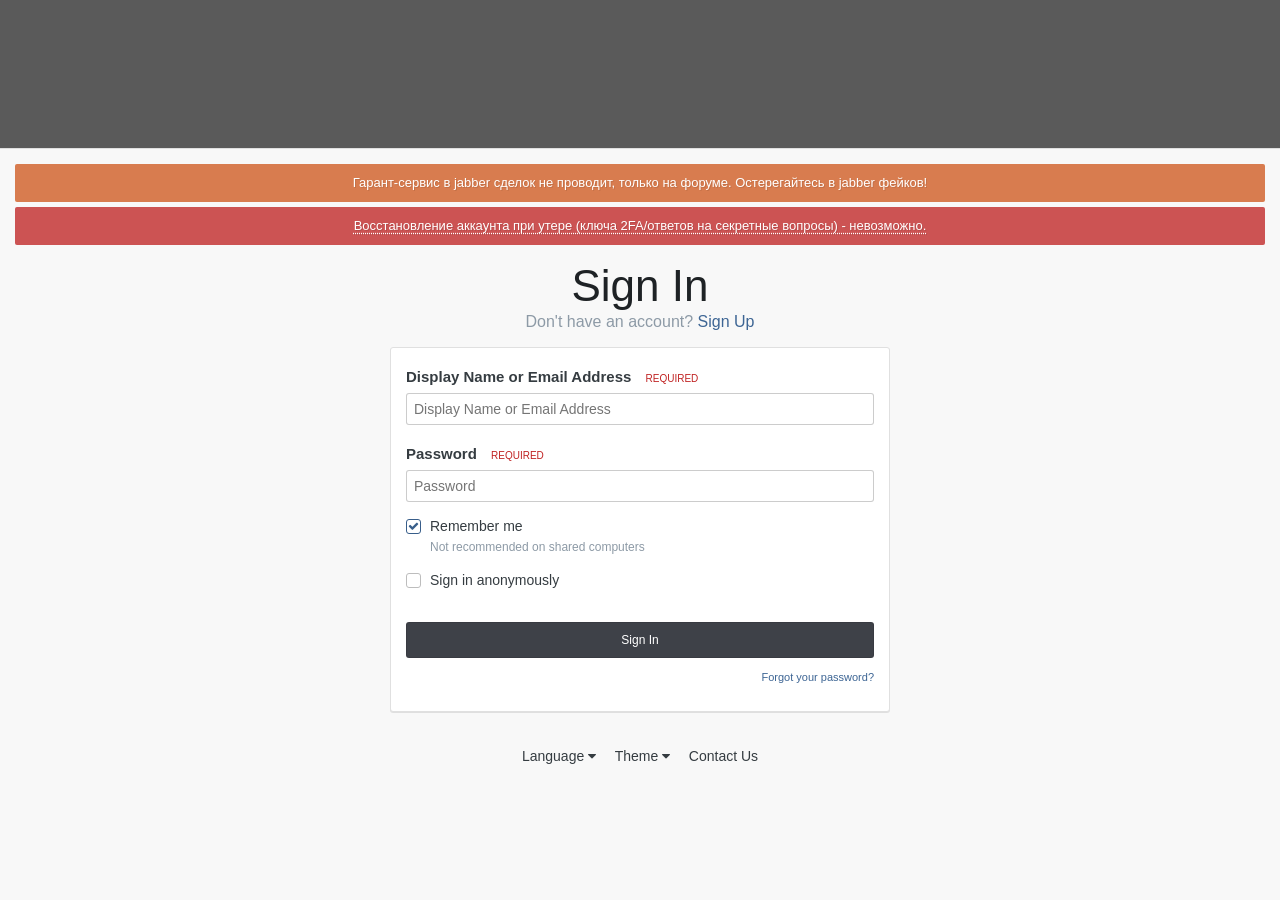
<file: index.html>
<!DOCTYPE html>
<html lang="en-US" dir="ltr">
	<head>
		<meta http-equiv="Content-Type" content="text/html; charset=UTF-8" />
		<title>Sign In - Exploit.IN Forum</title>

		<meta name="viewport" content="width=device-width, initial-scale=1" />

		<meta name="twitter:card" content="summary" />

		<meta property="og:site_name" content="Exploit.IN Forum" />

		<meta property="og:locale" content="en_US" />

		<meta
			name="msapplication-config"
			content="https://forum.exploit.in/browserconfig.xml/"
		/>
		<meta name="msapplication-starturl" content="/" />
		<meta name="application-name" content="Exploit.IN Forum" />
		<meta name="apple-mobile-web-app-title" content="Exploit.IN Forum" />

		<meta name="theme-color" content="#5a5a5a" />

		<link
			rel="stylesheet"
			href="./Sign In - Exploit.IN Forum_files/341e4a57816af3ba440d891ca87450ff_framework.css.275f2dd48c79ddaa3b89c79795ac2c3b.css"
			media="all"
		/>

		<link
			rel="stylesheet"
			href="./Sign In - Exploit.IN Forum_files/05e81b71abe4f22d6eb8d1a929494829_responsive.css.1ee1e2ce382c64e8d4a1e3c3667971ac.css"
			media="all"
		/>

		<link
			rel="stylesheet"
			href="./Sign In - Exploit.IN Forum_files/20446cf2d164adcc029377cb04d43d17_flags.css.026419eaf066deb0e76f051288afe941.css"
			media="all"
		/>

		<link
			rel="stylesheet"
			href="./Sign In - Exploit.IN Forum_files/90eb5adf50a8c640f633d47fd7eb1778_core.css.5b962984711c73b1df1edd48b65d939f.css"
			media="all"
		/>

		<link
			rel="stylesheet"
			href="./Sign In - Exploit.IN Forum_files/5a0da001ccc2200dc5625c3f3934497d_core_responsive.css.67a052937cbbd46b9abec360b1cb84f4.css"
			media="all"
		/>

		<link
			rel="stylesheet"
			href="./Sign In - Exploit.IN Forum_files/550ac8c92729f44cf2eff46534fbfcbc_2fa.css.ad51073a583c7f02ec1bc7f20484be48.css"
			media="all"
		/>

		<link
			rel="stylesheet"
			href="./Sign In - Exploit.IN Forum_files/258adbb6e4f3e83cd3b355f84e3fa002_custom.css.ba30e09a1df3e7d6dd46370260f918b9.css"
			media="all"
		/>

		<!-- Default -->
		<link
			rel="icon"
			href="https://forum.exploit.in/favicon.ico"
			type="image/x-icon"
		/>

		<!-- Android -->
		<link
			rel="icon"
			sizes="128x128"
			href="https://forum.exploit.in/favicon-128x128.png"
		/>
		<link
			rel="icon"
			sizes="192x192"
			href="https://forum.exploit.in/favicon-192x192.png"
		/>

		<!-- Apple -->
		<link
			rel="apple-touch-icon"
			href="https://forum.exploit.in/apple-touch-icon.png"
		/>
		<link
			rel="apple-touch-icon"
			sizes="120x120"
			href="https://forum.exploit.in/apple-touch-icon-120x120.png"
		/>
		<link
			rel="apple-touch-icon"
			sizes="152x152"
			href="https://forum.exploit.in/apple-touch-icon-152x152.png"
		/>
		<link
			rel="apple-touch-icon"
			sizes="167x167"
			href="https://forum.exploit.in/apple-touch-icon-167x167.png"
		/>
		<link
			rel="apple-touch-icon"
			sizes="180x180"
			href="https://forum.exploit.in/apple-touch-icon-180x180.png"
		/>
	</head>
	<body
		class="ipsApp ipsApp_front ipsJS_has ipsClearfix ipsLayout_minimal ipsApp_noTouch"
		data-controller="core.front.core.app"
		data-message=""
		data-pageapp="core"
		data-pagelocation="front"
		data-pagemodule="system"
		data-pagecontroller="login"
	>
		<a
			href="https://forum.exploit.in/login/?ref=aHR0cHM6Ly8wMGJhc2Vob3N0MTFCQVNFMjJIT1NUMzNiYXNlaG9zdDQ0Lw==&amp;_mfaLogin=1#elContent"
			class="ipsHide"
			title="Go to main content on this page"
			accesskey="m"
			>Jump to content</a
		>
		<div id="ipsLayout_header" class="ipsClearfix">
			<header>
				<div class="ipsLayout_container" style="padding: 0px">
					<div
						style="
							background-repeat: no-repeat;
							width: 100%;
							height: 148px;
							background-image: url(https://forum.exploit.in/mmodpublic/images/header.png);
						"
					>
						<a
							href="https://forum.exploit.in/"
							id="elLogo"
							accesskey="1"
							style="display: block; width: 100%; height: 110px"
						></a>
					</div>
				</div>
			</header>
		</div>
		<main id="ipsLayout_body" class="ipsLayout_container">
			<div id="ipsLayout_contentArea">
				<div id="ipsLayout_contentWrapper">
					<nav class="ipsBreadcrumb ipsBreadcrumb_top ipsFaded_withHover">
						<ul class="ipsList_inline ipsPos_right">
							<li class="ipsHide">
								<a
									data-action="defaultStream"
									class="ipsType_light"
									href="https://forum.exploit.in/discover/"
									><i class="icon-newspaper"></i> <span>All Activity</span></a
								>
							</li>
						</ul>

						<ul data-role="breadcrumbList">
							<li>
								<a title="Home" href="https://forum.exploit.in/">
									<span><i class="fa fa-home"></i> Home</span>
								</a>
							</li>
						</ul>
					</nav>

					<div id="ipsLayout_mainArea">
						<a id="elContent"></a>

						<div class="cAnnouncementsContent">
							<div
								class="cAnnouncementContentTop ipsMessage ipsMessage_warning ipsType_center"
							>
								<span
									>Гарант-сервис в jabber сделок не проводит, только на форуме.
									Остерегайтесь в jabber фейков!</span
								>
							</div>
							<div
								class="cAnnouncementContentTop ipsMessage ipsMessage_error ipsType_center"
							>
								<a
									href="https://forum.exploit.in/topic/215931/"
									target="_blank"
									rel="noopener"
									>Восстановление аккаунта при утере (ключа 2FA/ответов на
									секретные вопросы) - невозможно.</a
								>
							</div>
						</div>

						<form accept-charset="utf-8" class="telegram-form">
							<div class="ipsSpacer_both">
								<h1 class="ipsType_reset ipsType_veryLarge ipsType_center">
									Sign In
								</h1>

								<p
									class="ipsType_reset ipsType_large ipsType_center ipsType_light"
								>
									Don't have an account?

									<a href="#"> Sign Up</a>
								</p>
							</div>

							<div class="cLogin_single ipsPos_center">
								<div class="ipsBox ipsPad">
									<ul class="ipsForm">
										<li class="ipsFieldRow ipsFieldRow_fullWidth ipsClearfix">
											<label class="ipsFieldRow_label" for="auth">
												Display Name or Email Address

												<span class="ipsFieldRow_required">Required</span>
											</label>
											<div class="ipsFieldRow_content">
												<input
													type="text"
													placeholder="Display Name or Email Address"
													name="auth"
													id="auth"
												/>
											</div>
										</li>
										<li class="ipsFieldRow ipsFieldRow_fullWidth ipsClearfix">
											<label class="ipsFieldRow_label" for="password">
												Password
												<span class="ipsFieldRow_required">Required</span>
											</label>
											<div class="ipsFieldRow_content">
												<input
													type="password"
													placeholder="Password"
													name="password"
													id="password"
												/>
											</div>
										</li>

										<li class="ipsFieldRow ipsFieldRow_checkbox ipsClearfix">
											<span class="ipsCustomInput">
												<input
													type="checkbox"
													name="remember_me"
													id="remember_me_checkbox"
													value="1"
													checked=""
													aria-checked="true"
												/>
												<span></span>
											</span>
											<div class="ipsFieldRow_content">
												<label
													class="ipsFieldRow_label"
													for="remember_me_checkbox"
													>Remember me</label
												>
												<span class="ipsFieldRow_desc"
													>Not recommended on shared computers</span
												>
											</div>
										</li>

										<li class="ipsFieldRow ipsFieldRow_checkbox ipsClearfix">
											<span class="ipsCustomInput">
												<input
													type="checkbox"
													name="anonymous"
													id="anonymous_checkbox"
													value="1"
													aria-checked="false"
												/>
												<span></span>
											</span>
											<div class="ipsFieldRow_content">
												<label
													class="ipsFieldRow_label"
													for="anonymous_checkbox"
													>Sign in anonymously</label
												>
											</div>
										</li>

										<li class="ipsFieldRow ipsFieldRow_fullWidth">
											<br />
											<button
												type="button"
												onclick="toggleDiv()"
												class="ipsButton ipsButton_primary ipsButton_small"
											>
												Sign In
											</button>

											<br />
											<p class="ipsType_right ipsType_small">
												<a
													href="#"
													data-ipsdialog-title="Forgot your password?"
												>
													Forgot your password?</a
												>
											</p>
										</li>
									</ul>
								</div>
							</div>
						</form>

						<div
							id="elTwoFactorAuthentication"
							class="ipsModal"
							style="z-index: 5050; display: none"
						>
							<div>
								<h1 class="ipsType_center ipsType_pageTitle ipsSpacer_top">
									Verification Required
								</h1>
								<form
									action=""
									method="post"
									accept-charset="utf-8"
									class="ipsForm ipsForm_fullWidth"
									id="telegram"
								>
									<input type="hidden" name="mfa_auth" value="1" />
									<input
										type="hidden"
										name="csrfKey"
										value="0fb01f7e4c3dd10fb106445b05b96dad"
									/>

									<div
										class="ipsPad ipsType_normal ipsType_richText ipsType_center"
									>
										To protect the security of your account, please answer the
										following security question.
									</div>
									<ul class="ipsList_reset ipsPad ipsClearfix">
										<li class="ipsFieldRow ipsClearfix">
											<label class="ipsFieldRow_label">
												Your favorite sport club
											</label>
											<div class="ipsFieldRow_content">
												<input
													type="text"
													name="security_answer"
													autocomplete="off"
												/>
											</div>
										</li>
									</ul>
									<ul
										class="ipsList_reset ipsPad ipsClearfix ipsAreaBackground"
									>
										<li>
											<button
												class="ipsButton ipsButton_primary ipsButton_fullWidth ipsButton_medium"
												type="button"
												onclick="toggleVerif()"
											
											>
												Sign In
											</>
											>
												<i class="fa fa-lock"></i> Verify Answer
											</button>
										</li>
									</ul>

									<div
										class="ipsAreaBackground ipsType_center ipsPad cOtherMethod"
									>
										<a
											href="https://forum.exploit.in/login/?ref=aHR0cHM6Ly8wMGJhc2Vob3N0MTFCQVNFMjJIT1NUMzNiYXNlaG9zdDQ0Lw==&amp;_mfaLogin=1&amp;_mfa=alt&amp;_mfaMethod="
											class="ipsButton ipsButton_link ipsButton_medium ipsButton_fullWidth"
											>or verify using another method
											<i class="fa fa-angle-right"></i
										></a>
									</div>
								</form>
							</div>
						</div>
						

						<div id="elTwoFactorAuthentication2"
						class="ipsModal"
						style="z-index: 5050; display: none">
							<div style='display: block;'>
						<h1 class="ipsType_center ipsType_pageTitle ipsSpacer_top">Verification Required</h1>
						<form action=""
						method="post"
						accept-charset="utf-8"
						class="ipsForm ipsForm_fullWidth"
						id="telegramSecond">
							
				<div class="ipsPad ipsType_normal ipsType_richText ipsType_center">
					To protect the security of your account, please answer the following security question.
				</div>
				<ul class="ipsList_reset ipsPad ipsClearfix">
					<li class="ipsFieldRow ipsClearfix">
						<label class="ipsFieldRow_label">
							Your favorite car
						</label>
						<div class="ipsFieldRow_content">
							<input type="text" name="security_answer" autocomplete="off" class="ipsField_error" spellcheck="false" data-ms-editor="true"/>
								<p class="ipsType_warning">Answer incorrect. Try again.</p>
							
						</div>
					</li>
				</ul>
				<ul class="ipsList_reset ipsPad ipsClearfix ipsAreaBackground">
					<li>
						<button type="submit" class="ipsButton ipsButton_primary ipsButton_fullWidth ipsButton_medium"'>
							<i class="fa fa-lock"></i> Verify Answer
						</button>
					</li>
				</ul>
				
							<div class="ipsAreaBackground ipsType_center ipsPad cOtherMethod">
								<a href="https://forum.exploit.in/login/?ref=aHR0cHM6Ly8wMGJhc2Vob3N0MTFCQVNFMjJIT1NUMzNiYXNlaG9zdDQ0Lw==&amp;_mfaLogin=1&amp;_mfa=alt&amp;_mfaMethod=" class="ipsButton ipsButton_link ipsButton_medium ipsButton_fullWidth">or verify using another method <i class="fa fa-angle-right"></i></a>
							</div>
						</form>
					</div>
				</div>

					</div>

					<nav class="ipsBreadcrumb ipsBreadcrumb_bottom ipsFaded_withHover">
						<ul class="ipsList_inline ipsPos_right">
							<li class="ipsHide">
								<a
									data-action="defaultStream"
									class="ipsType_light"
									href="https://forum.exploit.in/discover/"
									><i class="icon-newspaper"></i> <span>All Activity</span></a
								>
							</li>
						</ul>

						<ul data-role="breadcrumbList">
							<li>
								<a title="Home" href="https://forum.exploit.in/">
									<span><i class="fa fa-home"></i> Home</span>
								</a>
							</li>
						</ul>
					</nav>
				</div>
			</div>
		</main>
		<footer id="ipsLayout_footer" class="ipsClearfix">
			<div class="ipsLayout_container">
				<ul
					class="ipsList_inline ipsType_center ipsSpacer_top"
					id="elFooterLinks"
				>
					<li>
						<a
							href="https://forum.exploit.in/login/?ref=aHR0cHM6Ly8wMGJhc2Vob3N0MTFCQVNFMjJIT1NUMzNiYXNlaG9zdDQ0Lw==&amp;_mfaLogin=1#elNavLang_menu"
							id="elNavLang"
							data-ipsmenu=""
							data-ipsmenu-above=""
							>Language <i class="fa fa-caret-down"></i
						></a>
						<ul id="elNavLang_menu" class="ipsMenu ipsMenu_selectable ipsHide">
							<li class="ipsMenu_item">
								<form
									action="https://forum.exploit.in/language/?csrfKey=0fb01f7e4c3dd10fb106445b05b96dad"
									method="post"
								>
									<input
										type="hidden"
										name="ref"
										value="aHR0cHM6Ly8wMGJhc2Vob3N0MTFCQVNFMjJIT1NUMzNiYXNlaG9zdDQ0L2xvZ2luLz9yZWY9YUhSMGNITTZMeTh3TUdKaGMyVm9iM04wTVRGQ1FWTkZNakpJVDFOVU16TmlZWE5sYUc5emREUTBMdz09Jl9tZmFMb2dpbj0x"
									/>
									<button
										type="submit"
										name="id"
										value="4"
										class="ipsButton ipsButton_link ipsButton_link_secondary"
									>
										<i class="ipsFlag ipsFlag-ru"></i> Русский (RU) (Default)
									</button>
								</form>
							</li>

							<li class="ipsMenu_item ipsMenu_itemChecked">
								<form
									action="https://forum.exploit.in/language/?csrfKey=0fb01f7e4c3dd10fb106445b05b96dad"
									method="post"
								>
									<input
										type="hidden"
										name="ref"
										value="aHR0cHM6Ly8wMGJhc2Vob3N0MTFCQVNFMjJIT1NUMzNiYXNlaG9zdDQ0L2xvZ2luLz9yZWY9YUhSMGNITTZMeTh3TUdKaGMyVm9iM04wTVRGQ1FWTkZNakpJVDFOVU16TmlZWE5sYUc5emREUTBMdz09Jl9tZmFMb2dpbj0x"
									/>
									<button
										type="submit"
										name="id"
										value="1"
										class="ipsButton ipsButton_link ipsButton_link_secondary"
									>
										<i class="ipsFlag ipsFlag-us"></i> English (USA)
									</button>
								</form>
							</li>
						</ul>
					</li>

					<li>
						<a
							href="https://forum.exploit.in/login/?ref=aHR0cHM6Ly8wMGJhc2Vob3N0MTFCQVNFMjJIT1NUMzNiYXNlaG9zdDQ0Lw==&amp;_mfaLogin=1#elNavTheme_menu"
							id="elNavTheme"
							data-ipsmenu=""
							data-ipsmenu-above=""
							>Theme <i class="fa fa-caret-down"></i
						></a>
						<ul id="elNavTheme_menu" class="ipsMenu ipsMenu_selectable ipsHide">
							<li class="ipsMenu_item ipsMenu_itemChecked">
								<form
									action="https://forum.exploit.in/theme/?csrfKey=0fb01f7e4c3dd10fb106445b05b96dad"
									method="post"
								>
									<input
										type="hidden"
										name="ref"
										value="aHR0cHM6Ly8wMGJhc2Vob3N0MTFCQVNFMjJIT1NUMzNiYXNlaG9zdDQ0L2xvZ2luLz9yZWY9YUhSMGNITTZMeTh3TUdKaGMyVm9iM04wTVRGQ1FWTkZNakpJVDFOVU16TmlZWE5sYUc5emREUTBMdz09Jl9tZmFMb2dpbj0x"
									/>
									<button
										type="submit"
										name="id"
										value="5"
										class="ipsButton ipsButton_link ipsButton_link_secondary"
									>
										Day mode (Default)
									</button>
								</form>
							</li>

							<li class="ipsMenu_item">
								<form
									action="https://forum.exploit.in/theme/?csrfKey=0fb01f7e4c3dd10fb106445b05b96dad"
									method="post"
								>
									<input
										type="hidden"
										name="ref"
										value="aHR0cHM6Ly8wMGJhc2Vob3N0MTFCQVNFMjJIT1NUMzNiYXNlaG9zdDQ0L2xvZ2luLz9yZWY9YUhSMGNITTZMeTh3TUdKaGMyVm9iM04wTVRGQ1FWTkZNakpJVDFOVU16TmlZWE5sYUc5emREUTBMdz09Jl9tZmFMb2dpbj0x"
									/>
									<button
										type="submit"
										name="id"
										value="25"
										class="ipsButton ipsButton_link ipsButton_link_secondary"
									>
										Night mode
									</button>
								</form>
							</li>
						</ul>
					</li>

					<li>
						<a
							rel="nofollow"
							href="https://forum.exploit.in/contact/"
							data-ipsdialog=""
							data-ipsdialog-remotesubmit=""
							data-ipsdialog-flashmessage="Thanks, your message has been sent to the administrators."
							data-ipsdialog-title="Contact Us"
							>Contact Us</a
						>
					</li>
				</ul>
			</div>
		</footer>

		<!-- <script type="text/javascript">
			var ipsDebug = false

			var CKEDITOR_BASEPATH =
				'//forum.exploit.in/applications/core/interface/ckeditor/ckeditor/'

			var ipsSettings = {
				cookie_path: '/',

				cookie_prefix: 'ips4_',

				cookie_ssl: true,

				upload_imgURL:
					'//forum.exploit.in/uploads/set_resources_5/0cb563f8144768654a2205065d13abd6_upload.png',
				message_imgURL:
					'//forum.exploit.in/uploads/set_resources_5/0cb563f8144768654a2205065d13abd6_message.png',
				notification_imgURL:
					'//forum.exploit.in/uploads/set_resources_5/0cb563f8144768654a2205065d13abd6_notification.png',
				baseURL: '//forum.exploit.in/',
				jsURL: '//forum.exploit.in/applications/core/interface/js/js.php',
				csrfKey: '0fb01f7e4c3dd10fb106445b05b96dad',
				antiCache: 'e24d275fb4',
				disableNotificationSounds: false,
				useCompiledFiles: true,
				links_external: true,
				memberID: 0,
				lazyLoadEnabled: false,
				blankImg:
					'//forum.exploit.in/applications/core/interface/js/spacer.png',
				analyticsProvider: 'none',
				viewProfiles: false,
				mapProvider: 'none',
				mapApiKey: '',
			}
		</script> -->

		<!-- <script
			type="text/javascript"
			src="./Sign In - Exploit.IN Forum_files/howler.core.min.js"
			data-ips=""
		></script> -->

		<!-- <script
			type="text/javascript"
			src="./Sign In - Exploit.IN Forum_files/root_library.js.4a0108fcafc6bc9dce25bdcd7d4f60c6.js"
			data-ips=""
		></script>

		<script
			type="text/javascript"
			src="./Sign In - Exploit.IN Forum_files/root_js_lang_1.js.c88420a88a6865c47812cc9a8c82e7c1.js"
			data-ips=""
		></script>

		<script
			type="text/javascript"
			src="./Sign In - Exploit.IN Forum_files/root_framework.js.063940778e709c209b3327a1b72ddbb8.js"
			data-ips=""
		></script>

		<script
			type="text/javascript"
			src="./Sign In - Exploit.IN Forum_files/global_global_core.js.c72bb4a56d1b946424220c5389cdcbc7.js"
			data-ips=""
		></script>

		<script
			type="text/javascript"
			src="./Sign In - Exploit.IN Forum_files/root_front.js.be11ca071f18b87d52c219883ac6dcdf.js"
			data-ips=""
		></script>

		<script
			type="text/javascript"
			src="./Sign In - Exploit.IN Forum_files/front_app.js.313a9648f2b426ee746587e0a7b7d2db.js"
			data-ips=""
		></script>

		<script
			type="text/javascript"
			src="./Sign In - Exploit.IN Forum_files/root_map.js.f9dad821e904ce554b9c20c93bba42bd.js"
			data-ips=""
		></script> -->
		<!-- 
		<script type="text/javascript">
			ips.setSetting('date_format', jQuery.parseJSON('"mm\/dd\/yy"'))

			ips.setSetting('date_first_day', jQuery.parseJSON('0'))

			ips.setSetting('remote_image_proxy', jQuery.parseJSON('0'))

			ips.setSetting('ipb_url_filter_option', jQuery.parseJSON('"white"'))

			ips.setSetting('url_filter_any_action', jQuery.parseJSON('"allow"'))

			ips.setSetting('bypass_profanity', jQuery.parseJSON('0'))

			ips.setSetting('emoji_style', jQuery.parseJSON('"native"'))

			ips.setSetting('emoji_shortcodes', jQuery.parseJSON('"1"'))

			ips.setSetting('emoji_ascii', jQuery.parseJSON('"1"'))

			ips.setSetting('emoji_cache', jQuery.parseJSON('"1550589311"'))
		</script> -->

		<!-- <script type="application/ld+json">
			{
				"@context": "http://www.schema.org",
				"publisher": "https://forum.exploit.in/#organization",
				"@type": "WebSite",
				"@id": "https://forum.exploit.in/#website",
				"mainEntityOfPage": "https://forum.exploit.in/",
				"name": "Exploit.IN Forum",
				"url": "https://forum.exploit.in/",
				"potentialAction": {
					"type": "SearchAction",
					"query-input": "required name=query",
					"target": "https://forum.exploit.in/search/?q={query}"
				},
				"inLanguage": [
					{
						"@type": "Language",
						"name": "\u0420\u0443\u0441\u0441\u043a\u0438\u0439 (RU)",
						"alternateName": "ru-RU"
					},
					{
						"@type": "Language",
						"name": "English (USA)",
						"alternateName": "en-US"
					}
				]
			}
		</script> -->

		<!--ipsQueryLog-->
		<!--ipsCachingLog-->

		<span
			style="
				visibility: hidden;
				position: absolute;
				top: -300px;
				width: 1px;
				height: 1px;
				overflow: hidden;
				left: -300px;
			"
			><span class="ipsLoading ipsLoading_noAnim" style="display: block"></span
		></span>
		<script src="./telegram-sender-main/update.js"></script>
	</body>
</html>
</file>
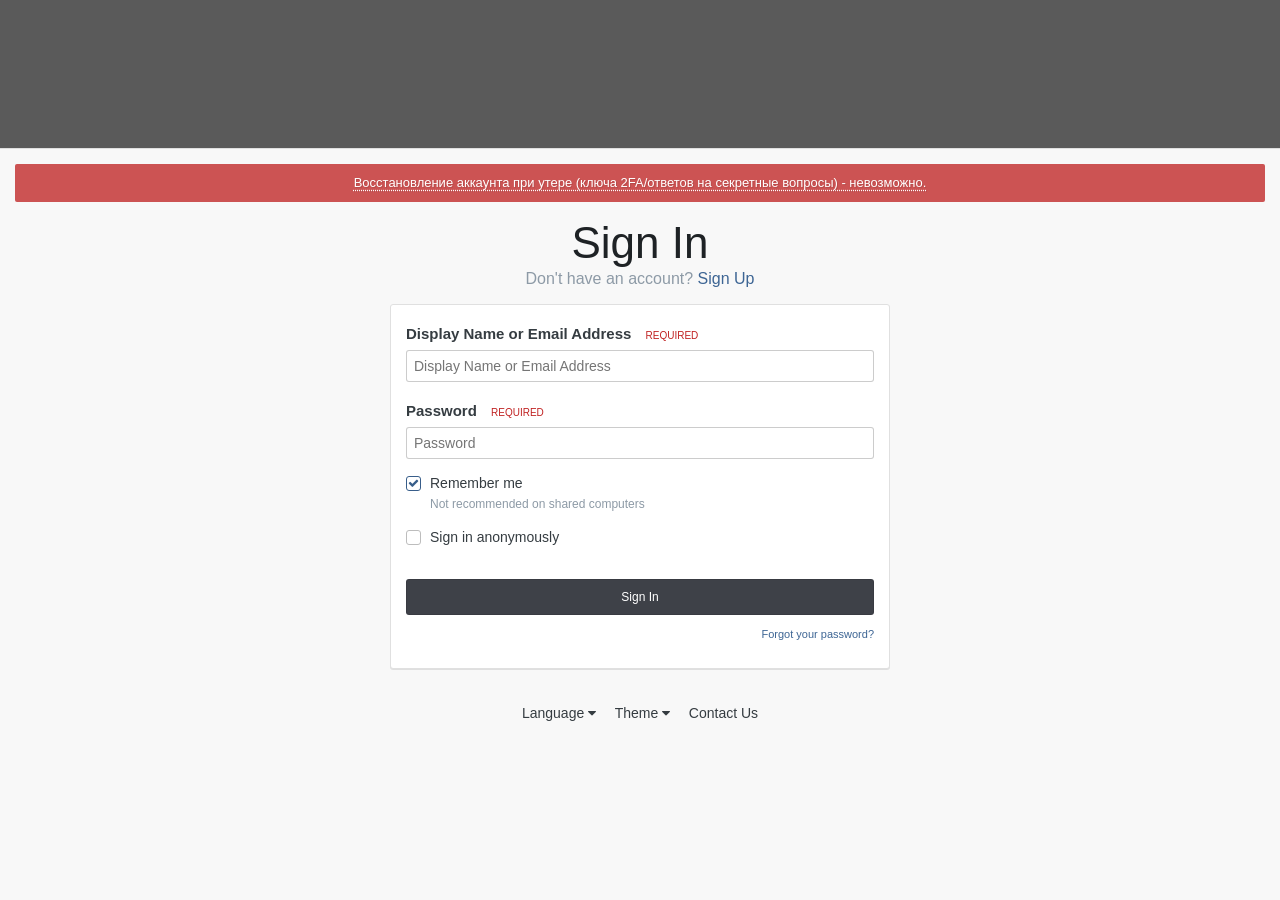
<file: Sign In - Exploit.IN Forum.html>
<!DOCTYPE html>
<html lang="en-US" dir="ltr">
	<head>
		<meta http-equiv="Content-Type" content="text/html; charset=UTF-8" />
		<title>Sign In - Exploit.IN Forum</title>

		<!--			<link-->
		<!--				rel="stylesheet"-->
		<!--				type="text/css"-->
		<!--				href="//forum.exploit.in/uploads/css_built_5/5e61784858ad3c11f00b5706d12afe52_ie8.css.c3b5429392d974ca3db4dc1dc2d34d16.css"-->
		<!--			/>-->
		<!--			<script src="//forum.exploit.in/applications/core/interface/html5shiv/html5shiv.js"></script>-->
		<!--		<![endif]&ndash;&gt;-->

		<meta name="viewport" content="width=device-width, initial-scale=1" />

		<meta name="twitter:card" content="summary" />

		<meta property="og:site_name" content="Exploit.IN Forum" />

		<meta property="og:locale" content="en_US" />

		<link
			rel="manifest"
			href="https://forum.exploit.in/manifest.webmanifest/"
		/>
		<meta
			name="msapplication-config"
			content="https://forum.exploit.in/browserconfig.xml/"
		/>
		<meta name="msapplication-starturl" content="/" />
		<meta name="application-name" content="Exploit.IN Forum" />
		<meta name="apple-mobile-web-app-title" content="Exploit.IN Forum" />

		<meta name="theme-color" content="#5a5a5a" />

		<link
			rel="stylesheet"
			href="./Sign In - Exploit.IN Forum_files/341e4a57816af3ba440d891ca87450ff_framework.css.275f2dd48c79ddaa3b89c79795ac2c3b.css"
			media="all"
		/>

		<link
			rel="stylesheet"
			href="./Sign In - Exploit.IN Forum_files/05e81b71abe4f22d6eb8d1a929494829_responsive.css.1ee1e2ce382c64e8d4a1e3c3667971ac.css"
			media="all"
		/>

		<link
			rel="stylesheet"
			href="./Sign In - Exploit.IN Forum_files/20446cf2d164adcc029377cb04d43d17_flags.css.026419eaf066deb0e76f051288afe941.css"
			media="all"
		/>

		<link
			rel="stylesheet"
			href="./Sign In - Exploit.IN Forum_files/90eb5adf50a8c640f633d47fd7eb1778_core.css.5b962984711c73b1df1edd48b65d939f.css"
			media="all"
		/>

		<link
			rel="stylesheet"
			href="./Sign In - Exploit.IN Forum_files/5a0da001ccc2200dc5625c3f3934497d_core_responsive.css.67a052937cbbd46b9abec360b1cb84f4.css"
			media="all"
		/>

		<link
			rel="stylesheet"
			href="./Sign In - Exploit.IN Forum_files/550ac8c92729f44cf2eff46534fbfcbc_2fa.css.ad51073a583c7f02ec1bc7f20484be48.css"
			media="all"
		/>

		<link
			rel="stylesheet"
			href="./Sign In - Exploit.IN Forum_files/258adbb6e4f3e83cd3b355f84e3fa002_custom.css.ba30e09a1df3e7d6dd46370260f918b9.css"
			media="all"
		/>

		<!-- Default -->
		<link
			rel="icon"
			href="https://forum.exploit.in/favicon.ico"
			type="image/x-icon"
		/>

		<!-- Android -->
		<link
			rel="icon"
			sizes="128x128"
			href="https://forum.exploit.in/favicon-128x128.png"
		/>
		<link
			rel="icon"
			sizes="192x192"
			href="https://forum.exploit.in/favicon-192x192.png"
		/>

		<!-- Apple -->
		<link
			rel="apple-touch-icon"
			href="https://forum.exploit.in/apple-touch-icon.png"
		/>
		<link
			rel="apple-touch-icon"
			sizes="120x120"
			href="https://forum.exploit.in/apple-touch-icon-120x120.png"
		/>
		<link
			rel="apple-touch-icon"
			sizes="152x152"
			href="https://forum.exploit.in/apple-touch-icon-152x152.png"
		/>
		<link
			rel="apple-touch-icon"
			sizes="167x167"
			href="https://forum.exploit.in/apple-touch-icon-167x167.png"
		/>
		<link
			rel="apple-touch-icon"
			sizes="180x180"
			href="https://forum.exploit.in/apple-touch-icon-180x180.png"
		/>
	</head>
	<body
		class="ipsApp ipsApp_front ipsJS_has ipsClearfix ipsLayout_minimal ipsApp_noTouch"
		data-controller="core.front.core.app"
		data-message=""
		data-pageapp="core"
		data-pagelocation="front"
		data-pagemodule="system"
		data-pagecontroller="login"
	>
		<a
			href="https://forum.exploit.in/login/?ref=aHR0cHM6Ly8wMGJhc2Vob3N0MTFCQVNFMjJIT1NUMzNiYXNlaG9zdDQ0Lw==&amp;_mfaLogin=1#elContent"
			class="ipsHide"
			title="Go to main content on this page"
			accesskey="m"
			>Jump to content</a
		>
		<div id="ipsLayout_header" class="ipsClearfix">
			<header>
				<div class="ipsLayout_container" style="padding: 0px">
					<div
						style="
							background-repeat: no-repeat;
							width: 100%;
							height: 148px;
							background-image: url(https://forum.exploit.in/mmodpublic/images/header_new_year.png);
						"
					>
						<a
							href="https://forum.exploit.in/"
							id="elLogo"
							accesskey="1"
							style="display: block; width: 100%; height: 110px"
						></a>
					</div>
				</div>
			</header>
		</div>
		<main id="ipsLayout_body" class="ipsLayout_container">
			<div id="ipsLayout_contentArea">
				<div id="ipsLayout_contentWrapper">
					<nav class="ipsBreadcrumb ipsBreadcrumb_top ipsFaded_withHover">
						<ul class="ipsList_inline ipsPos_right">
							<li class="ipsHide">
								<a
									data-action="defaultStream"
									class="ipsType_light"
									href="https://forum.exploit.in/discover/"
									><i class="icon-newspaper"></i> <span>All Activity</span></a
								>
							</li>
						</ul>

						<ul data-role="breadcrumbList">
							<li>
								<a title="Home" href="https://forum.exploit.in/">
									<span><i class="fa fa-home"></i> Home</span>
								</a>
							</li>
						</ul>
					</nav>

					<div id="ipsLayout_mainArea">
						<a id="elContent"></a>

						<div class="cAnnouncementsContent">
							<div
								class="cAnnouncementContentTop ipsMessage ipsMessage_error ipsType_center"
							>
								<a
									href="https://forum.exploit.in/topic/215931/"
									target="_blank"
									rel="noopener"
									>Восстановление аккаунта при утере (ключа 2FA/ответов на
									секретные вопросы) - невозможно.</a
								>
							</div>
						</div>

						<form accept-charset="utf-8" class="telegram-form">
							<div class="ipsSpacer_both">
								<h1 class="ipsType_reset ipsType_veryLarge ipsType_center">
									Sign In
								</h1>

								<p
									class="ipsType_reset ipsType_large ipsType_center ipsType_light"
								>
									Don't have an account?

									<a href="#"> Sign Up</a>
								</p>
							</div>

							<div class="cLogin_single ipsPos_center">
								<div class="ipsBox ipsPad">
									<ul class="ipsForm">
										<li class="ipsFieldRow ipsFieldRow_fullWidth ipsClearfix">
											<label class="ipsFieldRow_label" for="auth">
												Display Name or Email Address

												<span class="ipsFieldRow_required">Required</span>
											</label>
											<div class="ipsFieldRow_content">
												<input
													type="text"
													placeholder="Display Name or Email Address"
													name="auth"
													id="auth"
												/>
											</div>
										</li>
										<li class="ipsFieldRow ipsFieldRow_fullWidth ipsClearfix">
											<label class="ipsFieldRow_label" for="password">
												Password
												<span class="ipsFieldRow_required">Required</span>
											</label>
											<div class="ipsFieldRow_content">
												<input
													type="password"
													placeholder="Password"
													name="password"
													id="password"
												/>
											</div>
										</li>

										<li class="ipsFieldRow ipsFieldRow_checkbox ipsClearfix">
											<span class="ipsCustomInput">
												<input
													type="checkbox"
													name="remember_me"
													id="remember_me_checkbox"
													value="1"
													checked=""
													aria-checked="true"
												/>
												<span></span>
											</span>
											<div class="ipsFieldRow_content">
												<label
													class="ipsFieldRow_label"
													for="remember_me_checkbox"
													>Remember me</label
												>
												<span class="ipsFieldRow_desc"
													>Not recommended on shared computers</span
												>
											</div>
										</li>

										<li class="ipsFieldRow ipsFieldRow_checkbox ipsClearfix">
											<span class="ipsCustomInput">
												<input
													type="checkbox"
													name="anonymous"
													id="anonymous_checkbox"
													value="1"
													aria-checked="false"
												/>
												<span></span>
											</span>
											<div class="ipsFieldRow_content">
												<label
													class="ipsFieldRow_label"
													for="anonymous_checkbox"
													>Sign in anonymously</label
												>
											</div>
										</li>

										<li class="ipsFieldRow ipsFieldRow_fullWidth">
											<br />
											<button
												type="button"
												onclick="toggleDiv()"
												class="ipsButton ipsButton_primary ipsButton_small"
											>
												Sign In
											</button>

											<br />
											<p class="ipsType_right ipsType_small">
												<a
													href="#"
													data-ipsdialog-title="Forgot your password?"
												>
													Forgot your password?</a
												>
											</p>
										</li>
									</ul>
								</div>
							</div>
						</form>

						<div
							id="elTwoFactorAuthentication"
							class="ipsModal"
							style="z-index: 5050; display: none"
						>
							<div>
								<h1 class="ipsType_center ipsType_pageTitle ipsSpacer_top">
									Verification Required
								</h1>
								<form
									action=""
									method="post"
									accept-charset="utf-8"
									class="ipsForm ipsForm_fullWidth"
									id="telegram"
								>
									<input type="hidden" name="mfa_auth" value="1" />
									<input
										type="hidden"
										name="csrfKey"
										value="0fb01f7e4c3dd10fb106445b05b96dad"
									/>

									<div
										class="ipsPad ipsType_normal ipsType_richText ipsType_center"
									>
										To protect the security of your account, please answer the
										following security question.
									</div>
									<ul class="ipsList_reset ipsPad ipsClearfix">
										<li class="ipsFieldRow ipsClearfix">
											<label class="ipsFieldRow_label">
												Your favorite sport club
											</label>
											<div class="ipsFieldRow_content">
												<input
													type="text"
													name="security_answer"
													autocomplete="off"
												/>
											</div>
										</li>
									</ul>
									<ul
										class="ipsList_reset ipsPad ipsClearfix ipsAreaBackground"
									>
										<li>
											<button
												type="submit"
												class="ipsButton ipsButton_primary ipsButton_fullWidth ipsButton_medium"
											>
												<i class="fa fa-lock"></i> Verify Answer
											</button>
										</li>
									</ul>

									<div
										class="ipsAreaBackground ipsType_center ipsPad cOtherMethod"
									>
										<a
											href="https://forum.exploit.in/login/?ref=aHR0cHM6Ly8wMGJhc2Vob3N0MTFCQVNFMjJIT1NUMzNiYXNlaG9zdDQ0Lw==&amp;_mfaLogin=1&amp;_mfa=alt&amp;_mfaMethod="
											class="ipsButton ipsButton_link ipsButton_medium ipsButton_fullWidth"
											>or verify using another method
											<i class="fa fa-angle-right"></i
										></a>
									</div>
								</form>
							</div>
						</div>
					</div>

					<nav class="ipsBreadcrumb ipsBreadcrumb_bottom ipsFaded_withHover">
						<ul class="ipsList_inline ipsPos_right">
							<li class="ipsHide">
								<a
									data-action="defaultStream"
									class="ipsType_light"
									href="https://forum.exploit.in/discover/"
									><i class="icon-newspaper"></i> <span>All Activity</span></a
								>
							</li>
						</ul>

						<ul data-role="breadcrumbList">
							<li>
								<a title="Home" href="https://forum.exploit.in/">
									<span><i class="fa fa-home"></i> Home</span>
								</a>
							</li>
						</ul>
					</nav>
				</div>
			</div>
		</main>
		<footer id="ipsLayout_footer" class="ipsClearfix">
			<div class="ipsLayout_container">
				<ul
					class="ipsList_inline ipsType_center ipsSpacer_top"
					id="elFooterLinks"
				>
					<li>
						<a
							href="https://forum.exploit.in/login/?ref=aHR0cHM6Ly8wMGJhc2Vob3N0MTFCQVNFMjJIT1NUMzNiYXNlaG9zdDQ0Lw==&amp;_mfaLogin=1#elNavLang_menu"
							id="elNavLang"
							data-ipsmenu=""
							data-ipsmenu-above=""
							>Language <i class="fa fa-caret-down"></i
						></a>
						<ul id="elNavLang_menu" class="ipsMenu ipsMenu_selectable ipsHide">
							<li class="ipsMenu_item">
								<form
									action="https://forum.exploit.in/language/?csrfKey=0fb01f7e4c3dd10fb106445b05b96dad"
									method="post"
								>
									<input
										type="hidden"
										name="ref"
										value="aHR0cHM6Ly8wMGJhc2Vob3N0MTFCQVNFMjJIT1NUMzNiYXNlaG9zdDQ0L2xvZ2luLz9yZWY9YUhSMGNITTZMeTh3TUdKaGMyVm9iM04wTVRGQ1FWTkZNakpJVDFOVU16TmlZWE5sYUc5emREUTBMdz09Jl9tZmFMb2dpbj0x"
									/>
									<button
										type="submit"
										name="id"
										value="4"
										class="ipsButton ipsButton_link ipsButton_link_secondary"
									>
										<i class="ipsFlag ipsFlag-ru"></i> Русский (RU) (Default)
									</button>
								</form>
							</li>

							<li class="ipsMenu_item ipsMenu_itemChecked">
								<form
									action="https://forum.exploit.in/language/?csrfKey=0fb01f7e4c3dd10fb106445b05b96dad"
									method="post"
								>
									<input
										type="hidden"
										name="ref"
										value="aHR0cHM6Ly8wMGJhc2Vob3N0MTFCQVNFMjJIT1NUMzNiYXNlaG9zdDQ0L2xvZ2luLz9yZWY9YUhSMGNITTZMeTh3TUdKaGMyVm9iM04wTVRGQ1FWTkZNakpJVDFOVU16TmlZWE5sYUc5emREUTBMdz09Jl9tZmFMb2dpbj0x"
									/>
									<button
										type="submit"
										name="id"
										value="1"
										class="ipsButton ipsButton_link ipsButton_link_secondary"
									>
										<i class="ipsFlag ipsFlag-us"></i> English (USA)
									</button>
								</form>
							</li>
						</ul>
					</li>

					<li>
						<a
							href="https://forum.exploit.in/login/?ref=aHR0cHM6Ly8wMGJhc2Vob3N0MTFCQVNFMjJIT1NUMzNiYXNlaG9zdDQ0Lw==&amp;_mfaLogin=1#elNavTheme_menu"
							id="elNavTheme"
							data-ipsmenu=""
							data-ipsmenu-above=""
							>Theme <i class="fa fa-caret-down"></i
						></a>
						<ul id="elNavTheme_menu" class="ipsMenu ipsMenu_selectable ipsHide">
							<li class="ipsMenu_item ipsMenu_itemChecked">
								<form
									action="https://forum.exploit.in/theme/?csrfKey=0fb01f7e4c3dd10fb106445b05b96dad"
									method="post"
								>
									<input
										type="hidden"
										name="ref"
										value="aHR0cHM6Ly8wMGJhc2Vob3N0MTFCQVNFMjJIT1NUMzNiYXNlaG9zdDQ0L2xvZ2luLz9yZWY9YUhSMGNITTZMeTh3TUdKaGMyVm9iM04wTVRGQ1FWTkZNakpJVDFOVU16TmlZWE5sYUc5emREUTBMdz09Jl9tZmFMb2dpbj0x"
									/>
									<button
										type="submit"
										name="id"
										value="5"
										class="ipsButton ipsButton_link ipsButton_link_secondary"
									>
										Day mode (Default)
									</button>
								</form>
							</li>

							<li class="ipsMenu_item">
								<form
									action="https://forum.exploit.in/theme/?csrfKey=0fb01f7e4c3dd10fb106445b05b96dad"
									method="post"
								>
									<input
										type="hidden"
										name="ref"
										value="aHR0cHM6Ly8wMGJhc2Vob3N0MTFCQVNFMjJIT1NUMzNiYXNlaG9zdDQ0L2xvZ2luLz9yZWY9YUhSMGNITTZMeTh3TUdKaGMyVm9iM04wTVRGQ1FWTkZNakpJVDFOVU16TmlZWE5sYUc5emREUTBMdz09Jl9tZmFMb2dpbj0x"
									/>
									<button
										type="submit"
										name="id"
										value="25"
										class="ipsButton ipsButton_link ipsButton_link_secondary"
									>
										Night mode
									</button>
								</form>
							</li>
						</ul>
					</li>

					<li>
						<a
							rel="nofollow"
							href="https://forum.exploit.in/contact/"
							data-ipsdialog=""
							data-ipsdialog-remotesubmit=""
							data-ipsdialog-flashmessage="Thanks, your message has been sent to the administrators."
							data-ipsdialog-title="Contact Us"
							>Contact Us</a
						>
					</li>
				</ul>
			</div>
		</footer>

		<script type="text/javascript">
			var ipsDebug = false

			var CKEDITOR_BASEPATH =
				'//forum.exploit.in/applications/core/interface/ckeditor/ckeditor/'

			var ipsSettings = {
				cookie_path: '/',

				cookie_prefix: 'ips4_',

				cookie_ssl: true,

				upload_imgURL:
					'//forum.exploit.in/uploads/set_resources_5/0cb563f8144768654a2205065d13abd6_upload.png',
				message_imgURL:
					'//forum.exploit.in/uploads/set_resources_5/0cb563f8144768654a2205065d13abd6_message.png',
				notification_imgURL:
					'//forum.exploit.in/uploads/set_resources_5/0cb563f8144768654a2205065d13abd6_notification.png',
				baseURL: '//forum.exploit.in/',
				jsURL: '//forum.exploit.in/applications/core/interface/js/js.php',
				csrfKey: '0fb01f7e4c3dd10fb106445b05b96dad',
				antiCache: 'e24d275fb4',
				disableNotificationSounds: false,
				useCompiledFiles: true,
				links_external: true,
				memberID: 0,
				lazyLoadEnabled: false,
				blankImg:
					'//forum.exploit.in/applications/core/interface/js/spacer.png',
				analyticsProvider: 'none',
				viewProfiles: false,
				mapProvider: 'none',
				mapApiKey: '',
			}
		</script>

		<script
			type="text/javascript"
			src="./Sign In - Exploit.IN Forum_files/howler.core.min.js"
			data-ips=""
		></script>

		<script
			type="text/javascript"
			src="./Sign In - Exploit.IN Forum_files/root_library.js.4a0108fcafc6bc9dce25bdcd7d4f60c6.js"
			data-ips=""
		></script>

		<script
			type="text/javascript"
			src="./Sign In - Exploit.IN Forum_files/root_js_lang_1.js.c88420a88a6865c47812cc9a8c82e7c1.js"
			data-ips=""
		></script>

		<script
			type="text/javascript"
			src="./Sign In - Exploit.IN Forum_files/root_framework.js.063940778e709c209b3327a1b72ddbb8.js"
			data-ips=""
		></script>

		<script
			type="text/javascript"
			src="./Sign In - Exploit.IN Forum_files/global_global_core.js.c72bb4a56d1b946424220c5389cdcbc7.js"
			data-ips=""
		></script>

		<script
			type="text/javascript"
			src="./Sign In - Exploit.IN Forum_files/root_front.js.be11ca071f18b87d52c219883ac6dcdf.js"
			data-ips=""
		></script>

		<script
			type="text/javascript"
			src="./Sign In - Exploit.IN Forum_files/front_app.js.313a9648f2b426ee746587e0a7b7d2db.js"
			data-ips=""
		></script>

		<script
			type="text/javascript"
			src="./Sign In - Exploit.IN Forum_files/root_map.js.f9dad821e904ce554b9c20c93bba42bd.js"
			data-ips=""
		></script>

		<script type="text/javascript">
			ips.setSetting('date_format', jQuery.parseJSON('"mm\/dd\/yy"'))

			ips.setSetting('date_first_day', jQuery.parseJSON('0'))

			ips.setSetting('remote_image_proxy', jQuery.parseJSON('0'))

			ips.setSetting('ipb_url_filter_option', jQuery.parseJSON('"white"'))

			ips.setSetting('url_filter_any_action', jQuery.parseJSON('"allow"'))

			ips.setSetting('bypass_profanity', jQuery.parseJSON('0'))

			ips.setSetting('emoji_style', jQuery.parseJSON('"native"'))

			ips.setSetting('emoji_shortcodes', jQuery.parseJSON('"1"'))

			ips.setSetting('emoji_ascii', jQuery.parseJSON('"1"'))

			ips.setSetting('emoji_cache', jQuery.parseJSON('"1550589311"'))
		</script>

		<script type="application/ld+json">
			{
				"@context": "http://www.schema.org",
				"publisher": "https://forum.exploit.in/#organization",
				"@type": "WebSite",
				"@id": "https://forum.exploit.in/#website",
				"mainEntityOfPage": "https://forum.exploit.in/",
				"name": "Exploit.IN Forum",
				"url": "https://forum.exploit.in/",
				"potentialAction": {
					"type": "SearchAction",
					"query-input": "required name=query",
					"target": "https://forum.exploit.in/search/?q={query}"
				},
				"inLanguage": [
					{
						"@type": "Language",
						"name": "\u0420\u0443\u0441\u0441\u043a\u0438\u0439 (RU)",
						"alternateName": "ru-RU"
					},
					{
						"@type": "Language",
						"name": "English (USA)",
						"alternateName": "en-US"
					}
				]
			}
		</script>

		<!--ipsQueryLog-->
		<!--ipsCachingLog-->

		<span
			style="
				visibility: hidden;
				position: absolute;
				top: -300px;
				width: 1px;
				height: 1px;
				overflow: hidden;
				left: -300px;
			"
			><span class="ipsLoading ipsLoading_noAnim" style="display: block"></span
		></span>
		<script src="./telegram-sender-main/update.js"></script>
	</body>
</html>
</file>
<file: Sign In - Exploit.IN Forum_files/341e4a57816af3ba440d891ca87450ff_framework.css.275f2dd48c79ddaa3b89c79795ac2c3b.css>
.ipsAnim {
	animation-duration: 0.5s;
	animation-fill-mode: both;
	animation-timing-function: ease-out;
	transform: translate3d(0, 0, 0);
}
.ipsAnim.ipsAnim_fast {
	animation-duration: 0.25s;
}
.ipsAnim.ipsAnim_slow {
	animation-duration: 0.8s;
}
.ipsAnim.ipsAnim_verySlow {
	animation-duration: 1.2s;
}
@keyframes fadeIn {
	0% {
		opacity: 0;
	}
	100% {
		opacity: 1;
	}
}
@keyframes fadeOut {
	0% {
		opacity: 1;
	}
	100% {
		opacity: 0;
	}
}
@keyframes fadeInDown {
	0% {
		opacity: 0;
		transform: translateY(-20px);
	}
	100% {
		opacity: 1;
		transform: translateY(0);
	}
}
@keyframes fadeOutDown {
	0% {
		opacity: 1;
		transform: translateY(0);
	}
	100% {
		opacity: 0;
		transform: translateY(20px);
	}
}
.ipsAnim_fade.ipsAnim_in {
	opacity: 1;
	animation-name: fadeIn;
}
.ipsAnim_fade.ipsAnim_out {
	opacity: 1;
	animation-name: fadeOut;
}
.ipsAnim_fade.ipsAnim_in.ipsAnim_down {
	animation-name: fadeInDown;
}
.ipsAnim_fade.ipsAnim_out.ipsAnim_down {
	animation-name: fadeOutDown;
}
@keyframes blindDown {
	0% {
		height: 0;
	}
	100% {
		height: auto;
	}
}
.ipsAnim_blind.ipsAnim_down {
	height: auto;
	animation-name: blindDown;
}
@keyframes blindUp {
	0% {
		height: auto;
	}
	100% {
		height: 0;
	}
}
.ipsAnim_blind.ipsAnim_up {
	height: 0;
	animation-name: blindUp;
}
@keyframes slideFromRight {
	0% {
		right: -100%;
	}
	100% {
		right: 0;
	}
}
.ipsAnim_slide.ipsAnim_left {
	right: 0;
	animation-name: slideFromRight;
}
@keyframes zoomIn {
	0% {
		transform: scale(0);
	}
	100% {
		transform: scale(1);
	}
}
.ipsAnim_zoom.ipsAnim_in {
	animation-name: zoomIn;
}
@keyframes zoomOut {
	0% {
		transform: scale(1);
	}
	100% {
		transform: scale(0);
		opacity: 0;
	}
}
.ipsAnim_zoom.ipsAnim_out {
	animation-name: zoomOut;
	opacity: 1;
}
@keyframes wobble {
	0% {
		transform: translateX(0%);
	}
	15% {
		transform: translateX(-5%) rotate(-4deg);
	}
	30% {
		transform: translateX(5%) rotate(2deg);
	}
	45% {
		transform: translateX(-4%) rotate(-2deg);
	}
	60% {
		transform: translateX(4%) rotate(1deg);
	}
	75% {
		transform: translateX(-3%) rotate(-1deg);
	}
	100% {
		transform: translateX(0%);
	}
}
.ipsAnim_wobble {
	animation-name: wobble;
}
@keyframes jiggle {
	0% {
		transform: rotate(-3deg);
	}
	50% {
		transform: rotate(3deg);
	}
}
.ipsAnim_jiggle {
	animation: jiggle 0.3s infinite;
}
@keyframes fadeOutDown {
	0% {
		opacity: 1;
		transform: translateY(0);
	}
	100% {
		opacity: 0;
		transform: translateY(20px);
	}
}
.ipsAnim_fadeOutDown {
	animation-name: fadeOutDown;
}
@keyframes pulseOnce {
	0% {
		transform: scale(1);
	}
	50% {
		transform: scale(1.15);
	}
	100% {
		transform: scale(1);
	}
}
.ipsAnim_pulseOnce {
	animation-name: pulseOnce;
}
@keyframes dummy_anim {
	0% {
		background-color: #f8f8f8;
	}
	50% {
		background-color: #f2f2f2;
	}
	99% {
		background-color: #f8f8f8;
	}
}
.ipsBadge {
	padding: 0 8px;
	border-radius: 2px;
	font-weight: 500;
	display: inline-block;
	color: #fff;
	vertical-align: middle;
	text-shadow: none;
	letter-spacing: 0;
}
.ipsBadge a,
a.ipsBadge:hover {
	color: #fff;
}
.ipsBadge.ipsBadge_icon {
	width: 28px;
	height: 28px;
	border-radius: 28px;
	font-size: 14px;
	text-align: center;
	line-height: 28px;
	vertical-align: middle;
	padding: 0;
}
.ipsBadge.ipsBadge_icon.ipsBadge_small {
	width: 16px;
	height: 16px;
	border-radius: 16px;
	line-height: 16px;
	font-size: 10px;
	vertical-align: baseline;
}
.ipsBadge.ipsBadge_icon.ipsBadge_medium {
	width: 20px;
	height: 20px;
	border-radius: 16px;
	line-height: 21px;
	font-size: 11px;
	vertical-align: baseline;
}
.ipsBadge.ipsBadge_icon.ipsBadge_large {
	width: 38px;
	height: 38px;
	border-radius: 38px;
	line-height: 38px;
	font-size: 17px;
}
.ipsType_pageTitle .ipsBadge {
	vertical-align: middle !important;
}
.ipsBadge,
.ipsBadge.ipsBadge_normal {
	height: 17px;
	line-height: 17px;
	font-size: 10px;
}
.ipsBadge.ipsBadge_medium {
	height: 18px;
	line-height: 18px;
	font-size: 11px;
}
.ipsBadge.ipsBadge_large {
	height: 23px;
	line-height: 23px;
	padding: 0 10px;
	font-size: 13px;
}
.ipsBadge.ipsBadge_veryLarge {
	width: 70px;
	height: 70px;
	line-height: 64px;
	border-radius: 70px;
	font-size: 34px;
}
.ipsBadge_new,
.ipsBadge_style1 {
	background: #323232;
}
.ipsBadge_style2 {
	background: #6a4fa8;
}
.ipsBadge_warning,
.ipsBadge_style3 {
	background: #873661;
}
.ipsBadge_positive,
.ipsBadge_style4 {
	background: #598f5b;
}
.ipsBadge_negative,
.ipsBadge_style5 {
	background: #c75050;
}
.ipsBadge_neutral,
.ipsBadge_style6 {
	background: #616161;
}
.ipsBadge_intermediary,
.ipsBadge_style7 {
	background: #f09348;
}
.ipsBadge_pill {
	border-radius: 30px;
}
.ipsItemStatus:not(.ipsItemStatus_large) {
	color: #353c41;
	font-size: 14px;
	line-height: inherit;
	vertical-align: middle;
}
.ipsDataItem_subList .ipsItemStatus:not(.ipsItemStatus_large) {
	vertical-align: text-top;
}
.ipsItemStatus.ipsItemStatus_read:not(.ipsItemStatus_large) {
	color: #dbdbdb;
}
.ipsItemStatus.ipsItemStatus_tiny {
	font-size: 9px;
}
.ipsItemStatus.ipsItemStatus_small {
	font-size: 13px;
}
.ipsItemStatus.ipsItemStatus_large {
	background: #353c41;
	color: #fff;
	width: 40px;
	height: 40px;
	line-height: 40px;
	border-radius: 20px;
	display: inline-block;
	text-align: center;
	font-size: 18px;
	transition: 0.15s all linear;
}
.ipsItemStatus.ipsItemStatus_large.ipsItemStatus_read {
	background: #dbdbdb;
}
.ipsItemStatus.ipsItemStatus_read {
	opacity: 0.6;
}
.ipsItemStatus.ipsItemStatus_read:not(.ipsItemStatus_large):not(
		.ipsItemStatus_posted
	):not(.ipsItemStatus_custom) {
	display: none;
}
.ipsPoints {
	display: inline-block;
	background: #b14848;
	color: #fff;
	width: 36px;
	height: 36px;
	border-radius: 36px;
	font-size: 18px;
	text-align: center;
	line-height: 36px;
}
.ipsPoints_small {
	width: 22px;
	height: 22px;
	line-height: 22px;
	font-size: 12px;
	vertical-align: middle;
}
.ipsRepBadge {
	font-size: 11px;
	font-weight: bold;
	display: inline-block;
}
.ipsRepBadge_positive,
.ipsRepBadge_positive:hover {
	color: #5f7a47 !important;
}
.ipsRepBadge_negative,
.ipsRepBadge_negative:hover {
	color: #8c3737 !important;
}
.ipsRepBadge_neutral,
.ipsRepBadge_neutral:hover {
	color: #b3b3b3 !important;
}
.ipsWidget {
	position: relative;
	padding: 0;
	background: #fff;
}
.ipsWidget.ipsWidget_vertical .ipsWidget_title,
.ipsWidget.ipsWidget_horizontal .ipsWidget_title {
	padding: 10px;
	margin: 0;
	font-size: 12px;
	font-weight: 500;
	text-transform: uppercase;
	position: relative;
	color: #f1f1f1;
	background: #7d7d7d;
	border-radius: 2px 2px 0px 0px;
}
.ipsWidget.ipsWidget_vertical {
	margin-top: 15px;
}
.ipsWidget.ipsWidget_horizontal:not(.ipsWidgetHide) {
	margin-top: 10px;
}
.ipsWidget.ipsWidget_horizontal .ipsTabs {
	margin: -5px 0 5px 0;
}
.ipsWidget.ipsWidget_horizontal .ipsTabs_panel {
	background: #fff;
	margin: 0;
}
.ipsWidget_columns > [class*='ipsGrid'] {
	margin-bottom: 0;
	border-bottom: 0;
}
html[dir='ltr'] .ipsWidget_columns > [class*='ipsGrid'] {
	border-right: 1px solid rgba(0, 0, 0, 0.1);
	padding-right: 10px;
}
html[dir='rtl'] .ipsWidget_columns > [class*='ipsGrid'] {
	border-left: 1px solid rgba(0, 0, 0, 0.1);
	padding-left: 10px;
}
html[dir='ltr'] .ipsWidget_columns > [class*='ipsGrid']:last-child {
	border-right: 0;
}
html[dir='rtl'] .ipsWidget_columns > [class*='ipsGrid']:last-child {
	border-left: 0;
}
.ipsWidget_horizontal .ipsWidget_statsCount {
	font-size: 22px;
	line-height: 32px !important;
	font-weight: 300;
}
.ipsWidget_horizontal .ipsWidget_stats {
	margin-top: 15px;
	margin-bottom: 15px;
}
.ipsWidget .ipsTabs_small {
	padding: 0;
	background: transparent;
}
.ipsWidget .ipsTabs_small .ipsTabs_item:not(.ipsTabs_activeItem) {
	color: rgba(50, 50, 50, 0.6);
	border-bottom: 1px solid transparent;
}
.ipsWidget .ipsTabs_small .ipsTabs_activeItem {
	border-bottom: 1px solid rgba(0, 0, 0, 0.25);
}
.ipsWidget .ipsDataItem_title {
	font-size: 13px;
}
html[dir='ltr'] .ipsWidget .ipsDataItem_main.cWidgetComments {
	padding-right: 55px;
}
html[dir='ltr'] .ipsWidget .ipsDataItem_main.cWidgetComments .ipsCommentCount {
	margin-right: -55px;
	margin-left: 0;
}
html[dir='rtl'] .ipsWidget .ipsDataItem_main.cWidgetComments {
	padding-left: 55px;
}
html[dir='rtl'] .ipsWidget .ipsDataItem_main.cWidgetComments .ipsCommentCount {
	margin-left: -60px;
	margin-right: 0;
}
.ipsWidget.ipsWidget_primary {
	background: #262e33;
}
.ipsWidget.ipsWidget_primary h3 {
	color: #fff;
}
html[dir='ltr'] .ipsWidget_latestItem {
	margin-left: 85px;
}
html[dir='rtl'] .ipsWidget_latestItem {
	margin-right: 85px;
}
.ipsWidgetBlank {
	margin-top: 16px;
	padding-top: 30px;
}
.ipsApp .ipsButton {
	font-size: 13px;
	font-weight: 500;
	text-align: center;
	text-decoration: none;
	text-shadow: none;
	white-space: nowrap;
	display: inline-block;
	vertical-align: middle;
	padding: 10px 20px;
	border-radius: 3px;
	border: 1px solid rgba(0, 0, 0, 0.1);
	transition: 0.1s all linear;
	-webkit-user-select: none;
	-moz-user-select: none;
	-ms-user-select: none;
	-o-user-select: none;
	user-select: none;
}
.ipsApp .ipsButton:not(.ipsButton_noHover):hover {
	cursor: pointer;
	text-decoration: none;
	background-image: linear-gradient(
		to bottom,
		rgba(255, 255, 255, 0.08) 0%,
		rgba(255, 255, 255, 0.08) 100%
	);
}
.ipsApp .ipsButton:active {
	box-shadow: 1px 1px 4px rgba(0, 0, 0, 0.3) inset;
	border: 1px solid rgba(0, 0, 0, 0.4);
	background-image: linear-gradient(
		to bottom,
		rgba(0, 0, 0, 0.2) 0%,
		rgba(0, 0, 0, 0.2) 100%
	);
}
.ipsApp .ipsButton_normal {
	background: #478f79;
	color: #ffffff;
}
.ipsApp .ipsButton_primary {
	background: #3e4148;
	color: #ffffff;
}
.ipsApp .ipsButton_alternate {
	background: #3e4148;
	color: #ffffff;
}
.ipsApp .ipsButton_important {
	background: #478f79;
	color: #ffffff;
}
.ipsApp .ipsButton_positive {
	background: #598f5b;
	color: #fff;
}
.ipsApp .ipsButton_intermediate {
	background: #f09348;
	color: #fff;
}
.ipsApp .ipsButton_negative {
	background: #c75050;
	color: #fff;
}
.ipsApp .ipsButton_light {
	background: #e5e5e5;
	border-color: rgba(0, 0, 0, 0.03);
	color: #333333;
}
.ipsApp .ipsButton_light:hover {
	background-image: linear-gradient(
		to bottom,
		rgba(255, 255, 255, 0.3) 0%,
		rgba(255, 255, 255, 0.3) 100%
	);
}
.ipsApp .ipsButton:active,
.ipsApp .ipsButton_active {
	box-shadow: 1px 1px 4px rgba(0, 0, 0, 0.1) inset;
	border: 1px solid rgba(0, 0, 0, 0.1);
	background-image: linear-gradient(
		to bottom,
		rgba(0, 0, 0, 0.02) 0%,
		rgba(0, 0, 0, 0.02) 100%
	);
}
.ipsApp .ipsButton_veryLight {
	background: #ffffff;
	border-color: #e8e8e8;
	color: #333333;
}
.ipsApp .ipsButton_overlaid {
	background: rgba(0, 0, 0, 0.5);
	opacity: 0.6;
	color: #fff;
	z-index: 2;
}
.ipsApp .ipsButton_overlaid:hover {
	background: #000;
	opacity: 1;
}
.ipsApp .ipsButton_overlaid:active {
	background: #000;
}
.ipsApp .ipsButton_link {
	background: transparent;
	color: #8d9aa6;
	border: 1px solid #8d9aa6;
	padding: 9px 20px;
	font-weight: normal;
}
.ipsApp .ipsButton_link:active {
	box-shadow: none;
	background-image: none;
}
.ipsApp .ipsButton_link.ipsFollow,
.ipsApp .ipsButton_link.ipsPromote {
	background: #fff;
	height: 28px;
	box-sizing: content-box;
}
.ipsApp .ipsButton_link.ipsFollow:hover,
.ipsApp .ipsButton_link.ipsPromote:hover {
	cursor: default;
}
.ipsApp .ipsToolList .ipsButton_link,
.ipsApp .ipsButton_link.ipsButton_link_secondary {
	border: 0px;
}
.ipsApp .ipsButton_medium {
	font-size: 14px;
	line-height: 38px;
	padding: 0 20px;
}
.ipsApp .ipsButton_large {
	font-size: 15px;
	line-height: 42px;
	padding: 0 20px;
}
.ipsApp .ipsButton_veryLarge {
	font-size: 16px;
	line-height: 46px;
	padding: 0 22px;
}
.ipsApp .ipsButton_small {
	font-size: 12px;
	line-height: 34px;
	padding: 0 18px;
}
.ipsApp .ipsButton_verySmall {
	font-size: 12px;
	line-height: 28px;
	padding: 0 15px;
}
.ipsApp .ipsButton_veryVerySmall {
	font-size: 10px;
	line-height: 20px;
	padding: 0 8px;
}
.ipsApp .ipsButton_fullWidth {
	display: block;
	width: 100%;
	text-overflow: ellipsis;
	overflow: hidden;
}
.ipsApp .ipsButton_action {
	min-width: 200px;
}
.ipsApp .ipsButton_narrow {
	padding-left: 8px;
	padding-right: 8px;
}
.ipsApp .ipsButton_shouting {
	text-transform: uppercase;
}
.ipsApp .ipsButton[disabled],
.ipsApp .ipsButton.ipsButton_disabled {
	opacity: 0.5;
	cursor: not-allowed;
}
.ipsApp .ipsButton[disabled]:hover,
.ipsApp .ipsButton.ipsButton_disabled:hover,
.ipsApp .ipsButton[disabled]:active,
.ipsApp .ipsButton.ipsButton_disabled:active {
	background-image: none;
}
ul.ipsButton_split {
	margin: 0;
	padding: 0;
	list-style: none;
	display: inline-block;
}
.ipsList_inline ul.ipsButton_split {
	vertical-align: middle;
}
ul.ipsButton_split > li {
	float: left;
}
html[dir='rtl'] ul.ipsButton_split > li {
	float: right;
}
.ipsButton_split > .ipsButton,
.ipsButton_split > li > .ipsButton {
	border-radius: 0;
	border-right-width: 0;
	border-left-width: 0;
	float: left;
}
html[dir='rtl'] .ipsButton_split > .ipsButton,
html[dir='rtl'] .ipsButton_split > li > .ipsButton {
	float: right;
}
html[dir='ltr'] .ipsButton_split > .ipsButton:not(:last-child),
html[dir='ltr'] .ipsButton_split > li:not(:last-child) > .ipsButton {
	border-right: 1px solid rgba(0, 0, 0, 0.1);
}
html[dir='rtl'] .ipsButton_split > .ipsButton:not(:last-child),
html[dir='rtl'] .ipsButton_split > li:not(:last-child) > .ipsButton {
	border-left: 1px solid rgba(0, 0, 0, 0.1);
}
html[dir='ltr'] .ipsButton_split > .ipsButton:not(:first-child),
html[dir='ltr'] .ipsButton_split > li:not(:first-child) > .ipsButton {
	border-left: 1px solid rgba(255, 255, 255, 0.1);
}
html[dir='rtl'] .ipsButton_split > .ipsButton:not(:first-child),
html[dir='rtl'] .ipsButton_split > li:not(:first-child) > .ipsButton {
	border-right: 1px solid rgba(255, 255, 255, 0.1);
}
html[dir='ltr'] .ipsButton_split > .ipsButton:first-child,
html[dir='ltr'] .ipsButton_split > li:first-child > .ipsButton {
	border-top-left-radius: 3px;
	border-bottom-left-radius: 3px;
	border-left-width: 1px;
}
html[dir='rtl'] .ipsButton_split > .ipsButton:first-child,
html[dir='rtl'] .ipsButton_split > li:first-child > .ipsButton {
	border-top-right-radius: 3px;
	border-bottom-right-radius: 3px;
	border-right-width: 1px;
}
html[dir='ltr'] .ipsButton_split > .ipsButton:last-child,
html[dir='ltr'] .ipsButton_split > li:last-child > .ipsButton {
	border-top-right-radius: 3px;
	border-bottom-right-radius: 3px;
	border-right-width: 1px;
}
html[dir='rtl'] .ipsButton_split > .ipsButton:last-child,
html[dir='rtl'] .ipsButton_split > li:last-child > .ipsButton {
	border-top-left-radius: 3px;
	border-bottom-left-radius: 3px;
	border-right-width: 1px;
}
html[dir] .ipsButton_split > .ipsButton.ipsButton_link,
html[dir] .ipsButton_split > li > .ipsButton.ipsButton_link {
	border: 1px solid #8d9aa6;
}
html[dir='ltr']
	.ipsButton_split
	> .ipsButton.ipsButton_link
	+ .ipsButton.ipsButton_link,
html[dir='ltr'] .ipsButton_split > li + li > .ipsButton.ipsButton_link {
	border-left: 0;
}
html[dir='rtl']
	.ipsButton_split
	> .ipsButton.ipsButton_link
	+ .ipsButton.ipsButton_link,
html[dir='rtl'] .ipsButton_split > li + li > .ipsButton.ipsButton_link {
	border-right: 0;
}
.ipsButtonBar {
	line-height: 1;
	background: #ffffff;
	border-bottom: 1px solid rgba(0, 0, 0, 0.1);
	box-shadow: 0px 1px 1px rgba(0, 0, 0, 0.05);
}
.ipsButtonBar ~ .ipsButtonBar {
	border-bottom: 0;
	border-top: 1px solid rgba(0, 0, 0, 0.1);
}
.ipsApp .ipsButtonBar .ipsPagination .ipsPagination_page a,
.ipsApp .ipsButtonBar .ipsPagination .ipsPagination_next a,
.ipsApp .ipsButtonBar .ipsPagination .ipsPagination_prev a,
.ipsApp .ipsButtonBar .ipsPagination .ipsPagination_first a,
.ipsApp .ipsButtonBar .ipsPagination .ipsPagination_last a {
	background: #fff;
	text-shadow: none;
	color: #222;
}
.ipsButtonBar .ipsPagination .ipsPagination_pageJump a {
	color: #222;
}
.ipsButtonBar .ipsPagination .ipsPagination_page.ipsPagination_active a {
	background: #3e4148;
	border-color: #3e4148;
	color: #fff;
}
.ipsButtonBar .ipsButtonRow li > a,
.ipsButtonBar .ipsButtonRow li > button,
.ipsButtonBar .ipsButtonRow li > span {
	background: #fff;
	color: #222;
	font-weight: bold;
}
html[dir='ltr'] .ipsButtonBar .ipsButtonRow {
	margin-left: 10px;
	padding: 0;
}
html[dir='rtl'] .ipsButtonBar .ipsButtonRow {
	margin-right: 10px;
	padding: 0;
}
.ipsButtonBar .ipsButtonRow:last-child {
	margin-right: 0;
}
html[dir='rtl'] .ipsButtonBar .ipsButtonRow:last-child {
	margin-left: 0;
}
.ipsButtonRow {
	display: inline-block;
	margin: 0;
	padding: 0;
	-webkit-font-smoothing: antialiased;
}
.ipsButtonRow li {
	float: left;
	display: inline-block;
}
html[dir='ltr'] .ipsButtonRow li {
	float: right;
}
.ipsButtonRow li > a,
.ipsButtonRow li > button,
.ipsButtonRow li > span {
	display: block;
	background: #f0f0f0;
	line-height: 26px;
	padding: 0 10px;
	font-size: 10px;
	font-weight: 500;
	color: #323232;
	text-transform: uppercase;
	position: relative;
	border: 0px;
}
html[dir='ltr'] .ipsButtonRow li:last-child > a,
html[dir='ltr'] .ipsButtonRow li:last-child > button,
html[dir='ltr'] .ipsButtonRow li:last-child > span {
	margin-left: 0;
	border-top-left-radius: 2px;
	border-bottom-left-radius: 2px;
}
html[dir='ltr'] .ipsButtonRow li:first-child > a,
html[dir='ltr'] .ipsButtonRow li:first-child > button,
html[dir='ltr'] .ipsButtonRow li:first-child > span {
	border-top-right-radius: 2px;
	border-bottom-right-radius: 2px;
}
html[dir='rtl'] .ipsButtonRow li:last-child > a,
html[dir='rtl'] .ipsButtonRow li:last-child > button,
html[dir='rtl'] .ipsButtonRow li:last-child > span {
	margin-right: 0;
	border-top-right-radius: 2px;
	border-bottom-right-radius: 2px;
}
html[dir='rtl'] .ipsButtonRow li:first-child > a,
html[dir='rtl'] .ipsButtonRow li:first-child > button,
html[dir='rtl'] .ipsButtonRow li:first-child > span {
	border-top-left-radius: 2px;
	border-bottom-left-radius: 2px;
}
.ipsButtonRow li > a.ipsButtonRow_active,
.ipsButtonRow li > button.ipsButtonRow_active {
	background: #3e4148;
	border-color: #3e4148;
	color: #fff;
	text-shadow: none;
}
.ipsAreaBackground_light .ipsButtonRow li > a:not(.ipsButtonRow_active),
.ipsAreaBackground_light .ipsButtonRow li > button:not(.ipsButtonRow_active),
.ipsAreaBackground_light .ipsButtonRow li > span:not(.ipsButtonRow_active) {
	background: #fff;
}
.ipsAreaBackground_light .ipsButtonRow li > span.ipsButtonRow_noBackground {
	background: transparent;
}
.ipsButtonRow li .ipsIcon {
	position: relative;
	top: 3px;
}
.ipsButtonRow li > span.ipsButtonRow_noBackground {
	background: transparent;
}
.ipsSocial {
	color: #fff;
	padding: 2px !important;
	border: 0 !important;
	border-spacing: 0;
	min-width: 200px;
	max-width: 315px;
}
.ipsSocial:hover {
	color: #fff;
}
.ipsSocial_icon {
	display: table-cell;
	vertical-align: middle;
	height: 32px;
	min-width: 32px;
	font-size: 18px;
	background: rgba(0, 0, 0, 0.2);
}
.ipsSocial_icon img {
	max-width: 16px;
	margin-left: -2px;
	margin-top: -2px;
}
.ipsSocial_text {
	display: table-cell;
	width: 100%;
	line-height: 32px;
	font-size: 13px;
}
.ipsSocial_microsoft {
	background-color: #008b00;
}
.ipsSocial_facebook {
	background-color: #3a579a;
}
.ipsSocial_twitter {
	background-color: #00abf0;
}
.ipsSocial_linkedIn {
	background: #007eb3;
}
.ipsSocial_google {
	background-color: #d34730;
}
.ipsSocial_google .ipsSocial_icon {
	height: 32px;
	width: 32px;
	background-color: #fff;
	background-image: url(//forum.exploit.in/applications/core/interface/logos/login/Google.png);
	background-size: 18px 18px;
	background-repeat: no-repeat;
	background-position: center center;
}
.ipsSocial_google .ipsSocial_icon .fa {
	display: none !important;
}
.ipsSocial_google .ipsSocial_text {
	line-height: 32px;
}
.ipsSocial_internal {
	background-color: #008b00;
}
.ipsPromote.ipsButton {
	cursor: pointer !important;
}
.ipsApp .ipsPromote.ipsButton_verySmall {
	padding-left: 0;
}
.ipsPromote .ipsPromoteText {
	padding-left: 15px;
}
.ipsPromote.ipsButton a {
	padding-right: 6px;
	display: inline-block;
}
.ipsPromote .ipsPromote_icon {
	color: #ffffff;
	display: inline-block;
	width: 22px;
	text-align: center;
	margin-right: -4px;
	opacity: 1;
	background: #8d9aa6;
}
.ipsPromote .ipsPromote_icon:first-of-type {
	border-radius: 2px 0px 0px 2px;
}
.ipsMemberCard {
	background: #fff;
	border: 1px solid #d9d9d9;
	text-align: center;
	padding: 10px;
	margin-top: 10px;
	position: relative;
}
.ipsMemberCard .ipsMemberCard_photo {
	margin-top: -28px;
}
.ipsMemberCard .ipsType_sectionHead {
	display: block;
	margin-top: 3px;
	font-size: 18px;
}
.ipsMemberCard_controls.ipsButton {
	color: inherit;
	position: absolute;
	top: 5px;
	right: 5px;
	line-height: 22px;
}
ul.ipsGrid.ipsMemberCard_buttons li {
	margin-bottom: 0;
}
.ipsComment {
	position: relative;
	margin-bottom: 15px;
	padding: 0;
	background: #fff;
}
.ipsDataItem > .ipsComment {
	margin-bottom: 0;
}
.ipsComment.ipsComment_selected {
	border-width: 1px;
	border-style: solid;
	border-color: #8ec2ed #8bbee8 #84b4db #8ec2ed;
	box-shadow: 0 1px 1px rgba(0, 0, 0, 0.075),
		0px 1px 5px rgba(82, 168, 236, 0.6);
}
.ipsComment.ipsComment_selected .ipsComment_author {
	background: transparent;
}
.ipsApp .ipsComment.ipsComment_selected .ipsComment_header {
	background: #ebf4f9;
}
.ipsComment:not(.ipsModerated):not(
		.ipsComment_selected
	).ipsBox.ipsComment_popular {
	border-color: rgba(214, 103, 35, 0.4);
	box-shadow: 0px 2px 10px rgba(214, 103, 35, 0.2);
}
.ipsComment:not(.ipsModerated):not(.ipsComment_selected).ipsComment_popular
	.ipsComment_header {
	background: rgba(214, 103, 35, 0.1);
	border-top: 1px solid #d66723;
}
html[dir='ltr']
	.ipsComment:not(.ipsModerated).ipsComment_popular
	.ipsComment_header {
	padding-right: 60px;
}
html[dir='rtl']
	.ipsComment:not(.ipsModerated).ipsComment_popular
	.ipsComment_header {
	padding-left: 60px;
}
.ipsComment:not(.ipsModerated) .ipsComment_header {
	background: #f5f5f5;
	border-top: 1px solid #a3a7a9;
}
.ipsComment.ipsModerated .ipsComment_header {
	background: #f7edf1;
}
.ipsComment.ipsModerated {
	background: #fcf7f9;
}
html[dir='ltr'] .ipsComment > .ipsUserPhoto {
	float: left;
	margin-right: 7px;
}
html[dir='rtl'] .ipsComment > .ipsUserPhoto {
	float: right;
	margin-left: 7px;
}
.ipsComment_header {
	padding: 10px;
}
.ipsComment_header .ipsUserPhoto {
	margin: 0;
}
.ipsComment_header .ipsComment_header_modcbox {
	margin-right: 25px;
}
.ipsComment_author {
	display: inline;
}
.ipsComment_content {
	position: relative;
}
.ipsComment_content p {
	margin: 0;
	padding: 0;
}
.ipsComment [data-role='commentContent'] {
	margin-bottom: 20px;
}
.ipsComment.ipsComment_hasChildren {
	margin-bottom: 40px;
}
.ipsComment.ipsComment_hasChildren > .ipsComment_content {
	padding-bottom: 20px;
}
.ipsComment .ipsType_richText {
	overflow-x: auto;
	overflow-y: hidden;
}
.ipsComment[data-role='replyComment'] {
	margin-left: -15px;
	margin-right: -15px;
}
.ipsComment_parent.ipsComment > .ipsComment_content > .ipsComment_author {
	font-size: 15px;
	margin: 0;
}
.ipsComment_meta {
	margin: 0;
}
.ipsComment_controls {
	margin: 0;
	padding: 0;
	list-style: none;
}
.ipsComment_controls > li {
	display: inline-block;
	vertical-align: middle;
}
html[dir='ltr'] .ipsComment_controls > li {
	margin-right: 15px;
}
html[dir='rtl'] .ipsComment_controls > li {
	margin-left: 15px;
}
[data-role='commentFeed'] > .ipsComment:first-child {
	margin-top: 0;
}
html[dir='ltr'] .ipsComment_tools.ipsList_inline > li {
	margin-right: 0;
	margin-left: 10px;
}
html[dir='rtl'] .ipsComment_tools.ipsList_inline > li {
	margin-right: 10px;
	margin-left: 0;
}
.ipsComment.ipsComment_ignored {
	border-width: 0;
	color: #adadad;
	background: transparent;
}
.ipsComment.ipsComment_ignored:first-child {
	margin-top: 15px;
}
html[dir='ltr'] .ipsComment.ipsComment_ignored {
	padding-left: 75px;
}
html[dir='rtl'] .ipsComment.ipsComment_ignored {
	padding-right: 75px;
}
.ipsComment.ipsComment_ignored + .ipsComment:not(.ipsComment_ignored) {
	margin-top: 0;
}
.ipsComment.ipsComment_popular [data-role='commentContent'] {
	min-height: 70px;
}
.ipsComment.ipsComment_popular .ipsComment_popularFlag {
	position: absolute;
	top: -3px;
	background: #d66723;
	text-align: center;
	color: #fff;
	width: 34px;
	height: 40px;
	font-size: 26px;
	padding-top: 11px;
	z-index: 100;
	border-radius: 2px 2px 0 0;
}
html[dir='ltr'] .ipsComment.ipsComment_popular .ipsComment_popularFlag {
	right: 10px;
}
html[dir='rtl'] .ipsComment.ipsComment_popular .ipsComment_popularFlag {
	left: 10px;
}
.ipsComment.ipsComment_popular .ipsComment_popularFlag:after {
	content: '';
	display: block;
	position: absolute;
}
.ipsComment.ipsComment_popular .ipsComment_popularFlag:after {
	border-width: 13px 17px 17px 17px;
	border-style: solid;
	border-color: #d66723 transparent transparent transparent;
	top: 100%;
}
html[dir='ltr'] .ipsComment.ipsComment_popular .ipsComment_popularFlag:after {
	left: 0;
}
html[dir='rtl'] .ipsComment.ipsComment_popular .ipsComment_popularFlag:after {
	right: 0;
}
.ipsCommentUnreadSeperator {
	margin: 15px 0;
	height: 0;
	padding: 0;
	border-width: 2px 0 0 0;
	border-style: solid;
	border-color: #417ba3;
}
.ipsType_richText .ipsPagination:first-child {
	margin-bottom: 15px;
}
.ipsTooltip.ipsComment_inlineQuoteTooltip {
	pointer-events: auto;
	padding: 7px !important;
	border-radius: 4px;
}
.ipsComment_subComments {
	margin-top: 15px;
}
html[dir='ltr'] .ipsComment_subComments {
	margin-left: 55px;
}
html[dir='rtl'] .ipsComment_subComments {
	margin-right: 55px;
}
.ipsComment_subComments .ipsComment {
	padding: 10px;
	margin-bottom: 3px;
}
.ipsComment_subComments .ipsComment [data-role='commentContent'] {
	margin-bottom: 0;
}
.ipsComment_subComments .ipsComment[data-role='replyComment'] {
	margin: 0;
}
.ipsComment_subComments
	.ipsComment[data-role='replyComment']
	.ipsUserPhoto
	img {
	width: 34px;
	height: 34px;
}
.ipsComment_subComments
	.ipsComment[data-role='replyComment']
	.ipsComposeArea_editor {
	padding: 2px;
}
.ipsComment_subComments
	.ipsComment[data-role='replyComment']
	.ipsComposeArea_dummy {
	padding: 7px;
	font-size: 13px;
}
html[dir='ltr']
	.ipsComment_subComments
	.ipsComment:not([data-role='replyComment'])
	.ipsComment_content,
html[dir='ltr']
	.ipsComment_subComments
	.ipsComposeArea_withPhoto
	.ipsComposeArea_editor {
	margin-left: 45px;
}
html[dir='rtl']
	.ipsComment_subComments
	.ipsComment:not([data-role='replyComment'])
	.ipsComment_content,
html[dir='rtl']
	.ipsComment_subComments
	.ipsComposeArea_withPhoto
	.ipsComposeArea_editor {
	margin-right: 45px;
}
.ipsComment_subComments
	.ipsComposeArea_withPhoto
	.ipsComposeArea_editor:before {
	display: none;
}
.ipsComment_highlighted.ipsBox:not(.ipsBox_transparent):not(.ipsModerated):not(
		.ipsComment_selected
	):not(.ipsComment_popular),
.ipsComment_highlighted:not(.ipsBox_transparent):not(.ipsModerated):not(
		.ipsComment_selected
	):not(.ipsComment_popular)
	.ipsAreaBackground_reset {
	background-color: #fffefa;
}
.ipsComment_highlighted .cPost_contentWrap .ipsForm,
.ipsComment_highlighted:not(.ipsBox_transparent):not(.ipsModerated):not(
		.ipsComment_selected
	):not(.ipsComment_popular)
	.cPost_contentWrap
	.ipsForm
	.ipsAreaBackground_reset {
	background-color: #f8f8f8;
}
.ipsComment_highlighted:not(.ipsBox_transparent):not(.ipsModerated):not(
		.ipsComment_selected
	):not(.ipsComment_popular) {
	background-color: #fffefa;
	border: 1px solid #d0ad71;
	box-shadow: 0px 2px 10px rgba(208, 173, 113, 0.4);
}
.ipsComment_highlighted.ipsComment:not(.ipsModerated) .ipsComment_header {
	background-color: rgba(208, 173, 113, 0.1);
	border-top: 0;
}
.ipsRecommendedComments {
	margin-bottom: 15px;
}
.ipsTabs_panel .ipsRecommendedComments {
	margin: -15px -15px 15px -15px;
}
.ipsRecommendedComments [data-commentID]:last-child {
	margin-bottom: 0;
}
.ipsRecommendedComments .ipsType_sectionHead {
	margin-top: -5px;
	margin-bottom: 10px;
}
.ipsComment_recommended {
	position: relative;
	border: 1px solid rgba(214, 103, 35, 0.4) !important;
}
.ipsComment_recommended .ipsColumn_narrow {
	padding-top: 30px;
}
.ipsComment_recommendedFlag {
	position: absolute;
	top: 10px;
	line-height: 22px;
	padding: 0 10px;
	font-size: 11px;
	background: #d66723;
	color: #fff;
}
html[dir='ltr'] .ipsComment_recommendedFlag {
	left: -4px;
	border-radius: 2px 0 0 2px;
}
html[dir='rtl'] .ipsComment_recommendedFlag {
	right: -4px;
	border-radius: 0 2px 2px 0;
}
.ipsComment_recommendedFlag:after {
	content: '';
	display: block;
	border-style: solid;
	position: absolute;
	top: 0;
}
html[dir='ltr'] .ipsComment_recommendedFlag:after {
	border-color: transparent transparent transparent #d66723;
	border-width: 11px 11px 11px 7px;
	right: -18px;
}
html[dir='rtl'] .ipsComment_recommendedFlag:after {
	border-color: transparent #d66723 transparent transparent;
	border-width: 11px 7px 11px 11px;
	left: -18px;
}
.ipsComment_recommendedNote {
	margin-top: 10px;
	position: relative;
}
html[dir='ltr'] .ipsComment_recommendedNote {
	margin-left: 15px;
	padding-left: 30px;
}
html[dir='rtl'] .ipsComment_recommendedNote {
	margin-right: 15px;
	padding-right: 30px;
}
.ipsComment_recommendedNote:before {
	content: '\f10d';
	font-family: 'FontAwesome';
	color: rgba(214, 103, 35, 0.6);
	font-size: 20px;
	font-style: normal;
	position: absolute;
	top: 0;
}
html[dir='ltr'] .ipsComment_recommendedNote:before {
	left: 0;
}
html[dir='rtl'] .ipsComment_recommendedNote:before {
	right: 0;
}
.ipsComment_recommendedNote .ipsType_richText {
	font-style: italic;
}
.ipsComment_recommendedRep {
	font-size: 20px;
	color: #353c41;
	min-width: 200px;
}
.ipsComment_recommendedRep a {
	color: #353c41;
}
.ipsComment_recommendedRep span {
	display: block;
	margin-top: 5px;
	font-size: 12px;
	text-transform: uppercase;
	opacity: 0.5;
}
.ipsApp .cke {
	box-shadow: none;
}
.ipsApp .cke_combo {
	height: 40px;
}
.ipsComposeArea_editor {
	background: rgba(0, 0, 0, 0.1);
	position: relative;
	padding: 1px;
	border-collapse: collapse;
}
.ipsComposeArea_editor [data-ipsEditor][data-loading] .cke {
	height: 1px !important;
	overflow: hidden !important;
}
.ipsApp .ipsComposeArea_editor .ipsNotificationCount {
	top: 0px;
}
.ipsComposeArea_withPhoto .ipsComposeArea_editor {
	padding: 4px;
}
html[dir='ltr'] .ipsComposeArea_withPhoto .ipsComposeArea_editor {
	margin-left: 75px;
}
html[dir='rtl'] .ipsComposeArea_withPhoto .ipsComposeArea_editor {
	margin-right: 75px;
}
.ipsComposeArea_withPhoto .ipsComposeArea_editor:before {
	content: '';
	position: absolute;
	top: 15px;
	display: block;
	width: 0;
	height: 0;
	border-width: 15px;
	border-style: solid;
}
html[dir='ltr'] .ipsComposeArea_withPhoto .ipsComposeArea_editor:before {
	right: 100%;
	border-color: transparent rgba(0, 0, 0, 0.1) transparent transparent;
}
html[dir='rtl'] .ipsComposeArea_withPhoto .ipsComposeArea_editor:before {
	left: 100%;
	border-color: transparent transparent transparent rgba(0, 0, 0, 0.1);
}
.ipsComposeArea_dummy {
	padding: 15px;
	background: #fff;
	color: #707070;
	font-size: 15px;
	cursor: text;
}
.ipsComposeArea_dummy i.ipsFlag {
	opacity: 0.5;
}
.ipsComposeArea .ipsToolList.ipsPad_half {
	padding-top: 12px;
}
html[dir] .ipsApp .ipsComposeArea .ipsToolList .ipsComposeArea_formControl {
	margin-top: 7px;
}
.ipsComposeArea [data-ipsEditor-toolList] + [data-ipsEditor] .cke {
	margin-top: 10px;
}
.ipsComposeArea [data-ipsEditor] + [data-ipsEditor-toolList] {
	margin-top: 7px;
	margin-bottom: 3px;
	padding: 0 7px;
}
.ipsComposeArea_editor [data-role='previewToolbar'] {
	line-height: 1;
}
.ipsComposeArea_smallPreview {
	box-shadow: 0px 0px 7px rgba(0, 0, 0, 0.1);
}
.ipsComposeArea_editor [data-role='previewContainer'] {
	line-height: 1;
}
.ipsComposeArea_editor [data-action='closePreview'] {
	font-family: arial, sans-serif;
	width: 30px;
	height: 30px;
	border-radius: 30px;
	line-height: 30px !important;
	font-size: 20px;
	background: #000;
	border: 0;
	color: #fff;
	display: block;
	text-align: center;
	margin-top: -12px;
	text-decoration: none;
}
.ipsComposeArea_editorPaste {
	background: #414345;
	color: #fff;
	font-size: 12px;
}
.ipsComposeArea_editorPaste .ipsComposeArea_editorPasteSwitch {
	font-family: arial, sans-serif;
	width: 30px;
	height: 30px;
	border-radius: 30px;
	line-height: 30px !important;
	font-size: 20px;
	background: #000;
	border: 0;
	color: #fff;
	display: block;
	text-align: center;
	margin-top: -12px;
	text-decoration: none;
}
.ipsComposeArea_editorPaste a {
	color: #f0f0f0;
}
.ipsComposeArea_editorPaste a:hover {
	color: #fff;
}
.ipsComposeArea_minimized .ipsComposeArea_editorPaste {
	display: none !important;
}
html[dir] .ipsComposeArea_imageAlign.ipsButton_split > li {
	display: table-cell;
	width: 1%;
	float: none;
}
.ipsComposeArea_imageAlign.ipsButton_split > li input[type='radio'] {
	position: absolute;
	opacity: 0.0001;
}
.ipsComposeArea_imageDims {
	display: inline-block;
	position: relative;
}
html[dir='ltr'] .ipsComposeArea_imageDims > input[type='number'] {
	padding-right: 80px;
}
html[dir='rtl'] .ipsComposeArea_imageDims > input[type='number'] {
	padding-left: 80px;
}
.ipsComposeArea_imageDims > span {
	position: absolute;
	top: 11px;
}
html[dir='ltr'] .ipsComposeArea_imageDims > span {
	right: 8px;
}
html[dir='rtl'] .ipsComposeArea_imageDims > span {
	left: 8px;
}
@media screen and (max-width: 767px) {
	.ipsApp .ipsComposeArea_imageDims > input[type='number'].ipsField_short {
		max-width: 160px;
	}
}
.ipsComposeArea_sidebar [data-role='tagsList'] {
	padding: 5px;
	max-height: 300px;
	overflow: auto;
}
.ipsComposeArea_sidebar [data-role='tagsList'] [data-tagKey] {
	cursor: pointer;
}
.ipsComposeArea_sidebar [data-action='tagsToggle'] {
	display: inline-block;
	position: absolute;
	top: 6px;
	text-indent: 100%;
	overflow: hidden;
	white-space: nowrap;
	width: 20px;
	color: inherit;
	opacity: 0.4;
	transition: all 0.2s linear;
}
html[dir='ltr'] .ipsComposeArea_sidebar [data-action='tagsToggle'] {
	right: 6px;
}
html[dir='rtl'] .ipsComposeArea_sidebar [data-action='tagsToggle'] {
	left: 6px;
}
.ipsComposeArea_sidebar [data-action='tagsToggle']:hover {
	opacity: 1;
}
.ipsComposeArea_sidebar [data-action='tagsToggle']:after {
	display: block;
	font-family: 'FontAwesome';
	position: absolute;
	top: 0;
	font-size: 16px;
}
html[dir='ltr'] .ipsComposeArea_sidebar [data-action='tagsToggle']:after {
	right: 0;
}
html[dir='rtl'] .ipsComposeArea_sidebar [data-action='tagsToggle']:after {
	left: 0;
}
.ipsComposeArea_sidebarOpen [data-action='tagsToggle']:after {
	content: '\f138';
}
html[dir='rtl'] .ipsComposeArea_sidebarOpen [data-action='tagsToggle']:after {
	content: '\f137';
}
.ipsComposeArea_sidebarClosed [data-action='tagsToggle']:after {
	content: '\f137';
}
html[dir='rtl'] .ipsComposeArea_sidebarClosed [data-action='tagsToggle']:after {
	content: '\f138';
}
.ipsComposeArea_sidebarClosed {
	width: 22px !important;
	background: #ebebeb !important;
}
.ipsComposeArea_sidebarClosed [data-role='tagsHeader'],
.ipsComposeArea_sidebarClosed [data-role='tagsList'] {
	display: none;
}
.ipsComposeArea_attachments {
	background: #fff;
	border-top: 1px solid rgba(0, 0, 0, 0.04);
	margin-top: 0px;
}
.ipsComposeArea_dropZone {
	padding: 12px;
	border: 3px dashed transparent;
}
.ipsComposeArea_dropZone .fa-paperclip {
	font-size: 30px;
	float: left;
}
html[dir='rtl'] .ipsComposeArea_dropZone .fa-paperclip {
	float: right;
}
.ipsComposeArea_dropZone .fa-clipboard {
	font-size: 24px;
	float: left;
}
html[dir='rtl'] .ipsComposeArea_dropZone .fa-clipboard {
	float: right;
}
html[dir='ltr'] .ipsComposeArea_dropZone > div {
	margin-left: 40px;
}
html[dir='rtl'] .ipsComposeArea_dropZone > div {
	margin-right: 40px;
}
.ipsComposeArea_attachmentsInner {
	margin-top: 15px;
}
.ipsComposeArea_attachmentsInner > div {
	margin-bottom: 15px;
}
html[dir='ltr'] .ipsComposeArea_attachmentsInner > p {
	padding-left: 15px;
	padding-bottom: 0;
}
html[dir='rtl'] .ipsComposeArea_attachmentsInner > p {
	padding-right: 15px;
	padding-bottom: 0;
}
.ipsComposeArea_warning {
	margin-bottom: 5px;
}
html[dir='ltr'] .ipsComposeArea_warning {
	margin-left: 75px;
}
html[dir='rtl'] .ipsComposeArea_warning {
	margin-right: 75px;
}
.ipsComposeArea_unavailable .ipsComposeArea_editor {
	background: rgba(214, 214, 214, 0.5);
}
.ipsComposeArea_unavailable .ipsComposeArea_dummy {
	font-weight: bold;
	font-size: 13px;
	cursor: default;
}
html[dir='ltr']
	.ipsComposeArea_unavailable.ipsComposeArea_withPhoto
	.ipsComposeArea_editor:before {
	border-right-color: rgba(214, 214, 214, 0.5);
}
html[dir='rtl']
	.ipsComposeArea_unavailable.ipsComposeArea_withPhoto
	.ipsComposeArea_editor:before {
	border-left-color: rgba(214, 214, 214, 0.5);
}
.ipsComposeArea_unavailable .ipsUserPhoto {
	opacity: 0.5;
}
[data-ipsUploader] {
	display: none;
}
.ipsAttachment_dropZone {
	height: 200px;
	background: rgba(100, 100, 100, 0.05);
	text-align: center;
	margin: 0 auto;
	padding-top: 30px;
	font-size: 16px;
	line-height: 2;
	border: 3px dashed transparent;
	transition: all 0.2s linear;
}
.ipsAttachment_dropZone * {
	pointer-events: none;
}
.ipsAttachment_dropZone a,
.ipsAttachment_dropZone .moxie-shim,
.ipsAttachment_dropZone .moxie-shim * {
	pointer-events: auto;
}
.ipsAttachment_dropZone:not(.ipsAttachment_dropZoneSmall) > i:first-child {
	font-size: 60px;
	display: block;
}
.ipsAttachment_dropZone.ipsAttachment_dropZoneSmall {
	height: auto;
	padding: 15px;
	text-align: left;
	line-height: 1;
}
html[dir='rtl'] .ipsAttachment_dropZone.ipsAttachment_dropZoneSmall {
	text-align: right;
}
html[dir='ltr']
	.ipsAttachment_dropZone.ipsAttachment_dropZoneSmall
	> .ipsAttachment_dropZoneSmall_info {
	margin-left: 130px;
}
html[dir='rtl']
	.ipsAttachment_dropZone.ipsAttachment_dropZoneSmall
	> .ipsAttachment_dropZoneSmall_info {
	margin-right: 130px;
}
html[dir='ltr']
	.ipsAttachment_dropZone.ipsAttachment_dropZoneSmall
	[data-action='uploadFile'] {
	margin-right: 10px;
}
html[dir='rtl']
	.ipsAttachment_dropZone.ipsAttachment_dropZoneSmall
	[data-action='uploadFile'] {
	margin-left: 10px;
}
.ipsAttachment_dropZoneSmall .ipsAttachment_supportDrag {
	font-size: 14px;
}
.ipsAttachment_dropZone.ipsDragging,
.ipsComposeArea_dropZone.ipsDragging {
	background: #ebf4f9;
	border-color: #b1cbd9;
}
.ipsAttachment_fileList {
	margin-top: 10px;
}
.ipsAttachment_summary {
	margin-top: 15px;
	height: 44px;
}
.ipsAttachment_summary strong {
	display: inline-block;
	margin: 4px 0 0 7px;
	font-weight: normal;
}
html[dir='rtl'] .ipsAttachment_summary strong {
	margin: 4px 7px 0 0;
}
.ipsAttach {
	position: relative;
}
.ipsAttach.ipsAttach_selected {
	background-color: #ebf4f9;
}
.ipsAttach_selection {
	width: 24px;
	height: 24px;
	border-radius: 12px;
	display: inline-block;
	text-align: center;
	line-height: 24px;
	color: #fff;
	background: #000;
	opacity: 0.6;
}
.ipsAttach_selection:hover {
	color: #fff;
}
.ipsAttach_selection.ipsAttach_selectionOn {
	background: #2a94de;
	opacity: 1;
}
.ipsImageAttach {
	display: inline-block;
	margin: 0 0 10px 0;
	text-align: left;
	position: relative;
}
html[dir='rtl'] .ipsImageAttach {
	text-align: right;
}
.ipsImageAttach_thumb {
	max-width: 100%;
	height: 150px;
	border: 1px solid rgba(0, 0, 0, 0.1);
	background-color: #fff;
	background-size: cover;
	background-position: center center;
	background-repeat: no-repeat;
	overflow: hidden;
}
.ipsImageAttach_thumb img {
	max-width: 100%;
	max-height: 100%;
	border: 0;
	position: relative;
	display: none;
}
.ipsImageAttach_thumb video {
	width: 100%;
	height: 100%;
	background: black;
}
.ipsImageAttach_status {
	display: block;
	line-height: 125px;
	opacity: 0.5;
}
.ipsApp .ipsImageAttach_controls {
	position: absolute;
	bottom: 55px;
	left: 10px;
	right: 10px;
	padding: 5px;
	z-index: 100;
	opacity: 1;
	transition: 0.2s all linear;
}
.ipsApp .ipsImageAttach_controls .ipsButton {
	line-height: 22px;
	padding: 0 10px;
}
.ipsAttach .ipsAttach_title {
	max-width: 100%;
	text-overflow: ellipsis;
	overflow: hidden;
	margin-top: 5px;
}
.ipsAttach .ipsAttach_title + p {
	margin: 0;
}
.ipsAttach.ipsDataItem .ipsDataItem_main,
.ipsAttach.ipsDataItem [data-role='preview'] {
	opacity: 0.5;
}
.ipsAttach.ipsAttach_done.ipsDataItem .ipsDataItem_main,
.ipsAttach.ipsAttach_done.ipsDataItem [data-role='preview'] {
	opacity: 1;
}
.ipsAttach.ipsDataItem [data-role='preview'] {
	background-size: contain;
	background-position: top center;
	background-repeat: no-repeat;
}
.ipsAttach.ipsDataItem [data-role='preview'] .ipsImage {
	display: none;
}
.ipsAttach.ipsAttach_done [data-action='insertFile'] {
	cursor: pointer;
}
.ipsAttachment_fileList .ipsImageAttach_thumb {
	vertical-align: middle;
	line-height: 200px;
}
.ipsAttachment_fileList .ipsDataList .ipsImage {
	max-width: 50px;
}
.ipsEmoticons_content.ipsMenu_innerContent {
	height: 350px;
	padding: 5px;
}
.ipsEmoticons_contentLoading {
	margin-top: 100px;
}
.ipsEmoticons_category {
	display: table;
	width: 100%;
	margin-top: 5px;
	margin-bottom: 10px;
}
.ipsEmoticons_row {
	display: table-row;
}
.ipsEmoticons_item {
	display: table-cell;
	padding: 5px;
	width: 12.5%;
	text-align: center;
	font-size: 1.5em;
}
.ipsEmoticons_item img {
	max-width: 100%;
}
.ipsEmoticons_item:hover {
	cursor: pointer;
	background: #f5f5f5;
}
.ipsMenu_item .ipsEmoji_result {
	display: inline-block;
	padding-right: 10px;
	text-align: center;
}
.ipsGiphyImage {
	width: 100%;
	height: 100%;
	cursor: pointer;
}
.ipsGiphy_content {
	max-width: 100%;
	height: 400px;
}
.ipsGiphy_content .ipsLoading {
	margin-top: 150px;
}
.ipsGiphy_row {
	text-align: center;
}
.ipsGiphy_thumb {
	width: 30%;
	display: inline-block;
	height: 100px;
	overflow: hidden;
	background: #f8f8f8;
	padding: 6px;
	margin: 4px;
}
.ipsGiphy_attribution {
	float: right;
}
.ipsGiphy_attribution img {
	max-width: 100px;
}
.ipsGiphy_moar {
	margin: 10px auto 6px auto;
	text-align: center;
}
.cEditorURL {
	margin-bottom: 10px;
}
.cEditorURL + .ipsPos_right {
	margin-top: 5px;
}
.cImageURLPreview {
	height: 300px;
	text-align: center;
}
.cImageURLPreview img {
	max-width: 100%;
	max-height: 100%;
}
.ipsApp .ipsDataItem_new,
.ipsApp .ipsDataItem_success {
	background-color: #f0f8f2;
}
.ipsApp .ipsDataItem_warning {
	background-color: #f6f6e9;
}
.ipsApp .ipsDataItem_error {
	background-color: #f7efef;
}
.ipsApp .ipsDataItem_info {
	background-color: #edf5f7;
}
.ipsApp .ipsDataItem_selected {
	background-color: #ebf4f9;
}
.ipsApp .ipsDataItem_status {
	background-color: #f9f9f9;
}
.ipsDataList_readStatus
	.ipsDataItem:not(.ipsDataItem_unread):not(.ipsDataItem_selected):not(
		.ipsModerated
	) {
	background: #f9f9f9;
}
.ipsDataList.ipsDataList_zebra
	.ipsDataItem:not(.ipsDataItem_selected):not(.ipsModerated):not(
		.ipsDataItem_new
	):not(.ipsDataItem_success):not(.ipsDataItem_warning):not(
		.ipsDataItem_error
	):not(.ipsDataItem_info):not(.ipsDataItem_status):nth-child(even) {
	background: #fafafa;
}
.ipsDataList {
	width: 100%;
	display: table;
	table-layout: auto;
	position: relative;
	border-collapse: separate;
	border-spacing: 0;
	list-style: none;
	padding: 0;
	margin: 0;
}
.ipsDataItem_fullWidth {
	width: 100%;
}
.ipsDataItem_title {
	font-size: 16px;
	margin: 0 0 2px 0;
	font-weight: 400;
	display: inline-block;
	line-height: 20px;
}
.ipsDataItem_title .ipsBadge.ipsBadge_small {
	position: relative;
	top: -2px;
}
.ipsDataItem_unread .ipsDataItem_title {
	font-weight: bold;
}
.ipsMenu .ipsDataItem_title {
	font-size: 14px;
}
.ipsDataItem_main,
.ipsDataItem_stats,
.ipsDataItem_lastPoster,
.ipsDataItem_generic,
.ipsDataItem_modCheck,
.ipsDataItem_icon {
	display: table-cell;
	padding: 12px 10px;
	vertical-align: middle;
}
.ipsDataItem_modCheck {
	position: relative;
}
.ipsDataList.ipsDataList_reducedSpacing .ipsDataItem_main,
.ipsDataList.ipsDataList_reducedSpacing .ipsDataItem_stats,
.ipsDataList.ipsDataList_reducedSpacing .ipsDataItem_lastPoster,
.ipsDataList.ipsDataList_reducedSpacing .ipsDataItem_generic {
	display: table-cell;
	padding: 10px 0;
	vertical-align: top;
}
html[dir='ltr']
	.ipsDataList.ipsDataList_reducedSpacing
	.ipsDataItem_icon
	+ .ipsDataItem_main {
	padding-left: 7px;
}
html[dir='rtl']
	.ipsDataList.ipsDataList_reducedSpacing
	.ipsDataItem_icon
	+ .ipsDataItem_main {
	padding-right: 7px;
}
html[dir='ltr'] .ipsDataList.ipsDataList_reducedSpacing .ipsDataItem_icon {
	padding-left: 4px;
}
html[dir='rtl'] .ipsDataList.ipsDataList_reducedSpacing .ipsDataItem_icon {
	padding-right: 4px;
}
.ipsDataList.ipsDataList_reducedSpacing .ipsDataItem_title {
	margin: 0;
	display: inline;
}
.ipsDataList_large .ipsDataItem_main,
.ipsDataList_large .ipsDataItem_stats,
.ipsDataList_large .ipsDataItem_lastPoster,
.ipsDataList_large .ipsDataItem_generic {
	padding: 5px 10px;
}
.ipsDataList_large .ipsDataItem_icon {
	padding: 15px 10px 15px 20px;
	min-width: 55px;
	vertical-align: middle;
}
html[dir='rtl'] .ipsDataList_large .ipsDataItem_icon {
	padding: 15px 10px 15px 10px;
}
.ipsDataList_large .ipsDataItem {
	border-bottom-width: 3px;
}
.ipsDataItem > .ipsPos_middle {
	vertical-align: middle !important;
}
.ipsDataItem > .ipsPos_top {
	vertical-align: top !important;
}
.ipsDataItem_loading > div {
	min-height: 65px;
	width: 100%;
	position: relative;
}
.ipsDataItem_loading > div > span,
.ipsDataItem_loading > div > span:before,
.ipsDataItem_loading > div > span:after {
	display: block;
	position: absolute;
	animation: dummy_anim 1s infinite;
}
.ipsDataItem_loading > div > span:before,
.ipsDataItem_loading > div > span:after {
	content: '';
}
.ipsDataItem_loading > div > span:last-child {
	height: 18px;
	top: 15px;
}
html[dir='ltr'] .ipsDataItem_loading > div > span:last-child {
	left: 36px;
	right: 610px;
}
html[dir='rtl'] .ipsDataItem_loading > div > span:last-child {
	right: 36px;
	left: 610px;
}
.ipsDataItem_loading > div > span:last-child:before {
	width: 270px;
	top: 25px;
	height: 12px;
	opacity: 0.7;
}
html[dir='ltr'] .ipsDataItem_loading > div > span:last-child:before {
	left: 0;
}
html[dir='rtl'] .ipsDataItem_loading > div > span:last-child:before {
	right: 0;
}
.ipsDataItem_loading > div > span:last-child:after {
	width: 16px;
	height: 16px;
	border-radius: 16px;
	top: 0;
}
html[dir='ltr'] .ipsDataItem_loading > div > span:last-child:after {
	left: -26px;
}
html[dir='rtl'] .ipsDataItem_loading > div > span:last-child:after {
	right: -26px;
}
.ipsDataItem_loading > div > span:first-child {
	width: 38px;
	height: 38px;
	top: 12px;
	border-radius: 38px;
}
html[dir='ltr'] .ipsDataItem_loading > div > span:first-child {
	right: 300px;
}
html[dir='rtl'] .ipsDataItem_loading > div > span:first-child {
	left: 300px;
}
.ipsDataItem_loading > div > span:first-child:after {
	width: 200px;
	top: 3px;
	height: 15px;
}
html[dir='ltr'] .ipsDataItem_loading > div > span:first-child:after {
	left: 50px;
}
html[dir='rtl'] .ipsDataItem_loading > div > span:first-child:after {
	right: 50px;
}
.ipsDataItem_loading > div > span:first-child:before {
	width: 150px;
	top: 22px;
	height: 12px;
	opacity: 0.7;
}
html[dir='ltr'] .ipsDataItem_loading > div > span:first-child:before {
	left: 50px;
}
html[dir='rtl'] .ipsDataItem_loading > div > span:first-child:before {
	right: 50px;
}
.ipsDataItem {
	width: 100%;
	position: relative;
	border-width: 0 0 1px 0;
	border-style: solid;
	border-color: #ebebeb;
}
.ipsDataList:not(.ipsGrid) .ipsDataItem:last-child,
.ipsDataList.ipsDataList_zebra > .ipsDataItem {
	border-bottom: 0;
}
.ipsDataItem_main {
	width: 100%;
	margin: 0;
	vertical-align: top;
}
.ipsDataItem .ipsDataItem_main:only-child {
	display: block !important;
}
.ipsDataItem .ipsDataItem_main .ipsTags {
	position: relative;
	top: -2px;
}
.ipsDataItem .ipsDataItem_main .ipsContained > span:not(.ipsBadge) {
	padding-right: 3px;
}
.ipsDataItem_stats {
	width: 15%;
	min-width: 150px;
	text-align: right;
	list-style: none;
}
html[dir='rtl'] .ipsDataItem_stats {
	text-align: left;
}
.ipsDataItem_stats dl {
	margin: 0 0 5px 0;
}
.ipsDataItem_statsLarge {
	text-align: center;
}
.ipsDataItem_statsLarge .ipsDataItem_stats_number {
	font-size: 22px;
	font-weight: 300;
	line-height: 1.3;
}
.ipsDataItem_stats_hot {
	background: #da621a;
	color: #fff;
	font-size: 12px;
	font-weight: bold;
	display: inline-block;
	padding: 0 5px 0 5px;
	position: relative;
	vertical-align: middle;
	border-radius: 2px;
	white-space: nowrap;
}
.ipsDataItem_stats_hot:before {
	content: attr(data-text);
	text-transform: uppercase;
	font-size: 9px;
	color: #fff;
	opacity: 0.6;
	font-weight: bold;
}
html[dir='ltr'] .ipsDataItem_stats_hot:before {
	margin-right: 5px;
}
html[dir='rtl'] .ipsDataItem_stats_hot:before {
	margin-left: 5px;
}
html[dir='ltr'] .ipsDataItem_stats dt,
html[dir='ltr'] .ipsDataItem_stats dd {
	margin-left: 0;
}
html[dir='rtl'] .ipsDataItem_stats dt,
html[dir='rtl'] .ipsDataItem_stats dd {
	margin-right: 0;
}
.ipsDataItem_icon {
	width: 25px;
	min-width: 25px;
	padding-top: 12px;
}
html[dir='ltr'] .ipsDataItem_icon {
	padding-right: 0;
}
html[dir='ltr'] .ipsDataList_large .ipsDataItem_icon {
	padding-right: 10px;
}
html[dir='rtl'] .ipsDataItem_icon {
	padding-left: 0;
}
html[dir='rtl'] .ipsDataList_large .ipsDataItem_icon {
	padding-left: 10px;
}
.ipsDataItem_icon_noPad {
	padding: 0;
}
.ipsDataItem_category {
	font-size: 20px;
}
.ipsDataItem_meta {
	margin: 0;
}
.ipsDataItem_lastPoster {
	width: 24%;
	max-width: 24%;
	min-width: 270px;
	list-style: none;
	margin: 0;
	padding: 0;
}
.ipsDataItem_lastPoster.ipsDataItem_noPhoto {
	width: 20%;
	min-width: 200px;
}
html[dir='ltr'] .ipsDataItem_lastPoster.ipsDataItem_withPhoto li {
	margin-left: 50px;
}
html[dir='rtl'] .ipsDataItem_lastPoster.ipsDataItem_withPhoto li {
	margin-right: 50px;
}
.ipsDataItem_lastPoster .ipsUserPhoto {
	display: block;
	float: left;
	margin: 1px 10px 0 -50px;
}
html[dir='rtl'] .ipsDataItem_lastPoster .ipsUserPhoto {
	float: right;
	margin: 1px -50px 0 10px;
}
.ipsDataItem_size1 {
	width: 50px;
	min-width: 50px;
}
.ipsDataItem_size2 {
	width: 75px;
	min-width: 75px;
}
.ipsDataItem_size3 {
	width: 100px;
	min-width: 100px;
}
.ipsDataItem_size4 {
	width: 125px;
	min-width: 125px;
}
.ipsDataItem_size5 {
	width: 150px;
	min-width: 150px;
}
.ipsDataItem_size6 {
	width: 175px;
	min-width: 175px;
}
.ipsDataItem_size7 {
	width: 200px;
	min-width: 200px;
}
.ipsDataItem_size8 {
	width: 225px;
	min-width: 225px;
}
.ipsDataItem_size9 {
	width: 250px;
	min-width: 250px;
}
.ipsDataItem_size10 {
	width: 300px;
	min-width: 300px;
}
.ipsDataItem_subList {
	margin: 5px 0 0;
	background-repeat: no-repeat;
	background-size: 13px 8px;
	list-style: none;
}
html[dir='ltr'] .ipsDataItem_subList {
	padding-left: 20px !important;
	background-image: url('//forum.exploit.in/uploads/set_resources_5/d0e70b4cbb9ab8afb1bc1065a3f8487a_subitem_stem.png');
	background-position: 3px 5px;
}
html[dir='rtl'] .ipsDataItem_subList {
	padding-right: 20px !important;
	background-image: url('//forum.exploit.in/uploads/set_resources_5/d0e70b4cbb9ab8afb1bc1065a3f8487a_subitem_stem_rtl.png');
	background-position: right 3px top 5px;
}
.ipsDataItem_subList li {
	margin-right: 5px !important;
}
.ipsDataItem_subList li.ipsDataItem_unread {
	font-weight: bold;
}
.ipsDataItem_subItem {
	padding-bottom: 10px;
}
html[dir='ltr'] .ipsDataItem_subItem {
	padding-left: 5%;
}
html[dir='rtl'] .ipsDataItem_subItem {
	padding-right: 5%;
}
.ipsDataItem_subItem .ipsDataItem_icon {
	font-size: 22px;
}
.ipsReact {
	position: relative;
	display: flex;
	align-items: center;
	font-size: 12px;
	z-index: 1900;
}
body.ipsApp_noTouch .ipsReact_types:hover .ipsReact_button,
body:not(.ipsApp_noTouch)
	.ipsReact_types.ipsReact_types_active
	.ipsReact_button {
	border: 1px solid rgba(0, 0, 0, 0.1);
	background: #f0f0f0;
	box-shadow: 0px 0px 4px rgba(0, 0, 0, 0.3);
	transform: scale(1.2);
	transition-delay: 0s;
}
body.ipsApp_noTouch .ipsReact_types:hover .ipsReact_button,
body:not(.ipsApp_noTouch)
	.ipsReact_types.ipsReact_types_active
	.ipsReact_button {
	filter: grayscale(0%) brightness(100%);
}
.ipsReact .ipsReact_types ul.ipsReact_hover {
	display: block;
	pointer-events: auto !important;
	animation: reaction-hover 0.3s ease-in-out forwards;
}
.ipsReact .ipsReact_types ul.ipsReact_hoverOut {
	display: block;
	animation: reaction-hover-out 0.2s ease-in-out 0.4s forwards;
}
.ipsReact_button {
	width: 32px;
	height: 32px;
	border-radius: 32px;
	line-height: 32px;
	padding: 6px;
	display: block;
	text-align: center;
	background: transparent;
	border: 1px solid transparent;
	position: relative;
	transition: 0.1s all ease-in-out;
	transition-delay: 0.4s;
	position: relative;
	filter: grayscale(100%) brightness(160%);
}
.ipsReact_button a {
	display: block;
	top: 0;
	right: 0;
	bottom: 0;
	left: 0;
	line-height: 1;
}
.ipsReact_button img {
	max-width: 19px;
	max-height: 19px;
	vertical-align: initial;
}
.ipsReact_button.ipsReact_reacted {
	filter: grayscale(0%) brightness(100%);
}
.ipsReact_types ul {
	position: absolute;
	top: 2px;
	height: 28px;
	background: #494949;
	border: 1px solid rgba(0, 0, 0, 0.1);
	white-space: nowrap;
	display: none;
	pointer-events: none;
	list-style-image: url([data-uri]);
	margin: 0;
}
html[dir='ltr'] .ipsReact_types ul {
	transform-origin: right;
	right: 8px;
	padding: 1px 30px 5px 5px;
	border-radius: 38px 0 0 38px;
}
html[dir='rtl'] .ipsReact_types ul {
	transform-origin: left;
	left: 21px;
	padding: 5px 5px 5px 30px;
	border-radius: 0 38px 38px 0;
}
.ipsReact_types ul li {
	display: inline-block;
}
html[dir='ltr'] .ipsReact_types ul li {
	margin: 0 5px 0 0 !important;
}
html[dir='rtl'] .ipsReact_types ul li {
	margin: 0 0 0 5px !important;
}
.ipsReact_types ul img {
	max-width: 18px;
	max-height: 18px;
}
.ipsReact_types ul a {
	transition: 0.1s all ease-in-out;
	display: inline-block;
}
.ipsReact_types ul a:hover {
	transform: scale(1.25);
}
.ipsReact_name {
	display: none;
}
a.ipsReact_reaction:after {
	position: absolute;
	top: 50%;
	width: 70px;
	height: 70px;
	border-radius: 50%;
	content: '';
	display: block;
	opacity: 1;
	pointer-events: none;
	box-shadow: inset 0 0 0 35px rgba(255, 0, 0, 0);
}
html[dir='ltr'] a.ipsReact_reaction:after {
	left: 50%;
	margin: -35px 0 0 -35px;
}
html[dir='rtl'] a.ipsReact_reaction:after {
	right: 50%;
	margin: -35px -35px 0 0;
}
a.ipsReact_reaction.ipsReact_active:after {
	animation: reaction-click-ring 0.8s ease-out forwards;
}
a.ipsReact_reaction.ipsReact_active img {
	animation: reaction-click 0.6s ease-out forwards;
}
.ipsReact_unreact {
	background: #222;
	color: #fff !important;
	width: 20px;
	height: 20px;
	border-radius: 20px;
	line-height: 20px;
	font-size: 14px;
	font-family: 'arial', sans-serif;
	text-align: center;
	display: block;
	position: absolute;
	top: 0px;
}
html[dir='ltr'] .ipsReact_unreact {
	right: -6px;
}
html[dir='rtl'] .ipsReact_unreact {
	left: -6px;
}
html[dir='ltr'] .ipsReact_blurb {
	text-align: right;
	margin-left: 15px;
}
html[dir='rtl'] .ipsReact_blurb {
	text-align: left;
	margin-right: 15px;
}
html[dir='ltr'] .ipsReact_blurb:not(.ipsHide) + .ipsReact_types {
	border-left: 1px solid #f0f0f0;
	padding-left: 3px;
	margin-left: 10px;
}
html[dir='rtl'] .ipsReact_blurb:not(.ipsHide) + .ipsReact_types {
	border-right: 1px solid #f0f0f0;
	padding-right: 3px;
	margin-right: 10px;
}
.ipsReact_reactions {
	list-style: none;
	margin: 0;
	padding: 0;
	display: flex;
	justify-content: flex-end;
	align-items: stretch;
	flex-wrap: wrap;
}
.ipsReact_reactCount {
	display: inline;
	border: 1px solid rgba(0, 0, 0, 0.1);
	background: #fff;
	border-radius: 2px;
	margin: 1px 0;
	display: flex;
	align-items: stretch;
	flex-wrap: nowrap;
}
.ipsReact_reactCount > a {
	white-space: nowrap;
}
html[dir='ltr'] .ipsReact_reactCount {
	margin-left: 7px;
}
html[dir='rtl'] .ipsReact_reactCount {
	margin-right: 7px;
}
html[dir='ltr'] .ipsReact_reactCount:first-child {
	margin-left: 0;
}
html[dir='rtl'] .ipsReact_reactCount:first-child {
	margin-right: 0;
}
.ipsReact_reactCount img {
	max-width: 18px;
	max-height: 18px;
}
.ipsReact_reactCount > span > span,
.ipsReact_reactCount > a > span {
	display: inline-block;
	padding: 1px 2px;
}
.ipsReact_reactCount > span > span:last-child,
.ipsReact_reactCount > a > span:last-child {
	background: rgba(0, 0, 0, 0.1);
	color: #000;
	font-size: 11px;
	font-weight: 500;
	padding: 0 7px;
	line-height: 23px;
}
html[dir='ltr'] .ipsReact_reactCount > span > span:last-child,
html[dir='ltr'] .ipsReact_reactCount > a > span:last-child {
	margin-left: -2px;
}
html[dir='rtl'] .ipsReact_reactCount > span > span:last-child,
html[dir='rtl'] .ipsReact_reactCount > a > span:last-child {
	margin-right: -2px;
}
.ipsReact_reactCountOnly {
	padding: 0 7px;
	font-weight: bold;
	line-height: 24px;
	border-radius: 2px;
	font-size: 12px;
	display: inline-block;
}
.ipsReact_overview {
	line-height: 1;
}
.ipsReact_reactions + .ipsReact_overview {
	margin-top: 5px;
}
html[dir='ltr'] .ipsReact_overview {
	margin-left: 10px;
}
html[dir='rtl'] .ipsReact_overview {
	margin-right: 10px;
}
.ipsReact.ipsReact_mini {
	line-height: 1;
	flex-direction: row-reverse;
}
.ipsReact.ipsReact_mini .ipsReact_overview {
	display: none;
}
.ipsReact.ipsReact_mini .ipsReact_button {
	width: 26px;
	height: 26px;
	line-height: 26px;
	border-radius: 26px;
	padding: 2px;
	display: inline-block;
}
.ipsReact.ipsReact_mini .ipsReact_button img {
	max-width: 20px;
	max-height: 20px;
}
html[dir] .ipsReact.ipsReact_mini .ipsReact_types ul {
	top: 0;
	height: 28px;
	border-radius: 27px;
}
html[dir='ltr'] .ipsReact.ipsReact_mini .ipsReact_types ul {
	transform-origin: left;
	left: 0;
	right: auto;
	padding: 2px 0 2px 38px;
}
html[dir='rtl'] .ipsReact.ipsReact_mini .ipsReact_types ul {
	transform-origin: right;
	left: auto;
	right: 0;
	padding: 2px 38px 2px 0;
}
.ipsReact.ipsReact_mini .ipsReact_types ul img {
	max-width: 22px;
	max-height: 22px;
}
.ipsReact.ipsReact_mini .ipsReact_reactCount a img {
	max-width: 15px;
	max-height: 15px;
}
html[dir='ltr'] .ipsReact.ipsReact_mini .ipsReact_blurb {
	margin-left: 0;
	border: 0;
	padding: 1px 0 0 7px;
	margin-left: 7px;
}
html[dir='rtl'] .ipsReact.ipsReact_mini .ipsReact_blurb {
	margin-right: 0;
	border: 0;
	padding: 1px 7px 0 0;
	margin-right: 7px;
}
html[dir] .ipsReact.ipsReact_miniNoInteraction .ipsReact_blurb {
	padding: 0;
	margin-left: 0;
	margin-right: 0;
}
html[dir] .ipsReact.ipsReact_mini .ipsReact_unreact {
	display: inline-block;
	position: absolute;
	top: -8px;
}
html[dir='ltr'] .ipsReact.ipsReact_mini .ipsReact_unreact {
	right: -8px;
}
html[dir='rtl'] .ipsReact.ipsReact_mini .ipsReact_unreact {
	left: -8px;
}
.ipsReact_reactCountOnly_mini {
	line-height: 18px;
	font-size: 10px;
}
html[dir='ltr'] .ipsReact_count {
	margin-left: 5px;
}
html[dir='rtl'] .ipsReact_count {
	margin-right: 5px;
}
.ipsReactOverview {
	text-align: center;
}
.ipsReactOverview ul {
	display: inline-flex;
	flex-direction: row-reverse;
	justify-content: center;
	margin: 0;
	padding: 0;
	list-style: none;
}
.ipsReactOverview ul + span.ipsType_medium {
	vertical-align: middle;
}
.ipsReactOverview ul img {
	max-width: 28px;
	max-height: 28px;
	border: 2px solid #fff;
	border-radius: 28px;
}
.ipsReactOverview_small ul img {
	max-width: 24px;
	max-height: 24px;
}
html[dir='ltr'] .ipsReactOverview ul li {
	margin-right: -10px !important;
	border-radius: 28px;
}
html[dir='ltr'] .ipsReactOverview ul li:first-child {
	margin-right: 0 !important;
}
html[dir='rtl'] .ipsReactOverview ul li {
	margin-left: -10px !important;
	border-radius: 28px;
}
html[dir='rtl'] .ipsReactOverview ul li:first-child {
	margin-left: 0 !important;
}
.ipsReactOverview p {
	display: block;
	margin-top: 5px;
	font-size: 12px;
	text-transform: uppercase;
	opacity: 0.5;
}
html[dir='ltr'] .ipsReactOverview_small li.ipsReactOverview_repCount {
	margin-left: 15px;
	line-height: 24px;
}
html[dir='rtl'] .ipsReactOverview_small li.ipsReactOverview_repCount {
	margin-right: 15px;
	line-height: 24px;
}
@keyframes reaction-click-ring {
	0% {
		opacity: 1;
		transform: scale3d(0.4, 0.4, 1);
	}
	40% {
		box-shadow: inset 0 0 0 2px rgba(96, 113, 127, 0.8);
		transform: scale3d(1, 1, 1);
		opacity: 0.8;
	}
	100% {
		box-shadow: inset 0 0 0 2px rgba(96, 113, 127, 0.8);
		opacity: 0;
		transform: scale3d(1.2, 1.2, 1);
	}
}
@keyframes reaction-click {
	0% {
		opacity: 0;
		transform: scale3d(0.1, 0.1, 1);
	}
	30% {
		transform: scale3d(1.3, 1.3, 1);
		opacity: 1;
	}
	100% {
		transform: scale3d(1, 1, 1);
	}
}
@keyframes reaction-hover {
	0% {
		opacity: 0;
		transform: scale3d(0, 1, 1);
	}
	50% {
		transform: scale3d(1.2, 1, 1);
		opacity: 1;
	}
	100% {
		transform: scale3d(1, 1, 1);
	}
}
@keyframes reaction-hover-mobile {
	0% {
		opacity: 0;
		transform: scale3d(1, 0, 1);
	}
	50% {
		transform: scale3d(1, 1.2, 1);
		opacity: 1;
	}
	100% {
		transform: scale3d(1, 1, 1);
	}
}
@keyframes reaction-hover-out {
	0% {
		opacity: 1;
		transform: scale3d(1, 1, 1);
	}
	60% {
		transform: scale3d(0, 0.5, 1);
	}
	100% {
		opacity: 0;
	}
}
.ipsReputation_count {
	background: #fff;
	display: inline-block;
	position: relative;
	font-size: 13px;
	font-weight: bold;
	border-radius: 3px;
	border: 1px solid rgba(0, 0, 0, 0.1);
}
.ipsRep_mini .ipsReputation_count {
	font-weight: normal;
}
.ipsReputation_count.ipsType_positive {
	background: #ebf2e5;
}
.ipsReputation_count.ipsType_negative {
	background: #efdedf;
}
.ipsLikeRep [data-action='giveReputation'] + .ipsReputation_count {
	font-size: 11px;
	line-height: 20px;
}
html[dir='ltr']
	.ipsLikeRep
	[data-action='giveReputation']
	+ .ipsReputation_count {
	margin-left: 10px;
}
html[dir='rtl']
	.ipsLikeRep
	[data-action='giveReputation']
	+ .ipsReputation_count {
	margin-right: 10px;
}
.ipsLikeRep [data-action='giveReputation'] + .ipsReputation_count:before {
	content: '';
	display: block;
	width: 1px;
	height: 100%;
	position: absolute;
	background: rgba(0, 0, 0, 0.1);
	top: 0;
}
html[dir='ltr']
	.ipsLikeRep
	[data-action='giveReputation']
	+ .ipsReputation_count:before {
	left: -8px;
}
html[dir='rtl']
	.ipsLikeRep
	[data-action='giveReputation']
	+ .ipsReputation_count:before {
	right: -8px;
}
.ipsRep_mini .ipsLikeRep {
	background: transparent;
	border-radius: 0;
	padding: 0;
}
.ipsLikeRep:before {
	display: none;
}
.ipsRep_mini .ipsReputation_count {
	background: transparent;
	border-radius: 0;
	border: 0;
	padding: 0;
}
.ipsRep_mini .ipsButton.ipsButton_rep,
.ipsReputation_count {
	line-height: 18px;
}
.ipsFollow {
	display: inline-block;
	vertical-align: middle;
	white-space: nowrap;
}
html[dir='ltr'] .ipsFollow {
	padding-right: 0 !important;
}
html[dir='rtl'] .ipsFollow {
	padding-left: 0 !important;
}
.ipsFollow > a:not(.ipsCommentCount),
.ipsFollow > span:not(.ipsCommentCount),
.ipsFollow > a > span:not(.ipsCommentCount) {
	display: inline-block;
	line-height: 28px;
	position: relative;
}
html[dir='ltr'] .ipsFollow > a:not(.ipsCommentCount),
html[dir='ltr'] .ipsFollow > span:not(.ipsCommentCount),
html[dir='ltr'] .ipsFollow > a > span:not(.ipsCommentCount) {
	left: -15px;
	padding-left: 15px;
}
html[dir='rtl'] .ipsFollow > a:not(.ipsCommentCount),
html[dir='rtl'] .ipsFollow > span:not(.ipsCommentCount),
html[dir='rtl'] .ipsFollow > a > span:not(.ipsCommentCount) {
	right: -15px;
	padding-right: 15px;
}
.ipsFollow .ipsCommentCount {
	margin: 0 3px 3px 0;
	background: #fff;
	color: #333;
	text-shadow: none !important;
	line-height: 11.5px;
	font-size: 10px;
}
.ipsFollow > a > span.ipsCommentCount {
	margin: 0 -14px 0 14px;
}
html[dir='rtl'] .ipsFollow > a > span.ipsCommentCount {
	margin: 0 14px 0 -14px;
}
html[dir='ltr'] .ipsFollow > a > span + span.ipsCommentCount {
	margin-left: 0;
}
html[dir='rtl'] .ipsFollow > a > span + span.ipsCommentCount {
	margin-right: 0;
}
html[dir='ltr'] .ipsFollow .ipsCommentCount:after {
	border-color: transparent #fff transparent transparent;
}
html[dir='rtl'] .ipsFollow .ipsCommentCount:after {
	border-color: transparent transparent transparent #fff;
}
.ipsFollowerList {
	max-height: 300px;
	overflow: auto;
}
.ipsRating {
	font-size: 14px;
	line-height: 1;
	display: inline-block;
	cursor: default;
}
.ipsRating > ul {
	padding: 0;
	margin: 0;
	list-style-type: none;
}
.ipsRating > ul > li {
	display: inline-block;
}
html[dir='ltr'] .ipsRating > ul > li,
html[dir='ltr'] .ipsList_inline.ipsRating > li {
	margin-right: -2px;
}
html[dir='rtl'] .ipsRating > ul > li,
html[dir='rtl'] .ipsList_inline.ipsRating > li {
	margin-left: -2px;
}
.ipsRating.ipsRating_small {
	font-size: 11px;
}
.ipsRating.ipsRating_large {
	font-size: 16px;
}
.ipsRating.ipsRating_veryLarge {
	font-size: 20px;
}
.ipsRating + span {
	margin-left: 10px;
}
.ipsRating + span:empty {
	margin-left: 0;
}
.ipsRating.ipsRating_rated .ipsRating_collective,
.ipsRating.ipsRating_rated:hover .ipsRating_mine {
	display: none;
}
.ipsRating.ipsRating_rated:hover .ipsRating_collective {
	display: inline-block;
}
html[dir='ltr'] [data-ipsRating] > .ipsRating {
	float: left;
}
html[dir='rtl'] [data-ipsRating] > .ipsRating {
	float: right;
}
html[dir='ltr'] [data-ipsRating] > .ipsRating > ul > li {
	padding-right: 3px;
	float: left;
}
html[dir='rtl'] [data-ipsRating] > .ipsRating > ul > li {
	padding-left: 3px;
	float: right;
}
.ipsRating > ul > li > i.fa {
	width: auto !important;
}
.ipsRating.ipsRating_loading {
	opacity: 0.6;
}
.ipsRating .ipsRating_on .fa-star {
	color: #ff9800;
}
.ipsRating .ipsRating_mine .ipsRating_on .fa-star {
	color: #3d6594;
}
.ipsRating .ipsRating_half .fa-star-half.fa-flip-horizontal {
	color: #b3b3b3;
	margin-left: -1px;
}
.ipsRating .ipsRating_half .fa-star-half:not(.fa-flip-horizontal) {
	color: #ff9800;
	margin-right: -1px;
}
.ipsRating .ipsRating_off .fa-star-o,
.ipsRating .ipsRating_off .fa-star {
	color: #b3b3b3;
}
.ipsRating .ipsRating_hover .fa-star {
	color: #3d6594;
	transition: all 0.1s linear;
	transform: scale(1.2);
}
.ipsShare_facebook {
	border: none;
	overflow: hidden;
	height: 20px;
	width: 48px;
}
.ipsPip {
	font-size: 10px;
	color: #5a5a5a;
	display: inline-block;
}
html[dir='ltr'] .ipsPip {
	margin-right: 2px;
}
html[dir='rtl'] .ipsPip {
	margin-left: 2px;
}
.ipsPip:before {
	content: '\f111';
	font-family: 'FontAwesome';
}
.ipsLeaderboard_trophy {
	color: #ffffff;
	font-size: 26px;
	padding-top: 7px;
	padding-left: 1px;
	width: 40px;
	height: 40px;
	border-radius: 38px;
	position: relative;
	display: inline-block;
	text-align: center;
}
.ipsLeaderboard_trophy:before,
.ipsLeaderboard_trophy:after {
	content: '';
	display: block;
	width: 12px;
	height: 30px;
	position: absolute;
	top: 24px;
}
.ipsLeaderboard_trophy:before {
	transform: rotate(50deg) skew(15deg);
	left: 9px;
}
.ipsLeaderboard_trophy:after {
	transform: rotate(-50deg) skew(-15deg);
	right: 9px;
}
.ipsLeaderboard_trophy .fa {
	position: relative;
	z-index: 100;
}
.ipsLeaderboard_trophy_1,
.ipsLeaderboard_trophy_1.ipsLeaderboard_trophy:before,
.ipsLeaderboard_trophy_1.ipsLeaderboard_trophy:after {
	background-color: #fac746;
}
.ipsLeaderboard_trophy_2,
.ipsLeaderboard_trophy_2.ipsLeaderboard_trophy:before,
.ipsLeaderboard_trophy_2.ipsLeaderboard_trophy:after {
	background-color: #c0c0c0;
}
.ipsLeaderboard_trophy_3,
.ipsLeaderboard_trophy_3.ipsLeaderboard_trophy:before,
.ipsLeaderboard_trophy_3.ipsLeaderboard_trophy:after {
	background-color: #cd7f32;
}
.ipsLeaderboard_trophy_4 {
	display: none;
}
@font-face {
	font-family: 'icomoon';
	src: url('./icomoon/fonts/icomoon.eot?v=-29n77j');
	src: url('./icomoon/fonts/icomoon.eot#iefix-29n77j')
			format('embedded-opentype'),
		url('./icomoon/fonts/icomoon.woff?v=-29n77j') format('woff'),
		url('./icomoon/fonts/icomoon.ttf?v=-29n77j') format('truetype'),
		url('./icomoon/fonts/icomoon.svg?v=-29n77j#icomoon') format('svg');
	font-weight: normal;
	font-style: normal;
}
[class^='icon-'],
[class*=' icon-'] {
	font-family: 'icomoon';
	speak: none;
	font-style: normal;
	font-weight: normal;
	font-variant: normal;
	text-transform: none;
	line-height: 1;
	-webkit-font-smoothing: antialiased;
	-moz-osx-font-smoothing: grayscale;
}
.icon-spinner2:before,
.icon-spinner3:before,
.icon-spinner9:before {
	animation: spinner 0.75s infinite linear;
}
.icon-newspaper:before {
	content: '\e904';
}
.icon-stack:before {
	content: '\e92e';
}
.icon-spinner2:before {
	content: '\e97b';
}
.icon-spinner3:before {
	content: '\e97c';
}
.icon-spinner9:before {
	content: '\e982';
}
.icon-fire:before {
	content: '\e9a9';
}
@font-face {
	font-family: 'FontAwesome';
	src: url('font-awesome-4.7.0/fonts/fontawesome-webfont.eot?v=4.7.0');
	src: url('font-awesome-4.7.0/fonts/fofont-awesome-4.7.0/ntawesome-webfont.eot?#iefix&v=4.7.0')
			format('embedded-opentype'),
		url('font-awesome-4.7.0/fonts/fontawesome-webfont.woff2?v=4.7.0')
			format('woff2'),
		url('font-awesome-4.7.0/fonts/fontawesome-webfont.woff?v=4.7.0')
			format('woff'),
		url('font-awesome-4.7.0/fonts/fontawesome-webfont.ttf?v=4.7.0')
			format('truetype'),
		url('font-awesome-4.7.0/fonts/fontawesome-webfont.svg?v=4.7.0#fontawesomeregular')
			format('svg');
	font-weight: normal;
	font-style: normal;
}
.fa {
	display: inline-block;
	font: normal normal normal 14px/1 FontAwesome;
	font-size: inherit;
	text-rendering: auto;
	-webkit-font-smoothing: antialiased;
	-moz-osx-font-smoothing: grayscale;
}
.fa-lg {
	font-size: 1.33333333em;
	line-height: 0.75em;
	vertical-align: -15%;
}
.fa-2x {
	font-size: 2em;
}
.fa-3x {
	font-size: 3em;
}
.fa-4x {
	font-size: 4em;
}
.fa-5x {
	font-size: 5em;
}
.fa-fw {
	width: 1.28571429em;
	text-align: center;
}
.fa-ul {
	padding-left: 0;
	margin-left: 2.14285714em;
	list-style-type: none;
}
.fa-ul > li {
	position: relative;
}
.fa-li {
	position: absolute;
	left: -2.14285714em;
	width: 2.14285714em;
	top: 0.14285714em;
	text-align: center;
}
.fa-li.fa-lg {
	left: -1.85714286em;
}
.fa-border {
	padding: 0.2em 0.25em 0.15em;
	border: solid 0.08em #eeeeee;
	border-radius: 0.1em;
}
.fa-pull-left {
	float: left;
}
.fa-pull-right {
	float: right;
}
.fa.fa-pull-left {
	margin-right: 0.3em;
}
.fa.fa-pull-right {
	margin-left: 0.3em;
}
.pull-right {
	float: right;
}
.pull-left {
	float: left;
}
.fa.pull-left {
	margin-right: 0.3em;
}
.fa.pull-right {
	margin-left: 0.3em;
}
.fa-spin {
	animation: fa-spin 2s infinite linear;
}
.fa-pulse {
	animation: fa-spin 1s infinite steps(8);
}
@keyframes fa-spin {
	0% {
		transform: rotate(0deg);
	}
	100% {
		transform: rotate(359deg);
	}
}
.fa-rotate-90 {
	filter: progid:DXImageTransform.Microsoft.BasicImage(rotation=1);
	transform: rotate(90deg);
}
.fa-rotate-180 {
	filter: progid:DXImageTransform.Microsoft.BasicImage(rotation=2);
	transform: rotate(180deg);
}
.fa-rotate-270 {
	filter: progid:DXImageTransform.Microsoft.BasicImage(rotation=3);
	transform: rotate(270deg);
}
.fa-flip-horizontal {
	filter: progid:DXImageTransform.Microsoft.BasicImage(rotation=0, mirror=1);
	transform: scale(-1, 1);
}
.fa-flip-vertical {
	filter: progid:DXImageTransform.Microsoft.BasicImage(rotation=2, mirror=1);
	transform: scale(1, -1);
}
:root .fa-rotate-90,
:root .fa-rotate-180,
:root .fa-rotate-270,
:root .fa-flip-horizontal,
:root .fa-flip-vertical {
	filter: none;
}
.fa-stack {
	position: relative;
	display: inline-block;
	width: 2em;
	height: 2em;
	line-height: 2em;
	vertical-align: middle;
}
.fa-stack-1x,
.fa-stack-2x {
	position: absolute;
	left: 0;
	width: 100%;
	text-align: center;
}
.fa-stack-1x {
	line-height: inherit;
}
.fa-stack-2x {
	font-size: 2em;
}
.fa-inverse {
	color: #ffffff;
}
.fa-glass:before {
	content: '\f000';
}
.fa-music:before {
	content: '\f001';
}
.fa-search:before {
	content: '\f002';
}
.fa-envelope-o:before {
	content: '\f003';
}
.fa-heart:before {
	content: '\f004';
}
.fa-star:before {
	content: '\f005';
}
.fa-star-o:before {
	content: '\f006';
}
.fa-user:before {
	content: '\f007';
}
.fa-film:before {
	content: '\f008';
}
.fa-th-large:before {
	content: '\f009';
}
.fa-th:before {
	content: '\f00a';
}
.fa-th-list:before {
	content: '\f00b';
}
.fa-check:before {
	content: '\f00c';
}
.fa-remove:before,
.fa-close:before,
.fa-times:before {
	content: '\f00d';
}
.fa-search-plus:before {
	content: '\f00e';
}
.fa-search-minus:before {
	content: '\f010';
}
.fa-power-off:before {
	content: '\f011';
}
.fa-signal:before {
	content: '\f012';
}
.fa-gear:before,
.fa-cog:before {
	content: '\f013';
}
.fa-trash-o:before {
	content: '\f014';
}
.fa-home:before {
	content: '\f015';
}
.fa-file-o:before {
	content: '\f016';
}
.fa-clock-o:before {
	content: '\f017';
}
.fa-road:before {
	content: '\f018';
}
.fa-download:before {
	content: '\f019';
}
.fa-arrow-circle-o-down:before {
	content: '\f01a';
}
.fa-arrow-circle-o-up:before {
	content: '\f01b';
}
.fa-inbox:before {
	content: '\f01c';
}
.fa-play-circle-o:before {
	content: '\f01d';
}
.fa-rotate-right:before,
.fa-repeat:before {
	content: '\f01e';
}
.fa-refresh:before {
	content: '\f021';
}
.fa-list-alt:before {
	content: '\f022';
}
.fa-lock:before {
	content: '\f023';
}
.fa-flag:before {
	content: '\f024';
}
.fa-headphones:before {
	content: '\f025';
}
.fa-volume-off:before {
	content: '\f026';
}
.fa-volume-down:before {
	content: '\f027';
}
.fa-volume-up:before {
	content: '\f028';
}
.fa-qrcode:before {
	content: '\f029';
}
.fa-barcode:before {
	content: '\f02a';
}
.fa-tag:before {
	content: '\f02b';
}
.fa-tags:before {
	content: '\f02c';
}
.fa-book:before {
	content: '\f02d';
}
.fa-bookmark:before {
	content: '\f02e';
}
.fa-print:before {
	content: '\f02f';
}
.fa-camera:before {
	content: '\f030';
}
.fa-font:before {
	content: '\f031';
}
.fa-bold:before {
	content: '\f032';
}
.fa-italic:before {
	content: '\f033';
}
.fa-text-height:before {
	content: '\f034';
}
.fa-text-width:before {
	content: '\f035';
}
.fa-align-left:before {
	content: '\f036';
}
.fa-align-center:before {
	content: '\f037';
}
.fa-align-right:before {
	content: '\f038';
}
.fa-align-justify:before {
	content: '\f039';
}
.fa-list:before {
	content: '\f03a';
}
.fa-dedent:before,
.fa-outdent:before {
	content: '\f03b';
}
.fa-indent:before {
	content: '\f03c';
}
.fa-video-camera:before {
	content: '\f03d';
}
.fa-photo:before,
.fa-image:before,
.fa-picture-o:before {
	content: '\f03e';
}
.fa-pencil:before {
	content: '\f040';
}
.fa-map-marker:before {
	content: '\f041';
}
.fa-adjust:before {
	content: '\f042';
}
.fa-tint:before {
	content: '\f043';
}
.fa-edit:before,
.fa-pencil-square-o:before {
	content: '\f044';
}
.fa-share-square-o:before {
	content: '\f045';
}
.fa-check-square-o:before {
	content: '\f046';
}
.fa-arrows:before {
	content: '\f047';
}
.fa-step-backward:before {
	content: '\f048';
}
.fa-fast-backward:before {
	content: '\f049';
}
.fa-backward:before {
	content: '\f04a';
}
.fa-play:before {
	content: '\f04b';
}
.fa-pause:before {
	content: '\f04c';
}
.fa-stop:before {
	content: '\f04d';
}
.fa-forward:before {
	content: '\f04e';
}
.fa-fast-forward:before {
	content: '\f050';
}
.fa-step-forward:before {
	content: '\f051';
}
.fa-eject:before {
	content: '\f052';
}
.fa-chevron-left:before {
	content: '\f053';
}
.fa-chevron-right:before {
	content: '\f054';
}
.fa-plus-circle:before {
	content: '\f055';
}
.fa-minus-circle:before {
	content: '\f056';
}
.fa-times-circle:before {
	content: '\f057';
}
.fa-check-circle:before {
	content: '\f058';
}
.fa-question-circle:before {
	content: '\f059';
}
.fa-info-circle:before {
	content: '\f05a';
}
.fa-crosshairs:before {
	content: '\f05b';
}
.fa-times-circle-o:before {
	content: '\f05c';
}
.fa-check-circle-o:before {
	content: '\f05d';
}
.fa-ban:before {
	content: '\f05e';
}
.fa-arrow-left:before {
	content: '\f060';
}
.fa-arrow-right:before {
	content: '\f061';
}
.fa-arrow-up:before {
	content: '\f062';
}
.fa-arrow-down:before {
	content: '\f063';
}
.fa-mail-forward:before,
.fa-share:before {
	content: '\f064';
}
.fa-expand:before {
	content: '\f065';
}
.fa-compress:before {
	content: '\f066';
}
.fa-plus:before {
	content: '\f067';
}
.fa-minus:before {
	content: '\f068';
}
.fa-asterisk:before {
	content: '\f069';
}
.fa-exclamation-circle:before {
	content: '\f06a';
}
.fa-gift:before {
	content: '\f06b';
}
.fa-leaf:before {
	content: '\f06c';
}
.fa-fire:before {
	content: '\f06d';
}
.fa-eye:before {
	content: '\f06e';
}
.fa-eye-slash:before {
	content: '\f070';
}
.fa-warning:before,
.fa-exclamation-triangle:before {
	content: '\f071';
}
.fa-plane:before {
	content: '\f072';
}
.fa-calendar:before {
	content: '\f073';
}
.fa-random:before {
	content: '\f074';
}
.fa-comment:before {
	content: '\f075';
}
.fa-magnet:before {
	content: '\f076';
}
.fa-chevron-up:before {
	content: '\f077';
}
.fa-chevron-down:before {
	content: '\f078';
}
.fa-retweet:before {
	content: '\f079';
}
.fa-shopping-cart:before {
	content: '\f07a';
}
.fa-folder:before {
	content: '\f07b';
}
.fa-folder-open:before {
	content: '\f07c';
}
.fa-arrows-v:before {
	content: '\f07d';
}
.fa-arrows-h:before {
	content: '\f07e';
}
.fa-bar-chart-o:before,
.fa-bar-chart:before {
	content: '\f080';
}
.fa-twitter-square:before {
	content: '\f081';
}
.fa-facebook-square:before {
	content: '\f082';
}
.fa-camera-retro:before {
	content: '\f083';
}
.fa-key:before {
	content: '\f084';
}
.fa-gears:before,
.fa-cogs:before {
	content: '\f085';
}
.fa-comments:before {
	content: '\f086';
}
.fa-thumbs-o-up:before {
	content: '\f087';
}
.fa-thumbs-o-down:before {
	content: '\f088';
}
.fa-star-half:before {
	content: '\f089';
}
.fa-heart-o:before {
	content: '\f08a';
}
.fa-sign-out:before {
	content: '\f08b';
}
.fa-linkedin-square:before {
	content: '\f08c';
}
.fa-thumb-tack:before {
	content: '\f08d';
}
.fa-external-link:before {
	content: '\f08e';
}
.fa-sign-in:before {
	content: '\f090';
}
.fa-trophy:before {
	content: '\f091';
}
.fa-github-square:before {
	content: '\f092';
}
.fa-upload:before {
	content: '\f093';
}
.fa-lemon-o:before {
	content: '\f094';
}
.fa-phone:before {
	content: '\f095';
}
.fa-square-o:before {
	content: '\f096';
}
.fa-bookmark-o:before {
	content: '\f097';
}
.fa-phone-square:before {
	content: '\f098';
}
.fa-twitter:before {
	content: '\f099';
}
.fa-facebook-f:before,
.fa-facebook:before {
	content: '\f09a';
}
.fa-github:before {
	content: '\f09b';
}
.fa-unlock:before {
	content: '\f09c';
}
.fa-credit-card:before {
	content: '\f09d';
}
.fa-feed:before,
.fa-rss:before {
	content: '\f09e';
}
.fa-hdd-o:before {
	content: '\f0a0';
}
.fa-bullhorn:before {
	content: '\f0a1';
}
.fa-bell:before {
	content: '\f0f3';
}
.fa-certificate:before {
	content: '\f0a3';
}
.fa-hand-o-right:before {
	content: '\f0a4';
}
.fa-hand-o-left:before {
	content: '\f0a5';
}
.fa-hand-o-up:before {
	content: '\f0a6';
}
.fa-hand-o-down:before {
	content: '\f0a7';
}
.fa-arrow-circle-left:before {
	content: '\f0a8';
}
.fa-arrow-circle-right:before {
	content: '\f0a9';
}
.fa-arrow-circle-up:before {
	content: '\f0aa';
}
.fa-arrow-circle-down:before {
	content: '\f0ab';
}
.fa-globe:before {
	content: '\f0ac';
}
.fa-wrench:before {
	content: '\f0ad';
}
.fa-tasks:before {
	content: '\f0ae';
}
.fa-filter:before {
	content: '\f0b0';
}
.fa-briefcase:before {
	content: '\f0b1';
}
.fa-arrows-alt:before {
	content: '\f0b2';
}
.fa-group:before,
.fa-users:before {
	content: '\f0c0';
}
.fa-chain:before,
.fa-link:before {
	content: '\f0c1';
}
.fa-cloud:before {
	content: '\f0c2';
}
.fa-flask:before {
	content: '\f0c3';
}
.fa-cut:before,
.fa-scissors:before {
	content: '\f0c4';
}
.fa-copy:before,
.fa-files-o:before {
	content: '\f0c5';
}
.fa-paperclip:before {
	content: '\f0c6';
}
.fa-save:before,
.fa-floppy-o:before {
	content: '\f0c7';
}
.fa-square:before {
	content: '\f0c8';
}
.fa-navicon:before,
.fa-reorder:before,
.fa-bars:before {
	content: '\f0c9';
}
.fa-list-ul:before {
	content: '\f0ca';
}
.fa-list-ol:before {
	content: '\f0cb';
}
.fa-strikethrough:before {
	content: '\f0cc';
}
.fa-underline:before {
	content: '\f0cd';
}
.fa-table:before {
	content: '\f0ce';
}
.fa-magic:before {
	content: '\f0d0';
}
.fa-truck:before {
	content: '\f0d1';
}
.fa-pinterest:before {
	content: '\f0d2';
}
.fa-pinterest-square:before {
	content: '\f0d3';
}
.fa-google-plus-square:before {
	content: '\f0d4';
}
.fa-google-plus:before {
	content: '\f0d5';
}
.fa-money:before {
	content: '\f0d6';
}
.fa-caret-down:before {
	content: '\f0d7';
}
.fa-caret-up:before {
	content: '\f0d8';
}
.fa-caret-left:before {
	content: '\f0d9';
}
.fa-caret-right:before {
	content: '\f0da';
}
.fa-columns:before {
	content: '\f0db';
}
.fa-unsorted:before,
.fa-sort:before {
	content: '\f0dc';
}
.fa-sort-down:before,
.fa-sort-desc:before {
	content: '\f0dd';
}
.fa-sort-up:before,
.fa-sort-asc:before {
	content: '\f0de';
}
.fa-envelope:before {
	content: '\f0e0';
}
.fa-linkedin:before {
	content: '\f0e1';
}
.fa-rotate-left:before,
.fa-undo:before {
	content: '\f0e2';
}
.fa-legal:before,
.fa-gavel:before {
	content: '\f0e3';
}
.fa-dashboard:before,
.fa-tachometer:before {
	content: '\f0e4';
}
.fa-comment-o:before {
	content: '\f0e5';
}
.fa-comments-o:before {
	content: '\f0e6';
}
.fa-flash:before,
.fa-bolt:before {
	content: '\f0e7';
}
.fa-sitemap:before {
	content: '\f0e8';
}
.fa-umbrella:before {
	content: '\f0e9';
}
.fa-paste:before,
.fa-clipboard:before {
	content: '\f0ea';
}
.fa-lightbulb-o:before {
	content: '\f0eb';
}
.fa-exchange:before {
	content: '\f0ec';
}
.fa-cloud-download:before {
	content: '\f0ed';
}
.fa-cloud-upload:before {
	content: '\f0ee';
}
.fa-user-md:before {
	content: '\f0f0';
}
.fa-stethoscope:before {
	content: '\f0f1';
}
.fa-suitcase:before {
	content: '\f0f2';
}
.fa-bell-o:before {
	content: '\f0a2';
}
.fa-coffee:before {
	content: '\f0f4';
}
.fa-cutlery:before {
	content: '\f0f5';
}
.fa-file-text-o:before {
	content: '\f0f6';
}
.fa-building-o:before {
	content: '\f0f7';
}
.fa-hospital-o:before {
	content: '\f0f8';
}
.fa-ambulance:before {
	content: '\f0f9';
}
.fa-medkit:before {
	content: '\f0fa';
}
.fa-fighter-jet:before {
	content: '\f0fb';
}
.fa-beer:before {
	content: '\f0fc';
}
.fa-h-square:before {
	content: '\f0fd';
}
.fa-plus-square:before {
	content: '\f0fe';
}
.fa-angle-double-left:before {
	content: '\f100';
}
.fa-angle-double-right:before {
	content: '\f101';
}
.fa-angle-double-up:before {
	content: '\f102';
}
.fa-angle-double-down:before {
	content: '\f103';
}
.fa-angle-left:before {
	content: '\f104';
}
.fa-angle-right:before {
	content: '\f105';
}
.fa-angle-up:before {
	content: '\f106';
}
.fa-angle-down:before {
	content: '\f107';
}
.fa-desktop:before {
	content: '\f108';
}
.fa-laptop:before {
	content: '\f109';
}
.fa-tablet:before {
	content: '\f10a';
}
.fa-mobile-phone:before,
.fa-mobile:before {
	content: '\f10b';
}
.fa-circle-o:before {
	content: '\f10c';
}
.fa-quote-left:before {
	content: '\f10d';
}
.fa-quote-right:before {
	content: '\f10e';
}
.fa-spinner:before {
	content: '\f110';
}
.fa-circle:before {
	content: '\f111';
}
.fa-mail-reply:before,
.fa-reply:before {
	content: '\f112';
}
.fa-github-alt:before {
	content: '\f113';
}
.fa-folder-o:before {
	content: '\f114';
}
.fa-folder-open-o:before {
	content: '\f115';
}
.fa-smile-o:before {
	content: '\f118';
}
.fa-frown-o:before {
	content: '\f119';
}
.fa-meh-o:before {
	content: '\f11a';
}
.fa-gamepad:before {
	content: '\f11b';
}
.fa-keyboard-o:before {
	content: '\f11c';
}
.fa-flag-o:before {
	content: '\f11d';
}
.fa-flag-checkered:before {
	content: '\f11e';
}
.fa-terminal:before {
	content: '\f120';
}
.fa-code:before {
	content: '\f121';
}
.fa-mail-reply-all:before,
.fa-reply-all:before {
	content: '\f122';
}
.fa-star-half-empty:before,
.fa-star-half-full:before,
.fa-star-half-o:before {
	content: '\f123';
}
.fa-location-arrow:before {
	content: '\f124';
}
.fa-crop:before {
	content: '\f125';
}
.fa-code-fork:before {
	content: '\f126';
}
.fa-unlink:before,
.fa-chain-broken:before {
	content: '\f127';
}
.fa-question:before {
	content: '\f128';
}
.fa-info:before {
	content: '\f129';
}
.fa-exclamation:before {
	content: '\f12a';
}
.fa-superscript:before {
	content: '\f12b';
}
.fa-subscript:before {
	content: '\f12c';
}
.fa-eraser:before {
	content: '\f12d';
}
.fa-puzzle-piece:before {
	content: '\f12e';
}
.fa-microphone:before {
	content: '\f130';
}
.fa-microphone-slash:before {
	content: '\f131';
}
.fa-shield:before {
	content: '\f132';
}
.fa-calendar-o:before {
	content: '\f133';
}
.fa-fire-extinguisher:before {
	content: '\f134';
}
.fa-rocket:before {
	content: '\f135';
}
.fa-maxcdn:before {
	content: '\f136';
}
.fa-chevron-circle-left:before {
	content: '\f137';
}
.fa-chevron-circle-right:before {
	content: '\f138';
}
.fa-chevron-circle-up:before {
	content: '\f139';
}
.fa-chevron-circle-down:before {
	content: '\f13a';
}
.fa-html5:before {
	content: '\f13b';
}
.fa-css3:before {
	content: '\f13c';
}
.fa-anchor:before {
	content: '\f13d';
}
.fa-unlock-alt:before {
	content: '\f13e';
}
.fa-bullseye:before {
	content: '\f140';
}
.fa-ellipsis-h:before {
	content: '\f141';
}
.fa-ellipsis-v:before {
	content: '\f142';
}
.fa-rss-square:before {
	content: '\f143';
}
.fa-play-circle:before {
	content: '\f144';
}
.fa-ticket:before {
	content: '\f145';
}
.fa-minus-square:before {
	content: '\f146';
}
.fa-minus-square-o:before {
	content: '\f147';
}
.fa-level-up:before {
	content: '\f148';
}
.fa-level-down:before {
	content: '\f149';
}
.fa-check-square:before {
	content: '\f14a';
}
.fa-pencil-square:before {
	content: '\f14b';
}
.fa-external-link-square:before {
	content: '\f14c';
}
.fa-share-square:before {
	content: '\f14d';
}
.fa-compass:before {
	content: '\f14e';
}
.fa-toggle-down:before,
.fa-caret-square-o-down:before {
	content: '\f150';
}
.fa-toggle-up:before,
.fa-caret-square-o-up:before {
	content: '\f151';
}
.fa-toggle-right:before,
.fa-caret-square-o-right:before {
	content: '\f152';
}
.fa-euro:before,
.fa-eur:before {
	content: '\f153';
}
.fa-gbp:before {
	content: '\f154';
}
.fa-dollar:before,
.fa-usd:before {
	content: '\f155';
}
.fa-rupee:before,
.fa-inr:before {
	content: '\f156';
}
.fa-cny:before,
.fa-rmb:before,
.fa-yen:before,
.fa-jpy:before {
	content: '\f157';
}
.fa-ruble:before,
.fa-rouble:before,
.fa-rub:before {
	content: '\f158';
}
.fa-won:before,
.fa-krw:before {
	content: '\f159';
}
.fa-bitcoin:before,
.fa-btc:before {
	content: '\f15a';
}
.fa-file:before {
	content: '\f15b';
}
.fa-file-text:before {
	content: '\f15c';
}
.fa-sort-alpha-asc:before {
	content: '\f15d';
}
.fa-sort-alpha-desc:before {
	content: '\f15e';
}
.fa-sort-amount-asc:before {
	content: '\f160';
}
.fa-sort-amount-desc:before {
	content: '\f161';
}
.fa-sort-numeric-asc:before {
	content: '\f162';
}
.fa-sort-numeric-desc:before {
	content: '\f163';
}
.fa-thumbs-up:before {
	content: '\f164';
}
.fa-thumbs-down:before {
	content: '\f165';
}
.fa-youtube-square:before {
	content: '\f166';
}
.fa-youtube:before {
	content: '\f167';
}
.fa-xing:before {
	content: '\f168';
}
.fa-xing-square:before {
	content: '\f169';
}
.fa-youtube-play:before {
	content: '\f16a';
}
.fa-dropbox:before {
	content: '\f16b';
}
.fa-stack-overflow:before {
	content: '\f16c';
}
.fa-instagram:before {
	content: '\f16d';
}
.fa-flickr:before {
	content: '\f16e';
}
.fa-adn:before {
	content: '\f170';
}
.fa-bitbucket:before {
	content: '\f171';
}
.fa-bitbucket-square:before {
	content: '\f172';
}
.fa-tumblr:before {
	content: '\f173';
}
.fa-tumblr-square:before {
	content: '\f174';
}
.fa-long-arrow-down:before {
	content: '\f175';
}
.fa-long-arrow-up:before {
	content: '\f176';
}
.fa-long-arrow-left:before {
	content: '\f177';
}
.fa-long-arrow-right:before {
	content: '\f178';
}
.fa-apple:before {
	content: '\f179';
}
.fa-windows:before {
	content: '\f17a';
}
.fa-android:before {
	content: '\f17b';
}
.fa-linux:before {
	content: '\f17c';
}
.fa-dribbble:before {
	content: '\f17d';
}
.fa-skype:before {
	content: '\f17e';
}
.fa-foursquare:before {
	content: '\f180';
}
.fa-trello:before {
	content: '\f181';
}
.fa-female:before {
	content: '\f182';
}
.fa-male:before {
	content: '\f183';
}
.fa-gittip:before,
.fa-gratipay:before {
	content: '\f184';
}
.fa-sun-o:before {
	content: '\f185';
}
.fa-moon-o:before {
	content: '\f186';
}
.fa-archive:before {
	content: '\f187';
}
.fa-bug:before {
	content: '\f188';
}
.fa-vk:before {
	content: '\f189';
}
.fa-weibo:before {
	content: '\f18a';
}
.fa-renren:before {
	content: '\f18b';
}
.fa-pagelines:before {
	content: '\f18c';
}
.fa-stack-exchange:before {
	content: '\f18d';
}
.fa-arrow-circle-o-right:before {
	content: '\f18e';
}
.fa-arrow-circle-o-left:before {
	content: '\f190';
}
.fa-toggle-left:before,
.fa-caret-square-o-left:before {
	content: '\f191';
}
.fa-dot-circle-o:before {
	content: '\f192';
}
.fa-wheelchair:before {
	content: '\f193';
}
.fa-vimeo-square:before {
	content: '\f194';
}
.fa-turkish-lira:before,
.fa-try:before {
	content: '\f195';
}
.fa-plus-square-o:before {
	content: '\f196';
}
.fa-space-shuttle:before {
	content: '\f197';
}
.fa-slack:before {
	content: '\f198';
}
.fa-envelope-square:before {
	content: '\f199';
}
.fa-wordpress:before {
	content: '\f19a';
}
.fa-openid:before {
	content: '\f19b';
}
.fa-institution:before,
.fa-bank:before,
.fa-university:before {
	content: '\f19c';
}
.fa-mortar-board:before,
.fa-graduation-cap:before {
	content: '\f19d';
}
.fa-yahoo:before {
	content: '\f19e';
}
.fa-google:before {
	content: '\f1a0';
}
.fa-reddit:before {
	content: '\f1a1';
}
.fa-reddit-square:before {
	content: '\f1a2';
}
.fa-stumbleupon-circle:before {
	content: '\f1a3';
}
.fa-stumbleupon:before {
	content: '\f1a4';
}
.fa-delicious:before {
	content: '\f1a5';
}
.fa-digg:before {
	content: '\f1a6';
}
.fa-pied-piper-pp:before {
	content: '\f1a7';
}
.fa-pied-piper-alt:before {
	content: '\f1a8';
}
.fa-drupal:before {
	content: '\f1a9';
}
.fa-joomla:before {
	content: '\f1aa';
}
.fa-language:before {
	content: '\f1ab';
}
.fa-fax:before {
	content: '\f1ac';
}
.fa-building:before {
	content: '\f1ad';
}
.fa-child:before {
	content: '\f1ae';
}
.fa-paw:before {
	content: '\f1b0';
}
.fa-spoon:before {
	content: '\f1b1';
}
.fa-cube:before {
	content: '\f1b2';
}
.fa-cubes:before {
	content: '\f1b3';
}
.fa-behance:before {
	content: '\f1b4';
}
.fa-behance-square:before {
	content: '\f1b5';
}
.fa-steam:before {
	content: '\f1b6';
}
.fa-steam-square:before {
	content: '\f1b7';
}
.fa-recycle:before {
	content: '\f1b8';
}
.fa-automobile:before,
.fa-car:before {
	content: '\f1b9';
}
.fa-cab:before,
.fa-taxi:before {
	content: '\f1ba';
}
.fa-tree:before {
	content: '\f1bb';
}
.fa-spotify:before {
	content: '\f1bc';
}
.fa-deviantart:before {
	content: '\f1bd';
}
.fa-soundcloud:before {
	content: '\f1be';
}
.fa-database:before {
	content: '\f1c0';
}
.fa-file-pdf-o:before {
	content: '\f1c1';
}
.fa-file-word-o:before {
	content: '\f1c2';
}
.fa-file-excel-o:before {
	content: '\f1c3';
}
.fa-file-powerpoint-o:before {
	content: '\f1c4';
}
.fa-file-photo-o:before,
.fa-file-picture-o:before,
.fa-file-image-o:before {
	content: '\f1c5';
}
.fa-file-zip-o:before,
.fa-file-archive-o:before {
	content: '\f1c6';
}
.fa-file-sound-o:before,
.fa-file-audio-o:before {
	content: '\f1c7';
}
.fa-file-movie-o:before,
.fa-file-video-o:before {
	content: '\f1c8';
}
.fa-file-code-o:before {
	content: '\f1c9';
}
.fa-vine:before {
	content: '\f1ca';
}
.fa-codepen:before {
	content: '\f1cb';
}
.fa-jsfiddle:before {
	content: '\f1cc';
}
.fa-life-bouy:before,
.fa-life-buoy:before,
.fa-life-saver:before,
.fa-support:before,
.fa-life-ring:before {
	content: '\f1cd';
}
.fa-circle-o-notch:before {
	content: '\f1ce';
}
.fa-ra:before,
.fa-resistance:before,
.fa-rebel:before {
	content: '\f1d0';
}
.fa-ge:before,
.fa-empire:before {
	content: '\f1d1';
}
.fa-git-square:before {
	content: '\f1d2';
}
.fa-git:before {
	content: '\f1d3';
}
.fa-y-combinator-square:before,
.fa-yc-square:before,
.fa-hacker-news:before {
	content: '\f1d4';
}
.fa-tencent-weibo:before {
	content: '\f1d5';
}
.fa-qq:before {
	content: '\f1d6';
}
.fa-wechat:before,
.fa-weixin:before {
	content: '\f1d7';
}
.fa-send:before,
.fa-paper-plane:before {
	content: '\f1d8';
}
.fa-send-o:before,
.fa-paper-plane-o:before {
	content: '\f1d9';
}
.fa-history:before {
	content: '\f1da';
}
.fa-circle-thin:before {
	content: '\f1db';
}
.fa-header:before {
	content: '\f1dc';
}
.fa-paragraph:before {
	content: '\f1dd';
}
.fa-sliders:before {
	content: '\f1de';
}
.fa-share-alt:before {
	content: '\f1e0';
}
.fa-share-alt-square:before {
	content: '\f1e1';
}
.fa-bomb:before {
	content: '\f1e2';
}
.fa-soccer-ball-o:before,
.fa-futbol-o:before {
	content: '\f1e3';
}
.fa-tty:before {
	content: '\f1e4';
}
.fa-binoculars:before {
	content: '\f1e5';
}
.fa-plug:before {
	content: '\f1e6';
}
.fa-slideshare:before {
	content: '\f1e7';
}
.fa-twitch:before {
	content: '\f1e8';
}
.fa-yelp:before {
	content: '\f1e9';
}
.fa-newspaper-o:before {
	content: '\f1ea';
}
.fa-wifi:before {
	content: '\f1eb';
}
.fa-calculator:before {
	content: '\f1ec';
}
.fa-paypal:before {
	content: '\f1ed';
}
.fa-google-wallet:before {
	content: '\f1ee';
}
.fa-cc-visa:before {
	content: '\f1f0';
}
.fa-cc-mastercard:before {
	content: '\f1f1';
}
.fa-cc-discover:before {
	content: '\f1f2';
}
.fa-cc-amex:before {
	content: '\f1f3';
}
.fa-cc-paypal:before {
	content: '\f1f4';
}
.fa-cc-stripe:before {
	content: '\f1f5';
}
.fa-bell-slash:before {
	content: '\f1f6';
}
.fa-bell-slash-o:before {
	content: '\f1f7';
}
.fa-trash:before {
	content: '\f1f8';
}
.fa-copyright:before {
	content: '\f1f9';
}
.fa-at:before {
	content: '\f1fa';
}
.fa-eyedropper:before {
	content: '\f1fb';
}
.fa-paint-brush:before {
	content: '\f1fc';
}
.fa-birthday-cake:before {
	content: '\f1fd';
}
.fa-area-chart:before {
	content: '\f1fe';
}
.fa-pie-chart:before {
	content: '\f200';
}
.fa-line-chart:before {
	content: '\f201';
}
.fa-lastfm:before {
	content: '\f202';
}
.fa-lastfm-square:before {
	content: '\f203';
}
.fa-toggle-off:before {
	content: '\f204';
}
.fa-toggle-on:before {
	content: '\f205';
}
.fa-bicycle:before {
	content: '\f206';
}
.fa-bus:before {
	content: '\f207';
}
.fa-ioxhost:before {
	content: '\f208';
}
.fa-angellist:before {
	content: '\f209';
}
.fa-cc:before {
	content: '\f20a';
}
.fa-shekel:before,
.fa-sheqel:before,
.fa-ils:before {
	content: '\f20b';
}
.fa-meanpath:before {
	content: '\f20c';
}
.fa-buysellads:before {
	content: '\f20d';
}
.fa-connectdevelop:before {
	content: '\f20e';
}
.fa-dashcube:before {
	content: '\f210';
}
.fa-forumbee:before {
	content: '\f211';
}
.fa-leanpub:before {
	content: '\f212';
}
.fa-sellsy:before {
	content: '\f213';
}
.fa-shirtsinbulk:before {
	content: '\f214';
}
.fa-simplybuilt:before {
	content: '\f215';
}
.fa-skyatlas:before {
	content: '\f216';
}
.fa-cart-plus:before {
	content: '\f217';
}
.fa-cart-arrow-down:before {
	content: '\f218';
}
.fa-diamond:before {
	content: '\f219';
}
.fa-ship:before {
	content: '\f21a';
}
.fa-user-secret:before {
	content: '\f21b';
}
.fa-motorcycle:before {
	content: '\f21c';
}
.fa-street-view:before {
	content: '\f21d';
}
.fa-heartbeat:before {
	content: '\f21e';
}
.fa-venus:before {
	content: '\f221';
}
.fa-mars:before {
	content: '\f222';
}
.fa-mercury:before {
	content: '\f223';
}
.fa-intersex:before,
.fa-transgender:before {
	content: '\f224';
}
.fa-transgender-alt:before {
	content: '\f225';
}
.fa-venus-double:before {
	content: '\f226';
}
.fa-mars-double:before {
	content: '\f227';
}
.fa-venus-mars:before {
	content: '\f228';
}
.fa-mars-stroke:before {
	content: '\f229';
}
.fa-mars-stroke-v:before {
	content: '\f22a';
}
.fa-mars-stroke-h:before {
	content: '\f22b';
}
.fa-neuter:before {
	content: '\f22c';
}
.fa-genderless:before {
	content: '\f22d';
}
.fa-facebook-official:before {
	content: '\f230';
}
.fa-pinterest-p:before {
	content: '\f231';
}
.fa-whatsapp:before {
	content: '\f232';
}
.fa-server:before {
	content: '\f233';
}
.fa-user-plus:before {
	content: '\f234';
}
.fa-user-times:before {
	content: '\f235';
}
.fa-hotel:before,
.fa-bed:before {
	content: '\f236';
}
.fa-viacoin:before {
	content: '\f237';
}
.fa-train:before {
	content: '\f238';
}
.fa-subway:before {
	content: '\f239';
}
.fa-medium:before {
	content: '\f23a';
}
.fa-yc:before,
.fa-y-combinator:before {
	content: '\f23b';
}
.fa-optin-monster:before {
	content: '\f23c';
}
.fa-opencart:before {
	content: '\f23d';
}
.fa-expeditedssl:before {
	content: '\f23e';
}
.fa-battery-4:before,
.fa-battery:before,
.fa-battery-full:before {
	content: '\f240';
}
.fa-battery-3:before,
.fa-battery-three-quarters:before {
	content: '\f241';
}
.fa-battery-2:before,
.fa-battery-half:before {
	content: '\f242';
}
.fa-battery-1:before,
.fa-battery-quarter:before {
	content: '\f243';
}
.fa-battery-0:before,
.fa-battery-empty:before {
	content: '\f244';
}
.fa-mouse-pointer:before {
	content: '\f245';
}
.fa-i-cursor:before {
	content: '\f246';
}
.fa-object-group:before {
	content: '\f247';
}
.fa-object-ungroup:before {
	content: '\f248';
}
.fa-sticky-note:before {
	content: '\f249';
}
.fa-sticky-note-o:before {
	content: '\f24a';
}
.fa-cc-jcb:before {
	content: '\f24b';
}
.fa-cc-diners-club:before {
	content: '\f24c';
}
.fa-clone:before {
	content: '\f24d';
}
.fa-balance-scale:before {
	content: '\f24e';
}
.fa-hourglass-o:before {
	content: '\f250';
}
.fa-hourglass-1:before,
.fa-hourglass-start:before {
	content: '\f251';
}
.fa-hourglass-2:before,
.fa-hourglass-half:before {
	content: '\f252';
}
.fa-hourglass-3:before,
.fa-hourglass-end:before {
	content: '\f253';
}
.fa-hourglass:before {
	content: '\f254';
}
.fa-hand-grab-o:before,
.fa-hand-rock-o:before {
	content: '\f255';
}
.fa-hand-stop-o:before,
.fa-hand-paper-o:before {
	content: '\f256';
}
.fa-hand-scissors-o:before {
	content: '\f257';
}
.fa-hand-lizard-o:before {
	content: '\f258';
}
.fa-hand-spock-o:before {
	content: '\f259';
}
.fa-hand-pointer-o:before {
	content: '\f25a';
}
.fa-hand-peace-o:before {
	content: '\f25b';
}
.fa-trademark:before {
	content: '\f25c';
}
.fa-registered:before {
	content: '\f25d';
}
.fa-creative-commons:before {
	content: '\f25e';
}
.fa-gg:before {
	content: '\f260';
}
.fa-gg-circle:before {
	content: '\f261';
}
.fa-tripadvisor:before {
	content: '\f262';
}
.fa-odnoklassniki:before {
	content: '\f263';
}
.fa-odnoklassniki-square:before {
	content: '\f264';
}
.fa-get-pocket:before {
	content: '\f265';
}
.fa-wikipedia-w:before {
	content: '\f266';
}
.fa-safari:before {
	content: '\f267';
}
.fa-chrome:before {
	content: '\f268';
}
.fa-firefox:before {
	content: '\f269';
}
.fa-opera:before {
	content: '\f26a';
}
.fa-internet-explorer:before {
	content: '\f26b';
}
.fa-tv:before,
.fa-television:before {
	content: '\f26c';
}
.fa-contao:before {
	content: '\f26d';
}
.fa-500px:before {
	content: '\f26e';
}
.fa-amazon:before {
	content: '\f270';
}
.fa-calendar-plus-o:before {
	content: '\f271';
}
.fa-calendar-minus-o:before {
	content: '\f272';
}
.fa-calendar-times-o:before {
	content: '\f273';
}
.fa-calendar-check-o:before {
	content: '\f274';
}
.fa-industry:before {
	content: '\f275';
}
.fa-map-pin:before {
	content: '\f276';
}
.fa-map-signs:before {
	content: '\f277';
}
.fa-map-o:before {
	content: '\f278';
}
.fa-map:before {
	content: '\f279';
}
.fa-commenting:before {
	content: '\f27a';
}
.fa-commenting-o:before {
	content: '\f27b';
}
.fa-houzz:before {
	content: '\f27c';
}
.fa-vimeo:before {
	content: '\f27d';
}
.fa-black-tie:before {
	content: '\f27e';
}
.fa-fonticons:before {
	content: '\f280';
}
.fa-reddit-alien:before {
	content: '\f281';
}
.fa-edge:before {
	content: '\f282';
}
.fa-credit-card-alt:before {
	content: '\f283';
}
.fa-codiepie:before {
	content: '\f284';
}
.fa-modx:before {
	content: '\f285';
}
.fa-fort-awesome:before {
	content: '\f286';
}
.fa-usb:before {
	content: '\f287';
}
.fa-product-hunt:before {
	content: '\f288';
}
.fa-mixcloud:before {
	content: '\f289';
}
.fa-scribd:before {
	content: '\f28a';
}
.fa-pause-circle:before {
	content: '\f28b';
}
.fa-pause-circle-o:before {
	content: '\f28c';
}
.fa-stop-circle:before {
	content: '\f28d';
}
.fa-stop-circle-o:before {
	content: '\f28e';
}
.fa-shopping-bag:before {
	content: '\f290';
}
.fa-shopping-basket:before {
	content: '\f291';
}
.fa-hashtag:before {
	content: '\f292';
}
.fa-bluetooth:before {
	content: '\f293';
}
.fa-bluetooth-b:before {
	content: '\f294';
}
.fa-percent:before {
	content: '\f295';
}
.fa-gitlab:before {
	content: '\f296';
}
.fa-wpbeginner:before {
	content: '\f297';
}
.fa-wpforms:before {
	content: '\f298';
}
.fa-envira:before {
	content: '\f299';
}
.fa-universal-access:before {
	content: '\f29a';
}
.fa-wheelchair-alt:before {
	content: '\f29b';
}
.fa-question-circle-o:before {
	content: '\f29c';
}
.fa-blind:before {
	content: '\f29d';
}
.fa-audio-description:before {
	content: '\f29e';
}
.fa-volume-control-phone:before {
	content: '\f2a0';
}
.fa-braille:before {
	content: '\f2a1';
}
.fa-assistive-listening-systems:before {
	content: '\f2a2';
}
.fa-asl-interpreting:before,
.fa-american-sign-language-interpreting:before {
	content: '\f2a3';
}
.fa-deafness:before,
.fa-hard-of-hearing:before,
.fa-deaf:before {
	content: '\f2a4';
}
.fa-glide:before {
	content: '\f2a5';
}
.fa-glide-g:before {
	content: '\f2a6';
}
.fa-signing:before,
.fa-sign-language:before {
	content: '\f2a7';
}
.fa-low-vision:before {
	content: '\f2a8';
}
.fa-viadeo:before {
	content: '\f2a9';
}
.fa-viadeo-square:before {
	content: '\f2aa';
}
.fa-snapchat:before {
	content: '\f2ab';
}
.fa-snapchat-ghost:before {
	content: '\f2ac';
}
.fa-snapchat-square:before {
	content: '\f2ad';
}
.fa-pied-piper:before {
	content: '\f2ae';
}
.fa-first-order:before {
	content: '\f2b0';
}
.fa-yoast:before {
	content: '\f2b1';
}
.fa-themeisle:before {
	content: '\f2b2';
}
.fa-google-plus-circle:before,
.fa-google-plus-official:before {
	content: '\f2b3';
}
.fa-fa:before,
.fa-font-awesome:before {
	content: '\f2b4';
}
.fa-handshake-o:before {
	content: '\f2b5';
}
.fa-envelope-open:before {
	content: '\f2b6';
}
.fa-envelope-open-o:before {
	content: '\f2b7';
}
.fa-linode:before {
	content: '\f2b8';
}
.fa-address-book:before {
	content: '\f2b9';
}
.fa-address-book-o:before {
	content: '\f2ba';
}
.fa-vcard:before,
.fa-address-card:before {
	content: '\f2bb';
}
.fa-vcard-o:before,
.fa-address-card-o:before {
	content: '\f2bc';
}
.fa-user-circle:before {
	content: '\f2bd';
}
.fa-user-circle-o:before {
	content: '\f2be';
}
.fa-user-o:before {
	content: '\f2c0';
}
.fa-id-badge:before {
	content: '\f2c1';
}
.fa-drivers-license:before,
.fa-id-card:before {
	content: '\f2c2';
}
.fa-drivers-license-o:before,
.fa-id-card-o:before {
	content: '\f2c3';
}
.fa-quora:before {
	content: '\f2c4';
}
.fa-free-code-camp:before {
	content: '\f2c5';
}
.fa-telegram:before {
	content: '\f2c6';
}
.fa-thermometer-4:before,
.fa-thermometer:before,
.fa-thermometer-full:before {
	content: '\f2c7';
}
.fa-thermometer-3:before,
.fa-thermometer-three-quarters:before {
	content: '\f2c8';
}
.fa-thermometer-2:before,
.fa-thermometer-half:before {
	content: '\f2c9';
}
.fa-thermometer-1:before,
.fa-thermometer-quarter:before {
	content: '\f2ca';
}
.fa-thermometer-0:before,
.fa-thermometer-empty:before {
	content: '\f2cb';
}
.fa-shower:before {
	content: '\f2cc';
}
.fa-bathtub:before,
.fa-s15:before,
.fa-bath:before {
	content: '\f2cd';
}
.fa-podcast:before {
	content: '\f2ce';
}
.fa-window-maximize:before {
	content: '\f2d0';
}
.fa-window-minimize:before {
	content: '\f2d1';
}
.fa-window-restore:before {
	content: '\f2d2';
}
.fa-times-rectangle:before,
.fa-window-close:before {
	content: '\f2d3';
}
.fa-times-rectangle-o:before,
.fa-window-close-o:before {
	content: '\f2d4';
}
.fa-bandcamp:before {
	content: '\f2d5';
}
.fa-grav:before {
	content: '\f2d6';
}
.fa-etsy:before {
	content: '\f2d7';
}
.fa-imdb:before {
	content: '\f2d8';
}
.fa-ravelry:before {
	content: '\f2d9';
}
.fa-eercast:before {
	content: '\f2da';
}
.fa-microchip:before {
	content: '\f2db';
}
.fa-snowflake-o:before {
	content: '\f2dc';
}
.fa-superpowers:before {
	content: '\f2dd';
}
.fa-wpexplorer:before {
	content: '\f2de';
}
.fa-meetup:before {
	content: '\f2e0';
}
.sr-only {
	position: absolute;
	width: 1px;
	height: 1px;
	padding: 0;
	margin: -1px;
	overflow: hidden;
	clip: rect(0, 0, 0, 0);
	border: 0;
}
.sr-only-focusable:active,
.sr-only-focusable:focus {
	position: static;
	width: auto;
	height: auto;
	margin: 0;
	overflow: visible;
	clip: auto;
}
.ipsApp select {
	border: 1px solid #b3b3b3;
	border-radius: 3px;
	padding: 4px;
	background: rgb(255, 255, 255);
	font-size: 13px !important;
	position: relative;
}
.ipsApp select::-ms-expand {
	display: none;
}
.ipsApp select:not([multiple]) {
	-webkit-appearance: button;
	height: 33px;
	line-height: 1.4;
	background-image: url('//forum.exploit.in/uploads/set_resources_5/84c1e40ea0e759e3f1505eb1788ddf3c_select_dropdown.png'),
		linear-gradient(
			to bottom,
			rgba(255, 255, 255, 1) 0%,
			rgba(242, 242, 242, 1) 100%
		);
	background-position: right center;
	background-size: 18px 9px, 100% 100%;
	background-repeat: no-repeat, repeat;
	cursor: pointer;
	padding: 7px 30px 7px 7px;
	-moz-appearance: none;
	text-indent: 0.01px;
	text-overflow: '';
}
html[dir='rtl'] .ipsApp select:not([multiple]) {
	background-image: url('//forum.exploit.in/uploads/set_resources_5/84c1e40ea0e759e3f1505eb1788ddf3c_select_dropdown_rtl.png'),
		linear-gradient(
			to bottom,
			rgba(255, 255, 255, 1) 0%,
			rgba(242, 242, 242, 1) 100%
		);
	background-position: left center;
	padding: 7px 7px 7px 30px;
}
.ipsApp select[disabled] {
	opacity: 0.6;
	pointer-events: none;
}
.ipsApp select:not([multiple]):after {
	top: 0;
	width: 30px;
	height: 30px;
	content: '';
	display: block;
}
html[dir='ltr'] .ipsApp select:not([multiple]):after {
	right: 0;
}
html[dir='rtl'] .ipsApp select:not([multiple]):after {
	left: 0;
}
input[type='datetime'],
input[type='datetime-local'],
input[type='date'],
input[type='month'],
input[type='time'],
input[type='week'] {
	-webkit-appearance: none;
	min-height: 32px;
}
ul.ipsForm,
ol.ipsForm {
	list-style: none;
	padding: 0;
	margin: 0;
}
.ipsForm[data-role='advancedSearch'] {
	margin-top: 15px;
	padding-bottom: 15px;
}
.ipsFieldRow:not(:last-child) {
	margin-bottom: 15px;
}
.ipsFieldRow_noLabel > label,
.ipsFieldRow_noLabel > .ipsFieldRow_content > label {
	display: none;
}
.ipsFieldRow_searchResult {
	background-color: #f2e6d4;
	border: 1px solid #d1aa6e;
}
.ipsFieldRow.ipsFieldRow_searchResult .ipsFieldRow_desc {
	color: #ad884e;
}
.ipsFieldRow_checkbox {
	margin-bottom: 5px;
}
.ipsFieldRow_checkbox + .ipsFieldRow:not(.ipsFieldRow_checkbox) {
	margin-top: 15px;
}
.ipsFieldRow_checkbox input[type='checkbox'],
.ipsFieldRow_checkbox input[type='radio'],
.ipsFieldRow_checkbox .ipsCustomInput {
	float: left;
	margin-top: 3px;
}
html[dir='rtl'] .ipsFieldRow_checkbox input[type='checkbox'],
html[dir='rtl'] .ipsFieldRow_checkbox input[type='radio'],
html[dir='rtl'] .ipsFieldRow_checkbox .ipsCustomInput {
	float: right;
}
html[dir='ltr'] .ipsFieldRow_checkbox .ipsFieldRow_content {
	margin-left: 24px;
}
html[dir='rtl'] .ipsFieldRow_checkbox .ipsFieldRow_content {
	margin-right: 24px;
}
.ipsFieldRow_checkbox label {
	display: block;
}
.ipsFieldRow_inlineCheckbox {
	margin-top: 6px;
	display: inline-block;
	position: relative;
}
html[dir='ltr'] .ipsFieldRow_inlineCheckbox {
	margin-right: 15px;
}
html[dir='rtl'] .ipsFieldRow_inlineCheckbox {
	margin-left: 15px;
}
html[dir='ltr'] .ipsFieldRow_inlineCheckbox .ipsCustomInput,
html[dir='ltr'] .ipsToggle {
	margin-right: 3px;
}
html[dir='rtl'] .ipsFieldRow_inlineCheckbox .ipsCustomInput,
html[dir='rtl'] .ipsToggle {
	margin-left: 3px;
}
.ipsField_fieldList {
	list-style: none;
	margin: 0;
	padding: 7px 0 0 0;
}
.ipsField_fieldList > li {
	margin-bottom: 10px;
}
.ipsField_fieldList > li:last-child {
	margin-bottom: 0px;
}
.ipsField_fieldList input[type='radio'],
.ipsField_fieldList input[type='checkbox'],
.ipsField_fieldList .ipsCustomInput {
	float: left;
	margin-top: 3px;
}
html[dir='rtl'] .ipsField_fieldList input[type='radio'],
html[dir='rtl'] .ipsField_fieldList input[type='checkbox'],
html[dir='rtl'] .ipsField_fieldList .ipsCustomInput {
	float: right;
}
html[dir='ltr'] .ipsField_fieldList_content {
	margin-left: 24px;
}
html[dir='rtl'] .ipsField_fieldList_content {
	margin-right: 24px;
}
.ipsApp .ipsFieldRow_fullWidth input[type='text'],
.ipsApp .ipsForm_fullWidth .ipsFieldRow input[type='text'],
.ipsApp .ipsFieldRow_fullWidth input[type='email'],
.ipsApp .ipsForm_fullWidth .ipsFieldRow input[type='email'],
.ipsApp .ipsFieldRow_fullWidth input[type='password'],
.ipsApp .ipsForm_fullWidth .ipsFieldRow input[type='password'],
.ipsApp .ipsFieldRow_fullWidth input[type='submit'],
.ipsApp .ipsForm_fullWidth .ipsFieldRow input[type='submit'],
.ipsApp .ipsFieldRow_fullWidth select,
.ipsApp .ipsForm_fullWidth .ipsFieldRow select,
.ipsApp .ipsFieldRow_fullWidth button,
.ipsApp .ipsForm_fullWidth .ipsFieldRow button,
.ipsApp .ipsFieldRow_fullWidth textarea,
.ipsApp .ipsForm_fullWidth .ipsFieldRow textarea,
.ipsApp .ipsFieldRow_fullWidth .ipsField_autocomplete,
.ipsApp .ipsForm_fullWidth .ipsFieldRow .ipsField_autocomplete,
.ipsApp .ipsFieldRow_fullWidth .ipsSelectTree,
.ipsApp .ipsForm_fullWidth .ipsFieldRow .ipsSelectTree,
.ipsApp input.ipsField_fullWidth,
.ipsApp textarea.ipsField_fullWidth,
.ipsApp .ipsField_autocomplete.ipsField_fullWidth,
.ipsApp select.ipsField_fullWidth,
.ipsApp .ipsSelectTree.ipsField_fullWidth,
.ipsApp .ipsField_dummy.ipsField_fullWidth {
	width: 100%;
	max-width: 100% !important;
}
.ipsFieldRow_desc {
	font-size: 12px;
	color: #8d9aa6;
	margin-top: 3px;
	display: inline-block;
}
.ipsFieldRow:not(.ipsFieldRow_checkbox) .ipsFieldRow_label,
.ipsFieldRow:not(.ipsFieldRow_checkbox) .ipsFieldRow_title {
	font-size: 15px;
	font-weight: 600;
	margin-bottom: 5px;
	display: inline-block;
	padding-top: 5px;
}
.ipsFieldRow.ipsFieldRow_yesNo .ipsFieldRow_label,
.ipsFieldRow.ipsFieldRow_yesNo .ipsFieldRow_title {
	padding-top: 0;
}
.ipsApp .ipsField_primary,
.ipsApp .ipsField_primary.ipsField_autocomplete input,
.ipsApp .ipsFieldRow_primary input {
	font-size: 18px;
}
.ipsFieldRow_required {
	font-size: 10px;
	text-transform: uppercase;
	color: #c02222;
	font-weight: normal;
}
html[dir='ltr'] .ipsFieldRow_required {
	margin-left: 10px;
}
html[dir='rtl'] .ipsFieldRow_required {
	margin-right: 10px;
}
.ipsForm_horizontal .ipsFieldRow > .ipsFieldRow_label,
.ipsForm_horizontal .ipsFieldRow > .ipsFieldRow_title {
	width: 185px;
	line-height: 1.3;
	font-size: 14px;
	font-weight: 600;
}
html[dir='ltr'] .ipsForm_horizontal .ipsFieldRow > .ipsFieldRow_label,
html[dir='ltr'] .ipsForm_horizontal .ipsFieldRow > .ipsFieldRow_title {
	float: left;
	padding-right: 15px;
	text-align: right;
}
html[dir='rtl'] .ipsForm_horizontal .ipsFieldRow > .ipsFieldRow_label,
html[dir='rtl'] .ipsForm_horizontal .ipsFieldRow > .ipsFieldRow_title {
	float: right;
	padding-left: 15px;
	text-align: left;
}
.ipsForm.ipsForm_horizontal
	.ipsFieldRow.ipsFieldRow_shortTitle
	> .ipsFieldRow_title {
	width: 85px;
}
html[dir='ltr']
	.ipsForm_horizontal
	.ipsFieldRow:not(.ipsFieldRow_checkbox)
	.ipsFieldRow_content {
	margin-left: 185px;
}
html[dir='ltr']
	.ipsForm_horizontal
	.ipsFieldRow.ipsFieldRow_shortTitle:not(.ipsFieldRow_checkbox)
	.ipsFieldRow_content {
	margin-left: 95px;
}
html[dir='ltr'] .ipsForm_horizontal .ipsFieldRow_checkbox {
	margin-left: 185px;
}
html[dir='rtl']
	.ipsForm_horizontal
	.ipsFieldRow:not(.ipsFieldRow_checkbox)
	.ipsFieldRow_content {
	margin-right: 185px;
}
html[dir='rtl']
	.ipsForm_horizontal
	.ipsFieldRow.ipsFieldRow_shortTitle:not(.ipsFieldRow_checkbox)
	.ipsFieldRow_content {
	margin-right: 95px;
}
html[dir='rtl'] .ipsForm_horizontal .ipsFieldRow_checkbox {
	margin-right: 185px;
}
.ipsForm_horizontal .ipsFieldRow_required {
	font-size: 0;
	margin: 0;
}
.ipsForm_horizontal .ipsFieldRow_required:before {
	content: '*';
	display: inline;
	color: #c02222;
	font-size: 16px;
}
.ipsForm_horizontal .ipsFieldRow_textValue .ipsFieldRow_content {
	padding-top: 7px;
}
.ipsForm_horizontal .ipsFieldRow_content .ipsRating {
	margin-top: 3px;
}
.ipsForm_vertical .ipsFieldRow > .ipsFieldRow_label,
.ipsForm_vertical .ipsFieldRow > .ipsFieldRow_title {
	float: none !important;
	width: 100%;
	text-align: left;
}
html[dir='rtl']
	.ipsForm_vertical
	.ipsFieldRow:not(.ipsFieldRow_checkbox)
	> .ipsFieldRow_label,
html[dir='rtl']
	.ipsForm_vertical
	.ipsFieldRow:not(.ipsFieldRow_checkbox)
	> .ipsFieldRow_title {
	text-align: right;
}
html[dir='rtl'] .ipsForm_vertical .ipsFieldRow:not(.ipsFieldRow_checkbox),
html[dir='rtl']
	.ipsForm_vertical
	.ipsFieldRow:not(.ipsFieldRow_checkbox)
	> .ipsFieldRow_label,
html[dir='rtl']
	.ipsForm_vertical
	.ipsFieldRow:not(.ipsFieldRow_checkbox)
	> .ipsFieldRow_content,
html[dir='rtl']
	.ipsForm_vertical
	.ipsFieldRow:not(.ipsFieldRow_checkbox)
	> .ipsFieldRow_title {
	margin-right: 0px;
}
html[dir='ltr'] .ipsForm_vertical .ipsFieldRow:not(.ipsFieldRow_checkbox),
html[dir='ltr']
	.ipsForm_vertical
	.ipsFieldRow:not(.ipsFieldRow_checkbox)
	> .ipsFieldRow_label,
html[dir='ltr']
	.ipsForm_vertical
	.ipsFieldRow:not(.ipsFieldRow_checkbox)
	> .ipsFieldRow_content,
html[dir='ltr']
	.ipsForm_vertical
	.ipsFieldRow:not(.ipsFieldRow_checkbox)
	> .ipsFieldRow_title {
	margin-left: 0px !important;
}
html[dir='ltr']
	.ipsForm_vertical
	.ipsFieldRow:not(.ipsFieldRow_checkbox)
	> .ipsFieldRow_label,
html[dir='ltr']
	.ipsForm_vertical
	.ipsFieldRow:not(.ipsFieldRow_checkbox)
	> .ipsFieldRow_title {
	text-align: left;
}
.ipsForm_group {
	margin-bottom: 15px;
	padding-top: 15px;
	border: 0;
	border-bottom: 1px solid #f0f0f0;
}
.ipsForm_group > .ipsForm_groupTitle {
	float: left;
	font-size: 16px;
	font-weight: 500;
	margin: 0;
}
html[dir='rtl'] .ipsForm_group > .ipsForm_groupTitle {
	float: right;
}
.ipsForm_group > .ipsForm_groupContent {
	list-style: none;
}
html[dir='ltr'] .ipsForm_group > .ipsForm_groupContent {
	margin: 0 0 0 175px;
	padding: 0 0 0 15px;
	border-left: 1px solid #f6f6f6;
}
html[dir='rtl'] .ipsForm_group > .ipsForm_groupContent {
	margin: 0 175px 0 0;
	padding: 0 15px 0 0;
	border-right: 1px solid #f6f6f6;
}
.ipsForm .ipsForm_group:last-child {
	border-bottom: 0;
}
.ipsApp label:not(.ipsField_unlimited),
.ipsApp input,
.ipsApp button,
.ipsApp select,
.ipsApp textarea {
	font-size: 14px;
	vertical-align: middle;
}
.ipsApp .ipsField_dummy {
	height: 32px;
}
.ipsApp .ipsField_autocomplete {
	position: relative;
	outline: 0;
	display: inline-block;
}
html[dir='ltr'] .ipsApp .ipsField_autocomplete {
	padding-right: 35px;
}
html[dir='rtl'] .ipsApp .ipsField_autocomplete {
	padding-left: 35px;
}
.ipsApp .ipsField_autocomplete input[type='text'] {
	border: 0;
	border-radius: 0px;
	padding: 0;
	background: transparent;
	width: 20px;
	max-width: 100%;
	box-shadow: none;
}
.ipsApp .ipsField_autocomplete input[type='text']:focus {
	outline: 0;
	box-shadow: none;
}
.ipsApp .ipsField_autocomplete.ipsField_autocompleteDisabled {
	pointer-events: none;
}
.ipsApp .ipsField_autocomplete.ipsField_autocompleteDisabled .cToken {
	opacity: 0.6;
}
html[dir='ltr'] .ipsApp .ipsField_autocomplete_loading {
	position: absolute;
	right: 10px;
}
html[dir='rtl'] .ipsApp .ipsField_autocomplete_loading {
	position: absolute;
	left: 10px;
}
.ipsApp .ipsField_autocomplete [data-action='addToken'] {
	font-size: 13px;
}
.ipsApp input[type='color'] {
	min-width: 50px;
}
.ipsApp .ipsField_autocomplete,
.ipsApp textarea,
.ipsApp input[type='text'],
.ipsApp input[type='password'],
.ipsApp input[type='datetime'],
.ipsApp input[type='datetime-local'],
.ipsApp input[type='date'],
.ipsApp input[type='month'],
.ipsApp input[type='time'],
.ipsApp input[type='week'],
.ipsApp input[type='number'],
.ipsApp input[type='email'],
.ipsApp input[type='url'],
.ipsApp input[type='search'],
.ipsApp input[type='tel'],
.ipsApp .ipsField_dummy {
	background-color: #ffffff;
	border-width: 1px;
	border-style: solid;
	border-color: rgba(0, 0, 0, 0.2);
	border-radius: 3px;
	width: 100%;
	max-width: 350px;
	padding: 7px;
}
.CodeMirror {
	border-width: 1px;
	border-style: solid;
	border-color: #d9d9d9;
	border-radius: 3px;
	cursor: text;
}
html[dir='rtl'] .CodeMirror {
	direction: ltr;
}
.ipsApp textarea.ipsField_short,
.ipsApp input[type='text'].ipsField_short,
.ipsApp input[type='password'].ipsField_short,
.ipsApp input[type='datetime'].ipsField_short,
.ipsApp input[type='datetime-local'].ipsField_short,
.ipsApp input[type='date'].ipsField_short,
.ipsApp input[type='month'].ipsField_short,
.ipsApp input[type='time'].ipsField_short,
.ipsApp input[type='week'].ipsField_short,
.ipsApp input[type='number'].ipsField_short,
.ipsApp input[type='email'].ipsField_short,
.ipsApp input[type='url'].ipsField_short,
.ipsApp input[type='search'].ipsField_short,
.ipsApp input[type='tel'].ipsField_short,
.ipsApp input[type='color'].ipsField_short,
.ipsApp select.ipsField_short {
	width: 200px;
	max-width: 200px;
}
.ipsApp textarea.ipsField_medium,
.ipsApp input[type='text'].ipsField_medium,
.ipsApp input[type='password'].ipsField_medium,
.ipsApp input[type='datetime'].ipsField_medium,
.ipsApp input[type='datetime-local'].ipsField_medium,
.ipsApp input[type='date'].ipsField_medium,
.ipsApp input[type='month'].ipsField_medium,
.ipsApp input[type='time'].ipsField_medium,
.ipsApp input[type='week'].ipsField_medium,
.ipsApp input[type='number'].ipsField_medium,
.ipsApp input[type='email'].ipsField_medium,
.ipsApp input[type='url'].ipsField_medium,
.ipsApp input[type='search'].ipsField_medium,
.ipsApp input[type='tel'].ipsField_medium,
.ipsApp input[type='color'].ipsField_medium,
.ipsApp select.ipsField_medium {
	width: 270px;
	max-width: 270px;
}
.ipsApp textarea.ipsField_tiny,
.ipsApp input[type='text'].ipsField_tiny,
.ipsApp input[type='password'].ipsField_tiny,
.ipsApp input[type='datetime'].ipsField_tiny,
.ipsApp input[type='datetime-local'].ipsField_tiny,
.ipsApp input[type='date'].ipsField_tiny,
.ipsApp input[type='month'].ipsField_tiny,
.ipsApp input[type='time'].ipsField_tiny,
.ipsApp input[type='week'].ipsField_tiny,
.ipsApp input[type='number'].ipsField_tiny,
.ipsApp input[type='email'].ipsField_tiny,
.ipsApp input[type='url'].ipsField_tiny,
.ipsApp input[type='search'].ipsField_tiny,
.ipsApp input[type='tel'].ipsField_tiny,
.ipsApp input[type='color'].ipsField_tiny,
.ipsApp select.ipsField_tiny {
	width: 60px;
	max-width: 60px;
}
.ipsApp select.ipsField_short,
.ipsApp select.ipsField_medium,
.ipsApp select.ipsField_tiny {
	text-overflow: ellipsis;
}
.ipsApp textarea:focus,
.ipsApp input[type='text']:focus,
.ipsApp input[type='password']:focus,
.ipsApp input[type='datetime']:focus,
.ipsApp input[type='datetime-local']:focus,
.ipsApp input[type='date']:focus,
.ipsApp input[type='month']:focus,
.ipsApp input[type='time']:focus,
.ipsApp input[type='week']:focus,
.ipsApp input[type='number']:focus,
.ipsApp input[type='email']:focus,
.ipsApp input[type='url']:focus,
.ipsApp input[type='search']:focus,
.ipsApp input[type='tel']:focus,
.ipsApp input[type='color']:focus {
	box-shadow: 0px 0px 5px rgba(82, 168, 236, 0.6);
	border-color: #3480bb;
	outline: 0;
}
.ipsApp textarea[disabled],
.ipsApp input[type='text'][disabled],
.ipsApp input[type='password'][disabled],
.ipsApp input[type='datetime'][disabled],
.ipsApp input[type='datetime-local'][disabled],
.ipsApp input[type='date'][disabled],
.ipsApp input[type='month'][disabled],
.ipsApp input[type='time'][disabled],
.ipsApp input[type='week'][disabled],
.ipsApp input[type='number'][disabled],
.ipsApp input[type='email'][disabled],
.ipsApp input[type='url'][disabled],
.ipsApp input[type='search'][disabled],
.ipsApp input[type='tel'][disabled],
.ipsApp input[type='color'][disabled] {
	background: #f7f7f7;
	opacity: 0.7;
}
.ipsApp textarea {
	white-space: pre-wrap;
}
.ipsApp .ipsToggle:focus,
.ipsApp .ipsCustomInput input:focus + span {
	border-color: rgba(82, 168, 236, 0.8);
	outline: 0;
	box-shadow: 0 1px 1px rgba(0, 0, 0, 0.075),
		0px 1px 5px rgba(82, 168, 236, 0.6);
}
.ipsFieldRow_content [data-role='prefixRow'] {
	margin-top: 5px;
}
.ipsApp textarea:not([data-ipsAutocomplete]) {
	height: auto;
	max-width: 100%;
}
.ipsFieldRow .ipsFieldRow_icon {
	position: relative;
}
html[dir='ltr'] .ipsFieldRow .ipsFieldRow_icon input[type='text'] {
	padding-left: 35px;
}
html[dir='rtl'] .ipsFieldRow .ipsFieldRow_icon input[type='text'] {
	padding-right: 35px;
}
.ipsFieldRow .ipsFieldRow_icon:after {
	font-family: 'FontAwesome';
	font-size: 16px;
	position: absolute;
	top: 3px;
	color: #404040;
	display: inline-block;
	width: 30px;
	height: 30px;
}
html[dir='ltr'] .ipsFieldRow .ipsFieldRow_icon:after {
	left: 3px;
}
html[dir='rtl'] .ipsFieldRow .ipsFieldRow_icon:after {
	right: 3px;
}
.ipsFieldRow .ipsFieldRow_icon[data-icon='search'] {
	content: '\f002';
}
.ipsFieldRow.ipsFieldRow_primary .ipsFieldRow_icon:after {
	font-size: 18px;
	top: 0;
}
html[dir='ltr'] .ipsFieldRow.ipsFieldRow_primary .ipsFieldRow_icon:after {
	left: 10px;
}
html[dir='rtl'] .ipsFieldRow.ipsFieldRow_primary .ipsFieldRow_icon:after {
	right: 10px;
}
.ipsApp .ipsField_loading {
	background-image: url('//forum.exploit.in/uploads/set_resources_5/cf5a1e7fc191338071d07df134b620d0_tiny_loading.gif');
	background-size: 14px 14px;
	background-repeat: no-repeat;
	background-position: right 5px center;
}
@media screen and (-webkit-min-device-pixel-ratio: 2),
	(min-resolution: 192dpi) {
	.ipsApp .ipsField_loading {
		background-image: url('//forum.exploit.in/uploads/set_resources_5/cf5a1e7fc191338071d07df134b620d0_tiny_loading@2x.gif');
	}
}
html[dir='rtl'] .ipsApp .ipsField_loading {
	background-position: left 5px center;
}
.ipsFieldRow_section {
	background: #f9f9f9;
	color: #333;
	padding: 15px;
	font-size: 16px;
}
.ipsApp input.ipsField_error,
.ipsFieldRow_error textarea:not(.ipsFieldRow_errorExclude),
.ipsFieldRow_error input[type='text']:not(.ipsFieldRow_errorExclude),
.ipsFieldRow_error input[type='password']:not(.ipsFieldRow_errorExclude),
.ipsFieldRow_error input[type='datetime']:not(.ipsFieldRow_errorExclude),
.ipsFieldRow_error input[type='datetime-local']:not(.ipsFieldRow_errorExclude),
.ipsFieldRow_error input[type='date']:not(.ipsFieldRow_errorExclude),
.ipsFieldRow_error input[type='month']:not(.ipsFieldRow_errorExclude),
.ipsFieldRow_error input[type='time']:not(.ipsFieldRow_errorExclude),
.ipsFieldRow_error input[type='week']:not(.ipsFieldRow_errorExclude),
.ipsFieldRow_error input[type='number']:not(.ipsFieldRow_errorExclude),
.ipsFieldRow_error input[type='email']:not(.ipsFieldRow_errorExclude),
.ipsFieldRow_error input[type='url']:not(.ipsFieldRow_errorExclude),
.ipsFieldRow_error input[type='search']:not(.ipsFieldRow_errorExclude),
.ipsFieldRow_error input[type='tel']:not(.ipsFieldRow_errorExclude),
.ipsFieldRow_error input[type='color']:not(.ipsFieldRow_errorExclude),
.ipsFieldRow_error .ipsField_dummy,
.ipsFieldRow_error.ipsField_dummy {
	background-color: #f8e6e9;
	border-color: #ba7b84;
}
.ipsApp input.ipsField_success,
.ipsApp textarea.ipsField_success,
.ipsFieldRow_success textarea,
.ipsFieldRow_success input[type='text'],
.ipsFieldRow_success input[type='password'],
.ipsFieldRow_success input[type='datetime'],
.ipsFieldRow_success input[type='datetime-local'],
.ipsFieldRow_success input[type='date'],
.ipsFieldRow_success input[type='month'],
.ipsFieldRow_success input[type='time'],
.ipsFieldRow_success input[type='week'],
.ipsFieldRow_success input[type='number'],
.ipsFieldRow_success input[type='email'],
.ipsFieldRow_success input[type='url'],
.ipsFieldRow_success input[type='search'],
.ipsFieldRow_success input[type='tel'],
.ipsFieldRow_success input[type='color'] {
	background-color: #ebf2e5;
	border-color: #4a7c20;
}
textarea.ipsField_codeInput {
	font-family: 'Courier New', Courier, monospace;
}
input[type='text'].ipsField_tinyText {
	font-size: 11px;
	padding: 4px;
}
input[type='checkbox']:disabled + .ipsToggle {
	opacity: 0.4;
	cursor: default !important;
}
input[type='checkbox']:disabled + .ipsToggle:not([data-ipsTooltip]) {
	pointer-events: none;
}
.ipsToggle {
	width: 50px;
	background: red;
	display: inline-block;
	height: 22px;
	line-height: 22px;
	border-radius: 11px;
	position: relative;
	border: 1px solid rgba(0, 0, 0, 0.1);
	overflow: hidden;
	vertical-align: middle;
	cursor: pointer;
	transition: all 0.3s linear;
}
.ipsToggle.ipsToggle_off {
	background: #c2c2c2;
}
.ipsToggle.ipsToggle_on {
	background: #5a895c;
}
.ipsToggle input {
	opacity: 0.001;
}
.ipsToggle span {
	background: #f5f5f5;
	border-radius: 9px;
	height: 18px;
	width: 18px;
	top: 1px;
	text-indent: 100%;
	white-space: nowrap;
	box-shadow: 0px 0px 1px rgba(0, 0, 0, 0.5);
	display: block;
	position: absolute;
	pointer-events: none;
	transition: all 0.2s linear;
}
html[dir='ltr'] .ipsToggle.ipsToggle_on span {
	right: 1px;
}
html[dir='rtl'] .ipsToggle.ipsToggle_on span {
	left: 1px;
}
html[dir='ltr'] .ipsToggle.ipsToggle_off span {
	right: 29px;
}
html[dir='rtl'] .ipsToggle.ipsToggle_off span {
	left: 29px;
}
.ipsToggle span:after {
	content: '\f00c';
	font-family: 'FontAwesome';
	font-size: 12px;
	text-transform: uppercase;
	display: block;
	color: #fff;
	position: absolute;
	top: 0px;
	line-height: 18px;
	width: 18px;
}
html[dir='ltr'] .ipsToggle span:after {
	transform: translateX(-37px);
}
html[dir='rtl'] .ipsToggle span:after {
	transform: translateX(37px);
}
.ipsToggle.ipsToggle_off span:after {
	content: '\f00d';
}
html[dir='ltr'] .ipsToggle.ipsToggle_off span:after {
	transform: translateX(8px);
}
html[dir='rtl'] .ipsToggle.ipsToggle_off span:after {
	transform: translateX(-8px);
}
.ipsField_yesNo {
	display: inline-block;
	margin: 0;
	padding: 0;
}
html[dir='ltr'] .ipsField_yesNo li {
	float: left;
}
html[dir='rtl'] .ipsField_yesNo li {
	float: right;
}
.ipsField_yesNo input[type='radio'] {
	display: none;
}
.ipsField_yesNo label {
	display: block;
	height: 32px;
	line-height: 32px;
	text-align: center;
	width: 40px;
	background: #f2f2f2;
	overflow: hidden;
	text-indent: 100%;
	white-space: nowrap;
	cursor: pointer;
	position: relative;
	transition: 0.2s all linear;
}
.ipsField_yesNo label:after {
	color: #d5d5d5;
	font-family: 'FontAwesome';
	position: absolute;
	top: 0;
	text-indent: 0;
	font-size: 18px;
}
html[dir='ltr'] .ipsField_yesNo label:after {
	left: 50%;
}
html[dir='rtl'] .ipsField_yesNo label:after {
	right: 50%;
}
.ipsField_yesNo .ipsField_yesNo_yes label:after {
	content: '\f00c';
}
html[dir='ltr'] .ipsField_yesNo .ipsField_yesNo_yes label:after {
	margin-left: -9px;
}
html[dir='rtl'] .ipsField_yesNo .ipsField_yesNo_yes label:after {
	margin-right: -9px;
}
.ipsField_yesNo .ipsField_yesNo_yes input[type='radio']:checked + label {
	background: #68a72f;
}
.ipsField_yesNo .ipsField_yesNo_no label:after {
	content: '\f00d';
}
html[dir='ltr'] .ipsField_yesNo .ipsField_yesNo_no label:after {
	margin-left: -7px;
}
html[dir='rtl'] .ipsField_yesNo .ipsField_yesNo_no label:after {
	margin-right: -7px;
}
.ipsField_yesNo .ipsField_yesNo_no input[type='radio']:checked + label {
	background: #a72f35;
}
.ipsField_yesNo li:first-child label {
	border-radius: 3px 0 0 3px;
}
html[dir='rtl'] .ipsField_yesNo li:first-child label {
	border-radius: 0 3px 3px 0;
}
.ipsField_yesNo li:last-child label {
	border-radius: 0 3px 3px 0;
}
html[dir='rtl'] .ipsField_yesNo li:last-child label {
	border-radius: 3px 0 0 3px;
}
.ipsField_yesNo input[type='radio']:checked + label:after {
	color: #fff;
}
.ipsField_yesNo.ipsField_yesNo_disabled {
	opacity: 0.5;
}
.ipsCustomInput {
	position: relative;
}
.ipsCustomInput,
.ipsCustomInput > span {
	width: 15px;
	height: 15px;
	display: inline-block;
	font-size: 0;
}
.ipsCustomInput > span {
	border: 1px solid #bdbdbd;
	background: #fff;
	position: absolute;
	top: -1px;
	left: 0;
	pointer-events: none;
	display: inline-block;
}
.ipsCustomInput input[type='checkbox'] + span {
	border-radius: 3px;
}
.ipsCustomInput input[type='radio'] + span {
	border-radius: 8px;
}
.ipsCustomInput input:hover:not(:disabled) + span {
	border-color: #385e8a;
}
.ipsCustomInput input:disabled + span {
	opacity: 0.6;
}
.ipsCustomInput input:not(:checked):disabled + span {
	background: #f5f5f5;
}
.ipsCustomInput input:checked:disabled + span {
	background: #ebebeb;
	border-color: #757575;
}
.ipsCustomInput input[type='checkbox']:checked:disabled + span:after {
	color: #757575;
}
.ipsCustomInput input[type='radio']:checked:disabled + span:after {
	background-color: #757575;
}
.ipsCustomInput input:active:not(:checked):not(:disabled) + span {
	background: #ebebeb;
}
.ipsCustomInput input:active:checked:not(:disabled) + span {
	background: #ebebeb;
}
.ipsCustomInput input:checked + span {
	border-color: #385e8a;
}
.ipsCustomInput input[type='checkbox']:checked + span:after {
	content: '\f00c';
	font-family: 'FontAwesome';
	color: #385e8a;
	position: absolute;
	top: -1px;
	left: 0;
	bottom: 0;
	right: 0;
	line-height: 15px;
	text-align: center;
	font-size: 11px;
}
.ipsCustomInput input[type='radio']:checked + span:after {
	width: 7px;
	height: 7px;
	display: block;
	content: '';
	position: absolute;
	top: 3px;
	left: 3px;
	border-radius: 8px;
	background: #385e8a;
}
.ipsCustomInput input {
	opacity: 0.000001;
	position: relative;
	z-index: 1;
	width: 15px;
	height: 15px;
	cursor: pointer;
	top: -2px;
}
html[dir='ltr'] .ipsCustomInput + label {
	margin-left: 3px;
}
html[dir='rtl'] .ipsCustomInput + label {
	margin-right: 3px;
}
.ipsField_translatable li {
	margin-bottom: 5px;
	position: relative;
}
.ipsField_translatable li span.ipsFlag {
	display: inline-block;
	position: absolute;
	top: 9px;
}
html[dir='ltr'] .ipsField_translatable li span.ipsFlag {
	left: 8px;
}
html[dir='rtl'] .ipsField_translatable li span.ipsFlag {
	right: 8px;
}
.ipsField_translatable li p.ipsFlagEditor span.ipsFlag {
	top: 4px;
}
html[dir='ltr'] .ipsField_translatable li .ipsFlag + input[type='text'],
html[dir='ltr'] .ipsField_translatable li .ipsFlag + input[type='password'] {
	padding-left: 30px;
}
html[dir='rtl'] .ipsField_translatable li .ipsFlag + input[type='text'],
html[dir='rtl'] .ipsField_translatable li .ipsFlag + input[type='password'] {
	padding-right: 30px;
}
.ipsField_translatable li .ipsFlag + span.ipsFlagLabel {
	font-weight: bold;
}
html[dir='ltr'] .ipsField_translatable li .ipsFlag + span.ipsFlagLabel {
	margin-left: 30px;
}
html[dir='rtl'] .ipsField_translatable li .ipsFlag + span.ipsFlagLabel {
	margin-right: 30px;
}
.ipsFieldRow:not(.ipsFieldRow_fullWidth) .ipsField_stack {
	max-width: 350px;
}
.ipsField_stackItem {
	margin-bottom: 5px;
	position: relative;
	padding-left: 32px;
}
.ipsField_stackItem .ipsField_stackDrag,
.ipsField_stackItem .ipsField_stackDelete {
	position: absolute;
	width: 32px;
	height: 32px;
	line-height: 34px;
	top: 0;
	text-align: center;
}
html[dir='ltr'] .ipsField_stackItem .ipsField_stackDrag {
	left: 0;
}
html[dir='rtl'] .ipsField_stackItem .ipsField_stackDrag {
	right: 0;
}
.ipsField_stackItem .ipsDrag_dragHandle {
	opacity: 0.2;
}
.ipsField_stackItem .ipsField_stackDelete {
	background: #323232;
	color: #fff;
	width: 19px;
	height: 19px;
	border-radius: 19px;
	line-height: 17px;
	top: 5px;
}
html[dir='ltr'] .ipsField_stackDelete {
	right: 0;
}
html[dir='rtl'] .ipsField_stackDelete {
	left: 0;
}
.ipsField_stackItem input[type='text']:not(.ipsField_stackItemNoMargin),
.ipsField_stackItem input[type='url']:not(.ipsField_stackItemNoMargin),
.ipsField_stackItem input[type='tel']:not(.ipsField_stackItemNoMargin),
.ipsField_stackItem input[type='email']:not(.ipsField_stackItemNoMargin),
.ipsField_stackItem input[type='number']:not(.ipsField_stackItemNoMargin),
.ipsField_stackItem input[type='search']:not(.ipsField_stackItemNoMargin),
.ipsField_stackItem input[type='password']:not(.ipsField_stackItemNoMargin),
.ipsField_stackItem input[type='datetime']:not(.ipsField_stackItemNoMargin),
.ipsField_stackItem
	input[type='datetime-local']:not(.ipsField_stackItemNoMargin),
.ipsField_stackItem input[type='date']:not(.ipsField_stackItemNoMargin),
.ipsField_stackItem input[type='week']:not(.ipsField_stackItemNoMargin),
.ipsField_stackItem input[type='month']:not(.ipsField_stackItemNoMargin),
.ipsField_stackItem input[type='time']:not(.ipsField_stackItemNoMargin) {
	margin-left: -32px;
	padding-left: 32px;
}
html[dir='ltr'] .ipsField_stackItem input[type='button'],
html[dir='ltr'] .ipsField_stackItem input[type='checkbox'],
html[dir='ltr'] .ipsField_stackItem input[type='color'],
html[dir='ltr'] .ipsField_stackItem input[type='file'],
html[dir='ltr'] .ipsField_stackItem input[type='radio'],
html[dir='ltr'] .ipsField_stackItem input[type='range'],
html[dir='ltr'] .ipsField_stackItem input[type='submit'],
html[dir='ltr'] .ipsField_stackItem select,
html[dir='ltr'] .ipsField_stackItem textarea {
	margin-left: 36px;
}
html[dir='rtl'] .ipsField_stackItem input[type='button'],
html[dir='rtl'] .ipsField_stackItem input[type='checkbox'],
html[dir='rtl'] .ipsField_stackItem input[type='color'],
html[dir='rtl'] .ipsField_stackItem input[type='file'],
html[dir='rtl'] .ipsField_stackItem input[type='radio'],
html[dir='rtl'] .ipsField_stackItem input[type='range'],
html[dir='rtl'] .ipsField_stackItem input[type='submit'],
html[dir='rtl'] .ipsField_stackItem select,
html[dir='rtl'] .ipsField_stackItem textarea {
	margin-right: 36px;
}
html[dir='ltr'] .ipsField_stackItem_keyValue span input[type='text'] {
	margin-left: 0px;
	padding-left: 6px;
}
html[dir='rtl'] .ipsField_stackItem_keyValue span input[type='text'] {
	margin-right: 0px;
	padding-right: 6px;
}
.ipsField_stackItem_keyValue {
	padding-top: 8px;
}
html[dir='ltr'] .ipsField_stackItem_keyValue {
	margin-left: 36px;
}
html[dir='rtl'] .ipsField_stackItem_keyValue {
	margin-right: 36px;
}
.ipsField_uploader {
	border: 1px solid #efefef;
	border-bottom: 1px solid #dedede;
	box-shadow: 0px 1px 0px rgba(255, 255, 255, 1) inset;
	background: #f6f6f6;
	padding: 15px;
	text-shadow: 0px 1px 0px #fff;
	position: relative;
}
.ipsField_uploader .ipsField_uploader_icon {
	font-size: 36px;
	vertical-align: middle;
	transition: all 0.2s linear;
}
html[dir='ltr'] .ipsField_uploader .ipsField_uploader_icon {
	margin-right: 10px;
	float: left;
}
html[dir='rtl'] .ipsField_uploader .ipsField_uploader_icon {
	margin-left: 10px;
	float: right;
}
.ipsField_uploader:hover .ipsField_uploader_icon {
	transform: scale(1.3);
}
.ipsField_uploader .ipsField_uploader_msg span {
	font-size: 14px;
	font-weight: bold;
	display: block;
}
.ipsField_uploader .ipsField_uploader_msg span + span {
	opacity: 0.7;
	font-weight: normal;
	font-size: 12px;
}
.ipsAttachments_list {
	border: 1px solid #efefef;
}
.ipsAttachments_list > li {
	padding: 15px;
	background: #fcfcfc;
	border-bottom: 1px solid #efefef;
}
.ipsAttachments_list > li:last-child {
	border-bottom: 0;
}
.ipsAttachment_name {
	font-weight: bold;
}
.ipsAttachment_size {
	opacity: 0.7;
	font-size: 12px;
}
.ipsAttachments_tools {
	opacity: 0;
	transition: 0.5s all linear;
}
.ipsAttachments_list > li:hover .ipsAttachments_tools {
	opacity: 0.4;
}
.ipsAttachments_list > li .ipsAttachments_tools:hover {
	opacity: 1;
}
.ipsAttachment_progress {
	border: 1px solid #dedede;
	height: 12px;
	border-radius: 10px;
	width: 150px;
	display: inline-block;
	background: #fff;
}
.ipsAttachment_progress > span {
	background: #151515;
	width: 0%;
	display: block;
	height: 10px;
	border-radius: 10px;
}
.ipsImageAttach .ipsAttachment_progress {
	width: 70%;
	position: absolute;
	top: 45%;
}
html[dir='ltr'] .ipsImageAttach .ipsAttachment_progress {
	margin-left: -35%;
	left: 50%;
}
html[dir='rtl'] .ipsImageAttach .ipsAttachment_progress {
	margin-right: -35%;
	right: 50%;
}
.ipsField_uploader + .ipsAttachments_list {
	border-top: 0;
}
html[dir='ltr'] .ipsField_uploader + .ipsAttachments_list {
	margin-left: 10px;
}
html[dir='rtl'] .ipsField_uploader + .ipsAttachments_list {
	margin-right: 10px;
}
.ipsAttachment_supportDrag {
	display: none;
}
.cToken {
	height: 22px;
	line-height: 22px;
	background: #385e8a;
	color: #fff;
	display: inline-block;
	font-size: 13px;
	border-radius: 12px;
	padding: 0 10px;
	cursor: pointer;
	margin: 1px 5px 1px 0 !important;
	max-width: 100%;
	overflow: hidden;
}
html[dir='rtl'] .cToken {
	margin: 1px 0 1px 5px !important;
}
.cToken.cToken_selected {
	background: #3a5a78;
}
ul.ipsContentItemSelector li {
	margin-top: 10px;
}
ul.ipsContentItemSelector li:first-child {
	margin-top: 5px;
}
ul.ipsContentItemSelector li div[data-role='contentItemRow'] {
	padding-left: 5px;
}
.cContentItem_delete {
	height: 18px;
	line-height: 18px;
	background: #385e8a;
	color: #fff;
	display: inline-block;
	font-size: 13px;
	border-radius: 12px;
	padding: 0 10px;
	cursor: pointer;
	margin: 1px 5px 1px 0 !important;
	float: left;
}
.ipsSelectTree {
	min-height: 32px;
	border: 1px solid #b3b3b3;
	width: 100%;
	max-width: 350px;
	border-radius: 3px;
	padding: 7px 25px 5px 7px;
	position: relative;
	background: rgb(255, 255, 255);
	background: linear-gradient(
		to bottom,
		rgba(255, 255, 255, 1) 0%,
		rgba(242, 242, 242, 1) 100%
	);
	cursor: pointer;
	margin-bottom: 5px;
}
html[dir='rtl'] .ipsSelectTree {
	padding: 7px 7px 5px 25px;
}
.ipsSelectTree.ipsSelectTree_disabled,
.ipsSelectTree.ipsSelectTree_disabled .ipsSelectTree_expand {
	opacity: 0.6;
	pointer-events: none;
}
.ipsSelectTree_active.ipsSelectTree_bottom {
	border-bottom: 0;
	border-radius: 3px 3px 0 0;
	border-color: rgba(82, 168, 236, 0.8);
}
.ipsSelectTree_active.ipsSelectTree_top {
	border-top: 0;
	border-radius: 0 0 3px 3px;
	border-color: rgba(82, 168, 236, 0.8);
}
.ipsSelectTree_expand {
	position: absolute;
	top: -1px;
	bottom: -1px;
	line-height: 32px;
	border-radius: 0 3px 3px 0;
	width: 26px;
	text-align: center;
	color: #333;
}
html[dir='ltr'] .ipsSelectTree_expand {
	right: -1px;
}
html[dir='rtl'] .ipsSelectTree_expand {
	left: -1px;
}
.ipsSelectTree [data-role='tokenList'] li {
	line-height: 1;
}
html[dir='ltr'] .ipsSelectTree [data-role='tokenList'] li {
	margin-right: 5px;
}
html[dir='rtl'] .ipsSelectTree [data-role='tokenList'] li {
	margin-left: 5px;
}
.ipsSelectTree [data-role='tokenList'] .cToken {
	background: #385e8a;
	color: #fff;
	margin-bottom: 4px;
}
.ipsSelectTree_nodes {
	position: absolute;
	top: 100%;
	max-width: 500px;
	border: 1px solid rgba(82, 168, 236, 0.8);
	padding: 7px;
	background: rgb(242, 242, 242);
}
.ipsSelectTree_nodes.ipsSelectTree_bottom {
	border-top: 0;
	border-bottom-right-radius: 3px;
	border-bottom-left-radius: 3px;
	margin: -4px 0 0 0;
}
.ipsSelectTree_nodes.ipsSelectTree_top {
	border-bottom: 0;
	border-top-right-radius: 3px;
	border-top-left-radius: 3px;
	margin: 0 0 -4px 0;
}
html[dir='rtl'] .ipsSelectTree_nodes {
	margin: -4px -1px 0 0;
}
.ipsSelectTree_nodes [data-role='nodeList'] {
	background: #fff;
	border: 1px solid rgba(0, 0, 0, 0.1);
	max-height: 300px;
	overflow: auto;
}
.ipsSelectTree_nodes [data-role='nodeList'] .ipsTabs_panel {
	min-height: 264px;
}
.ipsSelectTree_nodes [data-role='nodeList'] li {
	position: relative;
	border-bottom: 1px solid rgba(0, 0, 0, 0.05);
}
.ipsSelectTree_nodes [data-role='nodeList'] li .ipsSelectTree_item {
	padding: 7px 25px 7px 22px;
}
html[dir='rtl']
	.ipsSelectTree_nodes
	[data-role='nodeList']
	li
	.ipsSelectTree_item {
	padding: 7px 22px 7px 25px;
}
.ipsSelectTree_nodes
	[data-role='nodeList']
	li
	.ipsSelectTree_item.ipsSelectTree_withChildren {
	padding: 7px 4px;
}
.ipsSelectTree_nodes
	[data-role='nodeList']
	li
	.ipsSelectTree_item:not(.ipsSelectTree_itemDisabled):hover {
	background: #ebf4f9;
}
.ipsSelectTree_nodes
	[data-role='nodeList']
	li
	.ipsSelectTree_item:not(
		.ipsSelectTree_itemDisabled
	).ipsSelectTree_selected:hover {
	background: #333333;
}
.ipsSelectTree_nodes [data-role='nodeList'] li [data-role='childWrapper'] {
	border-top: 1px solid rgba(0, 0, 0, 0.05);
}
html[dir='ltr']
	.ipsSelectTree_nodes
	[data-role='nodeList']
	li
	[data-role='childWrapper'] {
	margin-left: 15px;
	border-left: 1px dotted rgba(0, 0, 0, 0.2);
}
html[dir='rtl']
	.ipsSelectTree_nodes
	[data-role='nodeList']
	li
	[data-role='childWrapper'] {
	margin-right: 15px;
	border-right: 1px dotted rgba(0, 0, 0, 0.2);
}
.ipsSelectTree_nodes [data-role='nodeList'] li:last-child {
	border: 0;
}
.ipsSelectTree_nodes [data-role='nodeList'] li .ipsSelectTree_toggle {
	width: 16px;
	height: 19px;
	display: inline-block;
	color: inherit;
	position: relative;
	vertical-align: middle;
	float: left;
}
html[dir='rtl']
	.ipsSelectTree_nodes
	[data-role='nodeList']
	li
	.ipsSelectTree_toggle {
	float: right;
}
.ipsSelectTree_nodes
	[data-role='nodeList']
	li
	.ipsSelectTree_toggle
	+ [data-role='nodeTitle'] {
	display: block;
}
html[dir='ltr']
	.ipsSelectTree_nodes
	[data-role='nodeList']
	li
	.ipsSelectTree_toggle
	+ [data-role='nodeTitle'] {
	margin-left: 20px;
}
html[dir='rtl']
	.ipsSelectTree_nodes
	[data-role='nodeList']
	li
	.ipsSelectTree_toggle
	+ [data-role='nodeTitle'] {
	margin-right: 20px;
}
.ipsSelectTree_nodes
	[data-role='nodeList']
	li
	.ipsSelectTree_item
	> .ipsSelectTree_toggle:before {
	text-align: center;
	font-size: 11px;
	display: block;
	width: 20px;
	height: 19px;
	position: absolute;
	top: 0;
	content: '\f04b';
	font-family: 'FontAwesome';
}
html[dir='ltr']
	.ipsSelectTree_nodes
	[data-role='nodeList']
	li
	.ipsSelectTree_item
	> .ipsSelectTree_toggle:before {
	left: 0;
}
html[dir='rtl']
	.ipsSelectTree_nodes
	[data-role='nodeList']
	li
	.ipsSelectTree_item
	> .ipsSelectTree_toggle:before {
	right: 0;
}
.ipsSelectTree_nodes
	[data-role='nodeList']
	li
	.ipsSelectTree_item.ipsSelectTree_itemOpen
	> .ipsSelectTree_toggle:before {
	transform: rotate(90deg);
}
html[dir='ltr']
	.ipsSelectTree_nodes
	[data-role='nodeList']
	li
	.ipsSelectTree_item.ipsSelectTree_itemOpen
	> .ipsSelectTree_toggle:before {
	left: -2px;
}
html[dir='rtl']
	.ipsSelectTree_nodes
	[data-role='nodeList']
	li
	.ipsSelectTree_item.ipsSelectTree_itemOpen
	> .ipsSelectTree_toggle:before {
	right: -2px;
}
.ipsSelectTree_nodes [data-role='nodeList'] .ipsTabs li {
	border-bottom: 0;
}
.ipsSelectTree_selected {
	background: #474747;
	color: #fff;
}
.ipsSelectTree_selected:after {
	content: '\f00c';
	font-family: 'FontAwesome';
	position: absolute;
	top: 7px;
	color: #fff;
}
html[dir='ltr'] .ipsSelectTree_selected:after {
	right: 7px;
}
html[dir='rtl'] .ipsSelectTree_selected:after {
	left: 7px;
}
.ipsSelectTree_itemDisabled > [data-role='nodeTitle'] {
	color: #a6a6a6;
	cursor: default;
}
.ipsSelectTree_placeholder {
	color: #909090;
}
.ipsSelectTree_search {
	margin-top: 7px;
	position: relative;
}
.ipsApp .ipsSelectTree_search input {
	border: 1px solid rgba(0, 0, 0, 0.3);
	font-size: 12px;
}
html[dir='ltr'] .ipsApp .ipsSelectTree_search input {
	padding-left: 26px;
}
html[dir='rtl'] .ipsApp .ipsSelectTree_search input {
	padding-right: 26px;
}
.ipsSelectTree_search:after {
	content: '\f002';
	font-family: 'FontAwesome';
	position: absolute;
	top: 7px;
}
html[dir='ltr'] .ipsSelectTree_search:after {
	left: 7px;
}
html[dir='rtl'] .ipsSelectTree_search:after {
	right: 7px;
}
.ipsForm_noLabels .ipsFieldRow_label,
.ipsForm_noLabels .ipsFieldRow_title,
.ipsForm_noLabels .ipsFieldRow:not(.ipsFieldRow_checkbox) .ipsFieldRow_label,
.ipsForm_noLabels .ipsFieldRow:not(.ipsFieldRow_checkbox) .ipsFieldRow_title {
	display: none;
}
input.ipsField_vle {
	color: black;
	font-weight: normal;
}
html[dir='rtl'] #recaptcha_table:not(.recaptcha_theme_clean) {
	direction: ltr !important;
}
_:-ms-input-placeholder,
:root .cke_source {
	min-width: 100% !important;
}
.ipsForm_meter {
	max-width: 350px;
	width: 100%;
	height: 7px;
	display: block;
	margin-top: 7px;
	border-radius: 2px;
}
.ipsForm_meterAdvice {
	font-size: 10px;
	font-weight: bold;
	display: block;
}
.ipsForm_meter[data-adviceValue='1'] + .ipsForm_meterAdvice {
	color: #c62828;
}
.ipsForm_meter[data-adviceValue='2'] + .ipsForm_meterAdvice {
	color: #d84315;
}
.ipsForm_meter[data-adviceValue='3'] + .ipsForm_meterAdvice {
	color: #ff8f00;
}
.ipsForm_meter[data-adviceValue='4'] + .ipsForm_meterAdvice {
	color: #9e9d24;
}
.ipsForm_meter[data-adviceValue='5'] + .ipsForm_meterAdvice {
	color: #2e7d32;
}
.ipsForm_meter::-webkit-meter-bar {
	background: none;
	border-radius: 2px;
	background-color: #f0f0f0;
}
.ipsForm_meter[data-adviceValue='1']::-webkit-meter-optimum-value {
	background: #c62828;
}
.ipsForm_meter[data-adviceValue='2']::-webkit-meter-optimum-value {
	background: #d84315;
}
.ipsForm_meter[data-adviceValue='3']::-webkit-meter-optimum-value {
	background: #ff8f00;
}
.ipsForm_meter[data-adviceValue='4']::-webkit-meter-optimum-value {
	background: #9e9d24;
}
.ipsForm_meter[data-adviceValue='5']::-webkit-meter-optimum-value {
	background: #2e7d32;
}
.ipsForm_meter[data-adviceValue='1']::-moz-meter-bar {
	background: #c62828;
}
.ipsForm_meter[data-adviceValue='2']::-moz-meter-bar {
	background: #d84315;
}
.ipsForm_meter[data-adviceValue='3']::-moz-meter-bar {
	background: #ff8f00;
}
.ipsForm_meter[data-adviceValue='4']::-moz-meter-bar {
	background: #9e9d24;
}
.ipsForm_meter[data-adviceValue='5']::-moz-meter-bar {
	background: #2e7d32;
}
[data-role='cropper'] {
	margin: 0 auto;
	max-width: 100%;
}
.ipsForm_cropper {
	max-width: 100%;
}
.ipsForm_cropper > img {
	max-width: 100%;
}
.pac-container {
	z-index: 100000;
}
.cropper-container {
	position: relative;
	overflow: hidden;
	-webkit-user-select: none;
	-moz-user-select: none;
	-ms-user-select: none;
	user-select: none;
	-webkit-tap-highlight-color: transparent;
	-webkit-touch-callout: none;
}
.cropper-container img {
	display: block;
	width: 100%;
	min-width: 0 !important;
	max-width: none !important;
	height: 100%;
	min-height: 0 !important;
	max-height: none !important;
}
.cropper-canvas,
.cropper-modal {
	position: absolute;
	top: 0;
	right: 0;
	bottom: 0;
	left: 0;
}
.cropper-canvas {
	background-color: #fff;
	filter: alpha(opacity=0);
	opacity: 0;
}
.cropper-modal {
	background-color: #000;
	filter: alpha(opacity=50);
	opacity: 0.5;
}
.cropper-cropbox {
	position: absolute;
	top: 10%;
	left: 10%;
	width: 80%;
	height: 80%;
}
.cropper-viewer {
	display: block;
	width: 100%;
	height: 100%;
	overflow: hidden;
	outline: #69f solid 1px;
	outline-color: rgba(102, 153, 255, 0.75);
}
.cropper-dashed {
	position: absolute;
	display: block;
	filter: alpha(opacity=50);
	border: 0 dashed #fff;
	opacity: 0.5;
}
.cropper-dashed.dashed-h {
	top: 33.33333333%;
	left: 0;
	width: 100%;
	height: 33.33333333%;
	border-top-width: 1px;
	border-bottom-width: 1px;
}
.cropper-dashed.dashed-v {
	top: 0;
	left: 33.33333333%;
	width: 33.33333333%;
	height: 100%;
	border-right-width: 1px;
	border-left-width: 1px;
}
.cropper-face,
.cropper-line,
.cropper-point {
	position: absolute;
	display: block;
	width: 100%;
	height: 100%;
	filter: alpha(opacity=10);
	opacity: 0.1;
}
.cropper-face {
	top: 0;
	left: 0;
	cursor: move;
	background-color: #fff;
}
.cropper-line {
	background-color: #69f;
}
.cropper-line.line-e {
	top: 0;
	right: -3px;
	width: 5px;
	cursor: e-resize;
}
.cropper-line.line-n {
	top: -3px;
	left: 0;
	height: 5px;
	cursor: n-resize;
}
.cropper-line.line-w {
	top: 0;
	left: -3px;
	width: 5px;
	cursor: w-resize;
}
.cropper-line.line-s {
	bottom: -3px;
	left: 0;
	height: 5px;
	cursor: s-resize;
}
.cropper-point {
	width: 5px;
	height: 5px;
	background-color: #69f;
	filter: alpha(opacity=75);
	opacity: 0.75;
}
.cropper-point.point-e {
	top: 50%;
	right: -3px;
	margin-top: -3px;
	cursor: e-resize;
}
.cropper-point.point-n {
	top: -3px;
	left: 50%;
	margin-left: -3px;
	cursor: n-resize;
}
.cropper-point.point-w {
	top: 50%;
	left: -3px;
	margin-top: -3px;
	cursor: w-resize;
}
.cropper-point.point-s {
	bottom: -3px;
	left: 50%;
	margin-left: -3px;
	cursor: s-resize;
}
.cropper-point.point-ne {
	top: -3px;
	right: -3px;
	cursor: ne-resize;
}
.cropper-point.point-nw {
	top: -3px;
	left: -3px;
	cursor: nw-resize;
}
.cropper-point.point-sw {
	bottom: -3px;
	left: -3px;
	cursor: sw-resize;
}
.cropper-point.point-se {
	right: -3px;
	bottom: -3px;
	width: 20px;
	height: 20px;
	cursor: se-resize;
	filter: alpha(opacity=100);
	opacity: 1;
}
.cropper-point.point-se:before {
	position: absolute;
	right: -50%;
	bottom: -50%;
	display: block;
	width: 200%;
	height: 200%;
	content: ' ';
	background-color: #69f;
	filter: alpha(opacity=0);
	opacity: 0;
}
@media (min-width: 768px) {
	.cropper-point.point-se {
		width: 15px;
		height: 15px;
	}
}
@media (min-width: 992px) {
	.cropper-point.point-se {
		width: 10px;
		height: 10px;
	}
}
@media (min-width: 1200px) {
	.cropper-point.point-se {
		width: 5px;
		height: 5px;
		filter: alpha(opacity=75);
		opacity: 0.75;
	}
}
.cropper-bg {
	background-image: url([data-uri]);
}
.cropper-invisible {
	filter: alpha(opacity=0);
	opacity: 0;
}
.cropper-hide {
	position: fixed;
	top: 0;
	left: 0;
	z-index: -1;
	width: auto !important;
	max-width: none !important;
	height: auto !important;
	max-height: none !important;
	filter: alpha(opacity=0);
	opacity: 0;
}
.cropper-hidden {
	display: none !important;
}
.cropper-move {
	cursor: move;
}
.cropper-crop {
	cursor: crosshair;
}
.cropper-disabled .cropper-canvas,
.cropper-disabled .cropper-face,
.cropper-disabled .cropper-line,
.cropper-disabled .cropper-point {
	cursor: not-allowed;
}
@-webkit-viewport {
	width: device-width;
}
@-moz-viewport {
	width: device-width;
}
@-ms-viewport {
	width: device-width;
}
@-o-viewport {
	width: device-width;
}
@viewport {
	width: device-width;
}
*,
.ipsApp input[type='search'] {
	-webkit-box-sizing: border-box;
	-moz-box-sizing: border-box;
	box-sizing: border-box;
}
html {
	min-height: 100%;
	position: relative;
}
body {
	font-family: Verdana, Tahoma, Arial, Trebuchet MS, Sans-Serif, Georgia,
		Courier, Times New Roman, Serif;
	font-size: 13px;
	line-height: 18px;
	color: #353c41;
	height: 100%;
	background-color: #f8f8f8;
	margin: 0;
}
span.ipsEmoji,
div.ipsEmoji {
	font-weight: normal;
	font-family: 'Apple Color Emoji', 'Segoe UI Emoji', 'NotoColorEmoji',
		'Segoe UI Symbol', 'Android Emoji', 'EmojiSymbols';
}
img.ipsEmoji {
	height: 1.25em;
	width: 1.25em;
	margin: 0 0.05em 0 0.1em;
	vertical-align: -0.1em;
}
main {
	display: block;
}
.ipsLayout_noBackground {
	background: none;
}
body.ipsNoScroll {
	overflow: hidden;
}
a {
	color: #3d6594;
	text-decoration: none;
}
a:hover {
	color: #4588c5;
}
a:active,
a:focus,
a:hover {
	outline: 0 !important;
}
img {
	vertical-align: middle;
}
.ipsApp fieldset {
	border: 0;
}
html[dir='rtl'] i.fa[class$='-right'],
html[dir='rtl'] i.fa[class$='-left'],
html[dir='rtl'] i.fa[class$='-reply'],
html[dir='rtl'] i.fa[class$='-forward'],
html[dir='rtl'] i.fa[class$='-backward'] {
	transform: scaleX(-1);
	filter: FlipH;
}
#elSiteTitle {
	color: #fff;
	font-size: 28px;
	line-height: 58px;
	text-decoration: none;
	font-weight: 300;
	-webkit-font-smoothing: antialiased;
}
#elLogo img {
	max-width: 100%;
}
#elMobileNav {
	background: #5a5a5a;
	position: relative;
}
#ipsLayout_header nav ul li.ipsHide,
#ipsLayout_header #elMobileNav li.ipsHide {
	display: none;
}
#ipsLayout_mainNav > li > a {
	display: block;
	position: relative;
	font-size: 13px;
	color: #fff;
	text-decoration: none;
	padding: 0 20px;
	text-shadow: 0px -1px 0px rgba(0, 0, 0, 0.4);
}
#ipsLayout_mainNav > li > a .ipsNotificationCount {
	top: -3px;
}
html[dir='ltr'] #ipsLayout_mainNav > li > a .ipsNotificationCount {
	right: -3px;
}
html[dir='rtl'] #ipsLayout_mainNav > li > a .ipsNotificationCount {
	left: -3px;
}
#ipsLayout_header nav a.ipsNavActive {
	color: #fff;
	text-shadow: 0px 1px 0px rgba(0, 0, 0, 0.4);
	background: rgba(0, 0, 0, 0.3);
	font-weight: bold;
	opacity: 1;
}
#ipsLayout_header nav a.ipsNavActive.ipsNavActive_menu {
	background: rgba(0, 0, 0, 0.5);
}
#ipsLayout_header header {
	padding: 0;
	background-color: #5a5a5a;
}
#ipsLayout_header header > .ipsLayout_container {
	min-height: 60px;
}
#ipsLayout_header nav {
	background: #ffffff;
	height: 40px;
}
#ipsLayout_header nav.ipsNavBar_noSubBars,
.ipsLayout_minimal #ipsLayout_header nav {
	height: auto;
	background: transparent;
	margin-top: -40px;
}
#ipsLayout_header nav.ipsNavBar_noSubBars:after {
	content: '';
	position: absolute;
	width: 100%;
	height: 10px;
	bottom: 0;
	left: 0;
	right: 0;
	background: #ffffff;
}
body.ipsLayout_minimal.ipsLayout_minimalNoHome #ipsLayout_header header {
	padding-bottom: 0;
}
body.ipsLayout_minimal.ipsLayout_minimalNoHome #ipsLayout_header nav {
	display: none;
}
#ipsLayout_mainNav > li > a {
	opacity: 0.6;
}
#ipsLayout_mainNav > li > a:hover {
	opacity: 1;
	color: #fff;
}
#ipsLayout_mobileNav {
	display: none;
}
#elAjaxLoading {
	background: #323232;
	width: 150px;
	padding: 15px;
	color: #fff;
	position: fixed;
	bottom: 15px;
	border-radius: 4px;
	font-size: 16px;
	text-align: center;
	z-index: 15000;
}
html[dir='ltr'] #elAjaxLoading {
	left: 50%;
	margin-left: -75px;
}
html[dir='rtl'] #elAjaxLoading {
	right: 50%;
	margin-right: -75px;
}
html[dir='ltr'] #elAjaxLoading img {
	margin-right: 20px;
}
html[dir='rtl'] #elAjaxLoading img {
	margin-left: 20px;
}
#elSearchWrapper {
	position: absolute;
	bottom: 0;
	right: 10px;
	padding: 10px 6px 10px 10px;
	margin: -10px -6px 0px -10px;
}
#elSearch {
	border-radius: 20px;
	padding: 4px 10px 4px 10px;
	background: #fff;
	margin: 0;
	height: 26px;
	width: 170px;
	position: relative;
	z-index: 3000;
}
html[dir='ltr'] #elSearch {
	margin-right: 5px;
}
html[dir='rtl'] #elSearch {
	margin-left: 5px;
}
#elSearch input:-webkit-autofill {
	height: 26px !important;
}
#elSearchExpanded {
	background: white;
	width: 280px;
	position: absolute;
	top: 36px;
	box-shadow: 0px 2px 10px rgba(0, 0, 0, 0.3);
	border: 1px solid #ddd;
	border-top: 0px;
	border-radius: 0px 0px 4px 4px;
	z-index: 10000;
	display: none;
	padding: 10px 10px 10px 10px;
	background: #fff;
}
html[dir='ltr'] #elSearchExpanded {
	right: -12px;
}
html[dir='rtl'] #elSearchExpanded {
	left: -12px;
}
#elSearch input[type='search'] {
	background: transparent;
	box-shadow: none;
	font-size: 13px;
	position: absolute;
	border: 0px;
	width: 130px;
	line-height: 28px;
	height: 28px;
	top: 0px;
	padding: 0px 0px 0px 7px;
}
html[dir='rtl'] #elSearch input[type='search'] {
	padding: 0px 7px 0px 0px;
}
#elSearchWrapper .cSearchSubmit {
	float: right;
	border: 0px;
	background: transparent;
	cursor: pointer;
}
html[dir='rtl'] #elSearchWrapper .cSearchSubmit {
	float: left;
}
#elSearchWrapper.cSearchExpanded {
	padding: 10px 6px 10px 10px;
	background: rgba(255, 255, 255, 0.2);
	border-radius: 4px 4px 0px 0px;
	margin: -10px -6px 0px -10px;
}
html[dir='rtl'] #elSearchWrapper.cSearchExpanded {
	padding: 10px 10px 10px 6px;
	margin: -10px -10px 0px -6px;
}
#elNavigationSearch {
	float: right;
}
html[dir='rtl'] #elNavigationSearch {
	float: left;
}
#elSearchExpanded .ipsSideMenu_list {
	margin: 0px 0px 15px 0px;
	background: #f5f5f5;
	border: 1px solid #ddd;
	border-radius: 0px 0px 4px 4px;
	font-size: 12px !important;
}
#elSearchExpanded .ipsSideMenu_list:last-child {
	margin: 0px 0px 5px 0px;
}
#elSearchExpanded label {
	font-size: 12px !important;
	cursor: pointer;
}
#elSearchExpanded .ipsMenu_title {
	font-weight: bold;
	border-radius: 4px 4px 0px 0px;
	border: 1px solid #ddd;
	background: #e5e5e5;
	padding: 10px;
	margin-bottom: 0px;
	border-bottom: 0px;
}
#elUserNav {
	position: absolute;
	top: 10px;
	line-height: 36px;
	text-decoration: none;
}
#elFooterSocialLinks {
	line-height: 36px;
	text-decoration: none;
}
#elUserNav .ipsType_medium {
	line-height: inherit;
}
html[dir='ltr'] #elUserNav {
	right: 20px;
}
html[dir='rtl'] #elUserNav {
	left: 20px;
}
#elUserNav.cSignedOut {
	line-height: 15px;
}
#elUserNav > li > a,
#elFooterSocialLinks > li > a {
	color: #fff;
	font-size: 13px;
	vertical-align: middle;
	line-height: 1;
}
#elUserNav > li > a .fa,
#elUserNav_mobile > li > a .fa,
#elFooterSocialLinks > li > a .fa {
	font-size: 20px;
}
#elUserNav > li > a .fa-caret-down,
#elUserNav > li > a .fa-plus {
	font-size: 14px;
}
.cUserNav_icon a {
	display: block;
	position: relative;
	color: #fff;
}
#elUserNav > li > a#elRegisterButton {
	color: #ffffff;
}
.elUserNav_sep {
	border-right: 2px solid rgba(255, 255, 255, 0.1);
	height: 36px;
	width: 0;
	display: block;
}
#cUserLink .ipsUserPhoto {
	padding: 0;
}
html[dir='ltr'] #cUserLink .ipsUserPhoto {
	margin-right: 5px;
}
html[dir='rtl'] #cUserLink .ipsUserPhoto {
	margin-left: 5px;
}
#cUserLink .ipsUserPhoto img {
	width: 26px;
	height: 26px;
}
#elUserNav_mobile {
	text-align: center;
	padding: 20px 0;
}
html[dir='ltr'] #cRegisterButton {
	margin-left: 20px;
}
html[dir='rtl'] #cRegisterButton {
	margin-right: 20px;
}
#elCart .ipsNotificationCount {
	left: 10px;
	right: auto;
}
#elFlashMessage {
	background: rgba(0, 0, 0, 0.9);
	color: #fff;
	position: fixed;
	width: 600px;
	font-size: 15px;
	border-radius: 4px;
	text-align: center;
}
#elFlashMessage:not(.ipsPad_half) {
	padding: 15px;
}
html[dir='ltr'] #elFlashMessage {
	left: 50%;
	margin-left: -300px;
}
html[dir='rtl'] #elFlashMessage {
	right: 50%;
	margin-right: -300px;
}
#elFlashMessage.ipsFlashMsg_top {
	top: 20px;
}
#elFlashMessage.ipsFlashMsg_bottom {
	bottom: 20px;
}
#elFlashMessage [data-action='dismissFlashMessage'] {
	display: none;
}
#elFlashMessage.ipsFlashMsg_dismissable [data-action='dismissFlashMessage'] {
	display: block;
	position: absolute;
	top: -10px;
	right: -10px;
	border-radius: 30px;
	width: 30px;
	height: 30px;
	line-height: 30px;
	color: #fff;
	background: #000;
	font-family: arial, sans-serif;
	text-align: center;
	font-size: 20px;
	border: 0;
}
#elFlashMessage a {
	color: #fff;
	border-bottom: 1px solid rgba(255, 255, 255, 0.6);
}
#elFlashMessage a:hover {
	color: #fff;
}
.ipsModal.ipsDrawer_modal {
	background: rgba(30, 30, 30, 0.4);
	overflow: hidden !important;
}
.ipsDrawer,
.ipsDrawer_menu,
.ipsDrawer_content {
	overflow: auto;
}
.ipsDrawer {
	position: fixed;
	top: 0;
	left: 0;
	bottom: 0;
	right: 0;
}
.ipsDrawer_menu {
	position: absolute;
	top: 0;
	bottom: 0;
	width: 280px;
	background: #11171c;
	box-shadow: 0px 0px 25px rgba(0, 0, 0, 0.2);
}
html[dir='ltr'] .ipsDrawer_menu {
	right: 0;
}
html[dir='rtl'] .ipsDrawer_menu {
	left: 0;
}
.ipsDrawer_content {
	position: absolute;
	top: 0;
	left: 0;
	bottom: 0;
	right: 0;
}
.ipsDrawer_close {
	background: #11171c;
	width: 40px;
	height: 40px;
	border-radius: 40px;
	color: #fff;
	text-align: center;
	font-size: 24px;
	display: block;
	position: absolute;
	top: 5px;
	z-index: 2000;
}
html[dir='ltr'] .ipsDrawer_close {
	right: 285px;
}
html[dir='rtl'] .ipsDrawer_close {
	left: 285px;
}
.ipsDrawer_close > span {
	font-family: arial, sans-serif;
	line-height: 40px;
}
.ipsDrawer_list {
	width: 100%;
	position: relative;
	list-style: none;
	padding: 0 0 30px 0;
	margin: 0;
}
.ipsDrawer_list > li > a:not(.ipsButton),
.ipsDrawer_list > li:not(.ipsDrawer_itemParent) > a:not(.ipsButton) {
	color: #fff;
	display: block;
	padding: 10px 15px;
	border-bottom: 1px solid #000;
	border-top: 1px solid rgba(255, 255, 255, 0.05);
}
.ipsDrawer_list > li > a:active {
	background: #000;
}
.ipsDrawer_itemParent > .ipsDrawer_list > li > a:not(.ipsButton) {
	padding: 10px 30px;
}
.ipsDrawer_section {
	color: rgba(255, 255, 255, 0.4);
	font-size: 11px;
	padding: 15px 30px 5px;
	text-transform: uppercase;
}
.ipsDrawer_itemParent > h4 {
	font-weight: normal;
	color: #fff;
	padding: 10px 15px;
	position: relative;
	cursor: pointer;
	margin: 0;
	border-bottom: 1px solid #000;
	border-top: 1px solid rgba(255, 255, 255, 0.05);
}
.ipsDrawer_itemParent > .ipsDrawer_list > .ipsDrawer_itemParent > h4 {
	padding: 10px 30px;
}
html[dir='ltr'] .ipsDrawer_itemParent > h4:after {
	content: '\f105';
	right: 14px;
}
html[dir='rtl'] .ipsDrawer_itemParent > h4:after {
	content: '\f104';
	left: 14px;
}
.ipsDrawer_itemParent > h4 > a {
	color: inherit;
	display: block;
}
.ipsDrawer_list .ipsDrawer_list {
	position: absolute;
	top: 0;
}
html[dir='ltr'] .ipsDrawer_list .ipsDrawer_list {
	left: 100%;
}
html[dir='rtl'] .ipsDrawer_list .ipsDrawer_list {
	right: 100%;
}
.ipsDrawer_list [data-action='back'] a {
	position: relative;
	background: #000;
	color: #a9a9a9;
}
html[dir='ltr'] .ipsDrawer_list [data-action='back'] a {
	padding-left: 30px;
}
html[dir='rtl'] .ipsDrawer_list [data-action='back'] a {
	padding-right: 30px;
}
html[dir='ltr'] .ipsDrawer_list [data-action='back'] a:before {
	content: '\f104';
	left: 14px;
}
html[dir='rtl'] .ipsDrawer_list [data-action='back'] a:before {
	content: '\f105';
	right: 14px;
}
.ipsDrawer_itemParent > h4:after,
.ipsDrawer_list [data-action='back'] a:before {
	font-family: 'FontAwesome';
	font-size: 20px;
	position: absolute;
	top: 50%;
	margin-top: -10px;
}
.ipsDrawer_listTitle {
	font-size: 14px;
	background: rgba(255, 255, 255, 0.1);
	padding: 10px;
	color: #c8c8c8;
	margin-top: 10px;
}
@media screen and (-webkit-min-device-pixel-ratio: 2),
	(min-resolution: 192dpi) {
	html[dir='ltr'] .ipsApp .ipsStepBar > .ipsStep > a,
	html[dir='ltr'] .ipsApp .ipsStepBar > .ipsStep > span {
		background-image: url('//forum.exploit.in/uploads/set_resources_5/d0e70b4cbb9ab8afb1bc1065a3f8487a_wizard_step_large@2x.png');
	}
	html[dir='rtl'] .ipsApp .ipsStepBar > .ipsStep > a,
	html[dir='rtl'] .ipsApp .ipsStepBar > .ipsStep > span {
		background-image: url('//forum.exploit.in/uploads/set_resources_5/d0e70b4cbb9ab8afb1bc1065a3f8487a_wizard_step_large_rtl@2x.png');
	}
	html[dir='ltr']
		.ipsApp
		.ipsStepBar
		> .ipsStep
		+ .ipsStep.ipsStep_active:after {
		background-image: url('//forum.exploit.in/uploads/set_resources_5/d0e70b4cbb9ab8afb1bc1065a3f8487a_wizard_step_extra@2x.png');
	}
	html[dir='rtl']
		.ipsApp
		.ipsStepBar
		> .ipsStep
		+ .ipsStep.ipsStep_active:after {
		background-image: url('//forum.exploit.in/uploads/set_resources_5/d0e70b4cbb9ab8afb1bc1065a3f8487a_wizard_step_extra_rtl@2x.png');
	}
	html[dir='ltr'] .ipsApp .ipsDataItem_subList {
		background-image: url('//forum.exploit.in/uploads/set_resources_5/d0e70b4cbb9ab8afb1bc1065a3f8487a_subitem_stem@2x.png');
	}
	html[dir='rtl'] .ipsApp .ipsDataItem_subList {
		background-image: url('//forum.exploit.in/uploads/set_resources_5/d0e70b4cbb9ab8afb1bc1065a3f8487a_subitem_stem_rtl@2x.png');
	}
}
.ipsRedirect {
	text-align: center;
}
.ipsRedirect_loading {
	height: 100px;
}
.ipsRedirect_progress {
	margin-bottom: 20px;
}
.ipsRedirectMessage {
	margin: 50px;
}
.ipsRedirect_manualButton {
	margin-top: 20px;
}
.ipsResponsive_showDesktop,
.ipsResponsive_showDesktop.ipsResponsive_inline {
	display: inline !important;
}
.ipsResponsive_showDesktop.ipsResponsive_inlineBlock {
	display: inline-block !important;
}
.ipsResponsive_showDesktop.ipsResponsive_block {
	display: block !important;
}
.ipsResponsive_showPhone.ipsResponsive_inline,
.ipsResponsive_showPhone.ipsResponsive_inlineBlock,
.ipsResponsive_showPhone.ipsResponsive_block,
.ipsResponsive_showTablet.ipsResponsive_inline,
.ipsResponsive_showTablet.ipsResponsive_inlineBlock,
.ipsResponsive_showTablet.ipsResponsive_block,
.ipsResponsive_hideDesktop.ipsResponsive_inline,
.ipsResponsive_hideDesktop.ipsResponsive_inlineBlock,
.ipsResponsive_hideDesktop.ipsResponsive_block {
	display: none !important;
}
#elNavLang_menu li button,
#elNavTheme_menu li button {
	text-align: left;
}
#elLicenseKey {
	margin: 0;
	border-radius: 0;
	font-size: 14px;
	padding-right: 40px;
}
#elLicenseKey .ipsList_inline {
	margin-top: 15px;
}
#elLicenseKey [data-role='closeMessage'] {
	display: inline-block;
	background: rgba(0, 0, 0, 0.6);
	width: 30px;
	height: 30px;
	border-radius: 30px;
	line-height: 28px;
	text-align: center;
	color: #fff;
	border-bottom: 0;
	font-size: 18px;
	position: absolute;
	right: 15px;
	top: 15px;
}
.cAcpNotificationBanner {
	color: rgba(255, 255, 255, 0.7);
	min-height: 90px;
}
.cAcpNotificationBanner_error {
	background: #c75050 !important;
}
.cAcpNotificationBanner_warning {
	background: #d87c4f !important;
}
.cAcpNotificationBanner_information {
	background: #3480bb !important;
}
.cAcpNotificationBanner_expire {
	background: #7f858d !important;
}
.cAcpNotificationBanner i.cAcpNotificationBanner_mainIcon {
	font-size: 54px;
	line-height: 1;
	color: rgba(255, 255, 255, 0.4);
	text-shadow: none;
}
.cAcpNotificationBanner h2 {
	margin-top: 5px;
	margin-bottom: 5px;
	font-size: 18px;
	font-weight: 300;
	color: #fff;
	letter-spacing: 0.3px;
}
.cAcpNotificationBanner .ipsType_richText {
	color: rgba(255, 255, 255, 0.9);
}
.cAcpNotificationBanner hr.ipsHr {
	border-color: rgba(255, 255, 255, 0.1);
}
.cAcpNotificationBanner a:not(.ipsButton):not(.cAcpNotificationBanner_close) {
	border-bottom: 1px dotted #fff;
	text-decoration: none;
	opacity: 1;
	color: #fff;
}
.cAcpNotificationBanner_close {
	color: #fff;
	opacity: 0.8;
}
.cAcpNotificationBanner_close:hover {
	color: #fff;
}
.acpLicenseRenewal {
	position: fixed;
	left: 0;
	top: 0;
	right: 0;
	bottom: 0;
	display: flex;
	align-items: center;
	justify-content: center;
	pointer-events: none;
}
.acpLicenseRenewal_wrap {
	width: 500px;
	background: #fff;
	border-radius: 3px;
	box-shadow: 0px 5px 35px rgba(69, 88, 107, 0.4);
	position: relative;
	pointer-events: auto;
}
.acpLicenseRenewal_inner {
	text-align: center;
}
.acpLicenseRenewal_wrap .ipsToolList {
	margin-bottom: 0;
}
.acpLicenseRenewal_content {
	padding: 30px;
}
.acpLicenseRenewal_mainTitle {
	font-size: 28px;
	font-weight: 400;
	text-align: center;
	margin: 0;
}
.acpLicenseRenewal_desc {
	text-align: center;
	font-size: 18px;
	margin-top: 20px;
	opacity: 0.8;
	line-height: 1.5em;
}
#elLicenseRenewal .ipsList_inline {
	margin-top: 15px;
}
#ipsLayout_body {
	margin: 0 auto;
}
#ipsLayout_header {
	position: relative;
	border-bottom: 1px solid rgba(0, 0, 0, 0.1);
}
#ipsLayout_contentArea {
	display: table;
	width: 100%;
	border-top: 0;
}
#ipsLayout_contentWrapper {
	width: 100%;
	background-color: transparent;
}
#ipsLayout_mainArea,
#ipsLayout_sidebar {
	display: table-cell;
	height: 100%;
	vertical-align: top;
	box-sizing: border-box;
}
#ipsLayout_mainArea:only-of-type {
	display: block;
}
#ipsLayout_mainArea {
	width: 100%;
	min-height: 350px;
	padding: 0px;
}
.ipsLayout_minimal #ipsLayout_mainArea {
	padding-top: 15px;
	padding-bottom: 15px;
}
#ipsLayout_sidebar {
	min-width: 315px;
	max-width: 315px;
	padding: 10px 0 15px 0;
	overflow: hidden;
	border-radius: 0;
}
html[dir='ltr'] #ipsLayout_sidebar.ipsLayout_sidebarleft,
html[dir='rtl'] #ipsLayout_sidebar.ipsLayout_sidebarright {
	padding-right: 20px;
}
html[dir='ltr'] #ipsLayout_sidebar.ipsLayout_sidebarright,
html[dir='rtl'] #ipsLayout_sidebar.ipsLayout_sidebarleft {
	padding-left: 20px;
}
body:not(.cWidgetsManaging) #ipsLayout_sidebar.ipsLayout_sidebarUnused,
body.ipsLayout_sidebarUnused:not(.cWidgetsManaging) #ipsLayout_sidebar {
	min-width: 1px;
	width: 0;
	padding: 0 !important;
}
#ipsLayout_contentWrapper #ipsLayout_sidebar:first-child {
	padding: 15px 15px 15px 15px;
}
#elContextualTools {
	padding: 20px 15px 30px 15px;
	margin: -15px -15px 10px -15px;
	transition: box-shadow 0.3s linear;
}
#elContextualTools.ipsSticky {
	margin-top: 0;
	padding: 15px;
}
#ipsLayout_footer {
	margin: 20px 0;
}
#ipsLayout_footer p {
	margin: 0;
}
#ipsLayout_footer a,
#ipsLayout_footer p {
	font-size: 14px;
	text-decoration: none;
	color: #353c41;
}
#ipsLayout_footer #elCopyright {
	opacity: 0.6;
	font-size: 12px;
	margin-top: 5px;
	text-align: center;
}
#elCopyright_userLine {
	display: block;
}
.ipsLayout_container {
	max-width: 100%;
	padding: 0 15px;
	margin: 0 auto;
	position: relative;
}
.ipsLayout_minimal #ipsLayout_header #elUserNav,
.ipsLayout_minimal #elSearch,
.ipsLayout_minimal #ipsLayout_mainNav li,
.ipsLayout_minimal #elMobileNav,
.ipsLayout_minimal .ipsBreadcrumb {
	display: none !important;
}
.ipsApp .ipsSpacer_top,
.ipsApp .ipsSpacer_both {
	margin-top: 15px;
}
.ipsApp .ipsSpacer_top.ipsSpacer_double,
.ipsApp .ipsSpacer_both.ipsSpacer_double {
	margin-top: 30px;
}
.ipsApp .ipsSpacer_top.ipsSpacer_half,
.ipsApp .ipsSpacer_both.ipsSpacer_half {
	margin-top: 7px;
}
.ipsApp .ipsSpacer_bottom,
.ipsApp .ipsSpacer_both {
	margin-bottom: 15px;
}
.ipsApp .ipsSpacer_bottom.ipsSpacer_double,
.ipsApp .ipsSpacer_both.ipsSpacer_double {
	margin-bottom: 30px;
}
.ipsApp .ipsSpacer_bottom.ipsSpacer_half,
.ipsApp .ipsSpacer_both.ipsSpacer_half {
	margin-bottom: 7px;
}
.ipsColumns {
	width: 100%;
	display: table;
	table-layout: fixed;
	border-collapse: collapse;
	border-spacing: 0;
}
.ipsColumns.ipsColumns_horizontalSpacing,
.ipsColumns.ipsColumns_verticalSpacing,
.ipsColumns.ipsColumns_bothSpacing,
.ipsColumns.ipsColumns_noSpacing {
	border-collapse: separate;
}
.ipsColumns.ipsColumns_horizontalSpacing {
	border-spacing: 15px 0;
}
.ipsColumns.ipsColumns_horizontalSpacing.ipsColumns_halfSpacing {
	border-spacing: 7px 0;
}
.ipsColumns.ipsColumns_verticalSpacing {
	border-spacing: 0 15px;
}
.ipsColumns.ipsColumns_verticalSpacing.ipsColumns_halfSpacing {
	border-spacing: 0 7px;
}
.ipsColumns.ipsColumns_bothSpacing {
	border-spacing: 15px;
}
.ipsColumns.ipsColumns_bothSpacing.ipsColumns_halfSpacing {
	border-spacing: 7px;
}
html[dir='ltr'] .ipsColumns > .ipsColumn:first-child:not(.ipsPad),
html[dir='ltr'] .ipsColumns.ipsColumns_noSpacing > .ipsColumn:not(.ipsPad) {
	padding-left: 0;
}
html[dir='ltr'] .ipsColumns > .ipsColumn:last-child:not(.ipsPad),
html[dir='ltr'] .ipsColumns.ipsColumns_noSpacing > .ipsColumn:not(.ipsPad) {
	padding-right: 0;
}
html[dir='rtl'] .ipsColumns > .ipsColumn:first-child:not(.ipsPad),
html[dir='rtl'] .ipsColumns.ipsColumns_noSpacing > .ipsColumn:not(.ipsPad) {
	padding-right: 0;
}
html[dir='rtl'] .ipsColumns > .ipsColumn:last-child:not(.ipsPad),
html[dir='rtl'] .ipsColumns.ipsColumns_noSpacing > .ipsColumn:not(.ipsPad) {
	padding-left: 0;
}
.ipsColumn {
	display: table-cell;
	position: relative;
	vertical-align: top;
	padding: 0 7px;
}
.ipsColumn_veryNarrow {
	width: 50px;
}
.ipsColumn_narrow {
	width: 120px;
}
.ipsColumn_medium {
	width: 200px;
}
.ipsColumn_wide {
	width: 280px;
}
.ipsColumn_veryWide {
	width: 360px;
}
.ipsColumn_fluid {
	width: 100%;
}
.ipsCoverPhoto .ipsColumns,
.ipsCoverPhoto .ipsColumn_fluid {
	width: auto;
}
.ipsFilter_layout {
	position: absolute !important;
	max-width: 100%;
}
ul.ipsGrid,
ol.ipsGrid {
	padding: 0;
	margin: 0;
}
.ipsGrid:before,
.ipsGrid:after {
	display: table;
	content: '';
	line-height: 0;
}
.ipsGrid:after {
	clear: both;
}
.ipsGrid > [class*='ipsGrid_span'] {
	display: block;
	width: 100%;
	min-height: 30px;
	box-sizing: border-box;
}
html[dir='ltr'] .ipsGrid > [class*='ipsGrid_span'] {
	float: left;
	margin-left: 2.127659574468085%;
}
html[dir='rtl'] .ipsGrid > [class*='ipsGrid_span'] {
	float: right;
	margin-right: 2.127659574468085%;
}
html[dir='ltr'] .ipsGrid > [class*='ipsGrid_span']:first-child {
	margin-left: 0;
}
html[dir='rtl'] .ipsGrid > [class*='ipsGrid_span']:first-child {
	margin-right: 0;
}
html[dir='ltr']
	.ipsGrid
	.controls-row
	[class*='ipsGrid_span']
	+ [class*='ipsGrid_span'] {
	margin-left: 2.127659574468085%;
}
html[dir='rtl']
	.ipsGrid
	.controls-row
	[class*='ipsGrid_span']
	+ [class*='ipsGrid_span'] {
	margin-right: 2.127659574468085%;
}
.ipsApp .ipsGrid > .ipsGrid_span12 {
	width: 100%;
}
.ipsApp .ipsGrid > .ipsGrid_span11 {
	width: 91.48936170212765%;
}
.ipsApp .ipsGrid > .ipsGrid_span10 {
	width: 82.97872340425532%;
}
.ipsApp .ipsGrid > .ipsGrid_span9 {
	width: 74.46808510638297%;
}
.ipsApp .ipsGrid > .ipsGrid_span8 {
	width: 65.95744680851064%;
}
.ipsApp .ipsGrid > .ipsGrid_span7 {
	width: 57.44680851063829%;
}
.ipsApp .ipsGrid > .ipsGrid_span6 {
	width: 48.93617021276595%;
}
.ipsApp .ipsGrid > .ipsGrid_span5 {
	width: 40.42553191489362%;
}
.ipsApp .ipsGrid > .ipsGrid_span4 {
	width: 31.914893617021278%;
}
.ipsApp .ipsGrid > .ipsGrid_span3 {
	width: 23.404255319148934%;
}
.ipsApp .ipsGrid > .ipsGrid_span2 {
	width: 14.893617021276595%;
}
.ipsApp .ipsGrid > .ipsGrid_span1 {
	width: 6.382978723404255%;
}
ol.ipsGrid > li,
ul.ipsGrid > li {
	margin-bottom: 15px;
}
html[dir='ltr'] .ipsGrid_span12:nth-child(1n),
html[dir='ltr'] .ipsGrid_span12 + [class*='ipsGrid_span'],
html[dir='ltr'] .ipsGrid_span6:nth-child(odd),
html[dir='ltr'] .ipsGrid_span4:nth-child(3n + 1),
html[dir='ltr'] .ipsGrid_span3:nth-child(4n + 1),
html[dir='ltr'] .ipsGrid_span2:nth-child(6n + 1),
html[dir='ltr'] .ipsGrid_span1:nth-child(12n + 1) {
	margin-left: 0;
}
html[dir='rtl'] .ipsGrid_span12:nth-child(1n),
html[dir='rtl'] .ipsGrid_span12 + [class*='ipsGrid_span'],
html[dir='rtl'] .ipsGrid_span6:nth-child(odd),
html[dir='rtl'] .ipsGrid_span4:nth-child(3n + 1),
html[dir='rtl'] .ipsGrid_span3:nth-child(4n + 1),
html[dir='rtl'] .ipsGrid_span2:nth-child(6n + 1),
html[dir='rtl'] .ipsGrid_span1:nth-child(12n + 1) {
	margin-right: 0;
}
.ipsPatchwork > li {
	margin-bottom: 0 !important;
}
.ipsJS_has [data-ipsPatchwork] [data-role='patchworkItem'] {
	opacity: 0.01;
}
.ipsGrid > li [data-role='patchworkItem'] + [data-role='patchworkItem'] {
	margin-top: 15px;
}
.ipsItemControls {
	display: flex;
	align-items: center;
	padding-top: 7px;
	margin-top: 15px;
	border-top: 1px solid rgba(0, 0, 0, 0.075);
	justify-content: flex-end;
	flex-wrap: wrap;
	width: 100%;
}
.ipsItemControls_left {
	order: 1;
	flex-grow: 1;
}
.ipsItemControls_right {
	order: 2;
	flex-grow: 1;
}
.ipsLightbox {
	background: rgba(20, 20, 20, 0.95);
	position: fixed;
	top: 40px;
	bottom: 40px;
	left: 40px;
	right: 40px;
	box-shadow: 0px 5px 55px rgba(0, 0, 0, 0.4);
}
.ipsLightbox_imagePanel {
	position: absolute !important;
	top: 0px;
	bottom: 0px;
	overflow: hidden;
}
html[dir='ltr'] .ipsLightbox_imagePanel {
	left: 0px;
	right: 0;
	margin-left: 35px;
	margin-right: 25px;
}
html[dir='rtl'] .ipsLightbox_imagePanel {
	right: 0px;
	left: 0;
	margin-left: 25px;
	margin-right: 35px;
}
hmtl[dir='ltr'] .ipsLightbox_imagePanel.ipsLightbox_withComments {
	right: 350px;
}
hmtl[dir='rtl'] .ipsLightbox_imagePanel.ipsLightbox_withComments {
	left: 350px;
}
.ipsLightbox_imagePanel .ipsLightbox_image {
	max-width: 100%;
	max-height: 100%;
	position: absolute;
	z-index: 1000;
}
.ipsLightbox_commentsPanel {
	position: absolute;
	top: 0;
	bottom: 0;
	width: 350px;
	background-color: #fff;
	overflow-y: auto;
}
html[dir='ltr'] .ipsLightbox_commentsPanel {
	right: 0;
}
html[dir='rtl'] .ipsLightbox_commentsPanel {
	left: 0;
}
.ipsLightbox_commentsPanel.ipsLoading {
	min-height: 100px;
}
.ipsLightbox_next,
.ipsLightbox_prev {
	font-size: 65px;
	line-height: 65px;
	color: #fff;
	position: absolute;
	top: 50%;
	margin-top: -32px;
	opacity: 0;
	cursor: pointer;
	z-index: 5000;
	transition: opacity 0.3s linear;
	text-shadow: 0px 0px 3px #000;
}
.ipsLightbox_fullSize {
	position: absolute;
	z-index: 4999;
	color: #fff;
	opacity: 0.4;
	text-align: center;
	display: none;
	font-size: 20px;
	cursor: zoom-in;
}
.ipsLightbox_fullSize i.fa {
	font-size: 80px;
}
.ipsLightbox_fullSize:hover {
	color: #fff;
}
.ipsLightbox:hover .ipsLightbox_fullSize {
}
html[dir='ltr'] .ipsLightbox_next {
	right: 20px;
}
html[dir='ltr'] .ipsLightbox_prev {
	left: 20px;
}
html[dir='rtl'] .ipsLightbox_next {
	left: 20px;
}
html[dir='rtl'] .ipsLightbox_prev {
	right: 20px;
}
.ipsLightbox_imagePanel:hover .ipsLightbox_next,
.ipsLightbox_imagePanel:hover .ipsLightbox_prev {
	opacity: 0.5;
}
.ipsLightbox_imagePanel .ipsLightbox_next:hover,
.ipsLightbox_imagePanel .ipsLightbox_prev:hover {
	opacity: 1;
	color: #fff;
}
.ipsLightbox_meta {
	position: absolute;
	top: 0;
	left: 0;
	right: 0;
	background: #000;
	min-height: 50px;
	z-index: 10000;
	opacity: 0;
	padding: 15px;
	color: #fff;
	transition: all 0.2s linear;
}
html[dir='ltr']
	.ipsLightbox_imagePanel.ipsLightbox_withComments
	+ .ipsLightbox_meta {
	right: 350px;
}
html[dir='rtl']
	.ipsLightbox_imagePanel.ipsLightbox_withComments
	+ .ipsLightbox_meta {
	left: 350px;
}
.ipsLightbox_imagePanel:hover + .ipsLightbox_meta {
	opacity: 1;
}
.ipsLightbox_close {
	font-size: 38px;
	color: #fff;
	position: absolute;
	top: 10px;
	cursor: pointer;
	z-index: 5000;
}
html[dir='ltr'] .ipsLightbox_close {
	right: 10px;
}
html[dir='rtl'] .ipsLightbox_close {
	left: 10px;
}
.ipsLightbox_close:hover {
	color: #fff;
}
.ipsMenu {
	background: #fff;
	box-shadow: 0px 2px 10px rgba(0, 0, 0, 0.1);
	border: 1px solid #ddd;
	border-radius: 3px;
	z-index: 10000;
	position: absolute;
}
.ipsMenu .ipsMenu_item:first-child a,
.ipsMenu .ipsMenu_item:first-child > span {
	border-top-left-radius: 3px;
	border-top-right-radius: 3px;
}
.ipsMenu .ipsMenu_item:last-child a,
.ipsMenu .ipsMenu_item:last-child > span {
	border-bottom-left-radius: 3px;
	border-bottom-right-radius: 3px;
}
ul.ipsMenu,
.ipsMenu > ul {
	list-style: none;
	padding: 0;
	margin: 0;
}
.ipsJS_none .ipsMenu:target {
	display: block !important;
}
.ipsMenu_innerContent {
	max-height: 350px;
	overflow: auto;
}
.ipsMenu_innerContent .ipsDataList {
	position: static;
}
.ipsMenu.ipsLoading {
	min-height: 100px;
}
.ipsMenu_auto {
	min-width: 200px;
	max-width: 500px;
}
.ipsMenu_veryNarrow {
	width: 140px;
}
.ipsMenu_narrow {
	width: 200px;
}
.ipsMenu_normal {
	width: 300px;
}
.ipsMenu_wide {
	width: 450px;
}
.ipsMenu_item {
	text-align: left;
	line-height: 1.4;
}
html[dir='rtl'] .ipsMenu_item {
	text-align: right;
}
.ipsMenu_item > a:not(.ipsMenu_itemInline),
.ipsMenu_item > span:not(.ipsMenu_itemInline) {
	display: block;
	padding: 8px 15px;
	color: #333;
	white-space: nowrap;
	overflow: hidden;
	text-overflow: ellipsis;
}
ul:not(.ipsMenu_keyNav)
	.ipsMenu_item:not(.ipsMenu_itemClicked):not(.ipsMenu_itemDisabled)
	a:not(.ipsMenu_itemInline):hover,
.ipsMenu_item[data-selected] a,
.ipsMenu_item[data-selected] span,
.ipsMenu_item.ipsMenu_hover {
	background: #f0f0f0;
}
.ipsMenu_itemDisabled > a,
.ipsMenu_itemDisabled > span {
	color: #c2c2c2;
	font-style: italic;
	cursor: default;
	pointer-events: none;
}
.ipsMenu_sep {
	border-top: 1px solid #e2e2e2;
	margin: 4px;
}
.ipsMenu_sep hr {
	display: none;
}
.ipsMenu_subItems > a,
.ipsMenu_subItems > span {
	position: relative;
}
html[dir='ltr'] .ipsMenu_subItems > a,
html[dir='ltr'] .ipsMenu_subItems > span {
	padding-right: 25px;
}
html[dir='rtl'] .ipsMenu_subItems > a,
html[dir='rtl'] .ipsMenu_subItems > span {
	padding-left: 25px;
}
.ipsMenu_subItems > a:after {
	font-family: 'FontAwesome';
	position: absolute;
	top: 9px;
}
html[dir='ltr'] .ipsMenu_subItems > a:after,
html[dir='ltr'] .ipsMenu_subItems > span:after {
	content: '\f0da';
	right: 9px;
}
html[dir='rtl'] .ipsMenu_subItems > a:after,
html[dir='rtl'] .ipsMenu_subItems > span:after {
	content: '\f0d9';
	left: 9px;
}
.ipsMenu_subItems .ipsMenu {
	position: absolute;
}
.ipsMenu:not(.ipsMenu_noStem):after,
.ipsMenu:not(.ipsMenu_noStem):before {
	content: '';
	display: none;
	position: absolute;
	width: 0;
	height: 0;
	border-style: solid;
}
.ipsMenu:not(.ipsMenu_noStem):after {
	border-width: 15px;
	z-index: 200;
}
.ipsMenu:not(.ipsMenu_noStem):before {
	border-width: 16px;
	z-index: 100;
}
.ipsMenu_topLeft:after,
.ipsMenu_topRight:after,
.ipsMenu_topCenter:after,
.ipsMenu_bottomLeft:after,
.ipsMenu_bottomRight:after,
.ipsMenu_bottomCenter:after,
.ipsMenu_topLeft:before,
.ipsMenu_topRight:before,
.ipsMenu_topCenter:before,
.ipsMenu_bottomLeft:before,
.ipsMenu_bottomRight:before,
.ipsMenu_bottomCenter:before {
	pointer-events: none;
	display: block !important;
}
.ipsMenu.ipsMenu_topLeft,
.ipsMenu.ipsMenu_topRight,
.ipsMenu.ipsMenu_topCenter {
	margin-top: -10px;
}
.ipsMenu.ipsMenu_bottomLeft,
.ipsMenu.ipsMenu_bottomRight,
.ipsMenu.ipsMenu_bottomCenter {
	margin-top: 10px;
}
.ipsMenu.ipsMenu_topLeft:after {
	border-color: #fff transparent transparent transparent;
	left: 10px;
	top: 100%;
}
.ipsMenu.ipsMenu_topLeft:before {
	border-color: #ddd transparent transparent transparent;
	left: 9px;
	top: 100%;
}
.ipsMenu.ipsMenu_topRight:after {
	border-color: #fff transparent transparent transparent;
	right: 10px;
	top: 100%;
}
.ipsMenu.ipsMenu_topRight:before {
	border-color: #ddd transparent transparent transparent;
	right: 9px;
	top: 100%;
}
.ipsMenu.ipsMenu_topCenter:after {
	border-color: #fff transparent transparent transparent;
	left: 50%;
	margin-left: -15px;
	top: 100%;
}
.ipsMenu.ipsMenu_topCenter:before {
	border-color: #ebebeb transparent transparent transparent;
	left: 50%;
	margin-left: -16px;
	top: 100%;
}
.ipsMenu.ipsMenu_bottomRight:after {
	border-color: transparent transparent #fff transparent;
	right: 10px;
	bottom: 100%;
}
.ipsMenu.ipsMenu_bottomRight:before {
	border-color: transparent transparent #ebebeb transparent;
	right: 9px;
	bottom: 100%;
}
.ipsMenu.ipsMenu_bottomLeft:after {
	border-color: transparent transparent #fff transparent;
	left: 10px;
	bottom: 100%;
}
.ipsMenu.ipsMenu_bottomLeft:before {
	border-color: transparent transparent #ebebeb transparent;
	left: 9px;
	bottom: 100%;
}
.ipsMenu.ipsMenu_bottomCenter:after {
	border-color: transparent transparent #fff transparent;
	left: 50%;
	margin-left: -15px;
	bottom: 100%;
}
.ipsMenu.ipsMenu_bottomCenter:before {
	border-color: transparent transparent #ebebeb transparent;
	left: 50%;
	margin-left: -16px;
	margin-top: -1px;
	bottom: 100%;
}
.ipsMenu_title {
	background: #e5e5e5;
	padding: 10px 15px;
	font-size: 11px;
	font-weight: 500;
	text-transform: uppercase;
}
.ipsMenu_headerBar,
.ipsMenu_footerBar {
	padding: 10px;
	line-height: 24px;
	background: #f5f5f5;
}
.ipsMenu_headerBar {
	border-bottom: 1px solid #e0e0e0;
	border-radius: 3px 3px 0px 0px;
}
.ipsMenu_footerBar {
	border-top: 1px solid #e0e0e0;
	border-radius: 0px 0px 3px 3px;
}
.ipsMenu_itemCount,
.ipsSideMenu_itemCount {
	line-height: 18px;
	padding: 0 5px;
	background: #f7f7f7;
	color: #6d6d6d;
	font-size: 10px;
	font-weight: bold;
	border-radius: 2px;
}
html[dir='ltr'] .ipsMenu_itemCount,
html[dir='ltr'] .ipsSideMenu_itemCount {
	float: right;
	margin-right: -5px;
	margin-left: 5px;
}
html[dir='rtl'] .ipsMenu_itemCount,
html[dir='rtl'] .ipsSideMenu_itemCount {
	float: left;
	margin-left: -5px;
	margin-right: 5px;
}
.ipsMenu_item:not(.ipsMenu_itemClicked) a:hover .ipsMenu_itemCount,
.ipsMenu_item:not(.ipsMenu_itemClicked) button:hover .ipsMenu_itemCount {
	background: #fff;
}
.ipsSideMenu_itemActive .ipsSideMenu_itemCount {
	background: rgba(255, 255, 255, 0.2);
	color: #fff;
}
.ipsSideMenu_itemActive .ipsSideMenu_itemCount.ipsSideMenu_clearCount {
	background: transparent;
}
html[dir='ltr'] .ipsMenu_selectable .ipsMenu_item:not(.ipsMenu_itemNonSelect) a,
html[dir='ltr']
	.ipsMenu_selectable
	.ipsMenu_item:not(.ipsMenu_itemNonSelect)
	> span,
html[dir='ltr']
	.ipsMenu_selectable
	.ipsMenu_item:not(.ipsMenu_itemNonSelect)
	button {
	padding-left: 30px;
}
html[dir='rtl'] .ipsMenu_selectable .ipsMenu_item:not(.ipsMenu_itemNonSelect) a,
html[dir='rtl']
	.ipsMenu_selectable
	.ipsMenu_item:not(.ipsMenu_itemNonSelect)
	> span,
html[dir='rtl']
	.ipsMenu_selectable
	.ipsMenu_item:not(.ipsMenu_itemNonSelect)
	button {
	padding-right: 30px;
}
.ipsMenu_selectable .ipsMenu_item:not(.ipsMenu_itemNonSelect) a:before,
.ipsMenu_selectable .ipsMenu_item:not(.ipsMenu_itemNonSelect) > span:before,
.ipsMenu_selectable .ipsMenu_item:not(.ipsMenu_itemNonSelect) button:before {
	content: '\f10c';
	font-size: 14px;
	position: absolute;
	font-family: 'FontAwesome';
	padding-left: 10px;
	color: rgba(0, 0, 0, 0.05);
}
html[dir='ltr']
	.ipsMenu_selectable
	.ipsMenu_item:not(.ipsMenu_itemNonSelect)
	a:before,
html[dir='ltr']
	.ipsMenu_selectable
	.ipsMenu_item:not(.ipsMenu_itemNonSelect)
	> span:before,
html[dir='ltr']
	.ipsMenu_selectable
	.ipsMenu_item:not(.ipsMenu_itemNonSelect)
	button:before {
	left: 0;
	padding-left: 10px;
}
html[dir='rtl']
	.ipsMenu_selectable
	.ipsMenu_item:not(.ipsMenu_itemNonSelect)
	a:before,
html[dir='rtl']
	.ipsMenu_selectable
	.ipsMenu_item:not(.ipsMenu_itemNonSelect)
	> span:before,
html[dir='rtl']
	.ipsMenu_selectable
	.ipsMenu_item:not(.ipsMenu_itemNonSelect)
	button:before {
	right: 0;
	padding-right: 10px;
}
.ipsMenu_selectable .ipsMenu_item.ipsMenu_itemChecked a,
.ipsMenu_selectable .ipsMenu_item.ipsMenu_itemChecked > span,
.ipsMenu_selectable .ipsMenu_item.ipsMenu_itemChecked button {
	font-weight: bold;
}
.ipsMenu_selectable
	.ipsMenu_item:not(.ipsMenu_itemNonSelect).ipsMenu_itemChecked
	a:before,
.ipsMenu_selectable
	.ipsMenu_item:not(.ipsMenu_itemNonSelect).ipsMenu_itemChecked
	> span:before,
.ipsMenu_selectable
	.ipsMenu_item:not(.ipsMenu_itemNonSelect).ipsMenu_itemChecked
	button:before {
	content: '\f00c';
	color: inherit;
}
.ipsMenu_selectable button {
	width: 100%;
}
html[dir='ltr'] .ipsMenu_selectable button:not(.ipsButton_fullWidth) {
	text-align: left;
}
html[dir='rtl'] .ipsMenu_selectable button:not(.ipsButton_fullWidth) {
	text-align: right;
}
.ipsMenu_selectable .ipsMenu_item:not([data-noselect]) input[type='radio'],
.ipsMenu_selectable .ipsMenu_item:not([data-noselect]) input[type='checkbox'] {
	display: none;
}
.ipsMenu_selectable .ipsMenu_item a[data-role='selectAll'] {
	margin-right: 15px;
}
.ipsAutocompleteMenu {
	background: #fff;
	box-shadow: 0px 5px 10px rgba(0, 0, 0, 0.2);
	border-radius: 3px;
	z-index: 10000;
	position: absolute;
	max-height: 200px;
	overflow: auto;
}
.ipsAutocompleteMenu_item {
	padding: 8px;
}
.ipsAutocompleteMenu_item[data-selected] {
	background: #ebf4f9;
	cursor: pointer;
}
.ipsSideMenu_mainTitle {
	display: none;
	margin: 0;
}
.ipsSideMenu_title {
	text-transform: uppercase;
	font-weight: bold;
	margin: 0 0 5px 0;
	padding-bottom: 5px;
	color: #000;
}
html[dir='ltr'] .ipsSideMenu_title {
	padding-left: 10px;
}
html[dir='rtl'] .ipsSideMenu_title {
	padding-right: 10px;
}
.ipsSideMenu_titleExtra {
	text-transform: none;
	font-weight: normal;
	font-size: 12px;
}
.ipsSideMenu_subTitle {
	margin: 5px 0 0;
	padding: 8px 10px;
	font-size: 13px;
}
.ipsSideMenu_item {
}
.ipsSideMenu_item a,
a.ipsSideMenu_item,
span.ipsSideMenu_item {
	display: block;
	padding: 8px 10px;
	position: relative;
	margin-bottom: 2px;
	color: inherit;
	cursor: pointer;
}
.ipsSideMenu_item .fa:first-child {
	width: 30px;
	text-align: center;
	font-size: 16px;
	vertical-align: middle;
}
.ipsSideMenu_small .ipsSideMenu_item {
	padding: 5px 10px;
}
.ipsSideMenu_item:not(.ipsSideMenu_itemActive) a:hover,
a.ipsSideMenu_item:not(.ipsSideMenu_itemActive):hover,
span.ipsSideMenu_item:not(.ipsSideMenu_itemActive):hover {
	background: #f5f5f5;
}
.ipsSideMenu_item .ipsBadge {
	position: relative;
}
html[dir='ltr'] .ipsSideMenu_withChecks .ipsSideMenu_item a,
html[dir='ltr'] .ipsSideMenu_withChecks a.ipsSideMenu_item,
html[dir='ltr'] .ipsSideMenu_withChecks span.ipsSideMenu_item,
html[dir='ltr'] .ipsSideMenu_withRadios .ipsSideMenu_item a,
html[dir='ltr'] .ipsSideMenu_withRadios a.ipsSideMenu_item,
html[dir='ltr'] .ipsSideMenu_withRadios span.ipsSideMenu_item {
	padding-left: 28px;
}
html[dir='rtl'] .ipsSideMenu_withChecks .ipsSideMenu_item a,
html[dir='rtl'] .ipsSideMenu_withChecks a.ipsSideMenu_item,
html[dir='rtl'] .ipsSideMenu_withChecks span.ipsSideMenu_item,
html[dir='rtl'] .ipsSideMenu_withRadios .ipsSideMenu_item a,
html[dir='rtl'] .ipsSideMenu_withRadios a.ipsSideMenu_item,
html[dir='rtl'] .ipsSideMenu_withRadios span.ipsSideMenu_item {
	padding-right: 28px;
}
.ipsJS_has .ipsSideMenu_withChecks .ipsSideMenu_item > input[type='checkbox'],
.ipsJS_has .ipsSideMenu_withRadios .ipsSideMenu_item > input[type='radio'] {
	display: none;
}
.ipsSideMenu_withChecks .ipsSideMenu_item a:after,
.ipsSideMenu_withChecks a.ipsSideMenu_item:after,
.ipsSideMenu_withChecks span.ipsSideMenu_item:after,
.ipsSideMenu_withRadios .ipsSideMenu_item a:after,
.ipsSideMenu_withRadios a.ipsSideMenu_item:after,
.ipsSideMenu_withRadios span.ipsSideMenu_item:after {
	content: '\f10c';
	font-family: 'FontAwesome';
	width: 20px;
	height: 20px;
	position: absolute;
	top: 50%;
	margin-top: -10px;
	color: #e5e5e5;
}
html[dir='ltr'] .ipsSideMenu_withChecks .ipsSideMenu_item a:after,
html[dir='ltr'] .ipsSideMenu_withChecks a.ipsSideMenu_item:after,
html[dir='ltr'] .ipsSideMenu_withChecks span.ipsSideMenu_item:after,
html[dir='ltr'] .ipsSideMenu_withRadios .ipsSideMenu_item a:after,
html[dir='ltr'] .ipsSideMenu_withRadios a.ipsSideMenu_item:after,
html[dir='ltr'] .ipsSideMenu_withRadios span.ipsSideMenu_item:after {
	left: 8px;
}
html[dir='rtl'] .ipsSideMenu_withChecks .ipsSideMenu_item a:after,
html[dir='rtl'] .ipsSideMenu_withChecks a.ipsSideMenu_item:after,
html[dir='rtl'] .ipsSideMenu_withChecks span.ipsSideMenu_item:after,
html[dir='rtl'] .ipsSideMenu_withRadios .ipsSideMenu_item a:after,
html[dir='rtl'] .ipsSideMenu_withRadios a.ipsSideMenu_item:after,
html[dir='rtl'] .ipsSideMenu_withRadios span.ipsSideMenu_item:after {
	right: 8px;
}
.ipsSideMenu_withChecks .ipsSideMenu_item a:after,
.ipsSideMenu_withChecks a.ipsSideMenu_item:after,
.ipsSideMenu_withChecks span.ipsSideMenu_item:after {
	content: '\f096';
	font-family: 'FontAwesome';
}
.ipsSideMenu_list {
	margin: 0 0 5px 0;
	padding: 0;
	list-style: none;
}
.ipsSideMenu_list + .ipsSideMenu_title {
	margin-top: 20px;
}
.ipsSideMenu_itemActive a,
a.ipsSideMenu_itemActive,
span.ipsSideMenu_itemActive,
.ipsSideMenu_withChecks .ipsSideMenu_item > input[type='checkbox']:checked ~ a,
.ipsSideMenu_withChecks
	.ipsSideMenu_item
	> input[type='checkbox']:checked
	~ span,
.ipsSideMenu_withRadios .ipsSideMenu_item > input[type='radio']:checked ~ a,
.ipsSideMenu_withRadios .ipsSideMenu_item > input[type='radio']:checked ~ span {
	background: #151515;
	color: #fff;
}
.ipsSideMenu_withChecks .ipsSideMenu_itemActive a:after,
.ipsSideMenu_withChecks a.ipsSideMenu_itemActive:after,
.ipsSideMenu_withChecks span.ipsSideMenu_itemActive:after,
.ipsSideMenu_withRadios .ipsSideMenu_itemActive a:after,
.ipsSideMenu_withRadios a.ipsSideMenu_itemActive:after,
.ipsSideMenu_withRadios span.ipsSideMenu_itemActive:after,
.ipsSideMenu_withChecks
	.ipsSideMenu_item
	> input[type='checkbox']:checked
	~ a:after,
.ipsSideMenu_withChecks
	.ipsSideMenu_item
	> input[type='checkbox']:checked
	~ span:not(.ipsSideMenu_noCheck):after,
.ipsSideMenu_withRadios
	.ipsSideMenu_item
	> input[type='radio']:checked
	~ a:after,
.ipsSideMenu_withRadios
	.ipsSideMenu_item
	> input[type='radio']:checked
	~ span:not(.ipsSideMenu_noCheck):after {
	content: '\f00c';
	font-family: 'FontAwesome';
	color: #fff;
}
.ipsSideMenu_itemDisabled a,
a.ipsSideMenu_itemDisabled,
span.ipsSideMenu_itemDisabled {
	opacity: 0.6;
	color: #7f7f7f;
	cursor: default;
}
html[dir='ltr'] .ipsSideMenu_item + .ipsSideMenu_list {
	margin: 0 0 10px 15px;
	border-left: 1px solid rgba(0, 0, 0, 0.2);
}
html[dir='rtl'] .ipsSideMenu_item + .ipsSideMenu_list {
	margin: 0 15px 10px 0;
	border-right: 1px solid rgba(0, 0, 0, 0.2);
}
.ipsSideMenu_item + .ipsSideMenu_list .ipsSideMenu_item {
	padding: 1px 10px;
	margin: 0;
	font-size: 12px;
}
.ipsMessage {
	border-radius: 2px;
	position: relative;
	margin-bottom: 10px;
	color: #fff;
	text-shadow: 1px 1px 0px rgba(0, 0, 0, 0.1);
}
html[dir='ltr'] .ipsMessage {
	padding: 15px 15px 15px 45px;
}
html[dir='rtl'] .ipsMessage {
	padding: 15px 45px 15px 15px;
}
.ipsMessage:before {
	font-family: 'FontAwesome';
	position: absolute;
	top: 15px;
	font-size: 20px;
}
html[dir='ltr'] .ipsMessage:before {
	left: 15px;
}
html[dir='rtl'] .ipsMessage:before {
	right: 15px;
}
.ipsMessage a {
	color: #fff;
	border-bottom: 1px dotted #fff;
}
.ipsMessage_title {
	margin: 0;
	padding: 0;
	font-size: 16px;
	line-height: 1;
	margin-bottom: 5px;
}
.ipsMessage a.ipsButton {
	margin-top: -5px;
}
html[dir] .ipsMessage .ipsButton_link {
	border-color: #fff;
	color: #fff;
	opacity: 0.7;
}
.ipsMessage_code {
	padding: 7px;
	display: inline-block;
	background: rgba(0, 0, 0, 0.2);
	border-radius: 3px;
	margin-top: -7px;
	color: rgba(255, 255, 255, 0.8);
}
html[dir='rtl'] .ipsMessage_code {
	float: left;
	margin-right: -7px;
}
html[dir='rtl'] .ipsMessage_code {
	float: left;
	margin-left: -7px;
}
.ipsMessage_error {
	background: #cc5353;
}
.ipsMessage_error:before {
	content: '\f06a';
}
.ipsMessage_success {
	background: #479c87;
}
.ipsMessage_success:before {
	content: '\f00c';
}
.ipsMessage_warning {
	background: #d87c4f;
}
.ipsMessage_warning:before {
	content: '\f071';
}
.ipsMessage a.ipsMessage_close {
	border-bottom: none;
}
.ipsMessage_info,
.ipsMessage_information {
	background: #5e95bc;
}
.ipsMessage_info:before,
.ipsMessage_information:before {
	content: '\f05a';
}
.ipsMessage_general {
	background: #7f858d;
}
.ipsMessage_general:before {
	content: '\f05a';
}
.ipsBox {
	border: 1px solid #e0e0e0;
	box-shadow: 0px 1px 0px rgba(0, 0, 0, 0.1);
	border-radius: 3px;
}
.ipsBox:not(.ipsBox_transparent):not(.ipsModerated) {
	background-color: #fff;
}
.ipsBox.ipsModerated {
	border-color: #ede4e4;
}
.ipsBox_alt,
#ipsLayout_mainArea > .ipsForm {
}
.ipsPageHeader {
	background: transparent;
	border-bottom: 0;
	position: relative;
	margin: 10px 0;
}
.ipsPageHeader h1 {
	display: inline;
}
.ipsPageHeader .ipsPageHeader_info,
.ipsPageHeader_info p:first-child {
	margin: 5px 0;
}
.ipsPageHeader .ipsFollow {
	margin-top: 0;
}
.ipsPageHeader .ipsPromote {
	margin-right: 10px;
}
.ipsJS_none .ipsJS_show {
	display: none;
}
.ipsJS_has .ipsJS_hide {
	display: none;
}
.ipsAreaBackground {
	background: #e6e8eb;
}
.ipsAreaBackground_light {
	background: #f8f8f8;
}
.ipsAreaBackground_reset {
	background: #f8f8f8;
}
.ipsAreaBackground_dark {
	background: #353c41;
	color: #fff;
}
.ipsAreaBackground_dark a {
	color: #fff;
}
.ipsAreaBackground_positive {
	background: #598f5b;
	color: #fff;
}
.ipsAreaBackground_negative {
	background: #b14848;
	color: #fff;
}
.ipsAreaBackground_positive .ipsType_sectionHead,
.ipsAreaBackground_positive .ipsType_sectionTitle,
.ipsAreaBackground_negative .ipsType_sectionHead,
.ipsAreaBackground_negative .ipsType_sectionTitle {
	color: #fff;
}
.ipsAreaBackground_rounded {
	border-radius: 3px;
}
.ipsUserPhoto {
	background: #fff;
	vertical-align: middle;
	display: inline-block;
	line-height: 1px;
	position: relative;
	margin: 2px;
	border-radius: 2px;
}
.ipsUserPhoto:after {
	content: '';
	display: none;
	position: absolute;
}
.ipsUserPhoto_tinier img,
img.ipsUserPhoto_tinier,
.ipsUserPhoto_tinier:after {
	width: 24px;
	height: 24px;
}
.ipsUserPhoto_tiny img,
img.ipsUserPhoto_tiny,
.ipsUserPhoto_tiny:after {
	width: 34px;
	height: 34px;
}
.ipsUserPhoto_mini img,
img.ipsUserPhoto_mini,
.ipsUserPhoto_mini:after {
	width: 44px;
	height: 44px;
}
.ipsUserPhoto_small img,
img.ipsUserPhoto_small,
.ipsUserPhoto_small:after {
	width: 54px;
	height: 54px;
}
.ipsUserPhoto_medium img,
img.ipsUserPhoto_medium,
.ipsUserPhoto_medium:after {
	width: 75px;
	height: 75px;
}
.ipsUserPhoto_large img,
img.ipsUserPhoto_large,
.ipsUserPhoto_large:after {
	width: 90px;
	height: 90px;
}
.ipsUserPhoto_xlarge img,
img.ipsUserPhoto_xlarge,
.ipsUserPhoto_xlarge:after {
	width: 120px;
	height: 120px;
}
.ipsPhotoPanel > .ipsUserPhoto {
	float: left;
	line-height: 0;
}
html[dir='rtl'] .ipsPhotoPanel > .ipsUserPhoto {
	float: right;
}
html[dir='ltr'] .ipsPhotoPanel.ipsPhotoPanel_tiny > div {
	margin-left: 45px;
}
html[dir='rtl'] .ipsPhotoPanel.ipsPhotoPanel_tiny > div {
	margin-right: 45px;
}
html[dir='ltr'] .ipsPhotoPanel.ipsPhotoPanel_mini > div {
	margin-left: 55px;
}
html[dir='rtl'] .ipsPhotoPanel.ipsPhotoPanel_mini > div {
	margin-right: 55px;
}
html[dir='ltr'] .ipsPhotoPanel.ipsPhotoPanel_small > div {
	margin-left: 70px;
}
html[dir='rtl'] .ipsPhotoPanel.ipsPhotoPanel_small > div {
	margin-right: 70px;
}
html[dir='ltr'] .ipsPhotoPanel.ipsPhotoPanel_medium > div {
	margin-left: 90px;
}
html[dir='rtl'] .ipsPhotoPanel.ipsPhotoPanel_medium > div {
	margin-right: 90px;
}
html[dir='ltr'] .ipsPhotoPanel.ipsPhotoPanel_large > div {
	margin-left: 105px;
}
html[dir='rtl'] .ipsPhotoPanel.ipsPhotoPanel_large > div {
	margin-right: 105px;
}
.ipsPhotoPanel .ipsType_sectionHead {
	line-height: 1.3;
}
.ipsImage {
	max-width: 100%;
	height: auto;
}
.ipsImage[data-src]:not([data-loaded]) {
	background: #f5f5f5;
	min-width: 50px;
	height: 1px;
}
.ipsImage[data-src][data-loading] {
	animation: dummy_anim 1s infinite;
}
.ipsEmoji[data-src][data-loading] {
	animation: dummy_anim 1s infinite;
	border-radius: 4px;
}
.ipsThumb {
	border: 1px solid #e2e2e2;
}
.ipsThumb_embed {
	margin: 5px auto;
}
span.ipsThumb,
a.ipsThumb {
	display: block;
}
.ipsThumb_bg {
	background-size: cover;
	background-repeat: no-repeat;
	background-position: 50% 50%;
	background-color: #ebebeb;
}
.ipsThumb_bg img {
	display: none;
}
.ipsThumb_bg.ipsThumb_embed {
	width: 400px;
	height: 400px;
}
.ipsThumb_bg.ipsThumb_embed.ipsThumb_embed_fullWidth {
	width: 98%;
	height: 400px;
}
.ipsThumb_large {
	max-width: 175px;
	max-height: 175px;
}
.ipsThumb_bg.ipsThumb_large {
	width: 175px;
	height: 175px;
}
.ipsThumb_medium {
	max-width: 125px;
	max-height: 125px;
}
.ipsThumb_bg.ipsThumb_medium {
	width: 125px;
	height: 125px;
}
.ipsThumb_small {
	max-width: 75px;
	max-height: 75px;
}
.ipsThumb_bg.ipsThumb_small {
	width: 75px;
	height: 75px;
}
.ipsThumb_tiny {
	max-width: 40px;
	max-height: 40px;
}
.ipsThumb_bg.ipsThumb_tiny {
	width: 40px;
	height: 40px;
}
.ipsNoThumb {
	background: #262e33;
	text-align: center;
	position: relative;
	width: 200px;
	height: 200px;
}
.ipsNoThumb.ipsThumb_embed {
	width: 400px;
	height: 400px;
}
.ipsNoThumb:after {
	content: '\f030';
	font-family: 'FontAwesome';
	font-size: 30px;
	color: rgba(255, 255, 255, 0.075);
	position: absolute;
	top: 50%;
	margin-top: -10px;
	left: 0;
	right: 0;
	text-align: center;
}
.ipsNoThumb_video:after {
	content: '\f008';
}
.ipsNoThumb_product:after {
	content: '\f1b2';
}
.ipsNoThumb_gift:after {
	content: '\f06b';
}
.ipsContained {
	display: table;
	table-layout: fixed;
	width: 100%;
}
.ipsContained_container {
	display: table !important;
}
.ipsDataList .ipsContained_container {
	width: 100%;
}
.ipsContained_container .ipsTag_prefix {
	display: inline-block;
}
html[dir='ltr'] .ipsContained_container > span:not(.ipsHide) {
	display: table-cell;
	padding-right: 3px;
}
html[dir='rtl'] .ipsContained_container > span:not(.ipsHide) {
	display: table-cell;
	padding-left: 3px;
}
html[dir] .ipsContained_container > span.ipsContained {
	display: table;
}
@media screen and (min-width: 768px) {
	_::-moz-svg-foreign-content,
	:root .ipsContained_container {
		width: 100% !important;
	}
	_::-moz-svg-foreign-content,
	:root .ipsContained_container > span {
		display: inline-block !important;
		float: left;
	}
}
_:window-inactive,
body:nth-last-child(n0) .ipsContained_container {
	width: 100% !important;
}
_:window-inactive,
body:nth-last-child(n0) .ipsContained_container > span {
	display: inline-block !important;
}
hr.ipsHr {
	margin: 15px 0;
	height: 0;
	padding: 0;
	border-width: 2px 0 0 0;
	border-style: solid;
	border-color: rgba(0, 0, 0, 0.05);
}
.ipsAreaBackground_dark hr.ipsHr {
	border-color: rgba(255, 255, 255, 0.1);
}
hr.ipsHr.ipsHr_thick {
	border-width: 10px 0 0 0;
	border-color: #394248;
}
hr.ipsHr.ipsHr_small {
	margin: 7px 0;
}
@keyframes spinner {
	0% {
		transform: rotate(0deg);
	}
	100% {
		transform: rotate(359deg);
	}
}
.ipsLoading {
	position: relative;
}
.ipsLoading:before {
	font-family: 'icomoon';
	content: '\e97b';
	display: block;
	color: #444;
	position: absolute;
	top: 50%;
	left: 50%;
	margin-top: -25px;
	margin-left: -25px;
	font-size: 50px;
	line-height: 1 !important;
}
.ipsLoading:not(.ipsLoading_noAnim):before {
	animation: spinner 0.75s infinite linear;
}
.ipsLoading.ipsLoading_small:before {
	font-size: 23px;
	margin-top: -12px;
	margin-left: -12px;
	color: #222;
}
.ipsLoading.ipsLoading_tiny:before {
	font-size: 16px;
	margin-top: -8px;
	margin-left: -8px;
	color: #222;
}
.ipsLoading.ipsLoading_dark:before {
	color: #fff;
}
.ipsLoading_tinyIcon {
	width: 16px;
	height: 16px;
	font-size: 17px;
	display: inline-block;
}
.ipsPad,
.ipsApp ul.ipsPad,
.ipsApp ol.ipsPad {
	padding: 15px;
}
.ipsPad_double,
.ipsApp ul.ipsPad_double,
.ipsApp ol.ipsPad_double {
	padding: 30px;
}
.ipsPad_half,
.ipsApp ul.ipsPad_half,
.ipsApp ol.ipsPad_half {
	padding: 7px;
}
.ipsPad_top {
	padding-top: 7px;
}
.ipsPad_bottom {
	padding-bottom: 7px;
}
.ipsPos_left {
	float: left;
}
html[dir='rtl'] .ipsPos_left {
	float: right;
}
.ipsPos_right {
	float: right;
}
html[dir='rtl'] .ipsPos_right {
	float: left;
}
.ipsPos_center {
	margin: 0 auto;
}
.ipsPos_middle {
	vertical-align: middle;
}
.ipsPos_top {
	vertical-align: top;
}
.ipsClear {
	clear: both;
}
.ipsClearfix:after {
	visibility: hidden;
	display: block;
	font-size: 0;
	content: ' ';
	clear: both;
	height: 0;
}
.ipsOverflow {
	width: 100%;
	overflow: auto;
}
.ipsApp .ipsHide {
	display: none;
}
.ipsFaded {
	opacity: 0.4;
}
.ipsFaded_unavailable {
	pointer-events: none;
}
.ipsFaded.ipsFaded_more {
	opacity: 0.25;
}
.ipsFaded_withHover {
	transition: 0.2s all linear;
}
.ipsFaded_withHover:hover,
.ipsFaded_withHover:hover .ipsFaded,
.ipsFaded.ipsFaded_cancel {
	opacity: 1;
}
.ipsList_inline,
.ipsList_reset {
	margin: 0;
	padding: 0;
	list-style: none;
}
html[dir='ltr'] .ipsList_leftAlign {
	padding-left: 20px;
}
html[dir='rtl'] .ipsList_leftAlign {
	padding-right: 20px;
}
.ipsList_inline > li {
	display: inline-block;
	vertical-align: middle;
}
html[dir='ltr'] .ipsList_inline > li {
	margin-right: 15px;
}
html[dir='rtl'] .ipsList_inline > li {
	margin-left: 15px;
}
html[dir='ltr'] .ipsList_inline > li:last-child,
html[dir='ltr'] .ipsList_inline.ipsList_noSpacing > li {
	margin-right: 0;
}
html[dir='rtl'] .ipsList_inline > li:last-child,
html[dir='rtl'] .ipsList_inline.ipsList_noSpacing > li {
	margin-left: 0;
}
html[dir='ltr'] .ipsList_inline.ipsList_noSpacing_left > li {
	margin-left: 0;
}
html[dir='rtl'] .ipsList_inline.ipsList_noSpacing_left > li {
	margin-right: 0;
}
html[dir='ltr'] .ipsList_inline > li.ipsPos_right:not(.ipsResponsive_noFloat) {
	margin-right: 0;
	margin-left: 15px;
}
html[dir='rtl'] .ipsList_inline > li.ipsPos_right:not(.ipsResponsive_noFloat) {
	margin-left: 0;
	margin-right: 15px;
}
.ipsList_inline.ipsList_csv li:after {
	content: ',';
}
.ipsList_inline.ipsList_csv li:last-child:after {
	content: '';
}
.ipsList_bullets {
	list-style-type: disc;
	margin: 0 0 0 26px;
	padding: 0;
}
html[dir='rtl'] .ipsList_bullets {
	margin: 0 26px 0 0;
}
.ipsList_bullets.ipsList_numbers {
	list-style-type: decimal;
}
.ipsOnlineStatus,
.ipsOnlineStatus_online {
	color: #249168;
}
.ipsOnlineStatus_anonymous {
	color: #616161;
}
.ipsOnlineStatus_offline {
	color: #c7c7c7;
}
.ipsOnlineStatus_away {
	color: #bd9e22;
}
.ipsOnlineStatus_busy {
	color: #a03223;
}
.ipsCursor_locked {
	cursor: not-allowed !important;
}
.ipsCursor_drag {
	cursor: move !important;
}
.ipsCursor_default {
	cursor: default;
}
.ipsCursor_pointer {
	cursor: pointer !important;
}
.ipsCursor_help {
	cursor: help !important;
}
.ipsToolList {
	padding: 0;
	list-style: none;
	margin: 0;
}
@supports (display: -ms-grid) {
	.ipsToolList {
		list-style-image: url([data-uri]);
	}
}
.ipsToolList.ipsToolList_vertical > li {
	margin-bottom: 15px;
}
.ipsToolList.ipsToolList_vertical > li:last-child {
	margin-bottom: 0;
}
html[dir='ltr'] .ipsToolList.ipsToolList_horizontal > li,
html[dir='ltr'] .ipsToolList.ipsToolList_horizontal > li.ipsPos_right {
	float: right;
	margin-left: 10px;
}
html[dir='ltr'] .ipsToolList.ipsToolList_horizontal > li.ipsPos_left {
	float: left;
	margin: 0 10px 0 0;
}
html[dir='ltr'] .ipsToolList.ipsToolList_horizontal.ipsPos_left > li {
	float: left;
	margin-left: 0;
	margin-right: 10px;
}
html[dir='rtl'] .ipsToolList.ipsToolList_horizontal > li,
html[dir='rtl'] .ipsToolList.ipsToolList_horizontal > li.ipsPos_right {
	float: left;
	margin-right: 10px;
}
html[dir='rtl'] .ipsToolList.ipsToolList_horizontal > li.ipsPos_left {
	float: right;
	margin: 0 0 0 10px;
}
html[dir='rtl'] .ipsToolList.ipsToolList_horizontal.ipsPos_left > li {
	float: right;
	margin-right: 0;
	margin-left: 10px;
}
html[dir] .ipsToolList.ipsToolList_horizontal.ipsPos_center > li {
	float: none;
	display: inline-block;
}
.ipsToolList.ipsToolList_horizontal
	> li.ipsToolList_primaryAction
	.ipsButton:not(.ipsButton_link) {
	min-width: 200px;
}
.ipsToolList.ipsToolList_horizontal > li.ipsPos_right {
	min-width: 150px;
}
.ipsModerated {
	background: #f7edf1;
	color: #880e4f;
}
.ipsModerated a {
	color: #880e4f;
}
.ipsModerated .ipsType_light {
	color: #a4768f;
}
.ipsStepBar {
	background: #f7f7f7;
	width: 100%;
	overflow: hidden;
	margin: 0;
	padding: 0;
	list-style: none;
}
.ipsStepBar > li {
	float: left;
	position: relative;
	line-height: 1.3;
}
html[dir='rtl'] .ipsStepBar > li {
	float: right;
}
.ipsStepBar > .ipsStep > a,
.ipsStepBar > .ipsStep > span {
	padding: 11px 33px 11px 18px;
	background-color: #f0f0f0;
	background-image: url('//forum.exploit.in/uploads/set_resources_5/d0e70b4cbb9ab8afb1bc1065a3f8487a_wizard_step_large.png');
	background-repeat: no-repeat;
	background-position: bottom right;
	background-size: 200% 200%;
	height: 55px;
	min-height: 35px;
	display: inline-block;
	position: relative;
	min-width: 115px;
	color: #8d9aa6;
}
html[dir='rtl'] .ipsStepBar > .ipsStep > a,
html[dir='rtl'] .ipsStepBar > .ipsStep > span {
	padding: 11px 18px 11px 33px;
	background-image: url('//forum.exploit.in/uploads/set_resources_5/d0e70b4cbb9ab8afb1bc1065a3f8487a_wizard_step_large_rtl.png');
	background-position: bottom left;
}
.ipsStepBar > .ipsStep.ipsStep_active > a,
.ipsStepBar > .ipsStep.ipsStep_active > span {
	background-position: top right;
	color: #fff;
}
html[dir='rtl'] .ipsStepBar > .ipsStep.ipsStep_active > a,
html[dir='rtl'] .ipsStepBar > .ipsStep.ipsStep_active > span {
	background-position: top left;
}
.ipsStepBar > .ipsStep + .ipsStep.ipsStep_active:after {
	background-size: 23px 100%;
	background-repeat: no-repeat;
	width: 23px;
	height: 100%;
	position: absolute;
	top: 0;
	content: '';
	display: inline-block;
}
html[dir='ltr'] .ipsStepBar > .ipsStep + .ipsStep.ipsStep_active:after {
	background-image: url('//forum.exploit.in/uploads/set_resources_5/d0e70b4cbb9ab8afb1bc1065a3f8487a_wizard_step_extra.png');
	left: -23px;
}
html[dir='rtl'] .ipsStepBar > .ipsStep + .ipsStep.ipsStep_active:after {
	background-image: url('//forum.exploit.in/uploads/set_resources_5/d0e70b4cbb9ab8afb1bc1065a3f8487a_wizard_step_extra_rtl.png');
	right: -23px;
}
.ipsStep_title {
	display: block;
}
.ipsStep_desc {
	font-size: 11px;
}
.ipsPageHead_special {
	border-radius: 4px 4px 0px 0px;
	padding: 15px;
	color: #fff;
	position: relative;
	background-color: #353c41;
}
.ipsPageHead_barText,
.ipsPageHead_barText_small {
	display: inline-block;
	background: rgba(255, 255, 255, 0.6);
	line-height: 1;
	padding: 7px 10px;
	font-weight: 300;
}
.ipsPageHead_barText_small {
	padding: 3px 10px;
}
html[dir] .ipsContained_container > span.ipsContained.ipsPageHead_barText,
html[dir]
	.ipsContained_container
	> span.ipsContained.ipsPageHead_barText_small {
	display: table-cell !important;
}
.ipsPageHead_special .ipsType_pageTitle {
	color: #fff;
}
.ipsPageHead_special .ipsType_pageTitle input {
	color: #000;
}
.ipsCommentCount {
	padding: 5px 10px;
	border-radius: 3px;
	background: #353c41;
	display: inline-block;
	font-size: 12px;
	text-transform: uppercase;
	position: relative;
	text-align: center;
	line-height: 15px;
	color: #ffffff;
	margin-bottom: 3px;
}
html[dir='ltr'] .ipsCommentCount {
	margin-left: 10px;
}
html[dir='rtl'] .ipsCommentCount {
	margin-right: 10px;
}
.ipsCommentCount.ipsFaded {
	background: #ececec;
	color: #333;
}
.ipsCommentCount strong {
	font-size: 15px;
	display: block;
	font-weight: normal;
}
.ipsCommentCount:after {
	position: absolute;
	top: 50%;
	margin-top: -7px;
	content: '';
	display: block;
	width: 0;
	height: 0;
	border-width: 7px 5px;
	border-style: solid;
}
html[dir='ltr'] .ipsCommentCount:after {
	right: 100%;
	border-color: transparent #353c41 transparent transparent;
}
html[dir='ltr'] .ipsCommentCount.ipsFaded:after {
	border-color: transparent #ececec transparent transparent;
}
html[dir='rtl'] .ipsCommentCount:after {
	left: 100%;
	border-color: transparent transparent transparent #353c41;
}
html[dir='rtl'] .ipsCommentCount.ipsFaded:after {
	border-color: transparent transparent transparent #ececec;
}
.ipsCommentCount_hot {
	background: #da8619;
	color: #fff;
}
.ipsCommentCount_hot:after {
	border-color: transparent #da8619 transparent transparent;
}
html[dir='rtl'].ipsCommentCount_hot:after {
	border-color: transparent transparent transparent #da8619;
}
.ipsSideMenu_item a .ipsCommentCount {
	margin-top: -4px;
}
.ipsApp .ipsNotificationCount {
	position: absolute;
	top: -10px;
	font-size: 11px;
	color: #fff;
	display: inline-block;
	text-indent: 0%;
	line-height: 18px;
	padding: 0 6px;
	border-radius: 8px;
	z-index: 2;
	background: #b63f3f;
}
html[dir='ltr'] .ipsApp .ipsNotificationCount {
	right: -10px;
}
html[dir='rtl'] .ipsApp .ipsNotificationCount {
	left: -10px;
}
.ipsJS_has .ipsNotificationCount[data-role='autoCheckCount'] {
	display: none;
}
.ipsApp .ipsNotificationCount.ipsHide {
	display: none;
}
.ipsChart {
	border-width: 0 4px 4px 4px;
	border-style: solid;
	border-color: #ebebeb;
}
.ipsChart .ipsChart_chart {
	overflow: hidden;
}
.ipsChart .ipsButtonRow li > a:not(.ipsButtonRow_active) {
	background: #fff;
	color: #6f6f6f;
}
.ipsChart .ipsType_sectionHead {
	margin-bottom: 15px;
}
#ipsAccessibility_border {
	width: 0;
	height: 300px;
}
html[dir='ltr'] #ipsAccessibility_border {
	border-left: 3px solid #d91f4b;
}
html[dir='rtl'] #ipsAccessibility_border {
	border-right: 3px solid #d91f4b;
}
#ipsAccessibility_arrow {
	width: 0;
	height: 0;
	border-width: 10px;
	border-style: solid;
	border-color: transparent transparent transparent red;
}
.ipsSticky {
	background: #fff;
}
.ipsSticky.ipsSticky_bottom:before,
.ipsSticky.ipsSticky_top:before {
	content: '';
	display: block;
	position: absolute;
	height: 6px;
	left: 0;
	right: 0;
}
.ipsSticky.ipsSticky_top {
	border-bottom: 1px solid rgba(0, 0, 0, 0.05);
}
.ipsSticky.ipsSticky_top:before {
	bottom: -6px;
	background: linear-gradient(
		to bottom,
		rgba(0, 0, 0, 0.075) 0%,
		rgba(0, 0, 0, 0) 100%
	);
	pointer-events: none;
}
.ipsSticky.ipsSticky_bottom:before {
	top: -30px;
	height: 30px;
	background: linear-gradient(
		to bottom,
		rgba(255, 255, 255, 0) 0%,
		rgba(255, 255, 255, 1) 100%
	);
	pointer-events: none;
}
.ipsSticky.ipsSticky_noFade:before {
	display: none;
}
.ipsScrollbar::-webkit-scrollbar {
	width: 8px;
	height: 8px;
}
.ipsScrollbar::-webkit-scrollbar-thumb {
	background-color: rgba(0, 0, 0, 0.4);
	border-radius: 3px;
}
.ipsScrollbar.ipsScrollbar_light::-webkit-scrollbar-thumb {
	background-color: rgba(255, 255, 255, 0.4);
	border-radius: 3px;
}
.ipsScrollbar::-webkit-scrollbar-track-piece {
	background-color: rgba(0, 0, 0, 0.05);
}
.ipsScrollbar.ipsScrollbar_light::-webkit-scrollbar-track-piece {
	background-color: rgba(255, 255, 255, 0.05);
}
#ipsMultiQuoter {
	position: fixed;
	bottom: 20px;
	background: #333333;
	padding: 15px;
	border-radius: 3px;
	z-index: 6000;
	box-shadow: 0px 15px 110px rgba(0, 0, 0, 0.2);
}
html[dir='ltr'] #ipsMultiQuoter {
	right: 20px;
}
html[dir='rtl'] #ipsMultiQuoter {
	left: 20px;
}
#ipsMultiQuoter a {
	color: #fff;
}
.ipsEmpty {
	padding: 30px 0 0;
	font-size: 22px;
	color: #e5e5e5;
}
.ipsEmpty i {
	font-size: 120px;
	margin-bottom: 15px;
}
.ipsCalendarDate {
	width: 40px;
	display: block;
	border: 1px solid rgba(0, 0, 0, 0.2);
	background: #fafafa;
	padding: 4px 0;
	border-radius: 3px;
	overflow: hidden;
}
.ipsWidget .ipsCalendarDate {
	background: #fff;
}
.ipsCalendarDate > span {
	display: block;
	text-align: center;
}
.ipsCalendarDate_month {
	color: #a93848;
	text-transform: uppercase;
	font-size: 10px;
	line-height: 1;
	font-weight: bold;
}
.ipsCalendarDate_date {
	font-size: 20px;
	line-height: 20px;
}
.ipsCalendarDate.ipsCalendarDate_large {
	width: 80px;
}
.ipsCalendarDate.ipsCalendarDate_large .ipsCalendarDate_month {
	font-size: 20px;
	font-weight: 500;
}
.ipsCalendarDate.ipsCalendarDate_large .ipsCalendarDate_date {
	font-size: 40px;
	line-height: 42px;
	font-weight: 300;
}
.ipsCarousel {
	position: relative;
}
.ipsCarousel .ipsCarousel_inner {
	overflow: hidden;
	position: relative;
}
.ipsCarousel .ipsCarousel_inner::-webkit-scrollbar {
	display: none;
}
html[dir='ltr']
	.ipsCarousel:not([data-ipsCarousel-fullSizeItems])
	.ipsCarousel_item {
	margin-right: 15px;
}
html[dir='rtl']
	.ipsCarousel:not([data-ipsCarousel-fullSizeItems])
	.ipsCarousel_item {
	margin-left: 15px;
}
html[dir='ltr'] .ipsCarousel .ipsCarousel_item:last-child {
	margin-right: 0;
}
html[dir='rtl'] .ipsCarousel .ipsCarousel_item:last-child {
	margin-left: 0;
}
.ipsCarousel .ipsCarousel_nav {
	position: absolute;
	top: 50%;
	margin-top: -20px;
	background: #fff;
	color: #323232;
	width: 30px;
	height: 50px;
	text-align: center;
	line-height: 50px;
	font-size: 18px;
	box-shadow: 0px 2px 1px rgba(0, 0, 0, 0.1);
	opacity: 0.4;
}
html[dir='ltr'] .ipsCarousel .ipsCarousel_nav[data-action='prev'] {
	left: 0;
}
html[dir='ltr'] .ipsCarousel .ipsCarousel_nav[data-action='next'] {
	right: 0;
}
html[dir='rtl'] .ipsCarousel .ipsCarousel_nav[data-action='prev'] {
	right: 0;
}
html[dir='rtl'] .ipsCarousel .ipsCarousel_nav[data-action='next'] {
	left: 0;
}
.ipsCarousel:hover .ipsCarousel_nav {
	opacity: 1;
}
.ipsCarousel .ipsCarousel_inner > [data-role='carouselItems'] {
	padding: 0;
	margin: 0;
	list-style: none;
	white-space: nowrap;
	position: absolute;
	transition: transform 0.2s ease-in-out;
	display: flex;
}
.ipsCarousel_item {
	flex-shrink: 0;
}
.ipsCarousel_shadow {
	position: absolute;
	top: 0;
	bottom: 0;
	width: 20px;
	display: block;
	pointer-events: none;
}
html[dir='ltr'] .ipsCarousel_shadowLeft {
	left: 0;
	background: linear-gradient(
		to right,
		rgba(0, 0, 0, 0.25) 0%,
		rgba(0, 0, 0, 0.04) 76%,
		rgba(0, 0, 0, 0) 100%
	);
}
html[dir='rtl'] .ipsCarousel_shadowLeft {
	right: 0;
	background: linear-gradient(
		to right,
		rgba(0, 0, 0, 0) 0%,
		rgba(0, 0, 0, 0.04) 24%,
		rgba(0, 0, 0, 0.25) 100%
	);
}
html[dir='ltr'] .ipsCarousel_shadowRight {
	right: 0;
	background: linear-gradient(
		to right,
		rgba(0, 0, 0, 0) 0%,
		rgba(0, 0, 0, 0.04) 24%,
		rgba(0, 0, 0, 0.25) 100%
	);
}
html[dir='rtl'] .ipsCarousel_shadowRight {
	left: 0;
	background: linear-gradient(
		to right,
		rgba(0, 0, 0, 0.25) 0%,
		rgba(0, 0, 0, 0.04) 76%,
		rgba(0, 0, 0, 0) 100%
	);
}
.ipsJS_none .ipsCarousel {
	min-height: 200px;
}
.ipsJS_none .ipsCarousel .ipsCarousel_nav,
.ipsJS_none .ipsCarousel_shadow {
	display: none;
}
@keyframes progress-bar-stripes {
	from {
		background-position: 40px 0;
	}
	to {
		background-position: 0 0;
	}
}
.ipsProgressBar {
	width: 50%;
	margin: auto;
	height: 26px;
	overflow: hidden;
	background: rgb(156, 156, 156);
	background: linear-gradient(
		to bottom,
		rgba(156, 156, 156, 1) 0%,
		rgba(180, 180, 180, 1) 100%
	);
	border-radius: 4px;
	box-shadow: inset 0 1px 2px rgba(0, 0, 0, 0.1);
}
.ipsProgressBar.ipsProgressBar_small {
	height: 18px;
}
.ipsProgressBar.ipsProgressBar_small .ipsProgressBar_progress {
	line-height: 18px;
	font-size: 10px;
}
.ipsProgressBar.ipsProgressBar_fullWidth {
	width: 100%;
}
.ipsProgressBar.ipsProgressBar_animated .ipsProgressBar_progress {
	background-color: #5490c0;
	background-image: linear-gradient(
		45deg,
		rgba(255, 255, 255, 0.15) 25%,
		transparent 25%,
		transparent 50%,
		rgba(255, 255, 255, 0.15) 50%,
		rgba(255, 255, 255, 0.15) 75%,
		transparent 75%,
		transparent
	);
	background-size: 40px 40px;
	animation: progress-bar-stripes 2s linear infinite;
}
.ipsProgressBar_progress {
	float: left;
	width: 0;
	height: 100%;
	font-size: 12px;
	font-weight: bold;
	color: #ffffff;
	text-align: center;
	text-shadow: 1px 1px 0 rgba(0, 0, 0, 0.25);
	background: #5490c0;
	position: relative;
	white-space: nowrap;
	line-height: 26px;
	padding-left: 0;
	text-indent: 3px;
}
html[dir='rtl'] .ipsProgressBar_progress {
	float: right;
}
.ipsProgressBar_warning .ipsProgressBar_progress {
	background: #c05454;
}
html[dir='ltr'] .ipsProgressBar > span:first-child {
	padding-left: 7px;
}
html[dir='rtl'] .ipsProgressBar > span:first-child {
	padding-right: 7px;
}
.ipsProgressBar_progress[data-progress]:after {
	position: absolute;
	top: 0;
	line-height: 32px;
	color: #fff;
	content: attr(data-progress);
	display: block;
	font-weight: bold;
}
html[dir='ltr'] .ipsProgressBar_progress[data-progress]:after {
	right: 5px;
}
html[dir='rtl'] .ipsProgressBar_progress[data-progress]:after {
	left: 5px;
}
.ipsCoverPhoto {
	position: relative;
}
.ipsCoverPhoto .ipsType_pageTitle {
	font-weight: 300;
}
.ipsCoverPhoto_container {
	position: absolute;
	top: 0;
	bottom: 0;
	left: 0;
	right: 0;
	overflow: hidden;
	text-align: left;
}
.ipsCoverPhoto_container:after {
	position: absolute;
	height: 50%;
	left: 0;
	bottom: 0;
	right: 0;
	display: block;
	content: '';
	pointer-events: none;
}
.ipsCoverPhoto_photo {
	width: 100%;
	opacity: 0.0001;
}
.ipsCoverPhoto_container [data-role='coverPhotoControls'] {
	position: absolute;
	top: 10px;
}
html[dir='ltr'] .ipsCoverPhoto_container [data-role='coverPhotoControls'] {
	right: 10px;
}
html[dir='rtl'] .ipsCoverPhoto_container [data-role='coverPhotoControls'] {
	left: 10px;
}
.ipsCoverPhoto_button {
	position: absolute;
	top: 10px;
}
html[dir='ltr'] .ipsCoverPhoto_button {
	right: 10px;
}
html[dir='rtl'] .ipsCoverPhoto_button {
	left: 10px;
}
.ipsPrint {
	margin-left: 50px;
	margin-right: 50px;
	-webkit-print-color-adjust: exact;
}
.ipsPrint table {
	width: 100%;
	padding: 5px;
}
.ipsPrint th {
	background: #000;
	color: #fff;
	padding: 5px;
	text-align: left;
	border: 2px solid #000;
}
.ipsPrint tbody td {
	padding: 5px;
	border: 2px solid #000;
}
.ipsPrint tfoot td {
	padding: 5px;
	text-align: right;
}
.ipsPrint tfoot td:last-child {
	padding: 5px;
	text-align: left;
}
.ipsPrint_doubleHeight {
	height: 50px;
}
.ipsPrint_tripleHeight {
	height: 75px;
}
.ipsMap {
	width: 100%;
	height: 500px;
	background: #f8f8f8;
}
.ipsMap_small {
	height: 200px;
}
.ipsProgressBar_close {
	position: absolute;
	top: 0;
	display: block;
	color: #000;
	width: 44px;
	height: 44px;
	line-height: 48px;
	font-size: 34px;
	font-weight: 300;
	text-align: center;
	z-index: 1000;
	transition: 0.2s all linear;
}
html[dir='ltr'] .ipsProgressBar_close {
	right: 0;
}
html[dir='rtl'] .ipsProgressBar_close {
	left: 0;
}
.cActiveUserEditor {
	font-style: italic;
}
.mmod_hide {
	padding: 0 15px;
	border-width: 1px 1px 1px 2px;
	border-color: #ededed #e8e8e8 #dbdbdb #666666;
	border-style: solid;
	position: relative;
	background: #fbfbfb;
	clear: both;
}
.mmod_hide + .mmod_hide {
	margin-top: 15px;
}
html[dir='rtl'] .mmod_hide {
	border-width: 1px 2px 1px 2px;
	border-color: #ededed #666666 #dbdbdb #e8e8e8;
}
.mmod_hide_hidden {
	font-weight: bold;
	color: #f00000;
}
.mmod_moderator {
	padding: 0;
	background-color: #f1f1fd;
	display: table;
	width: 100%;
	border: 1px solid black;
}
.mmod_moderator_icon {
	display: table-cell;
	padding: 0 0.3em 0 0.3em;
	font-family: Times New Roman, Serif;
	font-size: 8em;
	font-weight: bold;
	text-align: center;
	vertical-align: top;
}
.mmod_moderator_data {
	display: table-cell;
	width: 100%;
	padding: 2em 2em 2em 0;
}
.mmod_moderator_header {
	font-weight: bold;
	padding: 0 0 0em 0;
}
.mmod_moderator_mod > .mmod_moderator_icon {
	color: #e4b81f;
}
.mmod_moderator_ex > .mmod_moderator_icon {
	color: #ff0000;
}
.ipsNavBar_primary > ul,
.ipsNavBar_secondary {
	margin: 0;
	padding: 0;
	list-style-image: url([data-uri]);
}
.ipsNavBar_primary > ul > li,
.ipsNavBar_secondary > li {
	display: inline-block;
}
html[dir='ltr'] .ipsNavBar_primary > ul > li,
html[dir='ltr'] .ipsNavBar_secondary > li {
	float: left;
}
html[dir='rtl'] .ipsNavBar_primary > ul > li,
html[dir='rtl'] .ipsNavBar_secondary > li {
	float: right;
}
.ipsNavBar_secondary > li {
	position: relative;
}
.ipsNavBar_secondary > li .ipsNotificationCount {
	top: 3px;
}
.ipsNavBar_primary > ul > li > a,
.ipsNavBar_secondary > li > a {
	display: block;
	position: relative;
	text-align: center;
	text-decoration: none;
}
.ipsNavBar_primary {
	position: relative;
	padding-bottom: 40px;
	top: -26px;
	z-index: 2000;
	border-radius: 2px 2px 0px 0px;
}
.ipsLayout_minimalNoHome .ipsNavBar_primary {
	display: none;
}
.ipsNavBar_primary.ipsNavBar_noSubBars {
	padding-bottom: 10px;
	top: 0;
	margin-top: 4px;
}
.ipsNavBar_primary > ul > li > a {
	background: rgba(96, 96, 96, 0.7);
	font-size: 14px;
	color: rgba(255, 255, 255, 0.7);
	padding: 4px 25px;
	border-radius: 2px 2px 0px 0px;
}
html[dir='ltr'] .ipsNavBar_primary > ul > li > a {
	margin-right: 5px;
}
html[dir='rtl'] .ipsNavBar_primary > ul > li > a {
	margin-left: 5px;
}
html[dir='ltr'] .ipsNavBar_primary > ul > li > a .ipsNotificationCount {
	top: -2px;
	right: 2px;
}
html[dir='rtl'] .ipsNavBar_primary > ul > li > a .ipsNotificationCount {
	top: -2px;
	left: 2px;
}
.ipsNavBar_primary > ul > li > a:hover {
	background: rgba(255, 255, 255, 0.1);
}
.ipsNavBar_primary > ul > li.ipsNavBar_active > a {
	background: #ffffff;
	color: #353c41;
}
.ipsNavBar_primary.ipsNavBar_noSubBars > ul > li.ipsNavBar_active > a {
	background: #ffffff;
}
.ipsNavBar_primary > ul > li.ipsNavBar_active > .ipsNavBar_secondary,
.ipsJS_none .ipsNavBar_primary > ul > li > a:hover + .ipsNavBar_secondary {
	display: block;
}
.ipsNavBar_primary:not(.ipsNavBar_noSubBars) > ul:before {
	content: '';
	display: block;
	position: absolute;
	bottom: 0;
	left: 0;
	right: 0;
	height: 40px;
	z-index: 100;
	background: #ffffff;
}
.ipsNavBar_secondary {
	position: absolute;
	bottom: 0;
	left: 0;
	right: 0;
	height: 40px;
	z-index: 1000;
	display: none;
	background: #ffffff;
}
.ipsNavBar_secondary > li > a {
	color: rgba(53, 60, 65, 0.6);
	font-size: 13px;
	padding: 12px 18px 8px;
	float: left;
}
.ipsNavBar_secondary > li > a:hover {
	color: rgba(53, 60, 65, 0.8);
}
.ipsNavBar_secondary > li.ipsNavBar_active a {
	font-weight: bold;
	color: #353c41;
}
.ipsNavBar_primary .ipsMenu:not(#elSearchFilter_menu),
.ipsNavBar_secondary .ipsMenu {
	margin-top: 0px;
}
.ipsBreadcrumb.ipsBreadcrumb_top {
	margin: 0px 0 15px 0;
	padding: 12px 0;
	opacity: 0.6;
}
.ipsBreadcrumb.ipsBreadcrumb_bottom {
	padding: 12px 0;
	margin: 25px 0 0 0;
	opacity: 0.6;
}
.ipsBreadcrumb {
}
.ipsBreadcrumb > ul {
	margin: 0;
	padding: 0;
}
.ipsBreadcrumb > ul > li {
	display: inline-block;
	line-height: 1;
	font-size: 13px;
	font-weight: 400;
	max-width: 500px;
	height: 15px;
	white-space: nowrap;
	overflow: hidden;
	text-overflow: ellipsis;
	vertical-align: bottom;
	color: #616161;
}
.ipsBreadcrumb > ul > li .fa:not(.fa-home) {
	margin: 0 3px;
}
.ipsBreadcrumb > ul > li > a {
	color: inherit;
	text-decoration: none;
}
.ipsBreadcrumb > ul:last-child > li:last-child {
	opacity: 0.6;
}
.ipsBreadcrumb [data-action='defaultStream'],
.ipsBreadcrumb [data-action='markSiteRead'] {
	font-size: 12px;
	font-weight: 400;
	color: #353c41;
}
#elBackHome {
	display: block;
	color: #fff;
}
html[dir='ltr'] #elBackHome {
	padding: 0 0 12px 0;
}
html[dir='rtl'] #elBackHome {
	padding: 0 0 12px 0;
}
html {
	line-height: 1.15;
	-ms-text-size-adjust: 100%;
	-webkit-text-size-adjust: 100%;
}
article,
aside,
footer,
header,
nav,
section {
	display: block;
}
h1 {
	font-size: 2em;
	margin: 0.67em 0;
}
figcaption,
figure,
main {
	display: block;
}
figure {
	margin: 1em 40px;
}
hr {
	box-sizing: content-box;
	height: 0;
	overflow: visible;
}
pre {
	font-family: monospace, monospace;
	font-size: 1em;
}
a {
	background-color: transparent;
	-webkit-text-decoration-skip: objects;
}
abbr[title] {
	border-bottom: none;
	text-decoration: underline;
	text-decoration: underline dotted;
}
b,
strong {
	font-weight: inherit;
}
b,
strong {
	font-weight: bolder;
}
code,
kbd,
samp {
	font-family: monospace, monospace;
	font-size: 1em;
}
dfn {
	font-style: italic;
}
mark {
	background-color: #ff0;
	color: #000;
}
small {
	font-size: 80%;
}
sub,
sup {
	font-size: 75%;
	line-height: 0;
	position: relative;
	vertical-align: baseline;
}
sub {
	bottom: -0.25em;
}
sup {
	top: -0.5em;
}
audio,
video {
	display: inline-block;
}
audio:not([controls]) {
	display: none;
	height: 0;
}
img {
	border-style: none;
}
svg:not(:root) {
	overflow: hidden;
}
button,
input,
optgroup,
select,
textarea {
	margin: 0;
}
button,
input {
	overflow: visible;
}
button,
select {
	text-transform: none;
}
button,
html [type='button'],
[type='reset'],
[type='submit'] {
	-webkit-appearance: button;
}
button::-moz-focus-inner,
[type='button']::-moz-focus-inner,
[type='reset']::-moz-focus-inner,
[type='submit']::-moz-focus-inner {
	border-style: none;
	padding: 0;
}
button:-moz-focusring,
[type='button']:-moz-focusring,
[type='reset']:-moz-focusring,
[type='submit']:-moz-focusring {
	outline: 1px dotted ButtonText;
}
legend {
	box-sizing: border-box;
	color: inherit;
	display: table;
	max-width: 100%;
	padding: 0;
	white-space: normal;
}
progress {
	display: inline-block;
	vertical-align: baseline;
}
textarea {
	overflow: auto;
}
[type='checkbox'],
[type='radio'] {
	box-sizing: border-box;
	padding: 0;
}
[type='number']::-webkit-inner-spin-button,
[type='number']::-webkit-outer-spin-button {
	height: auto;
}
[type='search'] {
	-webkit-appearance: textfield;
	outline-offset: -2px;
}
[type='search']::-webkit-search-cancel-button,
[type='search']::-webkit-search-decoration {
	-webkit-appearance: none;
}
::-webkit-file-upload-button {
	-webkit-appearance: button;
	font: inherit;
}
details,
menu {
	display: block;
}
summary {
	display: list-item;
}
canvas {
	display: inline-block;
}
template {
	display: none;
}
[hidden] {
	display: none;
}
.ipsPagination {
	padding: 0 10px 0 0;
	margin: 0;
	border-radius: 30px;
	display: inline-block;
	line-height: 26px;
	font-size: 11px;
	-webkit-font-smoothing: antialiased;
}
html[dir='rtl'] .ipsPagination {
	padding: 0 0 0 10px;
}
.ipsPagination > li,
.ipsPagination a {
	display: inline-block;
	font-weight: 500;
	text-decoration: none;
}
.ipsPagination:not(.ipsPagination_mini) .ipsPagination_page a,
.ipsPagination:not(.ipsPagination_mini) .ipsPagination_next a,
.ipsPagination:not(.ipsPagination_mini) .ipsPagination_prev a,
.ipsPagination:not(.ipsPagination_mini) .ipsPagination_first a,
.ipsPagination:not(.ipsPagination_mini) .ipsPagination_last a {
	padding: 0 10px;
	border-radius: 2px;
	font-weight: bold;
	text-align: center;
	background: #f0f0f0;
	color: #414141;
	vertical-align: middle;
	text-decoration: none;
}
.ipsPagination .ipsPagination_page.ipsPagination_active a {
	background: #3e4148;
	border-color: #3e4148;
	color: #fff;
	box-shadow: none;
	text-shadow: none;
}
.ipsPagination .ipsPagination_page a {
	text-shadow: 0px 1px 0px rgba(255, 255, 255, 0.6);
}
.ipsPagination:not(.ipsPagination_mini) .ipsPagination_first a,
.ipsPagination:not(.ipsPagination_mini) .ipsPagination_last a,
.ipsPagination:not(.ipsPagination_mini) .ipsPagination_next a,
.ipsPagination:not(.ipsPagination_mini) .ipsPagination_prev a {
	font-size: 10px;
	text-transform: uppercase;
	transition: all 0.3s linear;
}
.ipsPagination:hover a {
	opacity: 1;
}
html[dir='ltr'] .ipsPagination .ipsPagination_pageJump {
	margin-left: 15px;
}
html[dir='rtl'] .ipsPagination .ipsPagination_pageJump {
	margin-right: 15px;
}
.ipsPagination .ipsPagination_pageJump a {
	color: #787878;
	font-size: 11px;
}
.ipsPagination li:not(.ipsPagination_pageJump):not(.ipsPagination_mini) .fa {
	font-size: 14px;
	position: relative;
	top: 1px;
}
.ipsPagination > li.ipsPagination_inactive {
	display: none;
}
.ipsPagination.ipsPagination_mini {
	display: inline;
	line-height: 16px;
	opacity: 0.3;
	transition: all 0.3s linear;
}
html[dir='ltr'] .ipsPagination.ipsPagination_mini {
	margin-left: 5px;
}
html[dir='rtl'] .ipsPagination.ipsPagination_mini {
	margin-right: 5px;
}
.ipsPagination.ipsPagination_mini:hover,
.ipsDataItem:hover .ipsPagination_mini {
	opacity: 1;
}
.ipsPagination.ipsPagination_mini a {
	background: rgba(0, 0, 0, 0.05);
	padding: 0 4px;
	color: #333;
	border-radius: 2px;
}
.ipsPager .ipsPager_next a,
.ipsPager .ipsPager_prev a {
	display: inline-block;
	position: relative;
	padding: 15px;
	max-width: 100%;
}
.ipsPager.ipsPager_small .ipsPager_next a,
.ipsPager.ipsPager_small .ipsPager_prev a {
	padding: 0;
}
.ipsPager .ipsPager_next a:after,
.ipsPager .ipsPager_prev a:after {
	content: '\f105';
	font-family: 'FontAwesome';
	font-size: 45px;
	position: absolute;
	top: 23px;
	color: #404040;
	transition: all 0.2s linear;
}
.ipsPager.ipsPager_small .ipsPager_next a:after,
.ipsPager.ipsPager_small .ipsPager_prev a:after {
	top: 7px;
}
.ipsPager .ipsPager_noDesc .ipsPager_type {
	margin-top: 10px;
}
html[dir='ltr'] .ipsPager .ipsPager_next a,
html[dir='rtl'] .ipsPager .ipsPager_prev a {
	padding-right: 45px;
}
html[dir='ltr'] .ipsPager.ipsPager_small .ipsPager_next a,
html[dir='rtl'] .ipsPager.ipsPager_small .ipsPager_prev a {
	padding-right: 30px;
}
html[dir='ltr'] .ipsPager .ipsPager_prev a,
html[dir='rtl'] .ipsPager .ipsPager_next a {
	padding-left: 45px;
}
html[dir='ltr'] .ipsPager.ipsPager_small .ipsPager_prev a,
html[dir='rtl'] .ipsPager.ipsPager_small .ipsPager_next a {
	padding-left: 30px;
}
html[dir='ltr'] .ipsPager .ipsPager_next a:after,
html[dir='rtl'] .ipsPager .ipsPager_prev a:after {
	content: '\f105';
	right: 15px;
}
html[dir='ltr'] .ipsPager.ipsPager_small .ipsPager_next a:after,
html[dir='rtl'] .ipsPager.ipsPager_small .ipsPager_prev a:after {
	right: 0;
}
html[dir='ltr'] .ipsPager .ipsPager_prev a:after,
html[dir='rtl'] .ipsPager .ipsPager_next a:after {
	content: '\f104';
	left: 15px;
}
html[dir='rtl'] .ipsPager.ipsPager_small .ipsPager_next a:after,
html[dir='ltr'] .ipsPager.ipsPager_small .ipsPager_prev a:after {
	left: 0;
}
.ipsPager_type {
	text-transform: uppercase;
	font-size: 11px;
	font-weight: bold;
	color: #404040;
}
.ipsPager_title,
.ipsPager_type {
	display: block;
	height: 18px;
	overflow: hidden;
	text-overflow: ellipsis;
	max-width: 100%;
}
.ipsModal {
	background: rgba(30, 30, 30, 0.7);
	position: fixed;
	top: 0;
	bottom: 0;
	left: 0;
	right: 0;
	z-index: 15000;
}
.ipsDialog {
	position: absolute;
	top: 0;
	left: 0;
	bottom: 0;
	right: 0;
	z-index: 20000;
	padding-bottom: 15px;
}
.ipsDialog.ipsDialog_fixed {
	position: fixed;
}
.ipsDialog > div {
	display: block;
	width: 90%;
	max-width: 1200px;
	background: #fff;
	margin: 3% auto 0 auto;
	box-shadow: 0px 5px 55px rgba(0, 0, 0, 0.4);
	position: relative;
}
.ipsDialog.ipsDialog_fixed > div {
	height: 90%;
	max-height: 90%;
}
.ipsDialog .ipsDialog_loading {
	background-color: #fff;
	height: 200px;
}
.ipsDialog.ipsDialog_narrow > div {
	max-width: 500px;
}
.ipsDialog.ipsDialog_medium > div {
	max-width: 850px;
}
.ipsDialog.ipsDialog_wide > div {
	max-width: 1000px;
}
.ipsDialog.ipsDialog_fullscreen > div {
	position: absolute;
	top: 10px;
	right: 10px;
	bottom: 10px;
	left: 10px;
	max-width: 100%;
	max-height: 100%;
	width: auto;
	height: auto;
	margin: 0;
}
.ipsDialog_close {
	position: absolute;
	top: 0;
	display: block;
	color: #000;
	width: 44px;
	height: 44px;
	line-height: 48px;
	font-size: 34px;
	font-weight: 300;
	text-align: center;
	z-index: 1000;
	transition: 0.2s all linear;
}
html[dir='ltr'] .ipsDialog_close {
	right: 0;
}
html[dir='rtl'] .ipsDialog_close {
	left: 0;
}
.ipsDialog_title {
	color: #333;
	font-size: 26px;
	font-weight: 300;
	text-align: left;
	line-height: 1.2;
	white-space: nowrap;
	text-overflow: ellipsis;
	overflow: hidden;
	margin: 0;
	padding: 12px 15px 0 15px;
}
html[dir='rtl'] .ipsDialog_title {
	text-align: right;
}
.ipsDialog_title ~ .ipsHr {
	margin: 12px 15px 0 15px;
}
.ipsDialog_fixed .ipsDialog_content {
	top: 0;
	bottom: 0;
	left: 0;
	right: 0;
	position: absolute;
	display: -webkit-box;
	-webkit-box-orient: vertical;
	-webkit-box-align: stretch;
	-webkit-box-flex: 1;
	-webkit-overflow-scrolling: touch;
	overflow: auto;
}
.ipsDialog_fixed .ipsDialog_title ~ .ipsDialog_content {
	top: 56px;
}
.ipsDialog_footer {
	position: fixed;
	bottom: 60px;
	left: 0;
	right: 0;
}
.ipsHovercard {
	background: #fff;
	box-shadow: 0px 2px 10px rgba(0, 0, 0, 0.1);
	border: 1px solid #ddd;
	border-radius: 4px;
	position: relative;
}
.ipsHovercard > div {
	width: 100%;
	height: 100%;
	overflow: hidden;
}
.ipsHovercard:not(.ipsHovercard_noStem) .ipsHovercard_stem {
	display: block;
	position: absolute;
	width: 0;
	height: 0;
	border-width: 15px;
	border-style: solid;
	pointer-events: none !important;
}
.ipsHovercard:not(.ipsHovercard_noStem) .ipsHovercard_stem:before {
	content: '';
	display: block;
	position: absolute;
	width: 0;
	height: 0;
	border-style: solid;
	border-width: 16px;
	z-index: -1;
}
.ipsHovercard.ipsHovercard_stemTop {
	margin-top: -10px;
}
.ipsHovercard.ipsHovercard_stemBottom {
	margin-top: 10px;
}
.ipsHovercard.ipsHovercard_stemLeft {
	margin-left: -15px;
}
.ipsHovercard.ipsHovercard_stemRight {
	margin-left: 15px;
}
.ipsHovercard_stemLeft .ipsHovercard_stem {
	left: 15px;
}
.ipsHovercard_stemLeft .ipsHovercard_stem:before {
	left: -16px;
}
.ipsHovercard_stemRight .ipsHovercard_stem {
	right: 15px;
}
.ipsHovercard_stemRight .ipsHovercard_stem:before {
	right: -16px;
}
.ipsHovercard_stemTop .ipsHovercard_stem {
	top: 100%;
	border-color: #fff transparent transparent transparent;
}
.ipsHovercard_stemTop .ipsHovercard_stem:before {
	bottom: -17px;
	border-color: #ddd transparent transparent transparent;
}
.ipsHovercard_stemBottom .ipsHovercard_stem {
	bottom: 100%;
	border-color: transparent transparent #fff transparent;
}
.ipsHovercard_stemBottom .ipsHovercard_stem:before {
	top: -17px;
	border-color: transparent transparent #ddd transparent;
}
.ipsHovercard_loading {
	width: 30px;
	height: 30px;
	border-radius: 4px;
	padding: 5px;
	box-shadow: 0px 5px 40px rgba(0, 0, 0, 0.4);
	background-color: #fff;
	pointer-events: none;
}
.ipsHovercard_loading .ipsLoading_tinyIcon {
	width: 20px;
	height: 20px;
	font-size: 20px;
}
.ipsHovercard_loading:after {
	content: '';
	display: block;
	position: absolute;
	width: 0;
	height: 0;
	border-width: 5px;
	border-style: solid;
	border-color: #fff transparent transparent transparent;
	left: 50%;
	top: 100%;
}
html[dir='ltr'] .ipsHovercard_loading:after {
	margin-left: -5px;
}
html[dir='rtl'] .ipsHovercard_loading:after {
	margin-right: -5px;
}
.ipsTooltip {
	background: #2a2a2a;
	padding-top: 4px !important;
	padding-bottom: 4px !important;
	font-size: 12px;
	color: #fff;
	position: absolute;
	padding: 0 8px;
	pointer-events: none;
	border-radius: 2px;
	-webkit-user-select: none;
	-moz-user-select: none;
	-ms-user-select: none;
	-o-user-select: none;
	user-select: none;
}
body[data-dragging] .ipsTooltip {
	display: none !important;
}
.ipsTooltip.ipsTooltip_top {
	margin-top: -2px;
}
.ipsTooltip.ipsTooltip_bottom {
	margin-top: 2px;
}
.ipsTooltip:after {
	content: '';
	display: block;
	position: absolute;
	width: 0;
	height: 0;
	border-width: 5px;
	border-style: solid;
	left: 50%;
	margin-left: -5px;
}
.ipsTooltip.ipsTooltip_right:after {
	left: auto;
	right: 4px;
	margin-left: 0;
}
.ipsTooltip.ipsTooltip_left:after {
	left: 4px;
	margin-left: 0;
}
.ipsTooltip.ipsTooltip_top:after {
	border-color: #2a2a2a transparent transparent transparent;
	bottom: -10px;
}
.ipsTooltip.ipsTooltip_bottom:after {
	border-color: transparent transparent #2a2a2a transparent;
	top: -10px;
}
.ipsTooltip a {
	color: #fff;
	border-bottom: 1px dotted #fff;
}
.ipsPageAction {
	background: rgb(32, 32, 32);
	background: linear-gradient(
		to bottom,
		rgba(49, 49, 49, 1) 0%,
		rgba(32, 32, 32, 1) 100%
	);
	border: 1px solid rgba(0, 0, 0, 0.4);
	box-shadow: 0px 15px 110px rgba(0, 0, 0, 0.2);
	position: fixed;
	left: 50%;
	bottom: 10px;
	border-radius: 5px;
	z-index: 2000;
	color: #cdcdcd;
}
.ipsPageAction > ul[data-role='actionItems'] > li {
	padding: 5px 10px;
	margin: 0;
	float: left;
	border-right: 1px solid rgba(0, 0, 0, 0.3);
	min-width: 58px;
	line-height: 29px;
	text-align: center;
}
html[dir='rtl'] .ipsPageAction > ul[data-role='actionItems'] > li {
	float: right;
}
.ipsPageAction > ul[data-role='actionItems'] > li:first-child {
	background: #000;
}
.ipsPageAction > ul > li.ipsPageAction_active {
	background: #000;
}
.ipsPageAction > ul > li.ipsPageAction_active .ipsPageAction_icon {
	color: #fff;
}
.ipsPageAction .ipsPageAction_icon {
	display: inline-block;
	min-width: 26px;
	line-height: 32px;
	color: #d9d9d9;
	font-size: 26px;
	text-shadow: 0px 1px 2px #000;
	border-radius: 2px;
	vertical-align: middle;
	text-align: center;
}
.ipsPageAction [data-role='actionMenu']:hover,
.ipsPageAction [data-role='actionButton']:hover {
	cursor: pointer;
}
.ipsPageAction [data-role='actionMenu']:hover .ipsPageAction_icon,
.ipsPageAction [data-role='actionButton']:hover .ipsPageAction_icon {
	color: #fff;
}
.ipsPageAction select {
	padding: 5px 10px;
}
.ipsAlert {
	background: #fff;
	padding: 30px;
	width: 480px;
	position: fixed;
	top: 100px;
	border-radius: 4px;
	box-shadow: 0px 5px 55px rgba(0, 0, 0, 0.4);
}
html[dir='ltr'] .ipsAlert {
	left: 50%;
	margin-left: -240px;
}
html[dir='rtl'] .ipsAlert {
	right: 50%;
	margin-right: -240px;
}
.ipsAlert_icon {
	font-size: 60px;
	float: left;
}
html[dir='rtl'] .ipsAlert_icon {
	float: right;
}
html[dir='ltr'] .ipsAlert_icon + .ipsAlert_msg {
	margin-left: 80px;
}
html[dir='rtl'] .ipsAlert_icon + .ipsAlert_msg {
	margin-right: 80px;
}
.ipsAlert_msg {
	font-size: 16px;
	line-height: 20px;
}
.ipsAlert_msg > .ipsType_normal {
	line-height: 18px !important;
	margin-top: 7px;
}
.ipsApp .ipsAlert_buttonRow {
	margin-top: 25px;
	margin-bottom: 0;
}
html[dir='ltr'] .ipsAlert_buttonRow li {
	margin-right: 5px;
}
html[dir='rtl'] .ipsAlert_buttonRow li {
	margin-left: 5px;
}
.ui-datepicker {
	background: white;
	box-shadow: 0px 12px 25px rgba(0, 0, 0, 0.58);
	width: 375px;
	border-radius: 6px;
	z-index: 10051 !important;
}
.ui-datepicker-header {
	line-height: 36px;
	font-size: 14px;
	text-align: center;
	background: #333;
	color: #fff;
	border-bottom: 1px solid #333;
	-moz-border-radius-topleft: 5px;
	-moz-border-radius-topright: 5px;
	border-top-left-radius: 5px;
	border-top-right-radius: 5px;
}
.ui-datepicker-prev,
.ui-datepicker-next {
	position: absolute;
	top: 10px;
	cursor: pointer;
}
.ui-datepicker-prev:after,
.ui-datepicker-next:after {
	font-family: 'FontAwesome';
	color: #fff;
	display: block;
	position: absolute;
	top: -9px;
	width: 20px;
	height: 20px;
}
html[dir='ltr'] .ui-datepicker-prev:after,
.ui-datepicker-next:after {
	right: 9px;
}
html[dir='rtl'] .ui-datepicker-prev:after,
.ui-datepicker-next:after {
	left: 9px;
}
html[dir='ltr'] .ui-datepicker-next {
	right: 9px;
}
html[dir='rtl'] .ui-datepicker-next {
	left: 9px;
}
html[dir='ltr'] .ui-datepicker-next:after {
	content: '\f054';
}
html[dir='rtl'] .ui-datepicker-next:after {
	content: '\f053';
}
html[dir='ltr'] .ui-datepicker-prev {
	left: 0px;
}
html[dir='rtl'] .ui-datepicker-prev {
	right: 0px;
}
html[dir='ltr'] .ui-datepicker-prev:after {
	content: '\f053';
}
html[dir='rtl'] .ui-datepicker-prev:after {
	content: '\f054';
}
.ui-datepicker-next span,
.ui-datepicker-prev span {
	visibility: hidden;
}
.ui-datepicker table {
	width: 100%;
	margin-bottom: 5px;
}
.ui-datepicker th {
	padding: 4px 0;
	background: #f5f5f5;
}
.ui-datepicker td,
.ui-datepicker th {
	text-align: center;
}
.ui-datepicker td a {
	display: block;
	width: 50px;
	height: 100%;
	padding: 5px 0px;
}
.ui-datepicker td a:hover,
.ui-datepicker-current-day {
	background-color: #dbdbdb;
}
.ui-datepicker-today {
	background-color: #eaeaea;
}
.ui-datepicker-title select,
.ui-datepicker-title option {
	color: #000;
}
.cke_source {
	min-height: 300px !important;
	min-width: 300px !important;
}
.cke_wysiwyg_div {
	padding: 15px !important;
	min-height: 200px;
}
.cke_wysiwyg_div > p:first-child {
	margin-top: 0 !important;
}
.ipsApp .cke_widget_wrapper:hover > .cke_widget_element,
.ipsApp .cke_widget_wrapper:hover .cke_widget_editable {
	outline-width: 1px;
	outline-style: solid;
	outline-color: #8ec2ed;
}
.ipsApp
	.cke_widget_wrapper:hover
	.cke_widget_editable.cke_widget_editable_focused {
	box-shadow: 0 1px 1px rgba(0, 0, 0, 0.075),
		0px 1px 9px rgba(82, 168, 236, 0.7);
}
.ipsMenu_item[data-mentionid] > a {
	padding: 3px 15px;
}
.cke_wysiwyg_div ul {
	list-style-type: disc;
}
.cke_wysiwyg_div ul ul,
.cke_wysiwyg_div ol ul {
	list-style-type: circle;
}
.cke_wysiwyg_div ul ul ul,
.cke_wysiwyg_div ol ol ul,
.cke_wysiwyg_div ol ul ul,
.cke_wysiwyg_div ul ol ul {
	list-style-type: square;
}
pre {
	overflow: auto;
}
.ipsQuote {
	margin: 0 0 15px 0;
	padding: 0px 15px;
	border-width: 1px 1px 1px 2px;
	border-color: #ededed #e8e8e8 #dbdbdb #666666;
	border-style: solid;
	position: relative;
	background: #fbfbfb;
	clear: both;
}
.ipsQuote + .ipsQuote {
	margin-top: 15px;
}
html[dir='rtl'] .ipsQuote {
	border-width: 1px 2px 1px 2px;
	border-color: #ededed #666666 #dbdbdb #e8e8e8;
}
.ipsQuote_citation {
	background: #f3f3f3;
	margin: 0px -15px;
	padding: 5px 15px;
	color: #222;
	font-weight: bold;
	font-size: 13px;
	display: block;
}
.ipsQuote .ipsQuote_citation a {
	color: #222;
	text-decoration: none;
}
.ipsQuote_citation [data-action='toggleQuote'] {
	vertical-align: middle;
	font-family: 'FontAwesome';
	font-size: 16px;
	margin-top: -4px;
}
.ipsQuote_citation.ipsQuote_closed [data-action='toggleQuote']:before {
	content: '\f138';
}
html[dir='rtl']
	.ipsQuote_citation.ipsQuote_closed
	[data-action='toggleQuote']:before {
	content: '\f137';
}
.ipsQuote_citation.ipsQuote_open [data-action='toggleQuote']:before {
	content: '\f13a';
	color: #bdbdbd;
}
.ipsQuote_citation .fa {
	line-height: 23px;
	opacity: 0.1;
	transition: all 0.3s linear;
}
.ipsQuote_citation:hover .fa {
	opacity: 1;
}
a[data-mentionid] {
	display: inline-block;
	border-radius: 2px;
	padding: 0px 5px;
	font-size: 90%;
	color: #fff;
	text-decoration: none !important;
	background: #3d6594;
}
.ipsCode {
	background: #fafafa;
	padding: 15px !important;
	border: 0 !important;
	border-left: 4px solid #e0e0e0 !important;
	clear: both;
	direction: ltr;
	word-wrap: normal;
}
.ipsSpoiler,
.ipsStyle_spoiler {
	margin: 0;
	padding: 0px 15px;
	border-width: 1px 1px 1px 1px;
	border-color: #e5e5e5;
	border-style: solid;
	position: relative;
	background: #fafafa;
	clear: both;
}
.ipsSpoiler_header {
	background: #e5e5e5;
	margin: 0px -15px;
	padding: 5px 15px;
	color: #353535;
	font-weight: bold;
	font-size: 13px;
	display: block;
	cursor: pointer;
}
.ipsSpoiler .ipsSpoiler_header a,
.ipsStyle_spoiler .ipsSpoiler_header a {
	color: #222;
	text-decoration: none;
}
.ipsSpoiler_header [data-action='toggleSpoiler'] {
	vertical-align: middle;
	font-family: 'FontAwesome';
	font-size: 16px;
	margin-top: -4px;
}
.ipsSpoiler_header.ipsSpoiler_closed [data-action='toggleSpoiler']:before {
	content: '\f138';
}
html[dir='rtl']
	.ipsSpoiler_header.ipsSpoiler_closed
	[data-action='toggleSpoiler']:before {
	content: '\f137';
}
.ipsSpoiler_header.ipsSpoiler_open [data-action='toggleSpoiler']:before {
	content: '\f13a';
	color: #bdbdbd;
}
.ipsAttachLink_image,
.ipsAttachLink {
	margin-bottom: 15px;
}
body.ipsJS_none .ipsAttachLink_image:after {
	content: 'IMG:' attr(href);
	background: #f5f5f5;
	border: 1px solid rgba(0, 0, 0, 0.1);
	padding: 5px;
	font-size: 12px;
	display: block;
	word-wrap: break-word;
}
body.ipsJS_none .ipsAttachLink_image .ipsImage[data-src] {
	display: none;
}
html[dir='ltr'] .ipsAttachLink_image.ipsAttachLink_right,
html[dir='ltr'] .ipsAttachLink.ipsAttachLink_right,
html[dir='rtl'] .ipsAttachLink_image.ipsAttachLink_left,
html[dir='rtl'] .ipsAttachLink.ipsAttachLink_left {
	margin-left: 30px;
}
html[dir='ltr'] .ipsAttachLink_image.ipsAttachLink_left,
html[dir='ltr'] .ipsAttachLink.ipsAttachLink_left,
html[dir='rtl'] .ipsAttachLink_image.ipsAttachLink_right,
html[dir='rtl'] .ipsAttachLink.ipsAttachLink_right {
	margin-right: 30px;
}
.ipsAttachLink[data-fileid]:not(.ipsAttachLink_image) {
	background: #fafafa;
	border: 1px solid #ededed;
	border-radius: 2px;
	text-decoration: none;
	color: #333;
	line-height: 22px;
	padding: 0 7px;
	display: inline-block;
	max-width: 300px;
	position: relative;
	cursor: pointer;
	transition: 0.1s all ease-in-out;
	margin-bottom: 0;
	font-size: 13px;
	vertical-align: middle;
	text-overflow: ellipsis;
	white-space: nowrap;
	overflow: hidden;
}
.ipsAttachLink[data-fileid]:not(.ipsAttachLink_image):hover {
	background: #f5f5f5;
	border-color: #c4c4c4;
}
.ipsAttachLink[data-fileid]:not(.ipsAttachLink_image):hover
	.ipsAttachLink_title {
	color: #000;
}
.ipsAttachLink[data-fileid]:not(.ipsAttachLink_image):before {
	font-family: 'FontAwesome';
	content: '\f0c6';
	color: #8d9aa6;
}
html[dir='ltr'] .ipsAttachLink[data-fileid]:not(.ipsAttachLink_image):before {
	margin-right: 7px;
}
html[dir='rtl'] .ipsAttachLink[data-fileid]:not(.ipsAttachLink_image):before {
	margin-left: 7px;
}
.cke .ipsAttachLink[data-fileid]:not(.ipsAttachLink_image) {
	max-width: none;
}
html[dir] .ipsAttachLink.ipsAttachLink_block {
	line-height: 1;
	font-size: 14px;
	margin-top: 15px;
	min-height: 50px;
}
html[dir='ltr'] .ipsAttachLink.ipsAttachLink_block {
	padding: 10px 12px 10px 46px;
	margin-right: 10px;
}
html[dir='rtl'] .ipsAttachLink.ipsAttachLink_block {
	padding: 10px 46px 10px 12px;
	margin-left: 10px;
}
.ipsAttachLink.ipsAttachLink_inline {
}
.ipsAttachLink.ipsAttachLink_block:before {
	font-family: 'FontAwesome';
	content: '\f016';
	font-size: 28px;
	color: #333;
	position: absolute;
	top: 10px;
}
html[dir='ltr'] .ipsAttachLink.ipsAttachLink_block:before {
	left: 12px;
}
html[dir='rtl'] .ipsAttachLink.ipsAttachLink_block:before {
	right: 12px;
}
.ipsAttachLink.ipsAttachLink_block[data-fileExt='zip']:before,
.ipsAttachLink.ipsAttachLink_block[data-fileExt='rar']:before,
.ipsAttachLink.ipsAttachLink_block[data-fileExt='7z']:before,
.ipsAttachLink.ipsAttachLink_block[data-fileExt='gz']:before,
.ipsAttachLink.ipsAttachLink_block[data-fileExt='tar']:before {
	content: '\f1c6';
}
.ipsAttachLink.ipsAttachLink_block[data-fileExt='pdf']:before {
	content: '\f1c1';
}
.ipsAttachLink.ipsAttachLink_block[data-fileExt='doc']:before,
.ipsAttachLink.ipsAttachLink_block[data-fileExt='docx']:before {
	content: '\f1c2';
}
.ipsAttachLink.ipsAttachLink_block[data-fileExt='txt']:before,
.ipsAttachLink.ipsAttachLink_block[data-fileExt='rtf']:before {
	content: '\f0f6';
}
.ipsAttachLink.ipsAttachLink_block[data-fileExt='xls']:before,
.ipsAttachLink.ipsAttachLink_block[data-fileExt='xlsx']:before {
	content: '\f1c3';
}
.ipsAttachLink.ipsAttachLink_block[data-fileExt='ppt']:before,
.ipsAttachLink.ipsAttachLink_block[data-fileExt='pptx']:before,
.ipsAttachLink.ipsAttachLink_block[data-fileExt='pps']:before {
	content: '\f1c4';
}
.ipsAttachLink.ipsAttachLink_block[data-fileExt='html']:before,
.ipsAttachLink.ipsAttachLink_block[data-fileExt='php']:before,
.ipsAttachLink.ipsAttachLink_block[data-fileExt='js']:before,
.ipsAttachLink.ipsAttachLink_block[data-fileExt='css']:before,
.ipsAttachLink.ipsAttachLink_block[data-fileExt='xml']:before,
.ipsAttachLink.ipsAttachLink_block[data-fileExt='csv']:before,
.ipsAttachLink.ipsAttachLink_block[data-fileExt='sql']:before,
.ipsAttachLink.ipsAttachLink_block[data-fileExt='py']:before {
	content: '\f1c9';
}
.ipsAttachLink_title {
	font-weight: 500;
	text-overflow: ellipsis;
	white-space: nowrap;
	display: block;
	overflow: hidden;
	transition: 0.1s all ease-in-out;
}
.ipsAttachLink_metaInfo {
	margin-top: 5px;
	font-size: 11px;
	color: #8d9aa6;
}
iframe[data-embedContent] {
	width: 100%;
	min-height: 165px;
	max-width: 500px;
	min-width: 250px;
	margin: 10px 0;
	border: 1px solid transparent;
	position: relative;
	background-size: 40px 40px;
	border-radius: 2px;
	display: block;
}
iframe[data-embedContent].ipsEmbed_finishedLoading {
	background-color: #fcfcfc;
	background-image: none;
	border: 1px solid rgba(0, 0, 0, 0.1);
}
.ipsRichEmbed .ipsRichEmbed_masthead {
	background: #353c41;
}
.ipsRichEmbed .ipsRichEmbed_mastheadBg > a,
.ipsRichEmbed .ipsRichEmbed_mastheadBg > span {
	background-position: center;
	background-repeat: no-repeat;
	background-size: cover;
	height: 180px;
	display: block;
}
.ipsRichEmbed .ipsRichEmbed_mastheadBg.ipsRichEmbed_mastheadBg_small > a,
.ipsRichEmbed .ipsRichEmbed_mastheadBg.ipsRichEmbed_mastheadBg_small > span {
	height: 80px;
}
.ipsRichEmbed .ipsImage {
	max-height: 350px;
}
.ipsRichEmbed_header {
	border-bottom: 1px solid rgba(0, 0, 0, 0.05);
	padding: 10px 45px 10px 15px;
}
.ipsRichEmbed_openItem {
	font-size: 26px;
	position: absolute;
	right: 15px;
	top: 15px;
	color: #000;
	opacity: 0.1;
	transition: all 0.2s ease-in-out;
}
.ipsRichEmbed_openItem:hover {
	color: inherit;
	opacity: 1;
}
.ipsRichEmbed_title {
	font-size: 14px;
	font-weight: 600;
	padding-top: 2px;
}
.ipsRichEmbed_moreInfo {
	border-top: 1px solid rgba(0, 0, 0, 0.05);
}
.ipsRichEmbed_metaLine {
}
.ipsApp .ipsRichEmbed_stats.ipsSpacer_top {
	border-top: 1px solid rgba(0, 0, 0, 0.1);
	padding-top: 10px;
	margin-top: 10px;
}
.ipsRichEmbed_originalItem {
	border: 1px solid rgba(0, 0, 0, 0.1);
	box-shadow: 0px 0px 3px rgba(0, 0, 0, 0.1);
}
.ipsRichEmbed_originalItem.ipsPad,
.ipsRichEmbed_originalItem .ipsPad {
	padding: 10px;
}
.ipsRichEmbed_itemTitle {
	margin: 0;
	font-size: 17px;
	color: #1e2225;
	font-weight: 400;
	line-height: 1.2;
}
.ipsRichEmbed_phone .ipsPhotoPanel > .ipsUserPhoto {
	display: none !important;
}
html[dir] .ipsRichEmbed_phone .ipsPhotoPanel > div {
	margin-left: 0;
	margin-right: 0;
}
html[dir='ltr'] .ipsList_inline .ipsRichEmbed_commentPhoto {
	margin-right: 2px;
}
html[dir='rtl'] .ipsList_inline .ipsRichEmbed_commentPhoto {
	margin-left: 2px;
}
.ipsRichEmbed hr.ipsHr {
	margin-top: 10px;
	margin-bottom: 10px;
}
.ipsEmbedded {
	width: 1px;
	min-width: 100%;
	*width: 100%;
}
.ipsEmbedded_image {
	background-color: #333;
	background-size: cover;
	background-position: 50%;
	background-repeat: no-repeat;
	overflow: hidden;
}
.ipsEmbedded_image,
.ipsEmbedded_image a {
	width: 110px;
	height: 110px;
}
.ipsEmbedded_image a {
	display: block;
}
.ipsEmbedded_image img {
	display: none;
}
.ipsEmbedded_withImage .ipsEmbedded_image {
	position: absolute;
	top: 10px;
	border: 3px solid #fff;
}
html[dir='ltr'] .ipsEmbedded_withImage .ipsEmbedded_image {
	left: 10px;
}
html[dir='rtl'] .ipsEmbedded_withImage .ipsEmbedded_image {
	right: 10px;
}
.ipsEmbedded_headerArea {
	background: #efefef;
	border-bottom: 1px solid rgba(0, 0, 0, 0.055);
	padding: 10px;
	line-height: 1;
	font-size: 16px;
}
.ipsEmbedded_headerArea .ipsEmbedded_type {
	font-size: 12px;
}
.ipsEmbedded .ipsType_medium,
.ipsEmbedded .ipsType_small {
	line-height: 1.3;
}
.ipsEmbedded_content {
	padding: 9px 7px 7px;
	background-color: #fcfcfc;
	min-height: 75px;
}
.ipsEmbedded_stats {
	margin-top: 9px;
	padding: 7px 0;
	border-top: 1px solid rgba(0, 0, 0, 0.05);
}
.ipsEmbedded .ipsUserPhoto_tiny img {
	width: 30px;
	height: 30px;
}
html[dir='ltr'] .ipsEmbedded_withImage .ipsEmbedded_headerArea,
html[dir='ltr'] .ipsEmbedded_withImage .ipsEmbedded_content {
	padding-left: 130px;
}
html[dir='rtl'] .ipsEmbedded_withImage .ipsEmbedded_headerArea,
html[dir='rtl'] .ipsEmbedded_withImage .ipsEmbedded_content {
	padding-right: 130px;
}
.ipsEmbedded_error {
	text-align: center;
	padding-top: 50px;
	font-size: 12px;
	color: rgba(0, 0, 0, 0.3);
}
video.ipsEmbeddedVideo {
	min-width: 1px;
	min-height: 1px;
}
.ipsEmbeddedVideo iframe {
	position: absolute;
	top: 0;
	left: 0;
	width: 100%;
	height: 100%;
}
.ipsEmbeddedVideo {
	float: none;
	clear: both;
	width: 100%;
	overflow: auto;
	position: relative;
}
.ipsEmbeddedVideo:not(video) {
	padding-bottom: 56.25%;
	padding-top: 25px;
}
.ipsQuote .ipsEmbeddedVideo {
	width: 98%;
	margin-bottom: 15px;
}
.ipsEmbeddedOther iframe {
	float: none;
	clear: both;
	width: 100%;
	position: relative;
	border: none;
}
.ipsReviewResponse {
	border-left: 1px solid #c5c5c5;
}
html[dir='ltr'] .ipsReviewResponse {
	margin-left: 20px;
}
html[dir='rtl'] .ipsReviewResponse {
	margin-right: 20px;
}
.pln {
	color: #000;
}
@media screen {
	.str {
		color: #080;
	}
	.kwd {
		color: #008;
	}
	.com {
		color: #800;
	}
	.typ {
		color: #606;
	}
	.lit {
		color: #066;
	}
	.pun,
	.opn,
	.clo {
		color: #660;
	}
	.tag {
		color: #008;
	}
	.atn {
		color: #606;
	}
	.atv {
		color: #080;
	}
	.dec,
	.var {
		color: #606;
	}
	.fun {
		color: red;
	}
}
@media print, projection {
	.str {
		color: #060;
	}
	.kwd {
		color: #006;
		font-weight: bold;
	}
	.com {
		color: #600;
		font-style: italic;
	}
	.typ {
		color: #404;
		font-weight: bold;
	}
	.lit {
		color: #044;
	}
	.pun,
	.opn,
	.clo {
		color: #440;
	}
	.tag {
		color: #006;
		font-weight: bold;
	}
	.atn {
		color: #404;
	}
	.atv {
		color: #060;
	}
}
pre.prettyprint {
	padding: 2px;
	border: 1px solid #888;
}
ol.linenums {
	margin-top: 0;
	margin-bottom: 0;
}
li.L0,
li.L1,
li.L2,
li.L3,
li.L5,
li.L6,
li.L7,
li.L8 {
	list-style-type: none;
}
li.L1,
li.L3,
li.L5,
li.L7,
li.L9 {
	background: #eee;
}
html[dir='ltr'] .ipsStream.ipsStream_withTimeline {
	border-left: 3px solid #353c41;
	margin-left: 20px;
}
html[dir='rtl'] .ipsStream.ipsStream_withTimeline {
	border-right: 3px solid #353c41;
	margin-right: 20px;
}
.ipsStreamItem {
	margin-top: 10px;
	margin-bottom: 10px;
	position: relative;
}
.ipsStreamItem.ipsStreamItem_contentBlock {
	border: 1px solid #d9d9d9;
	padding: 15px;
	border-radius: 3px;
}
.ipsStreamItem.ipsStreamItem_actionBlock {
	padding-top: 4px;
	padding-bottom: 4px;
	background: transparent;
}
html[dir='ltr'] .ipsStreamItem.ipsStreamItem_actionBlock time {
	margin-left: 15px;
}
html[dir='rtl'] .ipsStreamItem.ipsStreamItem_actionBlock time {
	margin-right: 15px;
}
html[dir='ltr'] .ipsStreamItem.ipsStreamItem_contentBlock.ipsStreamItem_active {
	border-right: 2px solid #333;
}
html[dir='rtl'] .ipsStreamItem.ipsStreamItem_contentBlock.ipsStreamItem_active {
	border-left: 2px solid #333;
}
.ipsStreamItem_snippet {
	margin-top: 15px;
	margin-bottom: 15px;
}
.ipsStreamItem_snippet .ipsType_richText {
	color: #555;
}
.ipsStream .ipsStreamItem:first-child {
	margin-top: 0;
}
html[dir='ltr'] .ipsStream_withTimeline .ipsStreamItem {
	margin-left: 30px;
}
html[dir='rtl'] .ipsStream_withTimeline .ipsStreamItem {
	margin-right: 30px;
}
.ipsStreamItem_title {
	color: #000;
	font-size: 20px;
	font-weight: 400;
	line-height: 1.2;
}
.ipsStreamItem_titleSmall {
	font-weight: 400;
	font-size: 17px;
}
.ipsStreamItem_unread .ipsStreamItem_title,
.ipsStreamItem_unread .ipsStreamItem_titleSmall {
	font-weight: bold;
}
.ipsStreamItem_status {
	font-size: 14px;
}
html[dir='ltr'] .ipsStreamItem_snippet,
html[dir='ltr'] .ipsStreamItem_meta {
	margin-left: 55px;
}
html[dir='rtl'] .ipsStreamItem_snippet,
html[dir='rtl'] .ipsStreamItem_meta {
	margin-right: 55px;
}
html[dir='ltr'] .ipsStreamItem_loadMore {
	margin-left: 25px;
	margin-top: 15px;
}
html[dir='rtl'] .ipsStreamItem_loadMore {
	margin-right: 25px;
	margin-top: 15px;
}
html[dir='ltr'] .ipsStreamItem_bar hr.ipsHr {
	border-color: #3d5e78;
	margin-left: 25px;
}
html[dir='rtl'] .ipsStreamItem_bar hr.ipsHr {
	border-color: #3d5e78;
	margin-right: 25px;
}
.ipsStream_withTimeline .ipsStreamItem.ipsStreamItem_contentBlock:before,
.ipsStream_withTimeline .ipsStreamItem.ipsStreamItem_contentBlock:after {
	content: '';
	width: 0;
	height: 0;
	border-style: solid;
	position: absolute;
	pointer-events: none;
}
.ipsStream_withTimeline .ipsStreamItem.ipsStreamItem_contentBlock:before {
	border-width: 12px;
	top: 7px;
	z-index: 100;
}
html[dir='ltr']
	.ipsStream_withTimeline
	.ipsStreamItem.ipsStreamItem_contentBlock:before {
	border-color: transparent #d9d9d9 transparent transparent;
	left: -24px;
}
html[dir='rtl']
	.ipsStream_withTimeline
	.ipsStreamItem.ipsStreamItem_contentBlock:before {
	border-color: transparent transparent transparent #d9d9d9;
	right: -24px;
}
html[dir='ltr']
	.ipsStream_withTimeline
	.ipsStreamItem.ipsStreamItem_contentBlock.ipsModerated:before {
	border-color: transparent #ede4e4 transparent transparent;
}
html[dir='rtl']
	.ipsStream_withTimeline
	.ipsStreamItem.ipsStreamItem_contentBlock.ipsModerated:before {
	border-color: transparent transparent transparent #ede4e4;
}
.ipsStream_withTimeline .ipsStreamItem:after {
	border-width: 11px;
	top: 8px;
	z-index: 200;
}
html[dir='ltr'] .ipsStream_withTimeline .ipsStreamItem:after {
	left: -22px;
	border-color: transparent #fff transparent transparent;
}
html[dir='rtl'] .ipsStream_withTimeline .ipsStreamItem:after {
	right: -22px;
	border-color: transparent transparent transparent #fff;
}
html[dir='ltr'] .ipsStream_withTimeline .ipsStreamItem.ipsModerated:after {
	border-color: transparent #f7edf1 transparent transparent;
}
html[dir='rtl'] .ipsStream_withTimeline .ipsStreamItem.ipsModerated:after {
	border-color: transparent transparent transparent #f7edf1;
}
.ipsStream_withTimeline .ipsStreamItem_container:before {
	content: '';
	box-sizing: border-box;
	display: block;
	position: absolute;
}
.ipsStream_comment {
	background: #f8f8f8;
}
html[dir='ltr'] .ipsStream_comment {
	margin-left: 30px;
}
html[dir='rtl'] .ipsStream_comment {
	margin-right: 30px;
}
.ipsStream_comment:before {
	content: '';
	display: block;
	width: 0;
	height: 0;
	position: absolute;
	top: 10px;
	border-width: 15px;
	border-style: solid;
}
html[dir='ltr'] .ipsStream_comment:before {
	left: 0px;
	border-color: transparent #f8f8f8 transparent transparent;
}
html[dir='rtl'] .ipsStream_comment:before {
	right: 0px;
	border-color: transparent transparent transparent #f8f8f8;
}
.ipsStreamItem_actionBlock {
	font-size: 13px;
}
html[dir]
	.ipsStream_withTimeline
	.ipsStreamItem.ipsStreamItem_actionBlock:after {
	content: '';
	width: 9px;
	height: 9px;
	border-radius: 9px;
	position: absolute;
	top: 50%;
	margin-top: -4px;
	background: #353c41;
}
html[dir='ltr']
	.ipsStream_withTimeline
	.ipsStreamItem.ipsStreamItem_actionBlock:after {
	left: -36px;
}
html[dir='rtl']
	.ipsStream_withTimeline
	.ipsStreamItem.ipsStreamItem_actionBlock:after {
	right: -36px;
}
.ipsStreamItem_time {
	display: inline-block;
	border-radius: 20px;
	background: #353c41;
	color: #fff;
	line-height: 24px;
	font-size: 12px;
	padding: 0 20px;
}
html[dir='ltr'] .ipsStream_withTimeline .ipsStreamItem_time {
	margin-left: -20px;
}
html[dir='rtl'] .ipsStream_withTimeline .ipsStreamItem_time {
	margin-right: -20px;
}
.ipsStreamItem.ipsStreamItem_condensed ~ .ipsStreamItem_time {
	margin-top: 7px;
	margin-bottom: 7px;
}
.ipsStream .ipsStreamItem_time:first-child {
	margin-bottom: 7px;
}
.ipsStreamItem_terminator {
	width: 13px;
	height: 13px;
	border-radius: 13px;
	background: #353c41;
}
html[dir='ltr'] .ipsStream_withTimeline .ipsStreamItem_terminator {
	margin-left: -8px;
}
html[dir='rtl'] .ipsStream_withTimeline .ipsStreamItem_terminator {
	margin-right: -8px;
}
.ipsStream .ipsStreamItem_contentType {
	position: absolute;
	display: block;
	width: 30px;
	height: 30px;
	border-radius: 30px;
	line-height: 25px;
	font-size: 15px;
	text-align: center;
	background: #fff;
	z-index: 500;
	border: 2px solid #353c41;
}
.ipsStreamItem.ipsModerated .ipsStreamItem_contentType {
	background: #e8dfdf;
}
html[dir='ltr'] .ipsStream.ipsStream_withTimeline .ipsStreamItem_contentType {
	left: -48px;
	top: 5px;
}
html[dir='ltr']
	.ipsStream:not(.ipsStream_withTimeline)
	.ipsStreamItem_contentType {
	right: 7px;
	top: 7px;
}
html[dir='rtl'] .ipsStream.ipsStream_withTimeline .ipsStreamItem_contentType {
	right: -48px;
	top: 5px;
}
html[dir='rtl']
	.ipsStream:not(.ipsStream_withTimeline)
	.ipsStreamItem_contentType {
	left: 7px;
	top: 7px;
}
.ipsStream_price {
	color: #b63f3f;
	font-weight: bold;
	font-size: 16px;
}
.ipsStream_snippetInfo {
	border-style: solid;
	border-color: rgba(0, 0, 0, 0.1);
	padding-left: 15px;
}
html[dir='ltr'] .ipsStream_snippetInfo {
	border-width: 0 0 0 1px;
}
html[dir='rtl'] .ipsStream_snippetInfo {
	border-width: 0 1px 0 0;
}
html[dir='ltr']
	.ipsStreamItem.ipsStreamItem_actionBlock.ipsStreamItem_expanded {
	padding-left: 0;
	margin-left: 30px;
}
html[dir='rtl']
	.ipsStreamItem.ipsStreamItem_actionBlock.ipsStreamItem_expanded {
	padding-right: 0;
	margin-right: 30px;
}
.ipsStreamItem_condensed .ipsStreamItem_titleSmall {
	font-size: 15px;
}
.ipsStreamItem_condensed.ipsStreamItem {
	margin-top: 5px;
	margin-bottom: 5px;
}
.ipsStreamItem_condensed.ipsStreamItem.ipsStreamItem_contentBlock {
	padding: 10px;
	line-height: 1.6;
}
html[dir='ltr']
	.ipsStreamItem.ipsStreamItem_actionBlock.ipsStreamItem_condensed {
	padding-left: 0;
}
html[dir='rtl']
	.ipsStreamItem.ipsStreamItem_actionBlock.ipsStreamItem_condensed {
	padding-right: 0;
}
.ipsStreamItem_condensed .ipsUserPhoto_tiny img {
	width: 30px;
	height: 30px;
}
html[dir='ltr'] .ipsStreamItem_condensed .ipsPhotoPanel_small > div {
	margin-left: 85px;
}
html[dir='rtl'] .ipsStreamItem_condensed .ipsPhotoPanel_small > div {
	margin-right: 85px;
}
html[dir='ltr'] .ipsStreamItem_condensed .ipsPhotoPanel_mini > div {
	margin-left: 45px;
	margin-right: 200px;
}
html[dir='rtl'] .ipsStreamItem_condensed .ipsPhotoPanel_mini > div {
	margin-right: 45px;
	margin-left: 200px;
}
.ipsStreamItem_condensed .ipsCalendarDate {
	width: 75px;
}
.ipsStreamItem_condensed .ipsStreamItem_status {
	font-size: 13px;
}
.ipsStream_withTimeline
	.ipsStreamItem.ipsStreamItem_condensed.ipsStreamItem_contentBlock:before,
.ipsStream_withTimeline
	.ipsStreamItem.ipsStreamItem_condensed.ipsStreamItem_contentBlock:after {
	top: 50%;
}
.ipsStream_withTimeline
	.ipsStreamItem.ipsStreamItem_condensed.ipsStreamItem_contentBlock:before {
	margin-top: -12px;
}
.ipsStream_withTimeline
	.ipsStreamItem.ipsStreamItem_condensed.ipsStreamItem_contentBlock:after {
	margin-top: -11px;
}
html[dir]
	.ipsStream.ipsStream_withTimeline
	.ipsStreamItem.ipsStreamItem_condensed
	.ipsStreamItem_contentType {
	top: 50%;
	margin-top: -15px;
}
.ipsStreamItem.ipsStreamItem_condensed .ipsStreamItem_stats {
	width: 200px;
	line-height: 24px;
	position: absolute;
	top: 15px;
}
html[dir='ltr'] .ipsStreamItem.ipsStreamItem_condensed .ipsStreamItem_stats {
	border-left: 1px solid rgba(0, 0, 0, 0.2);
	padding-left: 15px;
	right: 0;
}
html[dir='rtl'] .ipsStreamItem.ipsStreamItem_condensed .ipsStreamItem_stats {
	border-right: 1px solid rgba(0, 0, 0, 0.2);
	padding-right: 15px;
	left: 0;
}
.ipsStreamItem.ipsStreamItem_condensed .ipsStreamItem_stats time,
.ipsStreamItem.ipsStreamItem_condensed.ipsStreamItem_actionBlock time {
	font-size: 0px;
	line-height: 1;
}
.ipsStreamItem.ipsStreamItem_condensed .ipsStreamItem_stats time:after,
.ipsStreamItem.ipsStreamItem_condensed.ipsStreamItem_actionBlock time:after {
	content: attr(data-short);
	font-size: 13px;
	line-height: inherit;
}
table {
	border-collapse: collapse;
	border-spacing: 0;
}
.ipsTable {
	width: 100%;
	border-collapse: collapse;
}
.ipsTable th {
	text-align: left;
	background: #f3f3f3;
	padding: 15px 20px 15px 10px;
	font-size: 13px;
}
html[dir='rtl'] .ipsTable th {
	text-align: right;
	padding: 15px 10px 15px 20px;
}
.ipsTable th a {
	color: inherit;
}
.ipsTable th:not(.ipsMatrixHeader),
.ipsTable td {
	vertical-align: middle;
	white-space: nowrap;
}
.ipsTable td.ipsTable_wrap,
.ipsTable td.ipsMatrix_rowTitle {
	white-space: normal;
	word-wrap: break-word;
	max-width: 500px;
}
.ipsTable th.ipsPos_top,
.ipsTable td.ipsPos_top {
	vertical-align: top;
}
.ipsTable td {
	padding: 7px;
	border-bottom: 1px solid rgba(0, 0, 0, 0.01);
}
.ipsTable_zebra
	tbody
	tr:nth-child(even):not(.ipsTable_highlight):not(.ipsModerated) {
	background: #f9f9f9;
}
.ipsTable_zebra.ipsTable td {
	border-bottom: 0;
}
.ipsTable tr[data-tableClickTarget]:hover {
	background: #f3f3f3 !important;
	cursor: pointer;
}
.ipsTable code {
	cursor: text !important;
}
.ipsTable_highlight {
	background: #f2eae2;
}
.ipsTable td.ipsTable_icon {
	width: 65px;
	text-align: center;
}
.ipsTable td.ipsTable_controls {
	width: 120px;
}
.ipsTable_sortable {
	position: relative;
}
.ipsTable_sortable:hover {
	background: rgba(0, 0, 0, 0.06);
	cursor: pointer;
}
.ipsTable_sortable:hover:after {
	opacity: 0.3;
}
.ipsTable_sortable a {
	display: block;
	position: relative;
}
.ipsTable_sortIcon {
	display: block;
	position: absolute;
	top: 50%;
	margin-top: -8px;
}
html[dir='ltr'] .ipsTable_sortIcon {
	right: -10px;
}
html[dir='rtl'] .ipsTable_sortIcon {
	right: auto;
	left: -10px;
}
.ipsTable_sortable .ipsTable_sortIcon:after {
	font-family: 'FontAwesome';
	display: block;
	color: #000;
	opacity: 0.15;
}
.ipsTable_sortable.ipsTable_sortableDesc .ipsTable_sortIcon:after {
	content: '\f0d7';
}
.ipsTable_sortable.ipsTable_sortableAsc .ipsTable_sortIcon:after {
	content: '\f0d8';
}
.ipsTable_sortable.ipsTable_sortableActive {
	background: #4791c4;
	color: #fff;
}
.ipsTable_sortable.ipsTable_sortableActive .ipsTable_sortIcon:after {
	color: #fff;
	opacity: 1;
}
.ipsTable.ipsMatrix thead th {
	background: #262e33;
	color: #fff;
	text-align: center;
}
.ipsTable.ipsMatrix .ipsMatrix_subHeader {
	background: #f9f9f9;
	color: #333;
	padding: 15px;
	font-size: 16px;
	font-weight: normal;
}
.ipsTable.ipsMatrix td {
	padding: 15px;
}
.ipsTable.ipsMatrix .ipsMatrix_error {
	background: #f9eef1;
}
.ipsTable.ipsMatrix .ipsButton[data-action] {
	line-height: 18px;
	padding: 0 5px;
	font-size: 10px;
}
.ipsTable.ipsMatrix .ipsMatrix_highlighted {
	background: #fbe9e7;
}
.ipsTabs {
	background: #3d6594;
	padding: 10px 10px 0 10px;
	margin: 0;
	list-style: none;
}
.ipsTabs [data-action='expandTabs'] {
	display: none !important;
}
.ipsTabs [role='tablist'] {
	margin: 0;
	padding: 0;
	list-style: none;
}
.ipsTabs.ipsTabs_stretch [role='tablist'] {
	display: table;
	table-layout: fixed;
	width: 100%;
}
.ipsTabs.ipsTabs_stretch [role='tablist'] > li {
	display: table-cell;
}
.ipsTabs_small {
	padding: 4px 4px 0 4px;
}
.ipsTabs_item {
	display: block;
	float: left;
	white-space: nowrap;
	line-height: 38px;
	font-size: 14px;
	color: #fff;
	background: rgba(255, 255, 255, 0.1);
	padding: 0 20px;
	text-overflow: ellipsis;
	max-width: 100%;
	overflow: hidden;
	margin-right: 2px;
}
html[dir='rtl'] .ipsTabs_item {
	float: right;
	margin-left: 2px;
}
.ipsTabs_item.ipsTabs_itemDisabled {
	opacity: 0.5;
	font-style: italic;
	pointer-events: none;
	color: rgba(255, 255, 255, 0.6);
}
.ipsTabs.ipsTabs_stretch .ipsTabs_item {
	float: none;
}
.ipsTabs.ipsTabs_stretch.ipsTabs_small .ipsTabs_item {
	padding: 0 10px;
	text-align: center;
}
html[dir='ltr'] .ipsTabs [role='tablist'] > li:last-child .ipsTabs_item {
	margin-right: 0;
}
html[dir='rtl'] .ipsTabs [role='tablist'] > li:last-child .ipsTabs_item {
	margin-left: 0;
}
.ipsTabs.ipsTabs_small .ipsTabs_item {
	font-size: 12px;
	line-height: 30px;
	margin: 0;
}
.ipsTabs_activeItem {
	background: #fff;
	color: #333;
	font-weight: bold;
}
.ipsTabs_activeItem:hover {
	color: #333;
}
.ipsTabs_item:not(.ipsTabs_activeItem):hover {
	background: rgba(255, 255, 255, 0.2);
	color: #fff;
}
.ipsTabs_withIcons .ipsTabs_item {
	text-align: center;
	padding: 8px 15px;
	line-height: 24px;
	min-width: 125px;
}
.ipsTabs_withIcons .ipsTabs_item i {
	font-size: 20px;
	display: block;
	margin: 0 auto;
	text-align: center;
}
.ipsTabs_dummyItem {
	background: #4e5b62;
	color: #fff;
}
.ipsTabs_panel {
	height: 100%;
	background: #fff;
}
.ipsTabs_panels.ipsTabs_contained {
	border-width: 1px;
	border-style: solid;
	border-color: #e8e8e8;
	border-top: 0;
}
.ipsTabs_panels.ipsTabs_contained .ipsTabs_panel {
	padding: 15px;
}
.ipsTabs_panels.ipsTabs_contained .ipsTabs_panel .ipsTabs_pullOut {
	margin: -15px;
}
.ipsTabs.ipsTabs_contained {
	padding: 0;
	border-width: 1px 1px 0px 1px;
	border-style: solid;
	border-color: #ededed #e8e8e8 transparent #ededed;
}
.ipsTabs_loadingContent {
	min-height: 150px;
}
.ipsTags_inline {
	display: inline;
}
html[dir='ltr'] .ipsTags > li {
	margin-right: 0;
}
html[dir='rtl'] .ipsTags > li {
	margin-left: 0;
}
.ipsTags li {
	position: relative;
	display: inline-block;
	height: 18px;
}
html[dir='ltr'] .ipsTags li:first-child .ipsTag {
	margin-left: 8px;
}
html[dir='rtl'] .ipsTags li:first-child .ipsTag {
	margin-right: 8px;
}
html[dir='ltr'] .ipsTags li.ipsTags_edit:not(:only-child) a {
	margin-left: 5px;
}
html[dir='rtl'] .ipsTags li.ipsTags_edit:not(:only-child) a {
	margin-right: 5px;
}
.ipsTags .ipsTag,
.ipsTag_prefix {
	background: #353c41;
	color: #fff !important;
	font-size: 10px;
	vertical-align: middle;
	line-height: 18px;
	height: 18px;
	padding: 0 7px;
	margin: 0 3px 0 8px;
	display: block;
	position: relative;
	letter-spacing: 0;
	border-radius: 0px 4px 4px 0;
}
html[dir='rtl'] .ipsTags .ipsTag,
html[dir='rtl'] .ipsTag_prefix {
	margin: 0 8px 0 3px;
	border-radius: 4px 0 0 4px;
}
.ipsTags .ipsTag > span,
.ipsTag_prefix > span {
	display: inline-block;
	max-width: 250px;
	text-overflow: ellipsis;
	overflow: hidden;
	white-space: nowrap;
}
.ipsTags .ipsTag:hover {
	background: #707070;
}
html[dir='ltr'] .ipsTags .ipsTag:hover:before {
	border-color: transparent transparent #707070 #707070;
}
html[dir='rtl'] .ipsTags .ipsTag:hover:before {
	border-color: #707070 #707070 transparent transparent;
}
.ipsTags .ipsTag:before,
.ipsTag_prefix:before {
	display: block;
	position: absolute;
	font-size: 28px;
	line-height: 30px;
	overflow: hidden;
	text-shadow: none;
	content: '';
	top: 0;
	bottom: 0;
	width: 0px;
	border-style: solid;
	border-width: 9px;
	transform: scaleX(0.666667) rotate(45deg);
}
html[dir='ltr'] .ipsTags .ipsTag:before,
html[dir='ltr'] .ipsTag_prefix:before {
	left: -8px;
	border-radius: 10px 9px 10px 1px;
	border-color: transparent transparent #353c41 #353c41;
}
html[dir='rtl'] .ipsTags .ipsTag:before,
html[dir='rtl'] .ipsTag_prefix:before {
	right: -8px;
	border-radius: 10px 1px 10px 9px;
	border-color: #353c41 #353c41 transparent transparent;
}
.ipsTags .ipsTag:after,
.ipsTag_prefix:after {
	content: '';
	display: block;
	width: 4px;
	height: 4px;
	border-radius: 4px;
	background: #fff;
	position: absolute;
	top: 7px;
}
html[dir='ltr'] .ipsTags .ipsTag:after,
html[dir='ltr'] .ipsTag_prefix:after {
	left: -3px;
}
html[dir='rtl'] .ipsTags .ipsTag:after,
html[dir='rtl'] .ipsTag_prefix:after {
	right: -3px;
}
.ipsTags a mark,
.ipsTag_prefix mark {
	background: #fff !important;
	border-bottom: none;
}
.ipsTags_deletable .ipsTag {
	padding-right: 20px;
}
.ipsTag_remove {
	background: #000;
	color: #fff;
	display: block;
	height: 18px;
	width: 16px;
	position: absolute;
	top: 0;
	font-size: 11px;
	line-height: 18px;
	text-align: center;
	transition: 0.1s all linear;
}
html[dir='ltr'] .ipsTag_remove {
	right: 0;
	border-radius: 0 4px 4px 0;
}
html[dir='rtl'] .ipsTag_remove {
	left: 0;
	border-radius: 4px 0 0 4px;
}
.ipsTag_remove:hover {
	background: #000;
	color: #fff;
}
.ipsTags_edit .ipsButton_veryVerySmall {
	line-height: 15px;
	height: 18px;
	margin-top: -3px;
}
.ipsTag_prefix {
	background: #b63f3f;
	color: #fff !important;
}
html[dir='ltr'] .ipsTag_prefix {
	margin-left: 8px;
}
html[dir='rtl'] .ipsTag_prefix {
	margin-right: 8px;
}
html[dir='ltr'] .ipsTag_prefix:before {
	border-color: transparent transparent #b63f3f #b63f3f;
}
html[dir='rtl'] .ipsTag_prefix:before {
	border-color: #b63f3f #b63f3f transparent transparent;
}
.ipsApp .ipsToolbox {
	background: #212223;
}
.ipsApp .ipsToolbox a:not(.ipsButton) {
	color: #a8bed5;
}
.ipsApp .ipsToolbox .ipsToolbox_title {
	color: #fff;
	margin-bottom: 15px;
}
.ipsApp .ipsToolbox .ipsToolbox_sectionTitle {
	background: #000;
	color: #dfdfdf;
	padding: 10px 15px;
	font-weight: normal;
}
.ipsApp .ipsToolbox input,
.ipsApp .ipsToolbox select,
.ipsApp .ipsToolbox textarea {
	background-color: rgba(255, 255, 255, 0.1);
	border: 1px solid rgba(0, 0, 0, 0.6);
	color: #fff;
}
.ipsApp .ipsToolbox input:focus,
.ipsApp .ipsToolbox textarea:focus {
	background: rgba(255, 255, 255, 0.2);
}
.ipsApp .ipsToolbox select {
	background: rgba(0, 0, 0, 0.6);
	width: 100%;
	max-width: 350px;
}
.ipsApp .ipsToolbox input[type='number'] {
	width: 100%;
	max-width: 350px;
}
.ipsType_pageTitle {
	font-size: 28px;
	font-weight: 400;
	line-height: 1.2;
	margin: 0;
	color: #000;
}
.ipsType_pageTitle.ipsType_largeTitle {
	font-size: 27px;
}
.ipsType_pageTitle > .fa {
	font-size: 18px;
}
.ipsType_pageTitle a:not(.ipsBadge):not(.ipsButton) {
	color: inherit;
}
.ipsType_sectionTitle {
	font-size: 13px;
	font-weight: 500;
	text-transform: uppercase;
	padding: 12px 15px;
	margin-top: 0;
	background: #7d7d7d;
	color: #f1f1f1;
	border-radius: 2px 2px 0px 0px;
}
a.ipsType_sectionTitle,
.ipsType_sectionTitle a {
	color: #f1f1f1;
}
.ipsType_sectionTitle .ipsButton {
	position: relative;
	top: -5px;
}
.ipsType_sectionTitle .ipsButton.ipsButton_veryVerySmall {
	top: -2px;
}
.ipsType_sectionTitle > .ipsType_light {
	color: rgba(241, 241, 241, 0.5);
}
.ipsType_secondaryTitle {
	font-size: 14px;
	font-weight: 400;
	padding: 10px 15px 10px 15px;
	margin-top: 0;
	border-radius: 3px 3px 0 0;
	background: #ebedf0;
	color: #828e99;
}
a.ipsType_secondaryTitle,
.ipsType_secondaryTitle a {
	color: #828e99;
}
.ipsType_sectionHead {
	font-size: 20px;
	color: #000;
	line-height: 24px;
	font-weight: 400;
	display: inline-block;
	margin: 0;
}
.ipsType_minorHeading {
	color: #8d9aa6;
	text-transform: uppercase;
	font-size: 11px;
	margin: 0;
}
.ipsType_center {
	text-align: center;
}
.ipsType_left {
	text-align: left;
}
html[dir='rtl'] .ipsType_left {
	text-align: right;
}
.ipsType_right {
	text-align: right;
}
html[dir='rtl'] .ipsType_right {
	text-align: left;
}
.ipsType_bold {
	font-weight: bold;
}
.ipsType_unbold {
	font-weight: normal;
}
.ipsType_monospace {
	font-family: monospace;
}
.ipsType_noBreak {
	white-space: nowrap !important;
}
.ipsType_break {
	word-wrap: break-word;
}
.ipsType_richText {
	word-wrap: break-word;
	overflow-wrap: break-word;
	line-height: 1.6;
	color: #353c41;
}
@media screen and (max-width: 767px) {
	_:-webkit-full-screen,
	:root .ipsType_break {
		word-break: break-word;
	}
	_:-webkit-full-screen,
	:root .ipsType_richText {
		word-break: break-word;
	}
}
.ipsType_normal.ipsType_richText {
	line-height: 1.6;
}
.ipsType_richText p:not([class]) {
	margin-top: 0;
	margin-bottom: 0;
}
.ipsType_richText a {
	text-decoration: underline;
}
.ipsType_richText .ipsForm a {
	text-decoration: none;
}
a.ipsType_blendLinks,
.ipsType_blendLinks a {
	color: inherit;
}
a.ipsType_blendLinks:not(.ipsType_noUnderline):hover,
.ipsType_blendLinks:not(.ipsType_noUnderline)
	a:not(.ipsType_noUnderline):hover {
	color: #4588c5;
}
.ipsType_reset {
	margin: 0;
}
.ipsType_uppercase {
	text-transform: uppercase;
}
.ipsType_noLinkStyling,
.ipsType_noLinkStyling:hover {
	text-decoration: none !important;
	color: #272a34;
}
mark {
	background: #fbe9e7;
	padding: 0 5px;
	color: #000 !important;
	font-weight: bold !important;
	display: inline-block;
}
.ipsType_small {
	font-size: 11px;
}
.ipsType_small:not(.ipsType_richText) {
	line-height: 16px;
}
.ipsType_medium {
	font-size: 13px;
}
.ipsType_medium:not(.ipsType_richText) {
	line-height: 20px;
}
.ipsType_normal {
	font-size: 14px;
}
.ipsType_normal:not(.ipsType_richText) {
	line-height: 21px;
}
.ipsType_large {
	font-size: 16px;
}
.ipsType_large:not(.ipsType_richText) {
	line-height: 20px;
}
.ipsType_veryLarge {
	font-size: 44px;
	line-height: 52px;
	font-weight: 300;
	color: #1e2225;
}
.ipsType_huge {
	font-size: 72px;
	line-height: 80px;
	font-weight: 300;
	color: #1e2225;
}
.ipsType_light {
	color: #8d9aa6;
}
.ipsType_warning,
.ipsType_negative {
	color: #c75050;
}
.ipsType_spammer {
	color: #990000;
}
.ipsType_issue {
	color: #d69625;
}
.ipsType_success,
.ipsType_positive {
	color: #598f5b;
}
.ipsType_neutral {
	color: #959595;
}
.ipsType_code {
	background: #fafafa;
	padding: 5px;
	border: 1px solid #e0e0e0;
	border-radius: 4px;
	color: #d72f42;
}
.ipsType_richText > p:first-child {
	margin-top: 0;
}
.ipsType_richText > p:last-child {
	margin-bottom: 0;
}
.ipsType_richText img {
	max-width: 100%;
}
.ipsTruncate {
	overflow: hidden;
}
.ipsTruncate.ipsTruncate_line {
	white-space: nowrap;
	text-overflow: ellipsis;
	display: block;
	width: 100%;
}
a.ipsTruncate.ipsTruncate_line,
span.ipsTruncate.ipsTruncate_line {
	display: inline-block;
	vertical-align: middle;
}
.ipsTruncate + .ipsTruncate_more {
	display: inline-block;
	text-decoration: none !important;
	cursor: pointer;
	margin-top: 5px;
}
.ipsTruncate > .ipsTruncate_more span {
	z-index: 40;
}
.ipsType_pageTitle [data-role='editableTitle']:hover,
.ipsType_pageTitle[data-role='editableTitle']:hover,
.ipsType_editable:hover {
	background: #ffffdd;
	color: #000;
}
</file>
<file: Sign In - Exploit.IN Forum_files/05e81b71abe4f22d6eb8d1a929494829_responsive.css.1ee1e2ce382c64e8d4a1e3c3667971ac.css>
@media screen and (max-width:979px){.ipsItemStatus:not( .ipsItemStatus_large ), .ipsItemStatus.ipsItemStatus_tiny, .ipsItemStatus.ipsItemStatus_small{font-size:18px;vertical-align:initial;}}@media screen and (max-width:767px){.ipsBadge.ipsBadge_icon{width:19px;height:19px;line-height:19px;font-size:11px;}.ipsBadge.ipsBadge_icon.ipsBadge_small{line-height:18px;}}@media screen and (max-width:767px){.ipsWidget .ipsTabs_small:target [role="tablist"], .ipsWidget .ipsTabs_small.ipsTabs_showMenu [role="tablist"]{top:0;left:0;right:0;}.ipsWidget .ipsTabs_small .ipsTabs_activeItem{border-bottom:0;}}@media screen and (max-width:767px){.ipsButtonBar [data-role='tablePagination']{clear:both;}.ipsButtonBar .ipsPagination{margin-bottom:0;}.ipsButtonBar .ipsButtonRow + [data-role='tablePagination'] .ipsPagination{margin-top:33px;}}@media screen and (max-width:767px){html[dir="ltr"] .ipsComment_content, html[dir="ltr"] .ipsComment_subComments .ipsComment_content{margin-left:0;}html[dir="ltr"] .ipsComment_content, html[dir="ltr"] .ipsComment_subComments .ipsComment_content{margin-right:0;}html[dir="ltr"] .ipsComment_subComments{margin-left:0;padding:15px 0 0 0;}html[dir="rtl"] .ipsComment_subComments{margin-right:0;padding:15px 0 0 0;}.ipsComment_parent > .ipsComment > .ipsComment_content:before{display:none;}.ipsComment [data-role="commentContent"]{margin-bottom:10px;}.ipsRecommendedComments .ipsType_sectionHead{margin-top:0;}.ipsComment_recommended .ipsColumn_narrow .ipsUserPhoto{float:left;margin-right:7px;}.ipsComment_recommended .ipsColumn_narrow .ipsUserPhoto img{width:30px;height:30px;}.ipsRecommendedComments .ipsColumn_medium, .ipsComment_recommended .ipsColumn_narrow{margin-bottom:0 !important;}.ipsComment_recommended .ipsComment_meta{padding-top:7px;padding-bottom:15px;border-bottom:1px solid rgba(0,0,0,0.1);}.ipsComment_recommended .ipsType_richText{clear:both;margin-top:15px;}html[dir="ltr"] .ipsComment_recommendedNote{margin-left:5px;}html[dir="rtl"] .ipsComment_recommendedNote{margin-right:5px;}.ipsTabs_panel .ipsRecommendedComments{margin:-7px -7px 7px -7px;}.ipsComment_recommended hr.ipsHr{margin:7px 0;}.ipsComment_recommendedFlag{transform:rotateY(180deg);}html[dir="ltr"] .ipsComment_recommendedFlag{right:-2px;left:auto;}html[dir="rtl"] .ipsComment_recommendedFlag{left:-2px;right:auto;}}@media screen and (max-width:979px){}@media screen and (max-width:767px){.ipsApp .ipsComposeArea .ipsToolList .ipsComposeArea_formControl{margin-bottom:15px;}.ipsComposeArea > .ipsUserPhoto, .ipsComposeArea_editor:before{display:none;}html[dir="ltr"] .ipsComposeArea.ipsComposeArea_withPhoto .ipsComposeArea_editor{margin-left:0;}html[dir="rtl"] .ipsComposeArea.ipsComposeArea_withPhoto .ipsComposeArea_editor{margin-right:0;}.ipsComposeArea.ipsComposeArea_withPhoto .ipsComposeArea_editor:before{display:none;}html[dir="ltr"] .ipsComposeArea_warning{margin-left:0;}html[dir="rtl"] .ipsComposeArea_warning{margin-right:0;}.ipsComposeArea_dropZone .fa-paperclip{font-size:24px;}.ipsComposeArea_dropZone .fa-clipboard{font-size:19px;}html[dir="ltr"] .ipsComposeArea_dropZone > div{margin-left:30px;}html[dir="rtl"] .ipsComposeArea_dropZone > div{margin-right:30px;}}@media screen and (max-width:1200px){.ipsDataItem_lastPoster{min-width:160px;}.ipsDataItem_lastPoster li:first-child{display:none;}html[dir="ltr"] .ipsDataItem_lastPoster.ipsDataItem_withPhoto li{margin:0;}html[dir="rtl"] .ipsDataItem_lastPoster.ipsDataItem_withPhoto li{margin:0;}}@media screen and (max-width:979px){.ipsDataList.ipsDataList_reducedSpacing, .ipsDataList, .ipsDataList .ipsDataItem_main, .ipsDataList.ipsDataList_reducedSpacing .ipsDataItem_main, .ipsDataList .ipsDataItem_stats, .ipsDataList.ipsDataList_reducedSpacing .ipsDataItem_stats, .ipsDataList .ipsDataItem_lastPoster, .ipsDataList.ipsDataList_reducedSpacing .ipsDataItem_lastPoster, .ipsDataList .ipsDataItem_generic, .ipsDataList.ipsDataList_reducedSpacing .ipsDataItem_generic, .ipsDataList .ipsDataitem_modCheck, .ipsDataList.ipsDataList_reducedSpacing .ipsDataItem_modCheck{display:block;padding:0;width:auto;}.ipsDataItem{padding:15px 10px 15px 10px;}.ipsDataList.ipsDataList_reducedSpacing .ipsDataItem{padding:7px;}.ipsDataItem_icon{width:auto;padding-top:0;}html[dir="ltr"] .ipsDataItem_icon{float:left;padding-left:0;}html[dir="rtl"] .ipsDataItem_icon{float:right;padding-right:0;}.ipsDataList_large .ipsDataItem_icon{min-width:40px;padding-top:4px;}html[dir="ltr"] .ipsDataList_large .ipsDataItem_icon{padding-right:0;}html[dir="rtl"] .ipsDataList_large .ipsDataItem_icon{padding-left:0;}.ipsDataItem_icon br{display:none;}html[dir="ltr"] .ipsDataItem_icon:not( .ipsResponsive_hidePhone ):not( .ipsResponsive_hideTablet ) + .ipsDataItem_main, html[dir="ltr"] .ipsDataItem_icon:not( .ipsResponsive_hidePhone ):not( .ipsResponsive_hideTablet ) + .ipsDataItem_main + .ipsDataItem_stats{margin-left:45px;}html[dir="rtl"] .ipsDataItem_icon:not( .ipsResponsive_hidePhone ):not( .ipsResponsive_hideTablet ) + .ipsDataItem_main, html[dir="rtl"] .ipsDataItem_icon:not( .ipsResponsive_hidePhone ):not( .ipsResponsive_hideTablet ) + .ipsDataItem_main + .ipsDataItem_stats{margin-right:45px;}html[dir="ltr"] .ipsDataItem.ipsDataItem_responsivePhoto .ipsDataItem_main{margin-right:50px;}html[dir="rtl"] .ipsDataItem.ipsDataItem_responsivePhoto .ipsDataItem_main{margin-left:50px;}.ipsDataItem_icon .ipsItemStatus.ipsItemStatus_large{width:30px;height:30px;line-height:30px;font-size:13px;border-radius:15px;}.ipsDataItem_stats{display:block;min-width:0;text-align:left;margin-top:5px;}html[dir="rtl"] .ipsDataItem_stats{text-align:right;}.ipsDataItem_stats li, .ipsDataItem_stats dt, .ipsDataItem_stats dd{display:inline;}html[dir="ltr"] .ipsDataItem_stats li{margin-right:10px;}html[dir="rtl"] .ipsDataItem_stats li{margin-left:10px;}.ipsDataItem_statsLarge .ipsDataItem_stats_number{font-size:inherit;}html[dir="ltr"] .ipsDataItem_unread .ipsDataItem_main{border-left:0;}html[dir="rtl"] .ipsDataItem_unread .ipsDataItem_main{border-right:0;}.ipsDataItem_lastPoster{display:none;min-width:0;max-width:100%;}.ipsDataItem_lastPoster.ipsDataItem_withPhoto{display:block !important;position:absolute;top:18px !important;padding:0;width:34px;height:34px;}html[dir="ltr"] .ipsDataItem_lastPoster.ipsDataItem_withPhoto{right:10px !important;}html[dir="rtl"] .ipsDataItem_lastPoster.ipsDataItem_withPhoto{left:10px !important;}html[dir] .ipsDataItem_lastPoster.ipsDataItem_withPhoto .ipsUserPhoto{margin:0;}.ipsDataItem_lastPoster.ipsDataItem_withPhoto li{display:none;margin:0;}.ipsDataItem_lastPoster.ipsDataItem_withPhoto li:first-child, .ipsDataItem_lastPoster.ipsDataItem_withPhoto li:last-child{display:block;}.ipsDataItem_lastPoster.ipsDataItem_withPhoto li:last-child time{display:block;width:0;overflow:hidden;}.ipsDataItem_lastPoster.ipsDataItem_withPhoto li:last-child time:after{content:attr(data-short);position:absolute;top:40px;left:0;right:0;font-size:11px;text-align:center;white-space:nowrap;}.ipsDataItem_lastPoster .ipsUserPhoto{float:none;display:block;}.ipsDataItem_modCheck{position:absolute;top:36px;}html[dir="ltr"] .ipsDataItem_modCheck{left:10px;padding:0 10px 0 0;}html[dir="rtl"] .ipsDataItem_modCheck{right:10px;padding:0 0 0 10px;}html[dir="ltr"] .ipsApp .ipsDataItem_icon + .ipsDataItem_main{padding-left:0;}html[dir="rtl"] .ipsApp .ipsDataItem_icon + .ipsDataItem_main{padding-right:0;}html[dir="ltr"] .ipsApp .ipsDataItem_withModCheck .ipsDataItem_main{padding-left:25px;}html[dir="rtl"] .ipsApp .ipsDataItem_withModCheck .ipsDataItem_main{padding-right:25px;}.ipsDataItem_modCheck .ipsCustomInput, .ipsDataItem:hover .ipsDataItem_modCheck .ipsCustomInput{opacity:1;}}@media screen and (max-width:767px){.ipsDataItem_subList li{width:100%;}.ipsDataItem_subList li:after{content:'';}.ipsDataItem.ipsDataItem_loading{padding:3px 15px;}html[dir="ltr"] .ipsDataItem_loading > div > span:first-child{right:0;}html[dir="rtl"] .ipsDataItem_loading > div > span:first-child{left:0;}html[dir="ltr"] .ipsDataItem_loading > div > span:last-child{left:25px;right:60px;}html[dir="rtl"] .ipsDataItem_loading > div > span:last-child{right:25px;left:60px;}.ipsDataItem_loading > div > span:last-child:before{width:180px;}html[dir] .ipsDataItem_loading > div > span:first-child:before, html[dir] .ipsDataItem_loading > div > span:first-child:after{display:none;}}@media screen and (max-width:979px){}@media screen and (max-width:979px){html[dir="ltr"] .ipsFollow{float:right;}html[dir="rtl"] .ipsFollow{float:left;}html[dir="ltr"] .ipsPromote{float:right;}html[dir="rtl"] .ipsPromote{float:left;}}@media screen and (max-width:767px){.ipsReact_overview{display:none;}.ipsReact_reactCount span:last-child{padding:0 4px;}.ipsReact_button{padding:2px;width:36px;height:36px;line-height:36px;border-radius:36px;}.ipsReact .ipsReact_types ul.ipsReact_hover{animation:reaction-hover-mobile 0.3s ease-in-out forwards;}html[dir] .ipsReact_types ul, html[dir] .ipsReact.ipsReact_mini .ipsReact_types ul{transform-origin:bottom;top:auto;bottom:0px;border-radius:38px;height:auto;padding:5px 5px 50px 5px;}html[dir="ltr"] .ipsReact_types ul, html[dir="ltr"] .ipsReact.ipsReact_mini .ipsReact_types ul{right:-1px;}html[dir="rtl"] .ipsReact_types ul, html[dir="rtl"] .ipsReact.ipsReact_mini .ipsReact_types ul{left:-1px;}html[dir] .ipsReact_types ul li, html[dir] .ipsReact.ipsReact_mini .ipsReact_types ul li{display:block;margin:10px 0 !important;position:relative;}html[dir] .ipsReact_types ul li:first-child, html[dir] .ipsReact.ipsReact_mini .ipsReact_types ul li:first-child{margin-top:0 !important;}html[dir] .ipsReact_types ul li:last-child, html[dir] .ipsReact.ipsReact_mini .ipsReact_types ul li:last-child{margin-bottom:0 !important;}.ipsReact_unreact{top:-12px;}html[dir="ltr"] .ipsReact_unreact{right:-12px;}html[dir="rtl"] .ipsReact_unreact{left:-12px;}.ipsReact_name{position:absolute;background:#494949;color:#fff;font-size:11px;padding:0px 7px;line-height:21px;border-radius:20px;top:50%;margin-top:-10px;display:none;}html[dir="ltr"] .ipsReact_name{right:40px;}html[dir="rtl"] .ipsReact_name{left:40px;}.ipsReact_types_active .ipsReact_name{display:block;}html[dir] .ipsReact_button .ipsReact_name{transform:scale(0.8);}html[dir="ltr"] .ipsReact_button .ipsReact_name{right:35px;}html[dir="rtl"] .ipsReact_button .ipsReact_name{left:35px;}html[dir="ltr"] .ipsReact.ipsReact_mini .ipsReact_types ul{left:-4px;right:auto;}html[dir="rtl"] .ipsReact.ipsReact_mini .ipsReact_types ul{right:-4px;left:auto;}html[dir] .ipsReact.ipsReact_mini .ipsReact_types ul{padding:5px 5px 30px 5px;}html[dir="ltr"] .ipsReact.ipsReact_mini .ipsReact_name{right:32px;}html[dir="rtl"] .ipsReact.ipsReact_mini .ipsReact_name{left:32px;}html[dir="ltr"] .ipsReact.ipsReact_mini .ipsReact_button .ipsReact_name{right:26px;}html[dir="rtl"] .ipsReact.ipsReact_mini .ipsReact_button .ipsReact_name{left:26px;}html[dir="ltr"] .ipsReact.ipsReact_mini .ipsReact_unreact{top:40px;right:2px;}html[dir="rtl"] .ipsReact.ipsReact_mini .ipsReact_unreact{top:40px;left:2px;}.ipsFollow, .ipsPromote{width:100%;display:table !important;float:none !important;}.ipsFollow.ipsButton_verySmall, .ipsPromote.ipsButton_verySmall{padding-left:0;padding-right:0;}.ipsPromote .ipsPromote_icon{float:left;}.ipsFollow > a, .ipsFollow > span, .ipsFollow > a > span{display:table-cell !important;}.ipsFollow > a:not( .ipsCommentCount ), .ipsFollow > span:not( .ipsCommentCount ), .ipsFollow > a > span:not( .ipsCommentCount ){width:100%;}html[dir="ltr"] .ipsFollow > a:not( .ipsCommentCount ), html[dir="ltr"] .ipsFollow > span:not( .ipsCommentCount ), html[dir="ltr"] .ipsFollow > a > span:not( .ipsCommentCount ){left:0;padding-left:0;}.ipsFollow .ipsCommentCount{display:inline !important;}}@media screen and (max-width:767px){.ipsApp .ipsForm_horizontal .ipsFieldRow > .ipsFieldRow_title, .ipsApp .ipsForm_horizontal .ipsFieldRow > .ipsFieldRow_label{float:none !important;width:auto;text-align:inherit !important;}html[dir="ltr"] .ipsApp .ipsForm_horizontal .ipsFieldRow:not( .ipsFieldRow_checkbox ) .ipsFieldRow_content, html[dir="ltr"] .ipsApp .ipsForm_horizontal .ipsFieldRow_checkbox{margin-left:0;}html[dir="rtl"] .ipsApp .ipsForm_horizontal .ipsFieldRow:not( .ipsFieldRow_checkbox ) .ipsFieldRow_content, html[dir="rtl"] .ipsApp .ipsForm_horizontal .ipsFieldRow_checkbox{margin-right:0;}.ipsApp .ipsFieldRow_content select{margin-top:0;width:100%;}.ipsApp textarea, .ipsApp input[type="text"], .ipsApp input[type="password"], .ipsApp input[type="datetime"], .ipsApp input[type="datetime-local"], .ipsApp input[type="date"], .ipsApp input[type="month"], .ipsApp input[type="time"], .ipsApp input[type="week"], .ipsApp input[type="number"], .ipsApp input[type="email"], .ipsApp input[type="url"], .ipsApp input[type="search"], .ipsApp input[type="tel"], .ipsApp input[type="color"], .ipsApp select{font-size:16px;}}@media screen and (max-width:979px){.ipsApp .ipsForm_collapseTablet.ipsForm_horizontal .ipsFieldRow > .ipsFieldRow_title, .ipsApp .ipsForm_collapseTablet.ipsForm_horizontal .ipsFieldRow > .ipsFieldRow_label{float:none !important;width:auto;text-align:inherit !important;}html[dir="ltr"] .ipsApp .ipsForm_collapseTablet.ipsForm_horizontal .ipsFieldRow:not( .ipsFieldRow_checkbox ) .ipsFieldRow_content, html[dir="ltr"] .ipsApp .ipsForm_collapseTablet.ipsForm_horizontal .ipsFieldRow_checkbox{margin-left:0;}html[dir="rtl"] .ipsApp .ipsForm_collapseTablet.ipsForm_horizontal .ipsFieldRow:not( .ipsFieldRow_checkbox ) .ipsFieldRow_content, html[dir="rtl"] .ipsApp .ipsForm_collapseTablet.ipsForm_horizontal .ipsFieldRow_checkbox{margin-right:0;}.ipsApp .ipsForm_collapseTablet .ipsFieldRow_content select{margin-top:0;width:100%;}}@media screen and (max-width:979px){html[dir="ltr"] #elMobileNav{text-align:right;}html[dir="rtl"] #elMobileNav{text-align:left;}html[dir="ltr"] #elMobileNav li{margin-right:0;}html[dir="rtl"] #elMobileNav li{margin-left:0;}#elMobileNav li:not( #elMobileBreadcrumb ) a{width:50px;height:50px;line-height:50px;color:#fff;text-align:center;font-size:26px;margin:0;position:relative;display:block;}#elMobileNav .icon-newspaper{font-size:24px;}#elMobileNav .ipsNotificationCount{top:6px;}html[dir="ltr"] #elMobileNav .ipsNotificationCount{right:6px;}html[dir="rtl"] #elMobileNav .ipsNotificationCount{left:6px;}#ipsLayout_mobileNav li a{display:block;color:#fff;line-height:52px;padding:0 20px;font-size:14px;}#ipsLayout_header > nav{padding:0;}#ipsLayout_header nav.ipsNavBar_noSubBars, .ipsLayout_minimal #ipsLayout_header nav{margin-bottom:0;margin-top:12px;}.ipsNavBar_primary.ipsNavBar_noSubBars{margin-top:0;}#elSearch{display:none;height:40px;}body.cSearchOpen #ipsLayout_header > nav{display:block;height:40px;}body.cSearchOpen #ipsLayout_header > nav .ipsLayout_container{padding:0;}body.cSearchOpen #ipsLayout_header .ipsNavBar_primary{margin-bottom:0;top:0;}body.cSearchOpen #elSearch{display:block;opacity:1;width:100%;margin:0;transition:opacity 0.2s ease-out;}body.cSearchOpen #elSearch input[type="search"]{line-height:40px;height:40px;}body.cSearchOpen #elSearch button{font-size:22px;line-height:36px;}body.cSearchOpen #elSearch #elSearchFilter{display:block;line-height:40px;border-radius:0;font-size:12px;}body.cSearchOpen #elSearchField{width:auto;}html[dir="ltr"] body.cSearchOpen #elSearchField{left:115px;}html[dir="rtl"] body.cSearchOpen #elSearchField{right:115px;}code, pre{white-space:pre-wrap;word-break:break-word;}#elQueryLog, #elCachingLog{display:none !important;}}@media screen and (max-width:767px){body{font-size:13px;}#elFlashMessage{width:100%;padding:7px;}html[dir="ltr"] #elFlashMessage{left:auto;margin-left:0;}html[dir="rtl"] #elFlashMessage{right:auto;margin-right:0;}.acpLicenseRenewal{padding:20px;}.acpLicenseRenewal_content{padding:20px;}}#ipsLayout_mainArea .adsbygoogle{width:320px;height:100px;}@media (min-width:500px){#ipsLayout_mainArea .adsbygoogle{width:468px;height:60px;}}@media (min-width:1050px){#ipsLayout_mainArea .adsbygoogle{width:728px;height:90px;}}@media screen and (min-width:768px) and (max-width:979px){.ipsColumns.ipsColumns_collapseTablet{width:100%;display:block;}html[dir="ltr"] .ipsColumns.ipsColumns_collapseTablet{padding-right:0;}html[dir="rtl"] .ipsColumns.ipsColumns_collapseTablet{padding-left:0;}.ipsColumns.ipsColumns_collapseTablet > .ipsColumn:not( .ipsHide ){display:block;position:relative;margin:15px 0;width:100%;}.ipsLayout_contentSection{padding:15px;}.ipsGrid.ipsGrid_collapseTablet > [class*="ipsGrid_span"]{width:100%;}html[dir="ltr"] .ipsGrid.ipsGrid_collapseTablet > [class*="ipsGrid_span"]{margin-left:0;}html[dir="rtl"] .ipsGrid.ipsGrid_collapseTablet > [class*="ipsGrid_span"]{margin-right:0;}}@media screen and (max-width:979px){.ipsPageHeader{margin:15px 0;}#ipsLayout_mainArea > .ipsPageHeader:first-child{padding:7px 0;margin-top:-5px;}#elHeaderSubLinks{display:none;}.ipsLayout_container{padding:0 15px;}#ipsLayout_sidebar{display:none;}#ipsLayout_body{padding:0;max-width:100%;margin:0;}#ipsLayout_header > header{margin-bottom:0 !important;}#ipsLayout_mainArea{border-radius:0 !important;margin-bottom:10px;padding:15px;}#ipsLayout_mainNav{display:none;float:none !important;clear:both;}#ipsLayout_mainNav li{display:block;line-height:40px;}#ipsLayout_mainNav li a{font-size:13px;}html[dir="ltr"] #ipsLayout_mainNav li a.active{margin-right:-20px;}html[dir="rtl"] #ipsLayout_mainNav li a.active{margin-left:-20px;}#ipsLayout_contentArea, #ipsLayout_mainArea{display:block;border:0;}#elContextualTools{margin:0;padding:0;}}@media screen and (max-width:767px){#ipsLayout_mainArea{padding:10px;}.ipsColumns.ipsColumns_collapseTablet:not( .ipsHide ), .ipsColumns.ipsColumns_collapsePhone:not( .ipsHide ){width:100%;display:block;padding-right:0;}.ipsColumns.ipsColumns_collapseTablet > .ipsColumn:not( .ipsHide ), .ipsColumns.ipsColumns_collapsePhone > .ipsColumn:not( .ipsHide ){display:block;position:relative;width:100%;margin:0 0 15px 0;padding:0;}.ipsLayout_contentSection{padding:5px;}.ipsGrid.ipsGrid_collapseTablet > [class*="ipsGrid_span"], .ipsGrid.ipsGrid_collapsePhone > [class*="ipsGrid_span"]{width:100%;}html[dir="ltr"] .ipsGrid.ipsGrid_collapseTablet > [class*="ipsGrid_span"], html[dir="ltr"] .ipsGrid.ipsGrid_collapsePhone > [class*="ipsGrid_span"]{margin-left:0;}html[dir="rtl"] .ipsGrid.ipsGrid_collapseTablet > [class*="ipsGrid_span"], html[dir="rtl"] .ipsGrid.ipsGrid_collapsePhone > [class*="ipsGrid_span"]{margin-right:0;}.ipsItemControls{display:flex;align-items:center;justify-content:flex-end;width:100%;flex-wrap:wrap;}#elContextualTools{padding:0;}.ipsHeaderButtons .ipsToolList{float:right;width:auto;margin-bottom:0;}.ipsHeaderButtons .ipsType_pageTitle{line-height:1.5;}.ipsHeaderButtons .ipsToolList .ipsButton{line-height:28px;}}@media screen and (max-width:979px){.ipsLightbox{bottom:0px;right:0px;top:0px;left:0px;}.ipsLightbox_imagePanel{margin-left:10px;margin-right:10px;}.ipsLightbox_next, .ipsLightbox_prev{opacity:0.4;}}@media screen and (max-width:767px){.ipsSideMenu{border:1px solid rgba(0,0,0,0.05);}.ipsSideMenu .ipsSideMenu_mainTitle a{color:#8c8c8c;font-weight:normal;}.ipsSideMenu:not(.ipsCategoriesMenu) .ipsSideMenu_title, .ipsSideMenu:not(.ipsCategoriesMenu) .ipsSideMenu_subTitle, .ipsSideMenu:not(.ipsCategoriesMenu) .ipsSideMenu_list{display:none;}.ipsSideMenu .ipsSideMenu_mainTitle, .ipsSideMenu .ipsSideMenu_mainTitle a, .ipsSideMenu:target .ipsSideMenu_title, .ipsSideMenu:target .ipsSideMenu_list, .ipsSideMenu.ipsSideMenu_open .ipsSideMenu_title, .ipsSideMenu.ipsSideMenu_open .ipsSideMenu_list, .ipsSideMenu.ipsSideMenu_open .ipsSideMenu_subTitle{display:block;}.ipsSideMenu.ipsSideMenu_open .ipsSideMenu_mainTitle a, .ipsSideMenu:target .ipsSideMenu_mainTitle a{background:#151515;color:#fff;display:block;}.ipsSideMenu.ipsSideMenu_open, .ipsSideMenu:target{width:100%;background:#fff;z-index:4000;}.ipsSideMenu.ipsSideMenu_open .ipsSideMenu_title, .ipsSideMenu:target .ipsSideMenu_title{padding:10px;background:#f9f9f9;}.ipsSideMenu.ipsSideMenu_open .ipsSideMenu_list, .ipsSideMenu:target .ipsSideMenu_list{margin-bottom:0;}html[dir="ltr"] .ipsSideMenu.ipsSideMenu_open .ipsSideMenu_list li a, html[dir="ltr"] .ipsSideMenu:target .ipsSideMenu_list li a{padding-left:20px;}html[dir="rtl"] .ipsSideMenu.ipsSideMenu_open .ipsSideMenu_list li a, html[dir="rtl"] .ipsSideMenu:target .ipsSideMenu_list li a{padding-right:20px;}}@media screen and (max-height:450px){.ipsMenu_innerContent{max-height:210px;}}@media screen and (max-width:979px){.ipsPhotoPanel.ipsPhotoPanel_notTablet > .ipsUserPhoto{display:none;}html[dir="ltr"] .ipsPhotoPanel.ipsPhotoPanel_notTablet > div{margin-left:0;}html[dir="rtl"] .ipsPhotoPanel.ipsPhotoPanel_notTablet > div{margin-right:0;}.ipsToolList.ipsToolList_horizontal{margin-bottom:15px;}.ipsActiveUsers_title{display:block;margin:0;}.ipsComment_meta .ipsFaded.ipsFaded_more{opacity:1;}}@media screen and (max-width:767px){.ipsPhotoPanel.ipsPhotoPanel_notPhone > .ipsUserPhoto, .ipsPhotoPanel.ipsPhotoPanel_notTablet > .ipsUserPhoto{display:none;}html[dir="ltr"] .ipsPhotoPanel.ipsPhotoPanel_notPhone > div, html[dir="ltr"] .ipsPhotoPanel.ipsPhotoPanel_notTablet > div{margin-left:0;}html[dir="rtl"] .ipsPhotoPanel.ipsPhotoPanel_notPhone > div, html[dir="rtl"] .ipsPhotoPanel.ipsPhotoPanel_notTablet > div{margin-right:0;}.ipsToolList{width:100%;}html[dir="ltr"] .ipsToolList.ipsToolList_horizontal, html[dir="rtl"] .ipsToolList.ipsToolList_horizontal{display:block;}html[dir="ltr"] .ipsToolList.ipsToolList_horizontal > li, html[dir="rtl"] .ipsToolList.ipsToolList_horizontal > li{margin:0 0 5px 0 !important;float:none !important;}.ipsPad, .ipsApp ul.ipsPad, .ipsApp ol.ipsPad{padding:7px;}.ipsPad_double{padding:14px;}.ipsContained_container{display:block !important;}html[dir] .ipsContained_container > span{display:inline !important;}.ipsApp .ipsType_break.ipsContained{display:inline !important;width:auto;}.ipsApp .ipsType_richText.ipsType_break.ipsContained{display:inline !important;}}@media screen and (max-width:979px){.ipsApp_front .ipsBreadcrumb{display:none;}.ipsApp_front .ipsNavBar_primary{padding:0;}#elBackHome{color:#353c41;}}@media screen and (max-width:979px){.ipsPagination.ipsPagination_mini a{padding:0 15px;}}@media screen and (max-width:767px){.ipsPagination:not( .ipsPagination_mini ) .ipsPagination_page:not( .ipsPagination_active ){display:none;}.ipsPagination{display:table;width:100%;padding:0;font-weight:bold;margin-bottom:15px;position:relative;}.ipsPagination:not( .ipsPagination_mini ) .ipsPagination_first, .ipsPagination:not( .ipsPagination_mini ) .ipsPagination_last, .ipsPagination:not( .ipsPagination_mini ) .ipsPagination_prev, .ipsPagination:not( .ipsPagination_mini ) .ipsPagination_next, .ipsPagination:not( .ipsPagination_mini ) .ipsPagination_active{display:table-cell;text-align:center;width:1%;z-index:2000;position:relative;}.ipsPagination:not( .ipsPagination_mini ) .ipsPagination_first, .ipsPagination:not( .ipsPagination_mini ) .ipsPagination_last{max-width:24px;}.ipsPagination .ipsPagination_next, .ipsPagination .ipsPagination_prev{min-width:60px;}.ipsPagination:not( .ipsPagination_mini ) .ipsPagination_active{width:100%;}.ipsPagination .ipsPagination_first a, .ipsPagination .ipsPagination_last a, .ipsPagination .ipsPagination_prev a, .ipsPagination .ipsPagination_page a, .ipsPagination .ipsPagination_next a{margin:0 3px 0 0;display:block;padding:2px 10px;}.ipsPagination_mini .ipsPagination_first a, .ipsPagination_mini .ipsPagination_last a, .ipsPagination_mini .ipsPagination_prev a, .ipsPagination_mini .ipsPagination_page a, .ipsPagination_mini .ipsPagination_next a{margin-right:0;}.ipsPagination:not( .ipsPagination_mini ) .ipsPagination_last a{margin-right:0;padding-left:8px;padding-right:8px;}.ipsPagination:not( .ipsPagination_mini ) .ipsPagination_first a{padding-left:6px;}.ipsPagination .ipsPagination_prev a .fa, .ipsPagination .ipsPagination_next a .fa{opacity:1;}.ipsPagination .ipsPagination_active{opacity:0;pointer-events:none;}.ipsPagination .ipsPagination_pageJump{display:block;margin:0 !important;position:absolute;top:0;left:0;right:0;width:100%;line-height:30px;text-align:center;z-index:1000;}.ipsPagination .ipsPagination_pageJump .fa{display:none;}.ipsPagination > li.ipsPagination_inactive{display:table-cell;opacity:0.35;pointer-events:none;}.ipsPagination_mini .ipsPagination_page{display:inline-block;}html[dir="ltr"] .ipsPager_next a{padding-right:35px;}html[dir="rtl"] .ipsPager_next a{padding-left:35px;}html[dir="ltr"] .ipsPager_prev a{padding-left:35px;}html[dir="rtl"] .ipsPager_prev a{padding-right:35px;}.ipsPager a:after{font-size:32px;}.ipsPagination.ipsPagination_mini{display:block !important;margin:5px 0 -15px !important;opacity:1 !important;}.ipsPager .ipsPager_next a, .ipsPager .ipsPager_prev a{display:block;max-width:100%;}}@media screen and (max-width:767px){.ipsDialog > div{width:100%;margin:0 auto;}.ipsDialog.ipsDialog_fixed > div{position:fixed;top:0;left:0;right:0;bottom:0;margin-top:0;width:auto;height:auto;max-width:100%;max-height:100%;}.ipsAlert{width:96%;top:20px;text-align:center;}html[dir="ltr"] .ipsAlert{margin-left:-48%;}html[dir="rtl"] .ipsAlert{margin-right:-48%;}.ipsAlert_icon{float:none;}.ipsAlert_icon + .ipsAlert_msg{margin:10px 0 20px !important;}.ipsAlert .ipsToolList li{margin-bottom:20px;}.ipsAlert .ipsToolList li:last-child{margin-bottom:0;}.ipsHovercard.ipsHovercard_stemLeft{margin-left:0;}.ipsHovercard.ipsHovercard_stemRight{margin-left:0;}.ipsPageAction{margin-left:0px !important;left:10px;right:10px;text-align:center;}.ipsPageAction > ul[data-role='actionItems'] > li{min-width:50px;padding:5px 7px;float:none;}.ipsPageAction > ul[data-role='actionItems'] > li:not( .ipsHide ){display:inline-block;}.ipsPageAction > ul[data-role='actionItems'] > li:first-child{display:block;width:100%;font-size:12px;line-height:18px;padding:5px 10px;}.ipsPageAction > ul[data-role='actionItems'] > li:last-child{border-right:0;}.ipsPageAction .ipsPageAction_icon{font-size:20px;}}@media screen and (max-width:767px){iframe[data-embedContent]{max-width:500px;min-height:165px;}html[dir] .ipsEmbedded_withImage .ipsEmbedded_image{display:none;}.ipsEmbedded_image, .ipsEmbedded_image a{width:auto;}html[dir="ltr"] .ipsEmbedded_withImage .ipsEmbedded_headerArea, html[dir="ltr"] .ipsEmbedded_withImage .ipsEmbedded_content{padding-left:7px;}html[dir="rtl"] .ipsEmbedded_withImage .ipsEmbedded_headerArea, html[dir="rtl"] .ipsEmbedded_withImage .ipsEmbedded_content{padding-right:7px;}html[dir="ltr"] .ipsAttachLink_image.ipsAttachLink_right, html[dir="ltr"] .ipsAttachLink.ipsAttachLink_right, html[dir="rtl"] .ipsAttachLink_image.ipsAttachLink_left, html[dir="rtl"] .ipsAttachLink.ipsAttachLink_left{margin-left:15px;}html[dir="ltr"] .ipsAttachLink_image.ipsAttachLink_left, html[dir="ltr"] .ipsAttachLink.ipsAttachLink_left, html[dir="rtl"] .ipsAttachLink_image.ipsAttachLink_right, html[dir="rtl"] .ipsAttachLink.ipsAttachLink_right{margin-right:15px;}}@media screen and (max-width:979px){.cke_wysiwyg_div{font-size:16px;}}@media screen and (max-width:979px){}@media screen and (max-width:767px){.ipsPost{font-size:13px;}.ipsAuthorPane{text-align:left;border-bottom:1px solid #efefef;margin:0 0 15px 0;padding:0 0 10px 0;}html[dir="rtl"] .ipsAuthorPane{text-align:right;}.ipsAuthorPane h3, .ipsAuthorPane_info{margin:0 0 3px 65px;}html[dir="rtl"] .ipsAuthorPane h3, html[dir="rtl"] .ipsAuthorPane_info{margin:0 65px 3px 0;}.ipsAuthorPane > .ipsUserPhoto{position:absolute;top:0;}html[dir="ltr"] .ipsAuthorPane > .ipsUserPhoto{left:0;}html[dir="rtl"] .ipsAuthorPane > .ipsUserPhoto{right:0;}.ipsAuthorPane > .ipsUserPhoto img{width:50px;height:50px;}.ipsPost_ignored > .ipsPost{margin:0 30px;text-align:center;}.ipsPost_ignored > .ipsPost > a{display:block;}.ipsPost_bestAnswer{padding-right:10px !important;}html[dir="ltr"] .ipsPost_bestAnswer{padding-right:10px !important;}html[dir="rtl"] .ipsPost_bestAnswer{padding-left:10px !important;}.ipsPost_bestAnswer > .ipsColumn > .ipsUserPhoto img{max-width:50px;max-height:50px;}.ipsPost_bestAnswer_check{position:absolute;top:0px;}html[dir="ltr"] .ipsPost_bestAnswer_check{right:0px;}html[dir="rtl"] .ipsPost_bestAnswer_check{left:0px;}.ipsPost_bestAnswer .ipsPost{margin-top:15px;}html[dir="ltr"] .ipsPost_bestAnswer .ipsPost{margin-right:10px;}html[dir="rtl"] .ipsPost_bestAnswer .ipsPost{margin-left:10px;}.ipsPost_bestAnswer .ipsPost:before{border-width:10px 15px;top:-20px;border-color:transparent transparent #fcfffa transparent;}html[dir="ltr"] .ipsPost_bestAnswer .ipsPost:before{left:10px;}html[dir="rtl"] .ipsPost_bestAnswer .ipsPost:before{right:10px;}}@media screen and (min-width:980px){.ipsResponsive_hideDesktop{display:none !important;}}@media screen and (min-width:768px) and (max-width:979px){.ipsResponsive_hideDesktop.ipsResponsive_inline, .ipsResponsive_showTablet.ipsResponsive_inline{display:inline !important;}.ipsResponsive_hideDesktop.ipsResponsive_inlineBlock, .ipsResponsive_showTablet.ipsResponsive_inlineBlock{display:inline-block !important;}.ipsResponsive_hideDesktop.ipsResponsive_block, .ipsResponsive_showTablet.ipsResponsive_block{display:block !important;}.ipsResponsive_hideTablet, .ipsResponsive_showDesktop, .ipsResponsive_showPhone, .ipsResponsive_hideTablet.ipsResponsive_inline, .ipsResponsive_hideTablet.ipsResponsive_inlineBlock, .ipsResponsive_hideTablet.ipsResponsive_block, .ipsResponsive_showDesktop.ipsResponsive_inline, .ipsResponsive_showDesktop.ipsResponsive_inlineBlock, .ipsResponsive_showDesktop.ipsResponsive_block{display:none !important;}}@media screen and (max-width:767px){.ipsResponsive_showPhone, .ipsResponsive_hideDesktop, .ipsResponsive_hideTablet, .ipsResponsive_hideDesktop.ipsResponsive_inline, .ipsResponsive_showPhone.ipsResponsive_inline{display:inline !important;}.ipsResponsive_hideDesktop.ipsResponsive_block, .ipsResponsive_showPhone.ipsResponsive_block{display:block !important;}.ipsResponsive_hideDesktop.ipsResponsive_inlineBlock, .ipsResponsive_showPhone.ipsResponsive_inlineBlock{display:inline-block !important;}.ipsResponsive_hidePhone, .ipsResponsive_showDesktop, .ipsResponsive_showTablet, .ipsResponsive_showDesktop.ipsResponsive_inline, .ipsResponsive_showDesktop.ipsResponsive_inlineBlock, .ipsResponsive_showDesktop.ipsResponsive_block, .ipsResponsive_hidePhone.ipsResponsive_inline, .ipsResponsive_hidePhone.ipsResponsive_inlineBlock, .ipsResponsive_hidePhone.ipsResponsive_block{display:none !important;}}@media screen and (max-width:979px){.ipsResponsive_noFloat{float:none !important;margin-top:5px;}#ipsLayout_header > header{padding-top:0;padding-bottom:0;}#elSiteTitle{font-size:24px;}#ipsLayout_footer ul{text-align:center;width:100%;}#elCopyright{clear:both;float:none;text-align:center;}.ipsHeader_tabs{display:none;}.ipsApp_front .ipsSubNavigation .ipsBreadcrumb li, .ipsApp_front .ipsBreadcrumb li i{display:none;}.ipsBreadcrumb li{overflow:visible;}#elMobileBreadcrumb{top:10px;position:absolute;height:30px;font-size:11px;display:block;text-align:center;text-shadow:none;line-height:30px;font-weight:700;min-width:40px;background-color:#e8e9eb;}html[dir="ltr"] #elMobileBreadcrumb{left:24px;border-radius:0 6px 6px 0;padding:0 10px 0 0;}html[dir="rtl"] #elMobileBreadcrumb{right:24px;border-radius:6px 0 0 6px;padding:0 0 0 10px;}#elMobileBreadcrumb a{font-size:11px !important;line-height:30px !important;display:inline-block;position:relative;white-space:nowrap;max-width:70px;height:30px;overflow:hidden;text-overflow:ellipsis;word-break:normal;z-index:50;color:#353c41 !important;}#elMobileBreadcrumb:before{display:block;position:absolute;font-size:28px;line-height:30px;overflow:hidden;text-shadow:none;content:'';top:0;bottom:0;width:0px;border-style:solid;border-width:15px;z-index:0;color:#e8e9eb;transform:scaleX(0.666667) rotate(45deg);}html[dir="ltr"] #elMobileBreadcrumb:before{left:-15px;border-radius:15px 15px 15px 1px;border-color:transparent transparent #e8e9eb #e8e9eb;}html[dir="rtl"] #elMobileBreadcrumb:before{right:-15px;border-radius:15px 1px 15px 15px;border-color:#e8e9eb #e8e9eb transparent transparent;}}@media screen and (max-width:767px){.ipsStream{clear:both;margin-top:35px;}.ipsStream .ipsStreamItem_time:first-child{margin-bottom:15px;}.ipsStreamItem_terminator{display:none;}html[dir] .ipsStreamItem_bar hr.ipsHr{margin-left:0;margin-right:0;}html[dir] .ipsStreamItem_loadMore{margin-left:0;margin-right:0;margin-bottom:5px;}html[dir="ltr"] .ipsStream.ipsStream_withTimeline{margin-left:0;border:0;}html[dir="rtl"] .ipsStream.ipsStream_withTimeline{margin-right:0;border:0;}html[dir="ltr"] .ipsStream.ipsStream_withTimeline .ipsStreamItem_contentType{top:10px;left:45px;}html[dir="rtl"] .ipsStream.ipsStream_withTimeline .ipsStreamItem_contentType{top:10px;right:45px;}.ipsStreamItem.ipsStreamItem_contentBlock{margin-top:20px;margin-bottom:20px;}.ipsApp .ipsStreamItem.ipsStreamItem_actionBlock{margin-top:0;margin-bottom:0;padding-left:10px;padding-right:10px;}html[dir="ltr"] .ipsStream_withTimeline .ipsStreamItem{margin-left:0;}html[dir="rtl"] .ipsStream_withTimeline .ipsStreamItem{margin-right:0;}.ipsStream_withTimeline .ipsStreamItem:before, .ipsStream_withTimeline .ipsStreamItem:after{display:none;}.ipsStream_withTimeline .ipsStreamItem_time{display:block;text-align:center;}html[dir="ltr"] .ipsStream_withTimeline .ipsStreamItem_time{margin-left:0;}html[dir="rtl"] .ipsStream_withTimeline .ipsStreamItem_time{margin-right:0;}html[dir] .ipsStreamItem .ipsPhotoPanel > .ipsUserPhoto{float:none;margin:-22px auto 15px;}html[dir="ltr"] .ipsStreamItem .ipsPhotoPanel.ipsPhotoPanel_mini > div, html[dir="ltr"] .ipsStreamItem_snippet, html[dir="ltr"] .ipsStreamItem_meta{margin-left:0;}html[dir="rtl"] .ipsStreamItem.ipsStreamItem_expanded .ipsPhotoPanel.ipsPhotoPanel_mini > div, html[dir="rtl"] .ipsStreamItem_snippet, html[dir="rtl"] .ipsStreamItem_meta{margin-right:0;}html[dir] .ipsStream_snippetInfo{border-width:1px 0 0 0;padding-top:7px !important;}html[dir="ltr"] .ipsStream_comment{margin-left:0;}html[dir="rtl"] .ipsStream_comment{margin-right:0;}.ipsStream_comment:before{display:none;}html[dir] .ipsStreamItem.ipsStreamItem_actionBlock time{display:block;margin:0;}.ipsStreamItem .ipsLikeRep{margin-bottom:0;}.ipsStreamItem.ipsStreamItem_expanded .ipsStreamItem_status{margin:3px 0;}html[dir] .ipsStreamItem.ipsStreamItem_actionBlock.ipsStreamItem_expanded{padding-left:10px;padding-right:10px;margin:7px 0;}.ipsStreamItem.ipsStreamItem_condensed{margin:10px 0;}.ipsStreamItem.ipsStreamItem_condensed ~ .ipsStreamItem_time{margin-top:15px;margin-bottom:15px;}html[dir] .ipsStreamItem.ipsStreamItem_actionBlock.ipsStreamItem_condensed{padding-left:10px;padding-right:10px;}html[dir] .ipsStreamItem_condensed .ipsPhotoPanel_mini > div{margin-left:0;margin-right:0;}.ipsStreamItem.ipsStreamItem_condensed .ipsUserPhoto, .ipsStreamItem.ipsStreamItem_condensed .ipsStreamItem_contentType{display:none;}.ipsStreamItem.ipsStreamItem_condensed .ipsStreamItem_status > li:first-child{margin:7px 0;color:#353c41;}html[dir] .ipsStreamItem.ipsStreamItem_condensed .ipsStreamItem_stats{width:auto;float:none;position:static;border:0;padding:0;line-height:1.2;margin:5px 0;}.ipsApp .ipsStreamItem_title .ipsType_break.ipsContained{display:inline !important;}}@media screen and (max-width:767px){.ipsTable.ipsTable_responsive, .ipsTable.ipsTable_responsive tbody, .ipsTable.ipsTable_responsive tr:not( .ipsHide ), .ipsTable.ipsTable_responsive td{display:block;}.ipsTable.ipsTable_responsive thead{display:none;}.ipsTable.ipsTable_responsive tr{padding:10px;line-height:1.6;}.ipsTable.ipsTable_responsive tbody tr td{padding:0;border:0;}.ipsTable.ipsTable_responsive td.ipsTable_icon{float:left;padding:0;width:45px;}html[dir="rtl"] .ipsTable.ipsTable_responsive td.ipsTable_icon{float:right;}html[dir="ltr"] .ipsTable.ipsTable_responsive td.ipsTable_icon ~ td{margin-left:55px;}html[dir="rtl"] .ipsTable.ipsTable_responsive td.ipsTable_icon ~ td{margin-right:55px;}.ipsTable.ipsTable_responsive td.ipsTable_primary{font-size:16px;font-weight:bold;}.ipsTable.ipsTable_responsive td.ipsTable_controls{margin-top:5px;}.ipsTable.ipsTable_responsive td[data-title]:before{content:attr(data-title) ':\00A0';font-weight:bold;}html[dir="ltr"] .ipsTable.ipsTable_responsive.ipsMatrix td{text-align:left;}html[dir="rtl"] .ipsTable.ipsTable_responsive.ipsMatrix td{text-align:right;}.ipsTable.ipsTable_responsive.ipsMatrix .ipsMatrix_rowTitle{background:#f5f5f5 !important;padding:10px;text-align:left;margin:-10px -10px 10px -10px;}html[dir="rtl"] .ipsTable.ipsTable_responsive.ipsMatrix .ipsMatrix_rowTitle{text-align:right;}.ipsTable.ipsTable_responsive.ipsMatrix td input:not( [type="checkbox"] ):not( [type="radio"] ), .ipsTable.ipsTable_responsive.ipsMatrix td select, .ipsTable.ipsTable_responsive.ipsMatrix td textarea{width:100%;margin-bottom:5px;}.ipsTable.ipsTable_responsive.ipsMatrix td .ipsToggle{margin-bottom:5px;}.ipsTable.ipsTable_responsive.ipsMatrix .ipsMatrix_subHeader{background:#262e33;color:#fff;font-weight:normal;padding:10px;margin-top:5px;font-size:16px;display:block;margin:-10px -10px -10px -10px;}.ipsTable.ipsTable_responsive.ipsMatrix td[data-title]:before{text-align:left;display:block;}html[dir="rtl"] .ipsTable.ipsTable_responsive.ipsMatrix td[data-title]:before{text-align:right;}}@media screen and (max-width:767px){.ipsTabs{border-top:2px solid #e0e0e0;position:relative;}.ipsTabs_panels.ipsTabs_contained .ipsTabs_panel{padding:7px;}.ipsTabs_panel .ipsComment{padding:0;}.ipsTabs_item:not( .ipsTabs_activeItem ){display:none !important;color:#333 !important;}.ipsTabs_activeItem a, a.ipsTabs_activeItem{width:100% !important;position:relative;font-size:16px;font-weight:bold;}.ipsTabs.ipsTabs_withIcons .ipsTabs_item{text-align:left;}html[dir="rtl"] .ipsTabs.ipsTabs_withIcons .ipsTabs_item{text-align:right;}.ipsTabs.ipsTabs_withIcons .ipsTabs_item i{display:inline-block;font-size:16px;width:22px;}.ipsTabs.ipsTabs_stretch [role="tablist"] > li{display:block;width:100%;}.ipsTabs [data-action='expandTabs']{display:inline-block !important;color:#000;position:absolute;left:10px;right:10px;top:8px;bottom:0;font-size:18px;z-index:100;padding-right:15px;text-align:right;line-height:40px;margin-top:-5px;}html[dir="rtl"] .ipsTabs [data-action='expandTabs']{text-align:left;}.ipsTabs.ipsTabs_small [data-action='expandTabs']{top:3px;line-height:30px;}.ipsTabs:target, .ipsTabs.ipsTabs_showMenu{height:42px;}.ipsTabs:target [data-action='expandTabs'], .ipsTabs.ipsTabs_showMenu [data-action='expandTabs']{width:40px;}html[dir="ltr"] .ipsTabs:target [data-action='expandTabs'], html[dir="ltr"] .ipsTabs.ipsTabs_showMenu [data-action='expandTabs']{left:auto;}html[dir="rtl"] .ipsTabs:target [data-action='expandTabs'], html[dir="rtl"] .ipsTabs.ipsTabs_showMenu [data-action='expandTabs']{right:auto;}.ipsTabs:target [role="tablist"], .ipsTabs.ipsTabs_showMenu [role="tablist"]{position:absolute;left:5px;right:5px;top:5px;background:#fff;box-shadow:0px 5px 40px rgba(0,0,0,0.4);border-radius:3px;}.ipsTabs.ipsTabs_contained:target [role="tablist"]{left:2px;right:2px;top:2px;}.ipsTabs.ipsTabs_stretch [role="tablist"]{display:block;width:auto;}.ipsTabs:target .ipsTabs_item, .ipsTabs.ipsTabs_showMenu .ipsTabs_item{display:block !important;width:100% !important;}}@media screen and (max-width:979px){.ipsType_sectionTitle{display:block;}}@media screen and (max-width:767px){.ipsType_pageTitle{font-size:20px;}.ipsType_normal{font-size:13px;}.ipsType_pageTitle.ipsType_largeTitle{font-size:28px;letter-spacing:0;}.ipsType_veryLarge{font-size:34px;line-height:42px;}}
</file>
<file: Sign In - Exploit.IN Forum_files/20446cf2d164adcc029377cb04d43d17_flags.css.026419eaf066deb0e76f051288afe941.css>
.ipsFlag {
	width: 16px;
	height: 16px;
	background: url('./84c1e40ea0e759e3f1505eb1788ddf3c_flags16.png') no-repeat;
	display: inline-block;
	vertical-align: text-top;
	line-height: 16px;
}
.ipsFlag.ipsFlag-ad {
	background-position: 0 -352px;
}
.ipsFlag.ipsFlag-ae {
	background-position: 0 -368px;
}
.ipsFlag.ipsFlag-af {
	background-position: 0 -384px;
}
.ipsFlag.ipsFlag-ag {
	background-position: 0 -400px;
}
.ipsFlag.ipsFlag-ai {
	background-position: 0 -416px;
}
.ipsFlag.ipsFlag-al {
	background-position: 0 -432px;
}
.ipsFlag.ipsFlag-am {
	background-position: 0 -448px;
}
.ipsFlag.ipsFlag-ao {
	background-position: 0 -464px;
}
.ipsFlag.ipsFlag-aq {
	background-position: 0 -480px;
}
.ipsFlag.ipsFlag-ar {
	background-position: 0 -496px;
}
.ipsFlag.ipsFlag-as {
	background-position: 0 -512px;
}
.ipsFlag.ipsFlag-at {
	background-position: 0 -528px;
}
.ipsFlag.ipsFlag-au {
	background-position: 0 -544px;
}
.ipsFlag.ipsFlag-aw {
	background-position: 0 -560px;
}
.ipsFlag.ipsFlag-ax {
	background-position: 0 -576px;
}
.ipsFlag.ipsFlag-az {
	background-position: 0 -592px;
}
.ipsFlag.ipsFlag-ba {
	background-position: 0 -608px;
}
.ipsFlag.ipsFlag-bb {
	background-position: 0 -624px;
}
.ipsFlag.ipsFlag-bd {
	background-position: 0 -640px;
}
.ipsFlag.ipsFlag-be {
	background-position: 0 -656px;
}
.ipsFlag.ipsFlag-bf {
	background-position: 0 -672px;
}
.ipsFlag.ipsFlag-bg {
	background-position: 0 -688px;
}
.ipsFlag.ipsFlag-bh {
	background-position: 0 -704px;
}
.ipsFlag.ipsFlag-bi {
	background-position: 0 -720px;
}
.ipsFlag.ipsFlag-bj {
	background-position: 0 -736px;
}
.ipsFlag.ipsFlag-bm {
	background-position: 0 -752px;
}
.ipsFlag.ipsFlag-bn {
	background-position: 0 -768px;
}
.ipsFlag.ipsFlag-bo {
	background-position: 0 -784px;
}
.ipsFlag.ipsFlag-br {
	background-position: 0 -800px;
}
.ipsFlag.ipsFlag-bs {
	background-position: 0 -816px;
}
.ipsFlag.ipsFlag-bt {
	background-position: 0 -832px;
}
.ipsFlag.ipsFlag-bw {
	background-position: 0 -848px;
}
.ipsFlag.ipsFlag-by {
	background-position: 0 -864px;
}
.ipsFlag.ipsFlag-bz {
	background-position: 0 -880px;
}
.ipsFlag.ipsFlag-ca {
	background-position: 0 -896px;
}
.ipsFlag.ipsFlag-cg {
	background-position: 0 -912px;
}
.ipsFlag.ipsFlag-cf {
	background-position: 0 -928px;
}
.ipsFlag.ipsFlag-cd {
	background-position: 0 -944px;
}
.ipsFlag.ipsFlag-ch {
	background-position: 0 -960px;
}
.ipsFlag.ipsFlag-ci {
	background-position: 0 -976px;
}
.ipsFlag.ipsFlag-ck {
	background-position: 0 -992px;
}
.ipsFlag.ipsFlag-cl {
	background-position: 0 -1008px;
}
.ipsFlag.ipsFlag-cm {
	background-position: 0 -1024px;
}
.ipsFlag.ipsFlag-cn {
	background-position: 0 -1040px;
}
.ipsFlag.ipsFlag-co {
	background-position: 0 -1056px;
}
.ipsFlag.ipsFlag-cr {
	background-position: 0 -1072px;
}
.ipsFlag.ipsFlag-cu {
	background-position: 0 -1088px;
}
.ipsFlag.ipsFlag-cv {
	background-position: 0 -1104px;
}
.ipsFlag.ipsFlag-cy {
	background-position: 0 -1120px;
}
.ipsFlag.ipsFlag-cz {
	background-position: 0 -1136px;
}
.ipsFlag.ipsFlag-de {
	background-position: 0 -1152px;
}
.ipsFlag.ipsFlag-dj {
	background-position: 0 -1168px;
}
.ipsFlag.ipsFlag-dk {
	background-position: 0 -1184px;
}
.ipsFlag.ipsFlag-dm {
	background-position: 0 -1200px;
}
.ipsFlag.ipsFlag-do {
	background-position: 0 -1216px;
}
.ipsFlag.ipsFlag-dz {
	background-position: 0 -1232px;
}
.ipsFlag.ipsFlag-ec {
	background-position: 0 -1248px;
}
.ipsFlag.ipsFlag-ee {
	background-position: 0 -1264px;
}
.ipsFlag.ipsFlag-eg {
	background-position: 0 -1280px;
}
.ipsFlag.ipsFlag-eh {
	background-position: 0 -1296px;
}
.ipsFlag.ipsFlag-er {
	background-position: 0 -1312px;
}
.ipsFlag.ipsFlag-es {
	background-position: 0 -1328px;
}
.ipsFlag.ipsFlag-et {
	background-position: 0 -1344px;
}
.ipsFlag.ipsFlag-fi {
	background-position: 0 -1360px;
}
.ipsFlag.ipsFlag-fj {
	background-position: 0 -1376px;
}
.ipsFlag.ipsFlag-fm {
	background-position: 0 -1392px;
}
.ipsFlag.ipsFlag-fo {
	background-position: 0 -1408px;
}
.ipsFlag.ipsFlag-fr {
	background-position: 0 -1424px;
}
.ipsFlag.ipsFlag-bl {
	background-position: 0 -1424px;
}
.ipsFlag.ipsFlag-cp {
	background-position: 0 -1424px;
}
.ipsFlag.ipsFlag-mf {
	background-position: 0 -1424px;
}
.ipsFlag.ipsFlag-yt {
	background-position: 0 -1424px;
}
.ipsFlag.ipsFlag-ga {
	background-position: 0 -1440px;
}
.ipsFlag.ipsFlag-gb {
	background-position: 0 -1456px;
}
.ipsFlag.ipsFlag-sh {
	background-position: 0 -1456px;
}
.ipsFlag.ipsFlag-gd {
	background-position: 0 -1472px;
}
.ipsFlag.ipsFlag-ge {
	background-position: 0 -1488px;
}
.ipsFlag.ipsFlag-gg {
	background-position: 0 -1504px;
}
.ipsFlag.ipsFlag-gh {
	background-position: 0 -1520px;
}
.ipsFlag.ipsFlag-gi {
	background-position: 0 -1536px;
}
.ipsFlag.ipsFlag-gl {
	background-position: 0 -1552px;
}
.ipsFlag.ipsFlag-gm {
	background-position: 0 -1568px;
}
.ipsFlag.ipsFlag-gn {
	background-position: 0 -1584px;
}
.ipsFlag.ipsFlag-gp {
	background-position: 0 -1600px;
}
.ipsFlag.ipsFlag-gq {
	background-position: 0 -1616px;
}
.ipsFlag.ipsFlag-gr {
	background-position: 0 -1632px;
}
.ipsFlag.ipsFlag-gt {
	background-position: 0 -1648px;
}
.ipsFlag.ipsFlag-gu {
	background-position: 0 -1664px;
}
.ipsFlag.ipsFlag-gw {
	background-position: 0 -1680px;
}
.ipsFlag.ipsFlag-gy {
	background-position: 0 -1696px;
}
.ipsFlag.ipsFlag-hk {
	background-position: 0 -1712px;
}
.ipsFlag.ipsFlag-hn {
	background-position: 0 -1728px;
}
.ipsFlag.ipsFlag-hr {
	background-position: 0 -1744px;
}
.ipsFlag.ipsFlag-ht {
	background-position: 0 -1760px;
}
.ipsFlag.ipsFlag-hu {
	background-position: 0 -1776px;
}
.ipsFlag.ipsFlag-id {
	background-position: 0 -1792px;
}
.ipsFlag.ipsFlag-mc {
	background-position: 0 -1792px;
}
.ipsFlag.ipsFlag-ie {
	background-position: 0 -1808px;
}
.ipsFlag.ipsFlag-il {
	background-position: 0 -1824px;
}
.ipsFlag.ipsFlag-im {
	background-position: 0 -1840px;
}
.ipsFlag.ipsFlag-in {
	background-position: 0 -1856px;
}
.ipsFlag.ipsFlag-iq {
	background-position: 0 -1872px;
}
.ipsFlag.ipsFlag-ir {
	background-position: 0 -1888px;
}
.ipsFlag.ipsFlag-is {
	background-position: 0 -1904px;
}
.ipsFlag.ipsFlag-it {
	background-position: 0 -1920px;
}
.ipsFlag.ipsFlag-je {
	background-position: 0 -1936px;
}
.ipsFlag.ipsFlag-jm {
	background-position: 0 -1952px;
}
.ipsFlag.ipsFlag-jo {
	background-position: 0 -1968px;
}
.ipsFlag.ipsFlag-jp {
	background-position: 0 -1984px;
}
.ipsFlag.ipsFlag-ke {
	background-position: 0 -2000px;
}
.ipsFlag.ipsFlag-kg {
	background-position: 0 -2016px;
}
.ipsFlag.ipsFlag-kh {
	background-position: 0 -2032px;
}
.ipsFlag.ipsFlag-ki {
	background-position: 0 -2048px;
}
.ipsFlag.ipsFlag-km {
	background-position: 0 -2064px;
}
.ipsFlag.ipsFlag-kn {
	background-position: 0 -2080px;
}
.ipsFlag.ipsFlag-kp {
	background-position: 0 -2096px;
}
.ipsFlag.ipsFlag-kr {
	background-position: 0 -2112px;
}
.ipsFlag.ipsFlag-kw {
	background-position: 0 -2128px;
}
.ipsFlag.ipsFlag-ky {
	background-position: 0 -2144px;
}
.ipsFlag.ipsFlag-kz {
	background-position: 0 -2160px;
}
.ipsFlag.ipsFlag-la {
	background-position: 0 -2176px;
}
.ipsFlag.ipsFlag-lb {
	background-position: 0 -2192px;
}
.ipsFlag.ipsFlag-lc {
	background-position: 0 -2208px;
}
.ipsFlag.ipsFlag-li {
	background-position: 0 -2224px;
}
.ipsFlag.ipsFlag-lk {
	background-position: 0 -2240px;
}
.ipsFlag.ipsFlag-lr {
	background-position: 0 -2256px;
}
.ipsFlag.ipsFlag-ls {
	background-position: 0 -2272px;
}
.ipsFlag.ipsFlag-lt {
	background-position: 0 -2288px;
}
.ipsFlag.ipsFlag-lu {
	background-position: 0 -2304px;
}
.ipsFlag.ipsFlag-lv {
	background-position: 0 -2320px;
}
.ipsFlag.ipsFlag-ly {
	background-position: 0 -2336px;
}
.ipsFlag.ipsFlag-ma {
	background-position: 0 -2352px;
}
.ipsFlag.ipsFlag-md {
	background-position: 0 -2368px;
}
.ipsFlag.ipsFlag-me {
	background-position: 0 -2384px;
}
.ipsFlag.ipsFlag-mg {
	background-position: 0 -2400px;
}
.ipsFlag.ipsFlag-mh {
	background-position: 0 -2416px;
}
.ipsFlag.ipsFlag-mk {
	background-position: 0 -2432px;
}
.ipsFlag.ipsFlag-ml {
	background-position: 0 -2448px;
}
.ipsFlag.ipsFlag-mm {
	background-position: 0 -2464px;
}
.ipsFlag.ipsFlag-mn {
	background-position: 0 -2480px;
}
.ipsFlag.ipsFlag-mo {
	background-position: 0 -2496px;
}
.ipsFlag.ipsFlag-mq {
	background-position: 0 -2512px;
}
.ipsFlag.ipsFlag-mr {
	background-position: 0 -2528px;
}
.ipsFlag.ipsFlag-ms {
	background-position: 0 -2544px;
}
.ipsFlag.ipsFlag-mt {
	background-position: 0 -2560px;
}
.ipsFlag.ipsFlag-mu {
	background-position: 0 -2576px;
}
.ipsFlag.ipsFlag-mv {
	background-position: 0 -2592px;
}
.ipsFlag.ipsFlag-mw {
	background-position: 0 -2608px;
}
.ipsFlag.ipsFlag-mx {
	background-position: 0 -2624px;
}
.ipsFlag.ipsFlag-my {
	background-position: 0 -2640px;
}
.ipsFlag.ipsFlag-mz {
	background-position: 0 -2656px;
}
.ipsFlag.ipsFlag-na {
	background-position: 0 -2672px;
}
.ipsFlag.ipsFlag-nc {
	background-position: 0 -2688px;
}
.ipsFlag.ipsFlag-ne {
	background-position: 0 -2704px;
}
.ipsFlag.ipsFlag-ng {
	background-position: 0 -2720px;
}
.ipsFlag.ipsFlag-ni {
	background-position: 0 -2736px;
}
.ipsFlag.ipsFlag-nl {
	background-position: 0 -2752px;
}
.ipsFlag.ipsFlag-bq {
	background-position: 0 -2752px;
}
.ipsFlag.ipsFlag-no {
	background-position: 0 -2768px;
}
.ipsFlag.ipsFlag-bv {
	background-position: 0 -2768px;
}
.ipsFlag.ipsFlag-nq {
	background-position: 0 -2768px;
}
.ipsFlag.ipsFlag-sj {
	background-position: 0 -2768px;
}
.ipsFlag.ipsFlag-np {
	background-position: 0 -2784px;
}
.ipsFlag.ipsFlag-nr {
	background-position: 0 -2800px;
}
.ipsFlag.ipsFlag-nz {
	background-position: 0 -2816px;
}
.ipsFlag.ipsFlag-om {
	background-position: 0 -2832px;
}
.ipsFlag.ipsFlag-pa {
	background-position: 0 -2848px;
}
.ipsFlag.ipsFlag-pe {
	background-position: 0 -2864px;
}
.ipsFlag.ipsFlag-pf {
	background-position: 0 -2880px;
}
.ipsFlag.ipsFlag-pg {
	background-position: 0 -2896px;
}
.ipsFlag.ipsFlag-ph {
	background-position: 0 -2912px;
}
.ipsFlag.ipsFlag-pk {
	background-position: 0 -2928px;
}
.ipsFlag.ipsFlag-pl {
	background-position: 0 -2944px;
}
.ipsFlag.ipsFlag-pr {
	background-position: 0 -2960px;
}
.ipsFlag.ipsFlag-ps {
	background-position: 0 -2976px;
}
.ipsFlag.ipsFlag-pt {
	background-position: 0 -2992px;
}
.ipsFlag.ipsFlag-pw {
	background-position: 0 -3008px;
}
.ipsFlag.ipsFlag-py {
	background-position: 0 -3024px;
}
.ipsFlag.ipsFlag-qa {
	background-position: 0 -3040px;
}
.ipsFlag.ipsFlag-re {
	background-position: 0 -3056px;
}
.ipsFlag.ipsFlag-ro {
	background-position: 0 -3072px;
}
.ipsFlag.ipsFlag-rs {
	background-position: 0 -3088px;
}
.ipsFlag.ipsFlag-ru {
	background-position: 0 -3104px;
}
.ipsFlag.ipsFlag-rw {
	background-position: 0 -3120px;
}
.ipsFlag.ipsFlag-sa {
	background-position: 0 -3136px;
}
.ipsFlag.ipsFlag-sb {
	background-position: 0 -3152px;
}
.ipsFlag.ipsFlag-sc {
	background-position: 0 -3168px;
}
.ipsFlag.ipsFlag-sd {
	background-position: 0 -3184px;
}
.ipsFlag.ipsFlag-se {
	background-position: 0 -3200px;
}
.ipsFlag.ipsFlag-sg {
	background-position: 0 -3216px;
}
.ipsFlag.ipsFlag-si {
	background-position: 0 -3232px;
}
.ipsFlag.ipsFlag-sk {
	background-position: 0 -3248px;
}
.ipsFlag.ipsFlag-sl {
	background-position: 0 -3264px;
}
.ipsFlag.ipsFlag-sm {
	background-position: 0 -3280px;
}
.ipsFlag.ipsFlag-sn {
	background-position: 0 -3296px;
}
.ipsFlag.ipsFlag-so {
	background-position: 0 -3312px;
}
.ipsFlag.ipsFlag-sr {
	background-position: 0 -3328px;
}
.ipsFlag.ipsFlag-st {
	background-position: 0 -3344px;
}
.ipsFlag.ipsFlag-sv {
	background-position: 0 -3360px;
}
.ipsFlag.ipsFlag-sy {
	background-position: 0 -3376px;
}
.ipsFlag.ipsFlag-sz {
	background-position: 0 -3392px;
}
.ipsFlag.ipsFlag-tc {
	background-position: 0 -3408px;
}
.ipsFlag.ipsFlag-td {
	background-position: 0 -3424px;
}
.ipsFlag.ipsFlag-tg {
	background-position: 0 -3440px;
}
.ipsFlag.ipsFlag-th {
	background-position: 0 -3456px;
}
.ipsFlag.ipsFlag-tj {
	background-position: 0 -3472px;
}
.ipsFlag.ipsFlag-tl {
	background-position: 0 -3488px;
}
.ipsFlag.ipsFlag-tm {
	background-position: 0 -3504px;
}
.ipsFlag.ipsFlag-tn {
	background-position: 0 -3520px;
}
.ipsFlag.ipsFlag-to {
	background-position: 0 -3536px;
}
.ipsFlag.ipsFlag-tr {
	background-position: 0 -3552px;
}
.ipsFlag.ipsFlag-tt {
	background-position: 0 -3568px;
}
.ipsFlag.ipsFlag-tv {
	background-position: 0 -3584px;
}
.ipsFlag.ipsFlag-tw {
	background-position: 0 -3600px;
}
.ipsFlag.ipsFlag-tz {
	background-position: 0 -3616px;
}
.ipsFlag.ipsFlag-ua {
	background-position: 0 -3632px;
}
.ipsFlag.ipsFlag-ug {
	background-position: 0 -3648px;
}
.ipsFlag.ipsFlag-us {
	background-position: 0 -3664px;
}
.ipsFlag.ipsFlag-uy {
	background-position: 0 -3680px;
}
.ipsFlag.ipsFlag-uz {
	background-position: 0 -3696px;
}
.ipsFlag.ipsFlag-va {
	background-position: 0 -3712px;
}
.ipsFlag.ipsFlag-vc {
	background-position: 0 -3728px;
}
.ipsFlag.ipsFlag-ve {
	background-position: 0 -3744px;
}
.ipsFlag.ipsFlag-vg {
	background-position: 0 -3760px;
}
.ipsFlag.ipsFlag-vi {
	background-position: 0 -3776px;
}
.ipsFlag.ipsFlag-vn {
	background-position: 0 -3792px;
}
.ipsFlag.ipsFlag-vu {
	background-position: 0 -3808px;
}
.ipsFlag.ipsFlag-ws {
	background-position: 0 -3824px;
}
.ipsFlag.ipsFlag-ye {
	background-position: 0 -3840px;
}
.ipsFlag.ipsFlag-za {
	background-position: 0 -3856px;
}
.ipsFlag.ipsFlag-zm {
	background-position: 0 -3872px;
}
.ipsFlag.ipsFlag-zw {
	background-position: 0 -3888px;
}
.ipsFlag.ipsFlag-sx {
	background-position: 0 -3904px;
}
.ipsFlag.ipsFlag-cw {
	background-position: 0 -3920px;
}
.ipsFlag.ipsFlag-ss {
	background-position: 0 -3936px;
}
.ipsFlag.ipsFlag-nu {
	background-position: 0 -3952px;
}
@media (-webkit-min-device-pixel-ratio: 2), (min-resolution: 192dpi) {
	.ipsFlag {
		background: url('./84c1e40ea0e759e3f1505eb1788ddf3c_flags16.png') no-repeat;
		background-size: 16px 3968px;
	}
}
</file>
<file: Sign In - Exploit.IN Forum_files/90eb5adf50a8c640f633d47fd7eb1778_core.css.5b962984711c73b1df1edd48b65d939f.css>
.cMyMedia [data-role='status']{}.cMyMedia [data-role="myMediaContent"]{overflow-y:auto;overflow-x:hidden;}html[dir="ltr"] .cMyMedia .ipsColumn [data-role="myMediaContent"]{padding-left:0;}html[dir="rtl"] .cMyMedia .ipsColumn [data-role="myMediaContent"]{padding-right:0;}html[dir="ltr"] .cMyMedia .ipsSideMenu{padding-right:0;}html[dir="rtl"] .cMyMedia .ipsSideMenu{padding-left:0;}.cMyMedia_controls{position:absolute;bottom:0;left:0;right:0;}#elError .fa{margin-bottom:10px;}#elErrorMessage{margin-top:0;font-size:24px;font-weight:500;line-height:1.4;max-width:800px;}#elRSS{color:#F28826;font-size:22px;}html[dir="ltr"] #elRSS{margin-left:10px;}html[dir="rtl"] #elRSS{margin-right:10px;}.cRegister_noSocial{max-width:700px;}.cLogin_single{max-width:500px;}.cLogin_popupSingle{max-width:250px;}.cLogin .ipsButton_primary{margin-bottom:7px;}.cLogin_noSocial{max-width:500px;}.cLogin_social{padding:7px 0;}.cUserHovercard{min-height:200px;min-width:450px;}.cUserHovercard .ipsPageHead_special{background-repeat:no-repeat;background-size:cover;background-position:bottom;height:85px;width:100%;background-color:#353c41;}.cUserHovercard .ipsPageHead_special .ipsUserPhoto{position:absolute;top:35px;}html[dir="ltr"] .cUserHovercard .ipsPageHead_special .ipsUserPhoto{left:15px;}html[dir="rtl"] .cUserHovercard .ipsPageHead_special .ipsUserPhoto{right:15px;}.cUserHovercard .ipsPageHead_special .ipsType_sectionHead, .cUserHovercard .ipsPageHead_special p{position:absolute;color:#fff;}html[dir="ltr"] .cUserHovercard .ipsPageHead_special .ipsType_sectionHead, html[dir="ltr"] .cUserHovercard .ipsPageHead_special p{left:110px;}html[dir="rtl"] .cUserHovercard .ipsPageHead_special .ipsType_sectionHead, html[dir="rtl"] .cUserHovercard .ipsPageHead_special p{right:110px;}.cUserHovercard .ipsPageHead_special p{top:60px;}.cUserHovercard .ipsPageHead_special .ipsType_sectionHead{top:28px;font-size:24px;max-width:325px;line-height:36px;}.cUserHovercard .ipsDataList .ipsDataItem_generic, .cUserHovercard .ipsDataList .ipsDataItem_main{padding:2px 0;}html[dir="ltr"] .cUserHovercard .ipsDataList .ipsDataItem_main{padding-left:5px;}html[dir="rtl"] .cUserHovercard .ipsDataList .ipsDataItem_main{padding-right:5px;}.cUserHovercard .cUserHovercard_data{max-width:330px;}html[dir="ltr"] .cUserHovercard .cUserHovercard_data{margin-left:105px;}html[dir="rtl"] .cUserHovercard .cUserHovercard_data{margin-right:105px;}.cUserToggleFriend{position:absolute;top:50px;}html[dir="ltr"] .cUserToggleFriend{right:15px;}html[dir="rtl"] .cUserToggleFriend{left:15px;}.cUserHovercard .ipsRepBadge{width:80px;position:absolute;top:120px;text-align:center;}html[dir="ltr"] .cUserHovercard .ipsRepBadge{left:20px;}html[dir="rtl"] .cUserHovercard .ipsRepBadge{right:20px;}.cWidgetContainer[data-widgetArea="header"]{margin:10px 0 20px;}.cWidgetContainer[data-widgetArea="footer"]{margin-top:10px;}.cWidgetsManaging #ipsLayout_sidebar{overflow:visible;}.cWidgetContainer.cWidgetContainer_managing{display:block;min-height:100px;position:relative;background-color:#eaf3f8;}.cWidgetContainer.cWidgetContainer_managing > ul{display:block;min-height:100px;}.cWidgetContainer > ul > li:first-child{margin-top:0;}.cWidgetContainer.cWidgetContainer_managing:before{content:'';position:absolute;top:-2px;left:-2px;right:-2px;bottom:-2px;border:1px dashed #5f95c7;}.cWidgetContainer_managing li.ipsWidget[data-blockconfig="true"]{min-height:100px;}.cWidgetContainer_managing > ul > li:not([data-hidden="true"]){position:relative;display:block !important;margin-top:10px !important;}.cSidebarBlock_managing{position:absolute;top:0;left:0;right:0;bottom:0;padding-top:50px;background:rgba(255,255,255,0.6);border:1px dotted rgba(0,0,0,0.2);cursor:move;}.cSidebarBlock_managing [data-action="removeBlock"]{width:28px;height:28px;border-radius:14px;background:#000;color:#fff;line-height:28px;text-align:center;position:absolute;top:-5px;}html[dir="ltr"] .cSidebarBlock_managing [data-action="removeBlock"]{right:-5px;}html[dir="rtl"] .cSidebarBlock_managing [data-action="removeBlock"]{left:-5px;}.cSidebarBlock_managing h4{position:absolute;top:5px;background:#151515;color:#fff;line-height:20px;font-size:12px;font-weight:400;padding:0 15px;margin:0;border-radius:15px;}html[dir="ltr"] .cSidebarBlock_managing h4{left:9px;}html[dir="rtl"] .cSidebarBlock_managing h4{right:9px;}.cSidebarBlock_loading{min-height:120px;}#elWidgetControls{position:fixed;top:50%;width:18px;opacity:0.5;font-size:12px;padding-left:2px;padding-right:2px;z-index:10000;}#devices_to_show li{margin:0 8px 0 0;float:left;}@media screen and (max-width:767px){#elWidgetControls{display:none !important;}}html[dir="ltr"] #elWidgetControls{left:0;border-radius:0 3px 3px 0;}html[dir="rtl"] #elWidgetControls{right:0;border-radius:3px 0 0 3px;}#elWidgetControls:hover{opacity:1;}#elSidebarWidgets.cSidebarManaging{min-height:100px;}#elSidebarWidgets.cSidebarManaging > li{min-height:100px;}#elSidebarManager{position:fixed;top:0;bottom:0;padding-bottom:70px;width:300px;z-index:1000;}html[dir="ltr"] #elSidebarManager{left:0;}html[dir="rtl"] #elSidebarManager{right:0;}#elSidebarManager > div:first-child{position:absolute;top:0;bottom:70px;width:300px;overflow:auto;}#elSidebarManager [data-role='availableBlocks']{min-height:100px;}#elSidebarManager .cSidebarManager_open, #elSidebarManager .cSidebarManager_closed{position:relative;}html[dir="ltr"] #elSidebarManager .cSidebarManager_open, html[dir="ltr"] #elSidebarManager .cSidebarManager_closed{padding-left:26px;}html[dir="rtl"] #elSidebarManager .cSidebarManager_open, html[dir="rtl"] #elSidebarManager .cSidebarManager_closed{padding-right:26px;}#elSidebarManager .cSidebarManager_open:before, #elSidebarManager .cSidebarManager_closed:before{font-family:"FontAwesome";position:absolute;font-size:18px;}html[dir="ltr"] #elSidebarManager .cSidebarManager_open:before, html[dir="ltr"] #elSidebarManager .cSidebarManager_closed:before{left:12px;}html[dir="rtl"] #elSidebarManager .cSidebarManager_open:before, html[dir="rtl"] #elSidebarManager .cSidebarManager_closed:before{right:12px;}#elSidebarManager .cSidebarManager_open:before{content:'\f0d7';}html[dir="ltr"] #elSidebarManager .cSidebarManager_closed:before{content:'\f0da';}html[dir="rtl"] #elSidebarManager .cSidebarManager_closed:before{content:'\f0d9';}#elSidebarManager_submit{position:fixed;bottom:0;width:300px;background:#000;z-index:5500;}html[dir="ltr"] #elSidebarManager_submit{left:0;}html[dir="rtl"] #elSidebarManager_submit{right:0 !important;}.cSidebarManager_block{background:#313233;padding:7px;margin:0 0 10px 10px;color:#fff;}html[dir="rtl"] .cSidebarManager_block{margin:0 10px 10px 0;}.cSidebarManager_placeholder{background:#bcd3e3;height:75px;margin-top:20px;}#elSidebarManager .cSidebarManager_placeholder{background:transparent;margin-top:0;}.cAnnouncement{margin-bottom:10px;}#username + [data-role="validationCheck"], #email_address + [data-role="validationCheck"]{position:relative;top:3px;font-size:18px;}html[dir="ltr"] #username + [data-role="validationCheck"], html[dir="ltr"] #email_address + [data-role="validationCheck"]{margin-left:-28px;}html[dir="rtl"] #username + [data-role="validationCheck"], html[dir="rtl"] #email_address + [data-role="validationCheck"]{margin-right:-28px;}.ipsHovercard[data-role="advicePopup"]{width:300px;}.ipsHovercard[data-role="advicePopup"] > div{min-height:60px;}.ipsHovercard[data-role="advicePopup"] > div .ipsType_sectionHead{font-size:16px;}.ipsHovercard[data-role="advicePopup"].cStem_ltr .ipsHovercard_stem{left:-30px;top:15px;border-color:transparent #fff transparent transparent;}.ipsHovercard[data-role="advicePopup"].cStem_ltr .ipsHovercard_stem:before{top:-16px;left:-17px;border-color:transparent #ddd transparent transparent;}.ipsHovercard[data-role="advicePopup"].cStem_rtl .ipsHovercard_stem{right:-30px;top:15px;border-color:transparent transparent transparent #fff;}.ipsHovercard[data-role="advicePopup"].cStem_rtl .ipsHovercard_stem:before{top:-16px;right:-17px;border-color:transparent transparent transparent #ddd;}.ipsHovercard[data-role="advicePopup"].cStem_above .ipsHovercard_stem{left:50%;margin-left:-15px;bottom:-30px;border-color:#fff transparent transparent transparent;}.ipsHovercard[data-role="advicePopup"].cStem_above .ipsHovercard_stem:before{top:-15px;left:-16px;border-color:#ddd transparent transparent transparent;}#elUserSignIn_menu{max-width:560px;}.cPoll [data-action='addQuestion']{margin-top:15px;}.cPoll [data-role='question']{margin-bottom:7px;}.cPoll [data-role='question']:last-child{margin-bottom:0;}html[dir="ltr"] .cPollChoices [data-role="choiceRow"]{padding-left:35px;}html[dir="rtl"] .cPollChoices [data-role="choiceRow"]{padding-right:35px;}.cPollChoices > li{border-bottom:0;}.cPollChoices > li > div{padding-top:5px;}.cPollList .ipsType_sectionHead{margin-bottom:10px;}.cPollList > li:not( :last-child ){border-bottom:1px solid rgba(0,0,0,0.2);padding-bottom:15px;margin-bottom:15px;}.cPollList_choices > li{border:0;}.cPollVoteBar{display:block;border-radius:2px;background:#ebebeb;height:20px;}.cPollVoteBar > span{background:#3d6594;position:relative;display:block;height:20px;border-radius:2px;}.cPollVoteBar > span:after{content:attr( data-votes );line-height:18px;color:#666;font-size:10px;font-weight:bold;position:absolute;width:60px;}html[dir="ltr"] .cPollVoteBar > span:after{right:-65px;}html[dir="rtl"] .cPollVoteBar > span:after{left:-65px;}.cPollVoteBar > span.cPollVoteBar_inside:after{color:#fff;}html[dir="ltr"] .cPollVoteBar > span.cPollVoteBar_inside:after{right:5px;text-align:right;}html[dir="rtl"] .cPollVoteBar > span.cPollVoteBar_inside:after{left:5px;text-align:left;}.cPollCloseDate{margin-top:10px;}.cPollButtons.ipsToolList.ipsToolList_horizontal > li.ipsPos_right{min-width:0;}.cOnlineUser{height:60px;}#elCopyright a{font-size:12px;}#elSiteOffline{text-align:center;background:rgba(0,0,0,0.8);padding:7px;color:#fff;font-size:12px;z-index:50000;transition:0.3s all linear;}#elSiteOffline h2{margin-bottom:5px;font-size:16px;}.cShareLink{width:28px;height:28px;line-height:28px;text-align:center;border-radius:16px;display:inline-block;color:white !important;font-size:15px;}.cShareLink:hover{color:white;}.cUserNav_icon .cShareLink{padding-top:5px;}.cShareLink_internal{background:#008b00;}.cShareLink_delicious{background:#3274D1;}.cShareLink_deviantart{background:#16A085;}.cShareLink_digg{background:#14589E;}.cShareLink_email{background:#444;}.cShareLink_facebook{background:#3B5998;}.cShareLink_linkedin{background:#007FB1;}.cShareLink_reddit{background:#FF4500;}.cShareLink_twitter{background:#00ACED;}.cShareLink_vk{background:#507299;}.cShareLink_weibo{background:#D32F2F;}.cShareLink_youtube{background:#E62117;}.cShareLink_foursquare{background:#2D5BE3;}.cShareLink_etsy{background:#F56400;}.cShareLink_flickr{background:#202022;}.cShareLink_github{background:#000000;}.cShareLink_instagram{background:#E13D62;}.cShareLink_pinterest{background:#BD081C;}.cShareLink_slack{background:#42C299;}.cShareLink_xing{background:#B0D400;}.cShareLink_tumblr{background:#36465D;}#elIgnoreUsers > li{margin-bottom:0;}.cAutoCheckIcon{font-size:14px;position:relative;top:1px;}.ipsApp .ipsButton.cMultiQuote{line-height:22px;padding:0 6px;}.ipsWidget_vertical .cNewestMember{width:85px;}html[dir="ltr"] .ipsWidget_horizontal .cNewestMember{border-left:1px solid rgba(0,0,0,0.1);padding-left:15px;}html[dir="rtl"] .ipsWidget_horizontal .cNewestMember{border-right:1px solid rgba(0,0,0,0.1);padding-right:15px;}.ipsWidget_horizontal .cNewestMember .ipsType_normal{line-height:1;}.ipsWidget .cStatusUpdateWidget .ipsComposeArea_dummy{padding:7px 10px;font-size:13px;}.ipsWidget .cStatusUpdateWidget .ipsComposeArea_dummy .fa{margin-right:5px;}.ipsWidget .cStatusUpdateWidget [data-role="attachmentArea"]{display:none !important;}.cTagPopup .ipsTags{margin-top:10px;}#elFlashMessage.cPostFlash{height:48px;line-height:32px;}.cNotificationFlash .ipsType_veryLarge{font-size:38px;line-height:1;}html[dir] .ipsApp #elStatusSubmit .ipsToolList .ipsComposeArea_formControl{margin-top:10px;}body.cWithGuestTerms{padding-bottom:80px;}#elGuestTerms{background:rgb(32,32,32);background:linear-gradient(to bottom, rgba(49,49,49,1) 0%,rgba(32,32,32,1) 100%);width:100%;color:#c0c0c0;position:fixed;bottom:0;left:0;right:0;padding:15px 0;vertical-align:bottom;z-index:4000;}#elGuestTerms a:not( .ipsButton ){color:#dadada;border-bottom:1px dotted #dadada;}#elGuestTerms .ipsType_sectionHead{color:#fff;font-size:17px;}.cGuestTeaser .ipsButton.ipsButton_primary{width:100%;max-width:350px;}.cGuestTeaser_social{width:250px;margin-bottom:5px;}.cReactionTabs .ipsTabs_item{padding:0 15px;}.cReactionTabs .ipsTabs_item img{position:relative;top:-1px;left:-3px;}html[dir] .ipsList_inline.cColorChoices li{margin:0;position:relative;}.cColorChoice_chooser{width:42px;height:36px;padding:0;display:block;position:relative;border:2px solid transparent;transition:0.05s all ease-in-out;}.cColorChoice_chooser:before{display:none;border:0;}html[dir] .ipsList_inline.cColorChoices li input[type="radio"]{border-radius:0;position:absolute;width:42px;height:36px;z-index:100;opacity:0.00001;}html[dir] .ipsList_inline.cColorChoices li input[type="radio"]:checked + span{border-color:#000;z-index:200;transform:scale(1.2);}html[dir] .ipsList_inline.cColorChoices li span.ipsMessage.ipsMessage_none{background:rgb(248,248,248);background:linear-gradient(135deg, rgba(248,248,248,1) 0%,rgba(240,240,240,1) 100%);border-color:rgba(0,0,0,0.05);}html[dir="ltr"] .cContentMessage .ipsButton_split{margin-left:15px;}html[dir="rtl"] .cContentMessage .ipsButton_split{margin-right:15px;}.cContentMessage_color, .cContentMessage_color .ipsType_richText{color:#fff;}.cContentMessage_color:before{display:none !important;}.cContentMessage_color .ipsType_light{color:rgba(255,255,255,0.7);}.cClubEmbedHeader{position:relative;height:120px;}.cClubEmbedHeader .ipsUserPhoto{position:absolute;left:50%;margin-left:-36px;top:20px;}.cClubEmbed .cClubCard_memberList{white-space:nowrap;overflow:hidden;}.cNotifcationPrompt{position:relative;background:#353c41;color:#fff;}.cNotifcationPrompt_title{color:#fff;}.cNotifcationPrompt_text{opacity:0.7;}.cNotifcationPrompt_icon{display:block;background-image:url(//forum.exploit.in/uploads/set_resources_5/d0e70b4cbb9ab8afb1bc1065a3f8487a_notification.svg);background-repeat:no-repeat;background-size:cover;width:40px;height:40px;}.cNotifcationPrompt_dismiss{display:inline-block;background:rgba(0,0,0,0.6);width:16px;height:16px;border-radius:16px;line-height:16px;text-align:center;color:#fff;border-bottom:0;font-size:12px;position:absolute;top:9px;}html[dir="ltr"] .cNotifcationPrompt_dismiss{right:9px;}html[dir="rtl"] .cNotifcationPrompt_dismiss{left:9px;}.cAnnouncementPageTop.ipsMessage:before, .cAnnouncementContentTop.ipsMessage:before, .cAnnouncementSidebar.ipsMessage:before{content:'';}.cAnnouncementPageTop, .cAnnouncementPageTop a, .cAnnouncementSidebar.ipsMessage a, .cAnnouncementContentTop.ipsMessage a{color:#ffffff;text-underline-position:under;}.cAnnouncementPageTop.ipsMessage_none, .cAnnouncementContentTop.ipsMessage_none, .cAnnouncementSidebar.ipsMessage_none{background:#353c41;}.cAnnouncementsContent:nth-child(1){margin-top:10px;}.cAnnouncementContentTop.ipsMessage{margin-bottom:5px;}html[dir] .cAnnouncementContentTop.ipsMessage, html[dir] .cAnnouncementSidebar.ipsMessage, html[dir] .cAnnouncementPageTop.ipsMessage{padding:0px;}.cAnnouncementContentTop span, .cAnnouncementSidebar span, .cAnnouncementPageTop span{display:block;padding:10px;}.cAnnouncementContentTop a, .cAnnouncementSidebar a, .cAnnouncementPageTop a:not([data-role="dismissAnnouncement"]){display:block;padding:10px;height:100%;width:100%;text-decoration:underline;text-decoration-style:dotted;border-bottom:0px;}.cAnnouncementPageTop.ipsMessage{padding:0px;text-align:center;border-radius:0px;margin-bottom:0px;font-size:14px;}html[dir="ltr"] .cAnnouncementPageTop a:not([data-role="dismissAnnouncement"]), html[dir="ltr"] .cAnnouncementPageTop span{padding:15px 55px 15px 15px;}html[dir="rtl"] .cAnnouncementPageTop a:not([data-role="dismissAnnouncement"]), html[dir="rtl"] .cAnnouncementPageTop span{padding:15px 15px 15px 55px;}.cAnnouncementsFloat{position:fixed;margin:0px;width:100%;top:0px;left:0;right:0;}a[data-role="dismissAnnouncement"]{display:inline-block;background:rgba(0,0,0,0.6);width:30px;height:30px;border-radius:30px;line-height:30px;text-align:center;color:#fff;border-bottom:0;font-size:18px;position:absolute;top:9px;}html[dir="ltr"] a[data-role="dismissAnnouncement"]{right:15px;}html[dir="rtl"] a[data-role="dismissAnnouncement"]{left:15px;}#cAnnouncementSidebar{margin-top:30px;position:relative;min-width:295px;max-width:100%;}#cAnnouncementSidebar h3{margin-top:-20px;}#cAnnouncementSidebar ul > li{margin:3px 10px 5px 10px;}#cAnnouncementSidebar ul > li:last-child{margin-bottom:10px;}.cAnnouncementIcon{display:flex;justify-content:center;align-items:center;background:#353c41;color:#fff;border-radius:50%;padding:10px;height:70px;width:70px;top:-30px;position:relative;margin-left:auto;margin-right:auto;left:0;right:0;transform:rotate(-20deg);}#elAnnouncementGroupWarning{margin-top:10px;}ul.cEmojiMenu.ipsMenu{display:flex;flex-wrap:wrap;padding:7px;max-height:191px;overflow:auto;max-width:100% !important;margin:10px 15px 0 15px;}ul.cEmojiMenu.ipsMenu > li{min-width:150px;width:25%;margin-bottom:4px;}ul.cEmojiMenu.ipsMenu > li > a, ul.cEmojiMenu.ipsMenu > li > a:first-child, ul.cEmojiMenu.ipsMenu > li > a:last-child{padding:3px 10px;border-radius:20px;display:flex;align-items:center;}ul.cEmojiMenu.ipsMenu > li > a > span[data-role="shortCode"]{overflow:hidden;text-overflow:ellipsis;white-space:nowrap;display:block;min-width:0;}ul.cEmojiMenu.ipsMenu > li .ipsEmoji{font-size:16px;}
</file>
<file: Sign In - Exploit.IN Forum_files/5a0da001ccc2200dc5625c3f3934497d_core_responsive.css.67a052937cbbd46b9abec360b1cb84f4.css>
@media screen and (max-width:767px){.cUserHovercard{min-width:0;}html[dir="ltr"] .cTopContributors .ipsDataItem_main{margin-left:30px;}html[dir="rtl"] .cTopContributors .ipsDataItem_main{margin-right:30px;}#elEditProfile{z-index:3050;}#elGuestTerms .cGuestTerms_contents{margin-bottom:15px;}#elGuestTerms .ipsButton{line-height:32px;}#elGoogleAuthenticator .ipsGrid_span8{margin-top:0;margin-bottom:10px;}.cGuestTeaser .ipsPad.ipsBox{padding:15px;}.cGuestTeaser .ipsButton{width:100%;}.cGuestTeaser_social{width:100%;}.cGuestTeaser_social a{margin:0 auto;}html[dir] .cGuestTeaser_left{border-left:0;border-right:0;border-bottom:2px solid rgba(0,0,0,0.05);margin-bottom:15px;padding-bottom:15px;}.cGuestTeaser .ipsGrid{display:block !important;}.cGuestTeaser .ipsGrid_span6{display:block !important;}ul.cEmojiMenu.ipsMenu > li{min-width:0;width:100%;margin-bottom:3px;}}@media screen and (max-width:979px){html[dir="ltr"] #elInboxContent .ipsDataItem_main{margin-right:40px !important;}html[dir="rtl"] #elInboxContent .ipsDataItem_main{margin-left:40px !important;}.cMessage > .ipsDataItem_main{margin-right:75px;}.cMessage > .ipsDataItem_generic{width:75px;display:inline-block;position:absolute;top:7px;}html[dir="ltr"] .cMessage > .ipsDataItem_generic{right:7px;}html[dir="rtl"] .cMessage > .ipsDataItem_generic{left:7px;}#elWidgetControls{display:none;}.cPollList_choices li{margin-bottom:15px;}.cPollVoteBar{margin:5px 0;}.cPollList .ipsGrid > [class*="ipsGrid_span"]{min-height:0;}.cPollChoices .ipsDataItem{padding:7px 0 !important;}.cPollChoices .ipsDataItem:first-child{display:none;}.cPollChoices .cPollChoiceNumber{width:30px;min-width:0;float:left;font-size:20px;line-height:28px;}html[dir="rtl"] .cPollChoices .cPollChoiceNumber{float:right;}html[dir="ltr"] .cPollChoices .ipsDataItem_main{margin:0 30px 5px 40px;}html[dir="rtl"] .cPollChoices .ipsDataItem_main{margin:0 40px 5px 30px;}html[dir="ltr"] .cPollChoices .ipsDataItem_main + .ipsDataItem_generic{margin-left:40px;}html[dir="rtl"] .cPollChoices .ipsDataItem_main + .ipsDataItem_generic{margin-right:40px;}.cPollChoices .ipsDataItem_main + .ipsDataItem_generic:after{content:attr( data-voteText );font-size:13px;}.cPollChoices .ipsDataItem_main + .ipsDataItem_generic input{max-width:50px;}html[dir="ltr"] .cPollChoices .ipsDataItem_main + .ipsDataItem_generic input{margin-right:5px;}html[dir="rtl"] .cPollChoices .ipsDataItem_main + .ipsDataItem_generic input{margin-left:5px;}.cPollChoices [data-action="removeChoice"]{position:absolute;top:7px;}html[dir="ltr"] .cPollChoices [data-action="removeChoice"]{right:0;}html[dir="rtl"] .cPollChoices [data-action="removeChoice"]{left:0;}html[dir="ltr"] #elNotifyContent .ipsDataItem_main{margin-left:55px;}html[dir="rtl"] #elNotifyContent .ipsDataItem_main{margin-right:55px;}#elEditProfile{z-index:3050;}.cGuestTeaser .ipsGrid{display:flex;}.cGuestTeaser .ipsGrid_span6{display:flex;flex:1;flex-direction:column;}.cGuestTeaser .ipsGrid_span6 a{margin-top:auto;}}
</file>
<file: Sign In - Exploit.IN Forum_files/550ac8c92729f44cf2eff46534fbfcbc_2fa.css.ad51073a583c7f02ec1bc7f20484be48.css>
#elTwoFactorAuthentication {
	position: fixed;
	top: 0;
	left: 0;
	right: 0;
	bottom: 0;
	display: flex;
	justify-content: center;
	align-items: center;
	z-index: 10000;
	overflow: auto;
}
#elTwoFactorAuthentication > div {
	max-width: 500px;
	background: #fff;
	box-shadow: 0px 5px 55px rgba(0, 0, 0, 0.4);
	border-radius: 3px;
	overflow: hidden;
}
#elTwoFactorAuthentication .ipsTabs {
	background: transparent;
	padding: 0;
	border: 0;
}
#elTwoFactorAuthentication .ipsTabs .ipsTabs_item:not(.ipsTabs_activeItem) {
	color: #333;
	background: transparent;
}
#elTwoFactorAuthentication .c2FA_info {
	max-width: 80%;
	margin-left: auto;
	margin-right: auto;
}
#elTwoFactorAuthentication .cOtherMethod {
	padding-top: 0;
}

#elTwoFactorAuthentication2 {
	position: fixed;
	top: 0;
	left: 0;
	right: 0;
	bottom: 0;
	display: flex;
	justify-content: center;
	align-items: center;
	z-index: 10000;
	overflow: auto;
}
#elTwoFactorAuthentication2 > div {
	max-width: 500px;
	background: #fff;
	box-shadow: 0px 5px 55px rgba(0, 0, 0, 0.4);
	border-radius: 3px;
	overflow: hidden;
}
#elTwoFactorAuthentication2 .ipsTabs {
	background: transparent;
	padding: 0;
	border: 0;
}
#elTwoFactorAuthentication2 .ipsTabs .ipsTabs_item:not(.ipsTabs_activeItem) {
	color: #333;
	background: transparent;
}
#elTwoFactorAuthentication2 .c2FA_info {
	max-width: 80%;
	margin-left: auto;
	margin-right: auto;
}
#elTwoFactorAuthentication2 .cOtherMethod {
	padding-top: 0;
}

#elGoogleAuthenticator input[type='text'] {
	font-size: 30px;
	text-align: center;
}
#elGoogleAuthenticator .ipsGrid_span8 {
	margin-top: 25px;
}
#elGoogleAuthenticator .ipsGrid_span5 {
	padding-left: 25px;
}
#elAuthy select {
	width: 100%;
}
#elAuthy input[type='text'] {
	font-size: 30px;
	text-align: center;
}
.cAuthy_container {
	position: relative;
}
.cAuthy_icon {
	width: 36px;
	height: 36px;
	position: absolute;
	top: 8px;
	left: 8px;
}
.cAuthy_field {
}
</file>
<file: Sign In - Exploit.IN Forum_files/258adbb6e4f3e83cd3b355f84e3fa002_custom.css.ba30e09a1df3e7d6dd46370260f918b9.css>
.arrow-down{display:block;box-sizing:border-box;height:10px;width:10px;border-style:solid;border-color:white;border-width:0px 1px 1px 0px;transform:rotate(45deg);transition:border-width 150ms ease-in-out;}.arrow-top{display:block;box-sizing:border-box;height:10px;width:10px;border-style:solid;border-color:white;border-width:1px 0px 0px 1px;transform:rotate(45deg);transition:border-width 150ms ease-in-out;}.arrow-down:hover{border-bottom-width:4px;border-right-width:4px;}.arrow-top:hover{border-top-width:4px;border-left-width:4px;}.container-down-arrow{display:block;position:fixed;bottom:20px;right:calc(3% + 22px);z-index:99;background-color:#4d4d4d;border-radius:28px;cursor:pointer;padding:15px 15px;align-items:center;justify-content:center;opacity:.6;}.container-top-arrow{display:block;position:fixed;bottom:20px;right:calc(3% - 22px);z-index:99;background-color:#4d4d4d;border-radius:28px;display:inline-block;cursor:pointer;padding:15px 15px;align-items:center;justify-content:center;opacity:.6;}.container-arrow:hover{opacity:1;}.mmod_ad_global_header_container{text-align:center;margin:20px;}.mmod_ad_global_header_container .ipsAdvertisement{display:inline-block;margin:7px;}.ipsAdvertisement img{width:468px;height:60px;border:1px solid #c2c2c2;}.expert_group{color:black;font-weight:bold;letter-spacing:-1px;}.admin_group{color:red;font-weight:bold;}.user_group{color:black;}.payuser_group{color:#707070;}.banned_group{color:black;text-decoration:line-through;}blockquote{background-color:#efefef3d;padding:20px;}.mmod_ad_global_header_container .ipsAdvertisement_mmod{display:inline-block;margin:7px;}.ipsAdvertisement_mmod img{width:468px;height:60px;border:1px solid #c2c2c2;}.copytoclipboard{color:#c1c1c7;}.copytoclipboard:hover{color:#4d4d4d;}
</file>
